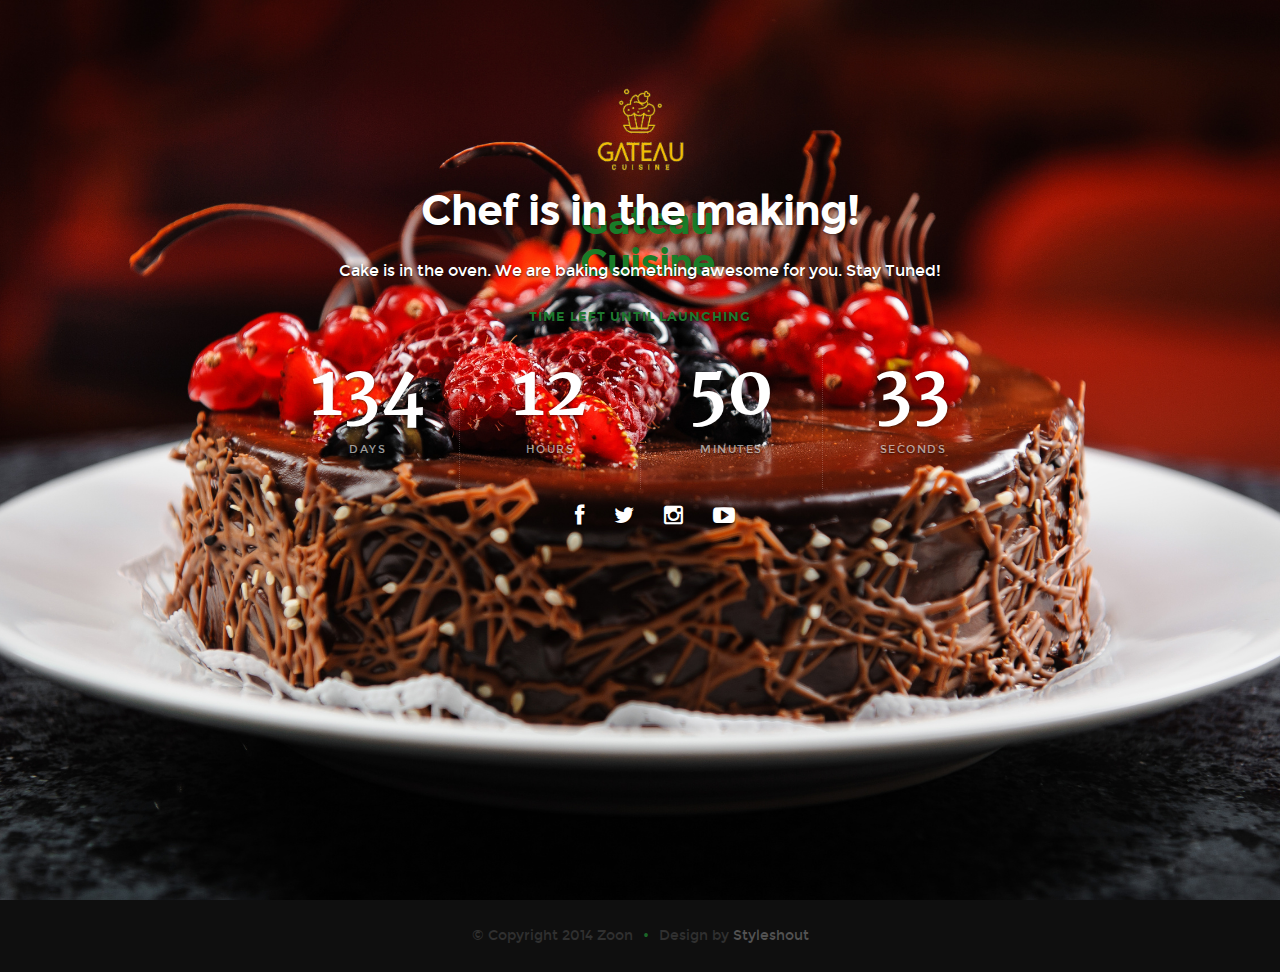
<file: index.html>
<!DOCTYPE html>
<!--[if lt IE 8 ]><html class="no-js ie ie7" lang="en"> <![endif]-->
<!--[if IE 8 ]><html class="no-js ie ie8" lang="en"> <![endif]-->
<!--[if (gte IE 8)|!(IE)]><!--><html class="no-js" lang="en"> <!--<![endif]-->
<head>

   <!--- Basic Page Needs
   ================================================== -->
   <meta charset="utf-8">
	<title>gateau cuisine</title>
	<meta name="description" content="">
	<meta name="author" content="">

   <!-- Mobile Specific Metas
   ================================================== -->
	<meta name="viewport" content="width=device-width, initial-scale=1, maximum-scale=1">

	<!-- CSS
    ================================================== -->
   <link rel="stylesheet" href="css/default.css">
	<link rel="stylesheet" href="css/layout.css">
   <link rel="stylesheet" href="css/media-queries.css">    

   <!-- Script
   ================================================== -->
	<script src="js/modernizr.js"></script>

   <!-- Favicons
	================================================== -->
	<link rel="shortcut icon" href="favicon.png" >

</head>

<body>

	<div id="preloader">      
      <div id="status">
         <img src="images/preloader.gif" height="64" width="64" alt="">
      </div>
   </div>

   <!-- Intro Section
   ================================================== -->
   <section id="intro">

   	<header class="row">	 

			<div id="logo" >
				
			  <h1>
				  	<img src="logo/logo.png">
					<a>Gateau Cuisine</a>
				</h1>
			</div>

		   <!-- <nav id="nav-wrap">

		      <a class="menu-btn" href="#nav-wrap" title="Show navigation">Show navigation</a>
			   <a class="menu-btn" href="#" title="Hide navigation">Hide navigation</a>

		      <ul id="nav" class="nav">
		         <li class="current"><a class="smoothscroll" href="#home">Home</a></li>
		         <li><a class="smoothscroll" href="#about">About</a></li>			         
			      <li><a class="smoothscroll" href="#location">Location</a></li>
		      </ul> <!-- end #nav -->

		   </nav> <!-- end #nav-wrap --> 	         

   	</header> 
	<!-- Header End -->   	

   	<div  id="main" class="row">

	   	<div class="twelve columns">
	   			
	   		<h1>Chef is in the making!</h1>

	   		<p>Cake is in the oven. We are baking something awesome for you. Stay Tuned!</p>

	   		<h5>Time Left Until Launching</h5>

	   		<div id="counter" class="cf">
	   			<span>134 <em>days</em></span> 
 					<span>12 <em>hours</em></span>
					<span>50 <em>minutes</em></span>
 					<span>33 <em>seconds</em></span> 
   			</div>					

   			<!-- Begin MailChimp Signup Form -->
	         <!-- <div id="mc_embed_signup">
	            <form action="http://facebook.us8.list-manage.com/subscribe/post?u=cdb7b577e41181934ed6a6a44&amp;id=e65110b38d" method="post" id="mc-embedded-subscribe-form" name="mc-embedded-subscribe-form" class="validate" target="_blank" novalidate>
	                  
	               <input type="email" value="" name="EMAIL" class="email" id="mce-EMAIL" placeholder="email address" required>
	               
	               <div style="position: absolute; left: -5000px;"><input type="text" name="b_cdb7b577e41181934ed6a6a44_e65110b38d" value=""></div>
	               
	               <input type="submit" value="Subscribe" name="subscribe" id="mc-embedded-subscribe" class="button">
	               
	          	</form>
	         </div> -->

	         <ul class="social">
	            <li><a href="https://wa.me/918390060089?text=Hi%20Gateua%20Cuisine%2C%0AI%20would%20like%20to%20book%20a%20cake%20for%20a%20special%20event.%20%20"><i class='fa fa-whatsapp'></i></a></li>
				<li><a href="#"><i class="fa fa-facebook"></i></a></li>
				<li><a href="#"><i class="fa fa-twitter"></i></a></li>
				<li><a href="https://www.instagram.com/gateaucuisine_bangalore/"><i class="fa fa-instagram"></i></a></li>
				<li><a href="#"><i class="fa fa-youtube-play"></i></a></li>
            </ul>

         </div> 

      </div> <!-- main end -->    	

   </section> <!-- end intro section -->


   
   <!-- footer
   ================================================== -->
   <footer>

      <div class="row">

         <div class="twelve columns">            

            <ul class="copyright">
               <li>&copy; Copyright 2014 Zoon</li>
               <li>Design by <a title="Styleshout" href="http://www.styleshout.com/">Styleshout</a></li>          
            </ul>

         </div>          

      </div>

      <div id="go-top"><a class="smoothscroll" title="Back to Top" href="#intro"><i class="icon-up-open"></i></a></div>

   </footer> <!-- Footer End-->   

   <!-- Java Script
   ================================================== -->
   <script src="http://ajax.googleapis.com/ajax/libs/jquery/1.10.2/jquery.min.js"></script>
   <script>window.jQuery || document.write('<script src="js/jquery-1.10.2.min.js"><\/script>')</script>
   <script type="text/javascript" src="js/jquery-migrate-1.2.1.min.js"></script>

	<script src="http://maps.google.com/maps/api/js?sensor=true" type="text/javascript"></script>
   <script src="js/gmaps.js"></script>
   <script src="js/waypoints.js"></script>
   <script src="js/jquery.countdown.js"></script>
   <script src="js/jquery.placeholder.js"></script>
   <script src="js/backstretch.js"></script>  
   <script src="js/init.js"></script>

</body>

</html>
</file>
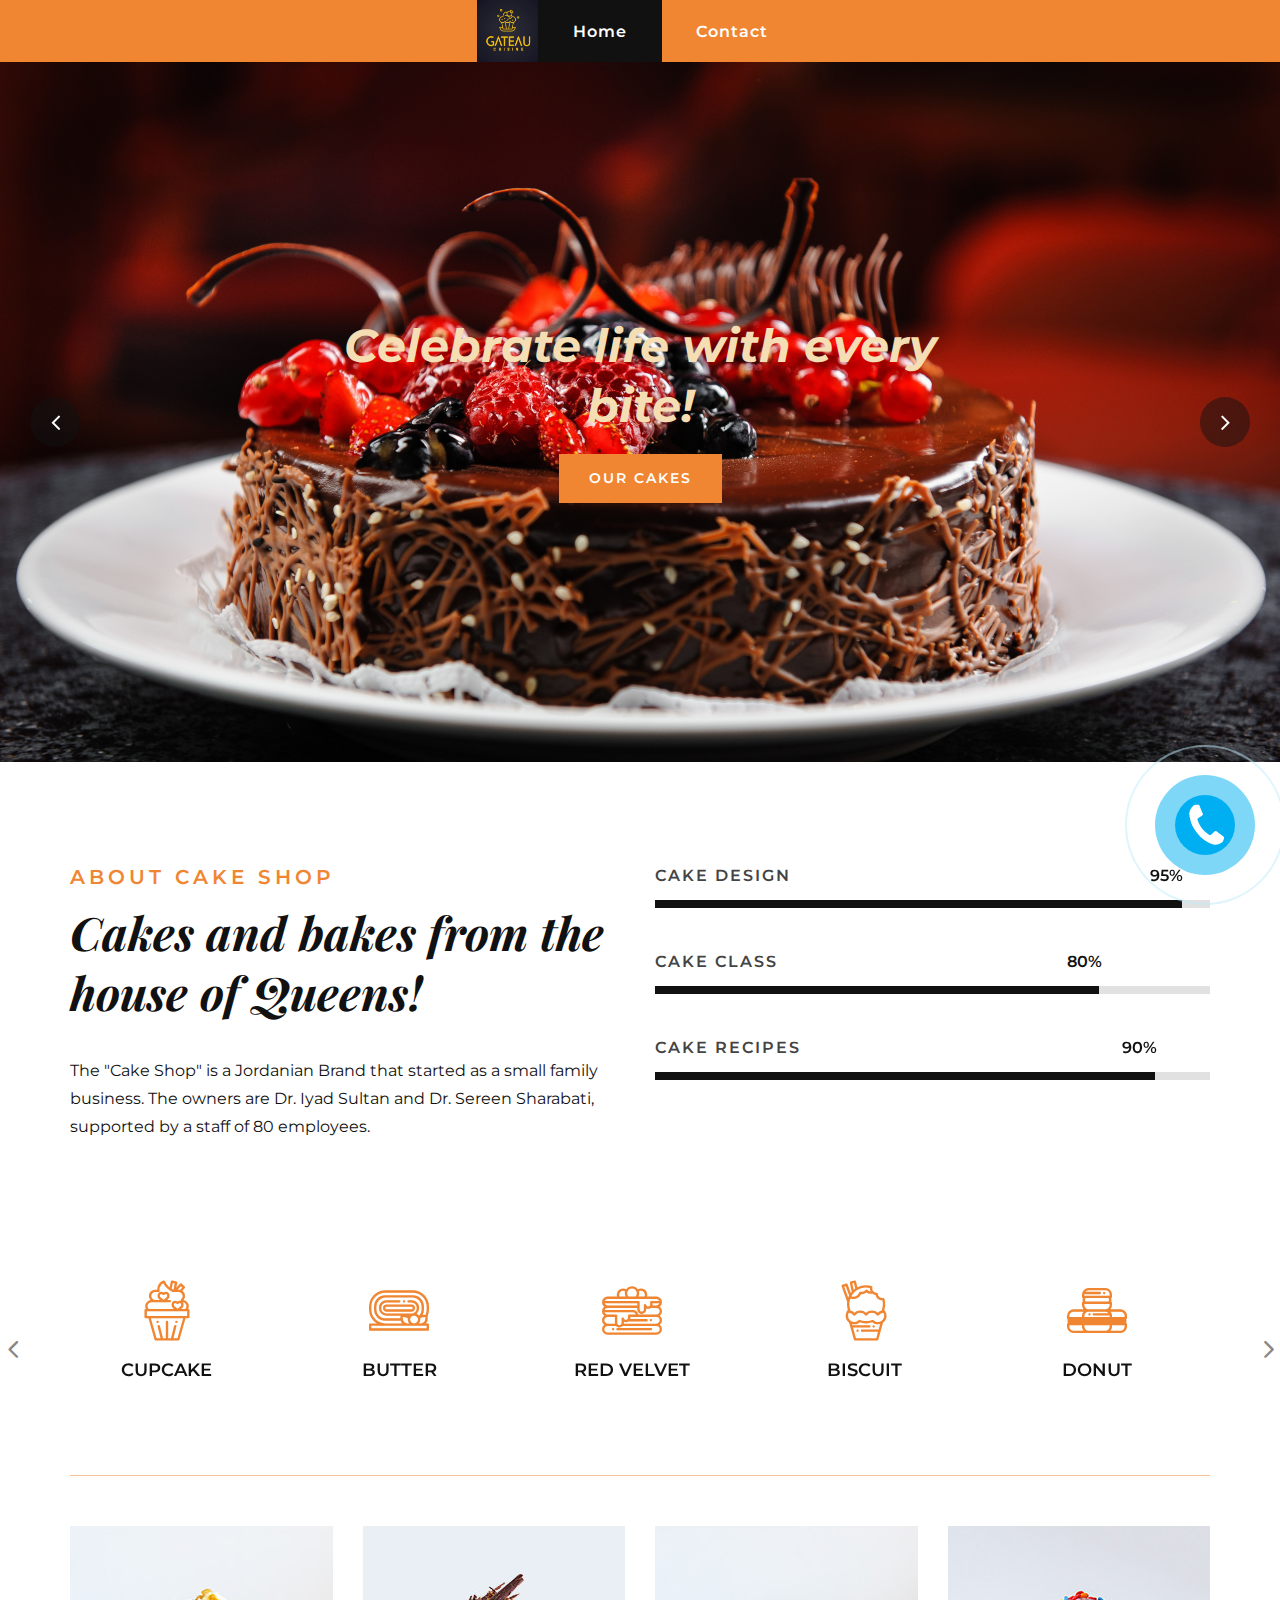
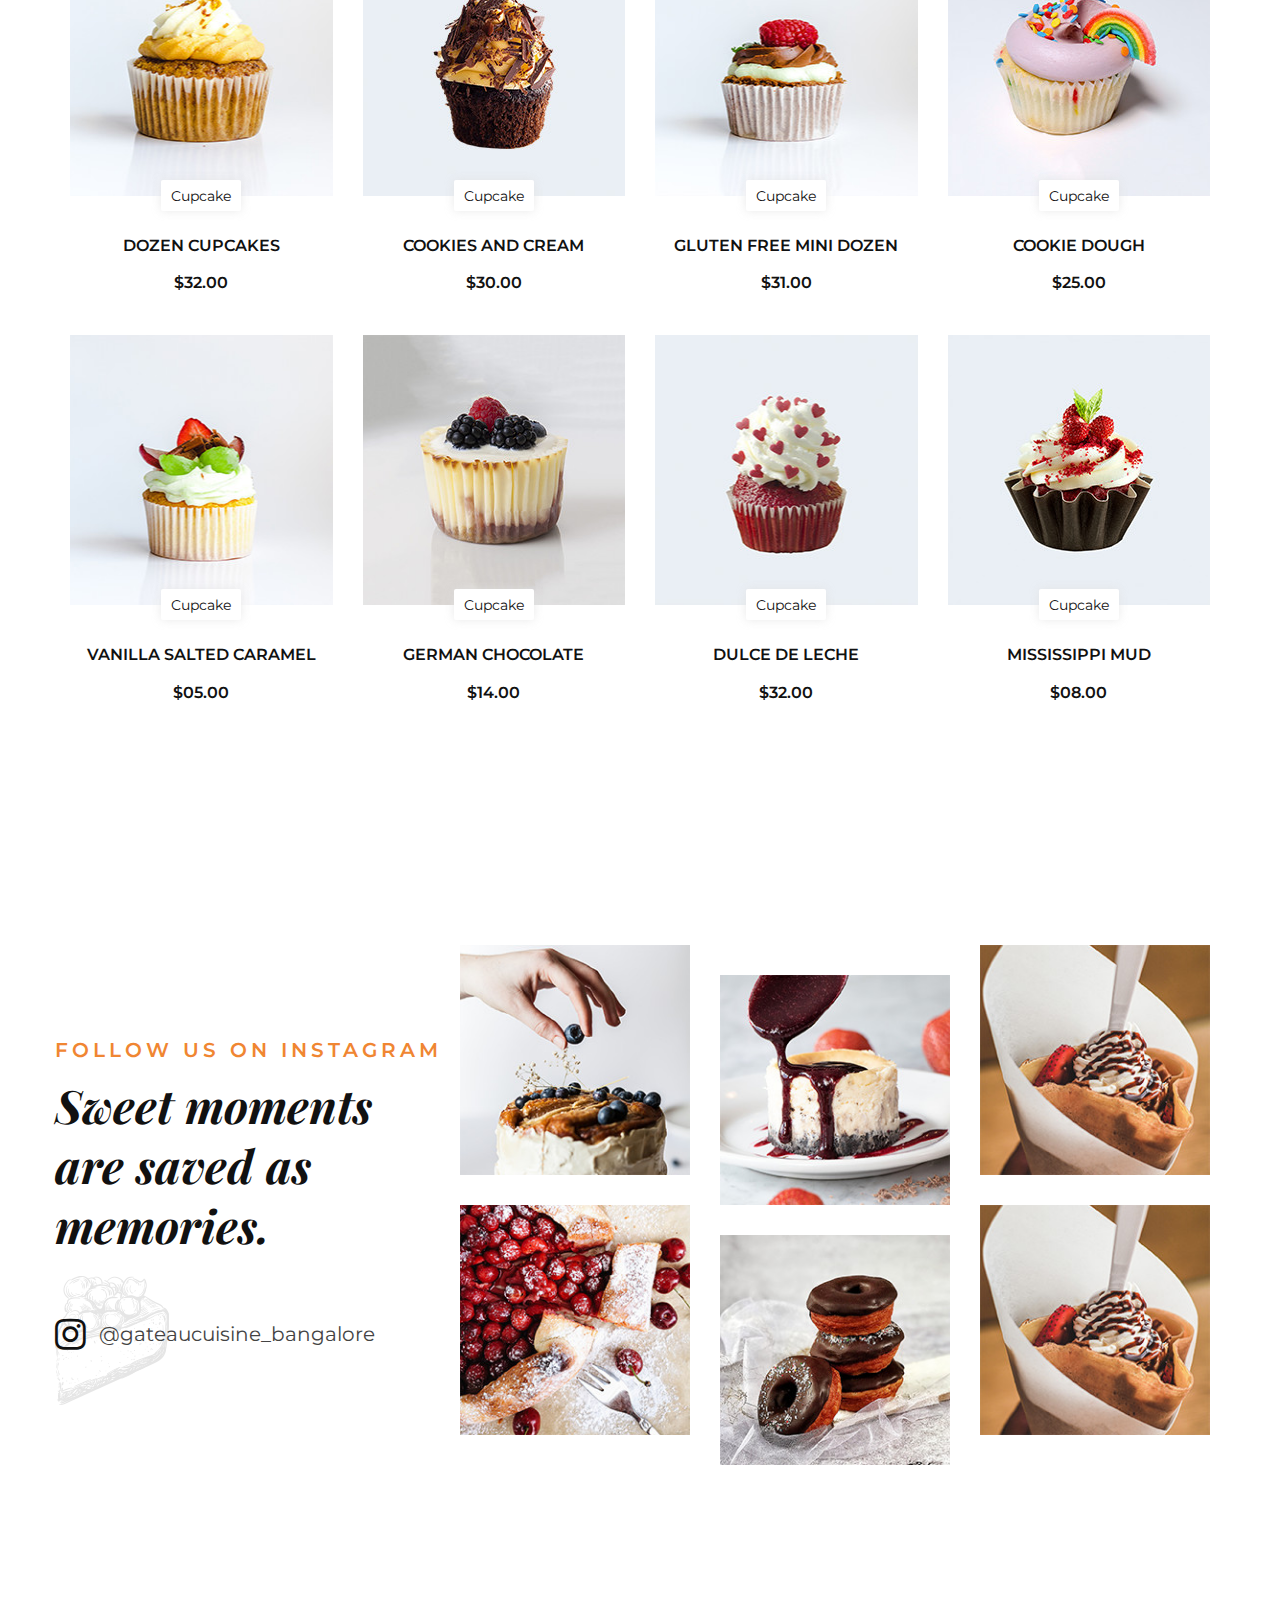
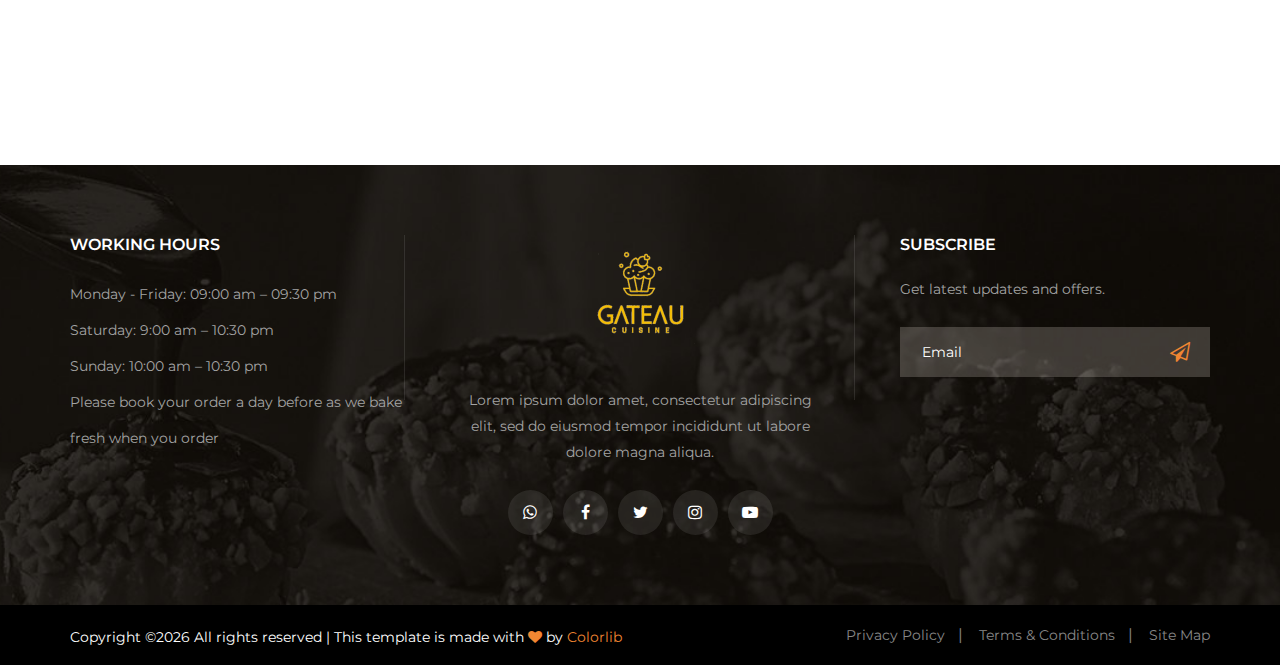
<file: website/index.html>
<!DOCTYPE html>
<html lang="zxx">

<head>
    <meta charset="UTF-8">
    <meta name="description" content="Cake Template">
    <meta name="keywords" content="Cake, unica, creative, html">
    <meta name="viewport" content="width=device-width, initial-scale=1.0">
    <meta http-equiv="X-UA-Compatible" content="ie=edge">
    <title>Cake | Template</title>

    <!-- Google Font -->
    <link href="https://fonts.googleapis.com/css2?family=Playfair+Display:wght@400;500;600;700;800;900&display=swap"
    rel="stylesheet">
    <link href="https://fonts.googleapis.com/css2?family=Montserrat:wght@300;400;500;600;700;800;900&display=swap"
    rel="stylesheet">

    <!-- Css Styles -->
    <link rel="stylesheet" href="css/bootstrap.min.css" type="text/css">
    <link rel="stylesheet" href="css/flaticon.css" type="text/css">
    <link rel="stylesheet" href="css/barfiller.css" type="text/css">
    <link rel="stylesheet" href="css/magnific-popup.css" type="text/css">
    <link rel="stylesheet" href="css/font-awesome.min.css" type="text/css">
    <link rel="stylesheet" href="css/elegant-icons.css" type="text/css">
    <link rel="stylesheet" href="css/nice-select.css" type="text/css">
    <link rel="stylesheet" href="css/owl.carousel.min.css" type="text/css">
    <link rel="stylesheet" href="css/slicknav.min.css" type="text/css">
    <link rel="stylesheet" href="css/style.css" type="text/css">
</head>

<body>
    <!-- Page Preloder -->
    <div id="preloder">
        <div class="loader"></div>
    </div>

    <!-- Offcanvas Menu Begin -->
    <!-- <div class="offcanvas-menu-overlay"></div>
    <div class="offcanvas-menu-wrapper">
        <div class="offcanvas__cart">
            <div class="offcanvas__cart__links">
                <a href="#" class="search-switch"><img src="img/icon/search.png" alt=""></a>
                <a href="#"><img src="img/icon/heart.png" alt=""></a>
            </div>
            <div class="offcanvas__cart__item">
                <a href="#"><img src="img/icon/cart.png" alt=""> <span>0</span></a>
                <div class="cart__price">Cart: <span>$0.00</span></div>
            </div>
        </div>
        <div class="offcanvas__logo">
            <a href="./index.html"><img src="img/logo.png" alt=""></a>
        </div>
        <div id="mobile-menu-wrap"></div>
        <div class="offcanvas__option">
            <ul>
                <li>USD <span class="arrow_carrot-down"></span>
                    <ul>
                        <li>EUR</li>
                        <li>USD</li>
                    </ul>
                </li>
                <li>ENG <span class="arrow_carrot-down"></span>
                    <ul>
                        <li>Spanish</li>
                        <li>ENG</li>
                    </ul>
                </li>
                <li><a href="#">Sign in</a> <span class="arrow_carrot-down"></span></li>
            </ul>
        </div>
    </div> -->
    <!-- Offcanvas Menu End -->

    <!-- Header Section Begin -->
    <header class="header">
        <div class="container">
            <div class="row">
                <div class="col-lg-12">
                    <nav class="header__menu mobile-menu">
                        <ul>
                            <li class="header-logo">
                                    <img src="img/logo2.jpg" style="height: 62px;margin-top: -3px;" alt="" />
                            </li>
                            <li class="active"><a href="./index.html">Home</a></li>
                            <!-- <li><a href="./about.html">About</a></li> -->
                            <!-- <li><a href="./shop.html">Shop</a></li>
                            <li><a href="#">Pages</a>
                                <ul class="dropdown">
                                    <li><a href="./shop-details.html">Shop Details</a></li>
                                    <li><a href="./shoping-cart.html">Shoping Cart</a></li>
                                    <li><a href="./checkout.html">Check Out</a></li>
                                    <li><a href="./wisslist.html">Wisslist</a></li>
                                    <li><a href="./Class.html">Class</a></li>
                                    <li><a href="./blog-details.html">Blog Details</a></li>
                                </ul>
                            </li>
                            <li><a href="./blog.html">Blog</a></li> -->
                            <li><a href="tel:+918390060089">Contact</a></li>
                        </ul>
                    </nav>
                </div>
            </div>
            
        </div>  
    </header>
    <!-- Header Section End -->
    <!-- <section>
        <div class="col-12 logo">
            <a href="./index.html"><img src="img/logo.png" alt="" />
        </div>
    </section> -->
    <!-- Hero Section Begin -->
    <section class="hero">
        <div class="hero__slider owl-carousel">
            <div class="hero__item set-bg" data-setbg="img/hero/hero-1.jpg">
                <div class="container">
                    <div class="row d-flex justify-content-center">
                        <div class="col-lg-8">
                            <div class="hero__text">
                                <h2>Celebrate life with every bite!</h2>
                                <a href="#" class="primary-btn">Our cakes</a>
                            </div>
                        </div>
                    </div>
                </div>
            </div>
            <div class="hero__item set-bg" data-setbg="img/hero/hero-1.jpg">
                <div class="container">
                    <div class="row d-flex justify-content-center">
                        <div class="col-lg-8">
                            <div class="hero__text">
                                <h2>Daily Fresh Bake.</h2>
                                <a href="#" class="primary-btn">Our cakes</a>
                            </div>
                        </div>
                    </div>
                </div>
            </div>
        </div>
    </section>
    <!-- Hero Section End -->

    <!-- About Section Begin -->
    <section class="about spad">
        <div class="container">
            <div class="row">
                <div class="col-lg-6 col-md-6">
                    <div class="about__text">
                        <div class="section-title">
                            <span>About Cake shop</span>
                            <h2>Cakes and bakes from the house of Queens!</h2>
                        </div>
                        <p>The "Cake Shop" is a Jordanian Brand that started as a small family business. The owners are
                        Dr. Iyad Sultan and Dr. Sereen Sharabati, supported by a staff of 80 employees.</p>
                    </div>
                </div>
                <div class="col-lg-6 col-md-6">
                    <div class="about__bar">
                        <div class="about__bar__item">
                            <p>Cake design</p>
                            <div id="bar1" class="barfiller">
                                <div class="tipWrap"><span class="tip"></span></div>
                                <span class="fill" data-percentage="95"></span>
                            </div>
                        </div>
                        <div class="about__bar__item">
                            <p>Cake Class</p>
                            <div id="bar2" class="barfiller">
                                <div class="tipWrap"><span class="tip"></span></div>
                                <span class="fill" data-percentage="80"></span>
                            </div>
                        </div>
                        <div class="about__bar__item">
                            <p>Cake Recipes</p>
                            <div id="bar3" class="barfiller">
                                <div class="tipWrap"><span class="tip"></span></div>
                                <span class="fill" data-percentage="90"></span>
                            </div>
                        </div>
                    </div>
                </div>
            </div>
        </div>
    </section>
    <!-- About Section End -->

    <!-- Categories Section Begin -->
    <div class="categories">
        <div class="container">
            <div class="row">
                <div class="categories__slider owl-carousel">
                    <div class="categories__item">
                        <div class="categories__item__icon">
                            <span class="flaticon-029-cupcake-3"></span>
                            <h5>Cupcake</h5>
                        </div>
                    </div>
                    <div class="categories__item">
                        <div class="categories__item__icon">
                            <span class="flaticon-034-chocolate-roll"></span>
                            <h5>Butter</h5>
                        </div>
                    </div>
                    <div class="categories__item">
                        <div class="categories__item__icon">
                            <span class="flaticon-005-pancake"></span>
                            <h5>Red Velvet</h5>
                        </div>
                    </div>
                    <div class="categories__item">
                        <div class="categories__item__icon">
                            <span class="flaticon-030-cupcake-2"></span>
                            <h5>Biscuit</h5>
                        </div>
                    </div>
                    <div class="categories__item">
                        <div class="categories__item__icon">
                            <span class="flaticon-006-macarons"></span>
                            <h5>Donut</h5>
                        </div>
                    </div>
                    <div class="categories__item">
                        <div class="categories__item__icon">
                            <span class="flaticon-006-macarons"></span>
                            <h5>Cupcake</h5>
                        </div>
                    </div>
                </div>
            </div>
        </div>
    </div>
    <!-- Categories Section End -->

    <!-- Product Section Begin -->
    <section class="product spad">
        <div class="container">
            <div class="row">
                <div class="col-lg-3 col-md-6 col-sm-6">
                    <div class="product__item">
                        <div class="product__item__pic set-bg" data-setbg="img/shop/product-1.jpg">
                            <div class="product__label">
                                <span>Cupcake</span>
                            </div>
                        </div>
                        <div class="product__item__text">
                            <h6><a href="#">Dozen Cupcakes</a></h6>
                            <div class="product__item__price">$32.00</div>
                            <div class="cart_add">
                                <a href="#">Add to cart</a>
                            </div>
                        </div>
                    </div>
                </div>
                <div class="col-lg-3 col-md-6 col-sm-6">
                    <div class="product__item">
                        <div class="product__item__pic set-bg" data-setbg="img/shop/product-2.jpg">
                            <div class="product__label">
                                <span>Cupcake</span>
                            </div>
                        </div>
                        <div class="product__item__text">
                            <h6><a href="#">Cookies and Cream</a></h6>
                            <div class="product__item__price">$30.00</div>
                            <div class="cart_add">
                                <a href="#">Add to cart</a>
                            </div>
                        </div>
                    </div>
                </div>
                <div class="col-lg-3 col-md-6 col-sm-6">
                    <div class="product__item">
                        <div class="product__item__pic set-bg" data-setbg="img/shop/product-3.jpg">
                            <div class="product__label">
                                <span>Cupcake</span>
                            </div>
                        </div>
                        <div class="product__item__text">
                            <h6><a href="#">Gluten Free Mini Dozen</a></h6>
                            <div class="product__item__price">$31.00</div>
                            <div class="cart_add">
                                <a href="#">Add to cart</a>
                            </div>
                        </div>
                    </div>
                </div>
                <div class="col-lg-3 col-md-6 col-sm-6">
                    <div class="product__item">
                        <div class="product__item__pic set-bg" data-setbg="img/shop/product-4.jpg">
                            <div class="product__label">
                                <span>Cupcake</span>
                            </div>
                        </div>
                        <div class="product__item__text">
                            <h6><a href="#">Cookie Dough</a></h6>
                            <div class="product__item__price">$25.00</div>
                            <div class="cart_add">
                                <a href="#">Add to cart</a>
                            </div>
                        </div>
                    </div>
                </div>
                <div class="col-lg-3 col-md-6 col-sm-6">
                    <div class="product__item">
                        <div class="product__item__pic set-bg" data-setbg="img/shop/product-5.jpg">
                            <div class="product__label">
                                <span>Cupcake</span>
                            </div>
                        </div>
                        <div class="product__item__text">
                            <h6><a href="#">Vanilla Salted Caramel</a></h6>
                            <div class="product__item__price">$05.00</div>
                            <div class="cart_add">
                                <a href="#">Add to cart</a>
                            </div>
                        </div>
                    </div>
                </div>
                <div class="col-lg-3 col-md-6 col-sm-6">
                    <div class="product__item">
                        <div class="product__item__pic set-bg" data-setbg="img/shop/product-6.jpg">
                            <div class="product__label">
                                <span>Cupcake</span>
                            </div>
                        </div>
                        <div class="product__item__text">
                            <h6><a href="#">German Chocolate</a></h6>
                            <div class="product__item__price">$14.00</div>
                            <div class="cart_add">
                                <a href="#">Add to cart</a>
                            </div>
                        </div>
                    </div>
                </div>
                <div class="col-lg-3 col-md-6 col-sm-6">
                    <div class="product__item">
                        <div class="product__item__pic set-bg" data-setbg="img/shop/product-7.jpg">
                            <div class="product__label">
                                <span>Cupcake</span>
                            </div>
                        </div>
                        <div class="product__item__text">
                            <h6><a href="#">Dulce De Leche</a></h6>
                            <div class="product__item__price">$32.00</div>
                            <div class="cart_add">
                                <a href="#">Add to cart</a>
                            </div>
                        </div>
                    </div>
                </div>
                <div class="col-lg-3 col-md-6 col-sm-6">
                    <div class="product__item">
                        <div class="product__item__pic set-bg" data-setbg="img/shop/product-8.jpg">
                            <div class="product__label">
                                <span>Cupcake</span>
                            </div>
                        </div>
                        <div class="product__item__text">
                            <h6><a href="#">Mississippi Mud</a></h6>
                            <div class="product__item__price">$08.00</div>
                            <div class="cart_add">
                                <a href="#">Add to cart</a>
                            </div>
                        </div>
                    </div>
                </div>
            </div>
        </div>
    </section>
    <!-- Product Section End -->

    <!-- Class Section Begin -->
    <!-- <section class="class spad">
        <div class="container">
            <div class="row">
                <div class="col-lg-6">
                    <div class="class__form">
                        <div class="section-title">
                            <span>Class cakes</span>
                            <h2>Made from your <br />own hands</h2>
                        </div>
                        <form action="#">
                            <input type="text" placeholder="Name">
                            <input type="text" placeholder="Phone">
                            <select>
                                <option value="">Studying Class</option>
                                <option value="">Writting Class</option>
                                <option value="">Reading Class</option>
                            </select>
                            <input type="text" placeholder="Type your requirements">
                            <button type="submit" class="site-btn">registration</button>
                        </form>
                    </div>
                </div>
            </div>
            <div class="class__video set-bg" data-setbg="img/class-video.jpg">
                <a href="https://www.youtube.com/watch?v=8PJ3_p7VqHw&list=RD8PJ3_p7VqHw&start_radio=1"
                class="play-btn video-popup"><i class="fa fa-play"></i></a>
            </div>
        </div>
    </section> -->
    <!-- Class Section End -->

    <!-- Team Section Begin -->
    <!-- <section class="team spad">
        <div class="container">
            <div class="row">
                <div class="col-lg-7 col-md-7 col-sm-7">
                    <div class="section-title">
                        <span>Our team</span>
                        <h2>Sweet Baker </h2>
                    </div>
                </div>
                <div class="col-lg-5 col-md-5 col-sm-5">
                    <div class="team__btn">
                        <a href="#" class="primary-btn">Join Us</a>
                    </div>
                </div>
            </div>
            <div class="row">
                <div class="col-lg-3 col-md-6 col-sm-6">
                    <div class="team__item set-bg" data-setbg="img/team/team-1.jpg">
                        <div class="team__item__text">
                            <h6>Randy Butler</h6>
                            <span>Decorater</span>
                            <div class="team__item__social">
                                <a href="#"><i class="fa fa-facebook"></i></a>
                                <a href="#"><i class="fa fa-twitter"></i></a>
                                <a href="#"><i class="fa fa-instagram"></i></a>
                                <a href="#"><i class="fa fa-youtube-play"></i></a>
                            </div>
                        </div>
                    </div>
                </div>
                <div class="col-lg-3 col-md-6 col-sm-6">
                    <div class="team__item set-bg" data-setbg="img/team/team-2.jpg">
                        <div class="team__item__text">
                            <h6>Randy Butler</h6>
                            <span>Decorater</span>
                            <div class="team__item__social">
                                <a href="#"><i class="fa fa-facebook"></i></a>
                                <a href="#"><i class="fa fa-twitter"></i></a>
                                <a href="#"><i class="fa fa-instagram"></i></a>
                                <a href="#"><i class="fa fa-youtube-play"></i></a>
                            </div>
                        </div>
                    </div>
                </div>
                <div class="col-lg-3 col-md-6 col-sm-6">
                    <div class="team__item set-bg" data-setbg="img/team/team-3.jpg">
                        <div class="team__item__text">
                            <h6>Randy Butler</h6>
                            <span>Decorater</span>
                            <div class="team__item__social">
                                <a href="#"><i class="fa fa-facebook"></i></a>
                                <a href="#"><i class="fa fa-twitter"></i></a>
                                <a href="#"><i class="fa fa-instagram"></i></a>
                                <a href="#"><i class="fa fa-youtube-play"></i></a>
                            </div>
                        </div>
                    </div>
                </div>
                <div class="col-lg-3 col-md-6 col-sm-6">
                    <div class="team__item set-bg" data-setbg="img/team/team-4.jpg">
                        <div class="team__item__text">
                            <h6>Randy Butler</h6>
                            <span>Decorater</span>
                            <div class="team__item__social">
                                <a href="#"><i class="fa fa-facebook"></i></a>
                                <a href="#"><i class="fa fa-twitter"></i></a>
                                <a href="#"><i class="fa fa-instagram"></i></a>
                                <a href="#"><i class="fa fa-youtube-play"></i></a>
                            </div>
                        </div>
                    </div>
                </div>
            </div>
        </div>
    </section> -->
    <!-- Team Section End -->

    <!-- Testimonial Section Begin -->
    <!-- <section class="testimonial spad">
        <div class="container">
            <div class="row">
                <div class="col-lg-12 text-center">
                    <div class="section-title">
                        <span>Testimonial</span>
                        <h2>Our client say</h2>
                    </div>
                </div>
            </div>
            <div class="row">
                <div class="testimonial__slider owl-carousel">
                    <div class="col-lg-6">
                        <div class="testimonial__item">
                            <div class="testimonial__author">
                                <div class="testimonial__author__pic">
                                    <img src="img/testimonial/ta-1.jpg" alt="">
                                </div>
                                <div class="testimonial__author__text">
                                    <h5>Kerry D.Silva</h5>
                                    <span>New york</span>
                                </div>
                            </div>
                            <div class="rating">
                                <span class="icon_star"></span>
                                <span class="icon_star"></span>
                                <span class="icon_star"></span>
                                <span class="icon_star"></span>
                                <span class="icon_star-half_alt"></span>
                            </div>
                            <p>Lorem ipsum dolor sit amet, consectetur adipiscing elit, sed do eiusmod tempor incididunt
                            ut labore et dolore magna aliqua viverra lacus vel facilisis.</p>
                        </div>
                    </div>
                    <div class="col-lg-6">
                        <div class="testimonial__item">
                            <div class="testimonial__author">
                                <div class="testimonial__author__pic">
                                    <img src="img/testimonial/ta-2.jpg" alt="">
                                </div>
                                <div class="testimonial__author__text">
                                    <h5>Kerry D.Silva</h5>
                                    <span>New york</span>
                                </div>
                            </div>
                            <div class="rating">
                                <span class="icon_star"></span>
                                <span class="icon_star"></span>
                                <span class="icon_star"></span>
                                <span class="icon_star"></span>
                                <span class="icon_star-half_alt"></span>
                            </div>
                            <p>Lorem ipsum dolor sit amet, consectetur adipiscing elit, sed do eiusmod tempor incididunt
                            ut labore et dolore magna aliqua viverra lacus vel facilisis.</p>
                        </div>
                    </div>
                    <div class="col-lg-6">
                        <div class="testimonial__item">
                            <div class="testimonial__author">
                                <div class="testimonial__author__pic">
                                    <img src="img/testimonial/ta-1.jpg" alt="">
                                </div>
                                <div class="testimonial__author__text">
                                    <h5>Ophelia Nunez</h5>
                                    <span>London</span>
                                </div>
                            </div>
                            <div class="rating">
                                <span class="icon_star"></span>
                                <span class="icon_star"></span>
                                <span class="icon_star"></span>
                                <span class="icon_star"></span>
                                <span class="icon_star-half_alt"></span>
                            </div>
                            <p>Lorem ipsum dolor sit amet, consectetur adipiscing elit, sed do eiusmod tempor incididunt
                            ut labore et dolore magna aliqua viverra lacus vel facilisis.</p>
                        </div>
                    </div>
                    <div class="col-lg-6">
                        <div class="testimonial__item">
                            <div class="testimonial__author">
                                <div class="testimonial__author__pic">
                                    <img src="img/testimonial/ta-2.jpg" alt="">
                                </div>
                                <div class="testimonial__author__text">
                                    <h5>Kerry D.Silva</h5>
                                    <span>New york</span>
                                </div>
                            </div>
                            <div class="rating">
                                <span class="icon_star"></span>
                                <span class="icon_star"></span>
                                <span class="icon_star"></span>
                                <span class="icon_star"></span>
                                <span class="icon_star-half_alt"></span>
                            </div>
                            <p>Lorem ipsum dolor sit amet, consectetur adipiscing elit, sed do eiusmod tempor incididunt
                            ut labore et dolore magna aliqua viverra lacus vel facilisis.</p>
                        </div>
                    </div>
                    <div class="col-lg-6">
                        <div class="testimonial__item">
                            <div class="testimonial__author">
                                <div class="testimonial__author__pic">
                                    <img src="img/testimonial/ta-1.jpg" alt="">
                                </div>
                                <div class="testimonial__author__text">
                                    <h5>Ophelia Nunez</h5>
                                    <span>London</span>
                                </div>
                            </div>
                            <div class="rating">
                                <span class="icon_star"></span>
                                <span class="icon_star"></span>
                                <span class="icon_star"></span>
                                <span class="icon_star"></span>
                                <span class="icon_star-half_alt"></span>
                            </div>
                            <p>Lorem ipsum dolor sit amet, consectetur adipiscing elit, sed do eiusmod tempor incididunt
                            ut labore et dolore magna aliqua viverra lacus vel facilisis.</p>
                        </div>
                    </div>
                    <div class="col-lg-6">
                        <div class="testimonial__item">
                            <div class="testimonial__author">
                                <div class="testimonial__author__pic">
                                    <img src="img/testimonial/ta-2.jpg" alt="">
                                </div>
                                <div class="testimonial__author__text">
                                    <h5>Kerry D.Silva</h5>
                                    <span>New york</span>
                                </div>
                            </div>
                            <div class="rating">
                                <span class="icon_star"></span>
                                <span class="icon_star"></span>
                                <span class="icon_star"></span>
                                <span class="icon_star"></span>
                                <span class="icon_star-half_alt"></span>
                            </div>
                            <p>Lorem ipsum dolor sit amet, consectetur adipiscing elit, sed do eiusmod tempor incididunt
                            ut labore et dolore magna aliqua viverra lacus vel facilisis.</p>
                        </div>
                    </div>
                </div>
            </div>
        </div>
    </section> -->
    <!-- Testimonial Section End -->

    <!-- Instagram Section Begin -->
    <section class="instagram spad">
        <div class="container">
            <div class="row">
                <div class="col-lg-4 p-0">
                    <div class="instagram__text">
                        <div class="section-title">
                            <span>Follow us on instagram</span>
                            <h2>Sweet moments are saved as memories.</h2>
                        </div>
                        <h5><i class="fa fa-instagram"></i> @gateaucuisine_bangalore</h5>
                    </div>
                </div>
                <div class="col-lg-8">
                    <div class="row">
                        <div class="col-lg-4 col-md-4 col-sm-4 col-6">
                            <div class="instagram__pic">
                                <img src="img/instagram/instagram-1.jpg" alt="">
                            </div>
                        </div>
                        <div class="col-lg-4 col-md-4 col-sm-4 col-6">
                            <div class="instagram__pic middle__pic">
                                <img src="img/instagram/instagram-2.jpg" alt="">
                            </div>
                        </div>
                        <div class="col-lg-4 col-md-4 col-sm-4 col-6">
                            <div class="instagram__pic">
                                <img src="img/instagram/instagram-3.jpg" alt="">
                            </div>
                        </div>
                        <div class="col-lg-4 col-md-4 col-sm-4 col-6">
                            <div class="instagram__pic">
                                <img src="img/instagram/instagram-4.jpg" alt="">
                            </div>
                        </div>
                        <div class="col-lg-4 col-md-4 col-sm-4 col-6">
                            <div class="instagram__pic middle__pic">
                                <img src="img/instagram/instagram-5.jpg" alt="">
                            </div>
                        </div>
                        <div class="col-lg-4 col-md-4 col-sm-4 col-6">
                            <div class="instagram__pic">
                                <img src="img/instagram/instagram-3.jpg" alt="">
                            </div>
                        </div>
                    </div>
                </div>
            </div>
        </div>
        
        
    </section>
    <!-- Instagram Section End -->
    
    <!-- Custom Instagram Section Begin -->
    <section class="instagram spad">
        <div class="container">
            <div class="row">
                <div class="col-lg-12">
                    <script src="https://static.elfsight.com/platform/platform.js" async></script>
                    <div class="elfsight-app-688df7dd-df9f-4a13-87cc-e88b0338d772" data-elfsight-app-lazy></div>
                </div>
            </div>
        </div>
    </section>
    <!-- Custom Instagram Section End -->

    <!-- Map Begin -->
    <!-- <div class="map">
        <div class="container">
            <div class="row">
                <div class="col-lg-4 col-md-7">
                    <div class="map__inner">
                        <h6>COlorado</h6>
                        <ul>
                            <li>1000 Lakepoint Dr, Frisco, CO 80443, USA</li>
                            <li>Sweetcake@support.com</li>
                            <li>+1 800-786-1000</li>
                        </ul>
                    </div>
                </div>
            </div>
        </div>
        <div class="map__iframe">
            <iframe src="https://www.google.com/maps/embed?pb=!1m14!1m12!1m3!1d10784.188505644011!2d19.053119335158936!3d47.48899529453826!2m3!1f0!2f0!3f0!3m2!1i1024!2i768!4f13.1!5e0!3m2!1sen!2sbd!4v1543907528304" height="300" style="border:0;" allowfullscreen="" aria-hidden="false" tabindex="0"></iframe>
        </div>
    </div> -->
    <!-- Map End -->

    <!-- Footer Section Begin -->
    <footer class="footer set-bg" data-setbg="img/footer-bg.jpg">
        <div class="container">
            <div class="row">
                <div class="col-lg-4 col-md-6 col-sm-6">
                    <div class="footer__widget">
                        <h6>WORKING HOURS</h6>
                        <ul>
                            <li>Monday - Friday: 09:00 am – 09:30 pm</li>
                            <li>Saturday: 9:00 am – 10:30 pm</li>
                            <li>Sunday: 10:00 am – 10:30 pm</li>
                        </ul>
                        <p>Please book your order a day before as we bake fresh when you order</p>
                    </div>
                </div>
                <div class="col-lg-4 col-md-6 col-sm-6">
                    <div class="footer__about">
                        <div class="footer__logo">
                            <a href="#"><img src="img/footer-logo.png" alt=""></a>
                        </div>
                        <p>Lorem ipsum dolor amet, consectetur adipiscing elit, sed do eiusmod tempor incididunt ut
                        labore dolore magna aliqua.</p>
                        <div class="footer__social">
                            <a href="https://wa.me/918390060089?text=Hi%20Gateua%20Cuisine%2C%0AI%20would%20like%20to%20book%20a%20cake%20for%20a%20special%20event.%20%20"><i class='fa fa-whatsapp'></i></a>
                            <a href="#"><i class="fa fa-facebook"></i></a>
                            <a href="#"><i class="fa fa-twitter"></i></a>
                            <a href="https://www.instagram.com/gateaucuisine_bangalore/"><i class="fa fa-instagram"></i></a>
                            <a href="#"><i class="fa fa-youtube-play"></i></a>
                        </div>
                    </div>
                </div>
                <div class="col-lg-4 col-md-6 col-sm-6">
                    <div class="footer__newslatter">
                        <h6>Subscribe</h6>
                        <p>Get latest updates and offers.</p>
                        <form action="#">
                            <input type="text" placeholder="Email">
                            <button type="submit"><i class="fa fa-send-o"></i></button>
                        </form>
                    </div>
                </div>
            </div>
        </div>
        <div class="copyright">
            <div class="container">
                <div class="row">
                    <div class="col-lg-7">
                        <p class="copyright__text text-white"><!-- Link back to Colorlib can't be removed. Template is licensed under CC BY 3.0. -->
                          Copyright &copy;<script>document.write(new Date().getFullYear());</script> All rights reserved | This template is made with <i class="fa fa-heart" aria-hidden="true"></i> by <a href="https://colorlib.com" target="_blank">Colorlib</a>
                          <!-- Link back to Colorlib can't be removed. Template is licensed under CC BY 3.0. -->
                      </p>
                  </div>
                  <div class="col-lg-5">
                    <div class="copyright__widget">
                        <ul>
                            <li><a href="#">Privacy Policy</a></li>
                            <li><a href="#">Terms & Conditions</a></li>
                            <li><a href="#">Site Map</a></li>
                        </ul>
                    </div>
                </div>
            </div>
        </div>
    </div>
</footer>
<!-- Footer Section End -->

<!-- Call button Begin-->
<div class="phonering-alo-phone phonering-alo-green phonering-alo-show" id="phonering-alo-phoneIcon">
    <div class="phonering-alo-ph-circle"></div>
     <div class="phonering-alo-ph-circle-fill"></div>
    <a href="tel:+918390060089" class="pps-btn-img" title="Call Now!!">
     <div class="phonering-alo-ph-img-circle"></div>
     </a>
    </div>
    
    
<!-- Call button end -->


<!-- Search Begin -->
<!-- <div class="search-model">
    <div class="h-100 d-flex align-items-center justify-content-center">
        <div class="search-close-switch">+</div>
        <form class="search-model-form">
            <input type="text" id="search-input" placeholder="Search here.....">
        </form>
    </div>
</div> -->
<!-- Search End -->

<!-- Js Plugins -->
<script src="js/jquery-3.3.1.min.js"></script>
<script src="js/bootstrap.min.js"></script>
<script src="js/jquery.nice-select.min.js"></script>
<script src="js/jquery.barfiller.js"></script>
<script src="js/jquery.magnific-popup.min.js"></script>
<script src="js/jquery.slicknav.js"></script>
<script src="js/owl.carousel.min.js"></script>
<script src="js/jquery.nicescroll.min.js"></script>
<script src="js/main.js"></script>
</body>

</html>
</file>
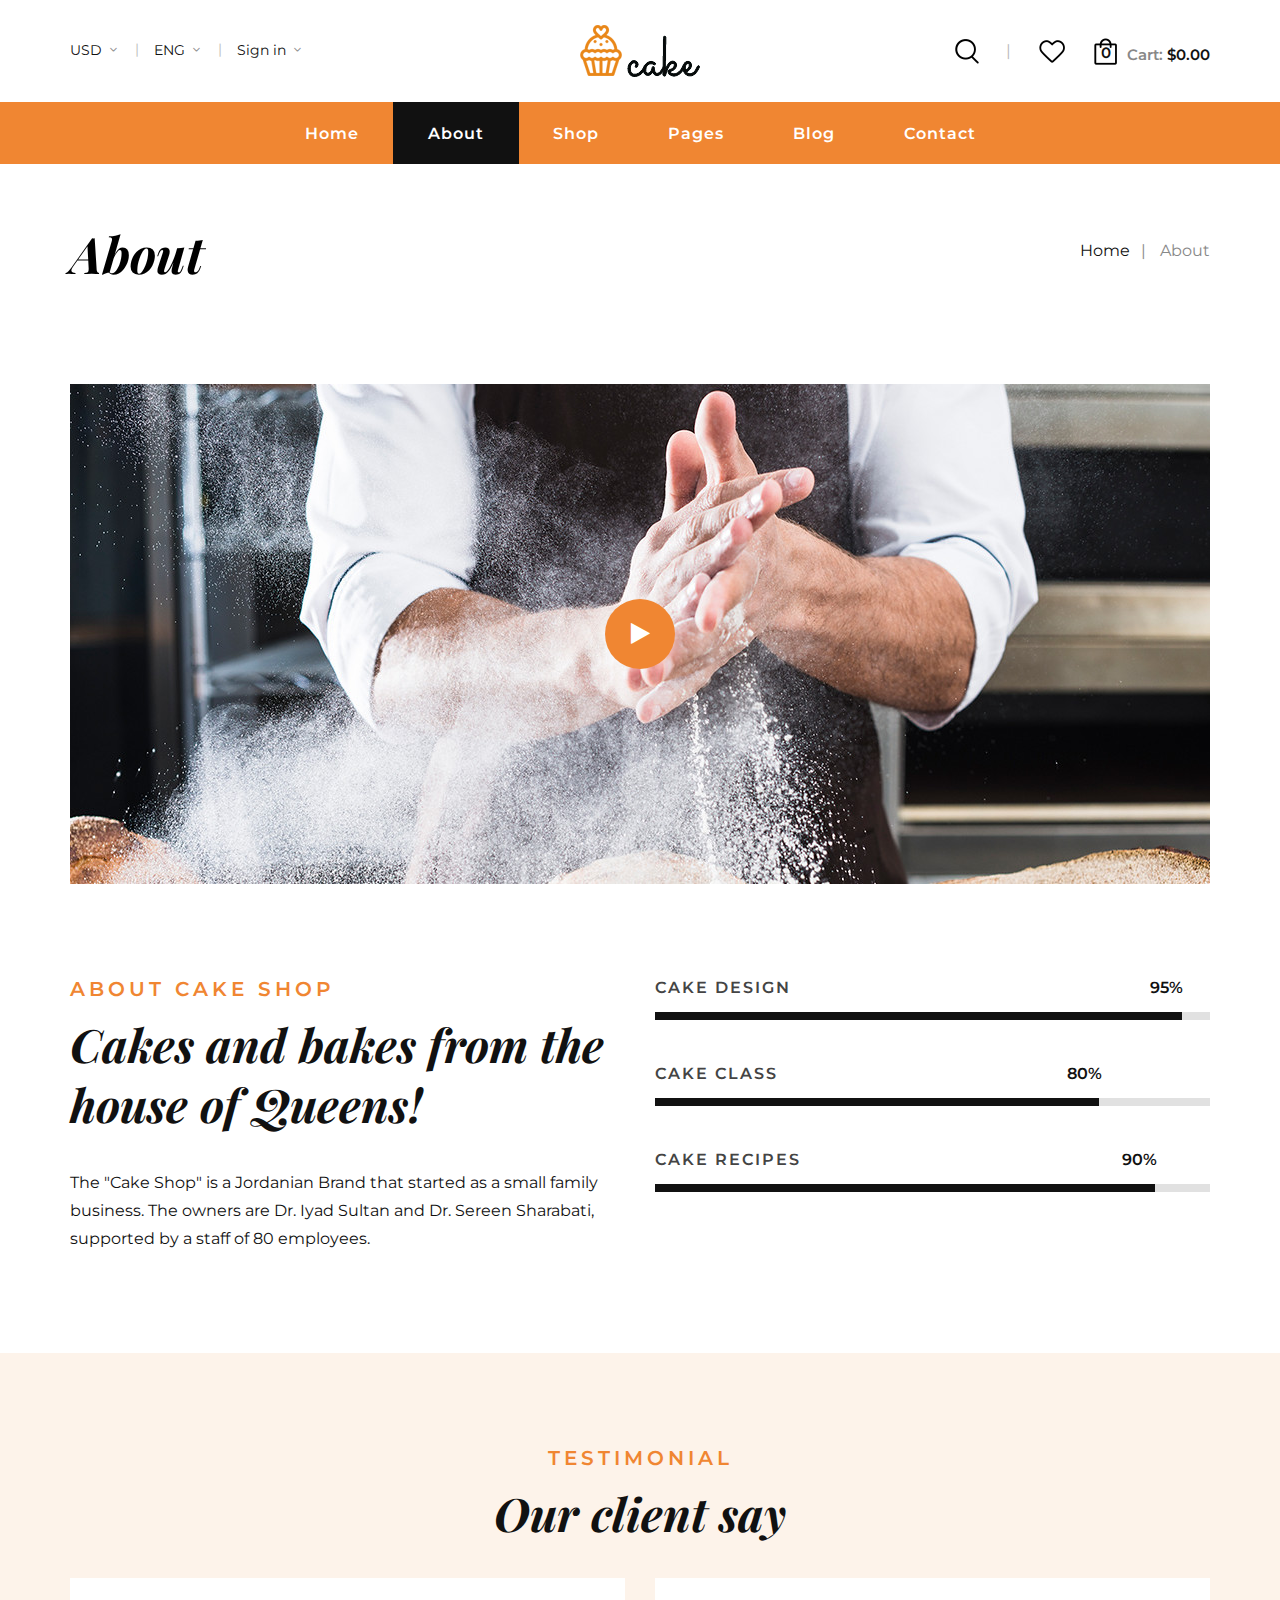
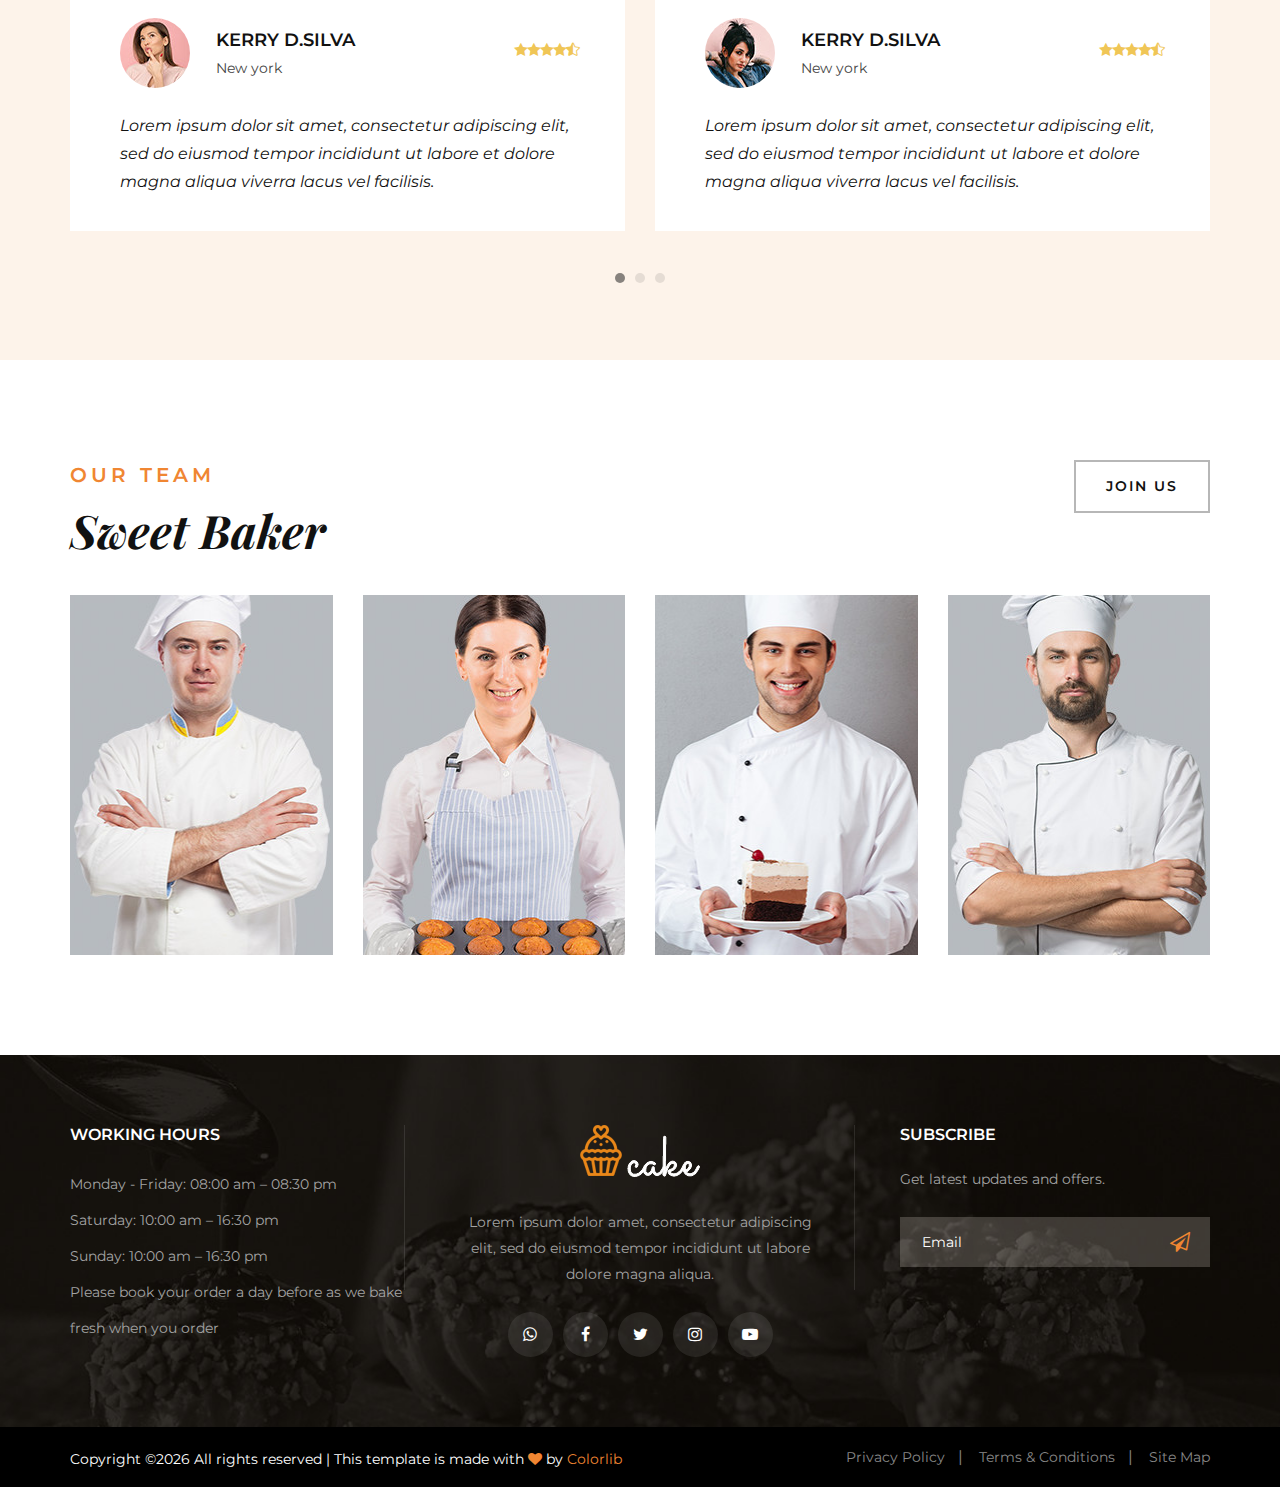
<file: about.html>
<!DOCTYPE html>
<html lang="zxx">

<head>
    <meta charset="UTF-8">
    <meta name="description" content="Cake Template">
    <meta name="keywords" content="Cake, unica, creative, html">
    <meta name="viewport" content="width=device-width, initial-scale=1.0">
    <meta http-equiv="X-UA-Compatible" content="ie=edge">
    <title>Cake | Template</title>

    <!-- Google Font -->
    <link href="https://fonts.googleapis.com/css2?family=Playfair+Display:wght@400;500;600;700;800;900&display=swap"
    rel="stylesheet">
    <link href="https://fonts.googleapis.com/css2?family=Montserrat:wght@300;400;500;600;700;800;900&display=swap"
    rel="stylesheet">

    <!-- Css Styles -->
    <link rel="stylesheet" href="css/bootstrap.min.css" type="text/css">
    <link rel="stylesheet" href="css/flaticon.css" type="text/css">
    <link rel="stylesheet" href="css/barfiller.css" type="text/css">
    <link rel="stylesheet" href="css/magnific-popup.css" type="text/css">
    <link rel="stylesheet" href="css/font-awesome.min.css" type="text/css">
    <link rel="stylesheet" href="css/elegant-icons.css" type="text/css">
    <link rel="stylesheet" href="css/nice-select.css" type="text/css">
    <link rel="stylesheet" href="css/owl.carousel.min.css" type="text/css">
    <link rel="stylesheet" href="css/slicknav.min.css" type="text/css">
    <link rel="stylesheet" href="css/style.css" type="text/css">
</head>

<body>
    <!-- Page Preloder -->
    <div id="preloder">
        <div class="loader"></div>
    </div>

    <!-- Offcanvas Menu Begin -->
    <div class="offcanvas-menu-overlay"></div>
    <div class="offcanvas-menu-wrapper">
        <div class="offcanvas__cart">
            <div class="offcanvas__cart__links">
                <a href="#" class="search-switch"><img src="img/icon/search.png" alt=""></a>
                <a href="#"><img src="img/icon/heart.png" alt=""></a>
            </div>
            <div class="offcanvas__cart__item">
                <a href="#"><img src="img/icon/cart.png" alt=""> <span>0</span></a>
                <div class="cart__price">Cart: <span>$0.00</span></div>
            </div>
        </div>
        <div class="offcanvas__logo">
            <a href="./index.html"><img src="img/logo.png" alt=""></a>
        </div>
        <div id="mobile-menu-wrap"></div>
        <div class="offcanvas__option">
            <ul>
                <li>USD <span class="arrow_carrot-down"></span>
                    <ul>
                        <li>EUR</li>
                        <li>USD</li>
                    </ul>
                </li>
                <li>ENG <span class="arrow_carrot-down"></span>
                    <ul>
                        <li>Spanish</li>
                        <li>ENG</li>
                    </ul>
                </li>
                <li><a href="#">Sign in</a> <span class="arrow_carrot-down"></span></li>
            </ul>
        </div>
    </div>
    <!-- Offcanvas Menu End -->

    <!-- Header Section Begin -->
    <header class="header">
        <div class="header__top">
            <div class="container">
                <div class="row">
                    <div class="col-lg-12">
                        <div class="header__top__inner">
                            <div class="header__top__left">
                                <ul>
                                    <li>USD <span class="arrow_carrot-down"></span>
                                        <ul>
                                            <li>EUR</li>
                                            <li>USD</li>
                                        </ul>
                                    </li>
                                    <li>ENG <span class="arrow_carrot-down"></span>
                                        <ul>
                                            <li>Spanish</li>
                                            <li>ENG</li>
                                        </ul>
                                    </li>
                                    <li><a href="#">Sign in</a> <span class="arrow_carrot-down"></span></li>
                                </ul>
                            </div>
                            <div class="header__logo">
                                <a href="./index.html"><img src="img/logo.png" alt=""></a>
                            </div>
                            <div class="header__top__right">
                                <div class="header__top__right__links">
                                    <a href="#" class="search-switch"><img src="img/icon/search.png" alt=""></a>
                                    <a href="#"><img src="img/icon/heart.png" alt=""></a>
                                </div>
                                <div class="header__top__right__cart">
                                    <a href="#"><img src="img/icon/cart.png" alt=""> <span>0</span></a>
                                    <div class="cart__price">Cart: <span>$0.00</span></div>
                                </div>
                            </div>
                        </div>
                    </div>
                </div>
                <div class="canvas__open"><i class="fa fa-bars"></i></div>
            </div>
        </div>
        <div class="container">
            <div class="row">
                <div class="col-lg-12">
                    <nav class="header__menu mobile-menu">
                        <ul>
                            <li><a href="./index.html">Home</a></li>
                            <li class="active"><a href="./about.html">About</a></li>
                            <li><a href="./shop.html">Shop</a></li>
                            <li><a href="#">Pages</a>
                                <ul class="dropdown">
                                    <li><a href="./shop-details.html">Shop Details</a></li>
                                    <li><a href="./shoping-cart.html">Shoping Cart</a></li>
                                    <li><a href="./checkout.html">Check Out</a></li>
                                    <li><a href="./wisslist.html">Wisslist</a></li>
                                    <li><a href="./Class.html">Class</a></li>
                                    <li><a href="./blog-details.html">Blog Details</a></li>
                                </ul>
                            </li>
                            <li><a href="./blog.html">Blog</a></li>
                            <li><a href="./contact.html">Contact</a></li>
                        </ul>
                    </nav>
                </div>
            </div>
        </div>
    </header>
    <!-- Header Section End -->

    <!-- Breadcrumb Begin -->
    <div class="breadcrumb-option">
        <div class="container">
            <div class="row">
                <div class="col-lg-6 col-md-6 col-sm-6">
                    <div class="breadcrumb__text">
                        <h2>About</h2>
                    </div>
                </div>
                <div class="col-lg-6 col-md-6 col-sm-6">
                    <div class="breadcrumb__links">
                        <a href="./index.html">Home</a>
                        <span>About</span>
                    </div>
                </div>
            </div>
        </div>
    </div>
    <!-- Breadcrumb End -->

    <!-- About Section Begin -->
    <section class="about spad">
        <div class="container">
            <div class="row">
                <div class="col-lg-12">
                    <div class="about__video set-bg" data-setbg="img/about-video.jpg">
                        <a href="https://www.youtube.com/watch?v=8PJ3_p7VqHw&list=RD8PJ3_p7VqHw&start_radio=1"
                        class="play-btn video-popup"><i class="fa fa-play"></i></a>
                    </div>
                </div>
            </div>
            <div class="row">
                <div class="col-lg-6 col-md-6">
                    <div class="about__text">
                        <div class="section-title">
                            <span>About Cake shop</span>
                            <h2>Cakes and bakes from the house of Queens!</h2>
                        </div>
                        <p>The "Cake Shop" is a Jordanian Brand that started as a small family business. The owners are
                        Dr. Iyad Sultan and Dr. Sereen Sharabati, supported by a staff of 80 employees.</p>
                    </div>
                </div>
                <div class="col-lg-6 col-md-6">
                    <div class="about__bar">
                        <div class="about__bar__item">
                            <p>Cake design</p>
                            <div id="bar1" class="barfiller">
                                <div class="tipWrap"><span class="tip"></span></div>
                                <span class="fill" data-percentage="95"></span>
                            </div>
                        </div>
                        <div class="about__bar__item">
                            <p>Cake Class</p>
                            <div id="bar2" class="barfiller">
                                <div class="tipWrap"><span class="tip"></span></div>
                                <span class="fill" data-percentage="80"></span>
                            </div>
                        </div>
                        <div class="about__bar__item">
                            <p>Cake Recipes</p>
                            <div id="bar3" class="barfiller">
                                <div class="tipWrap"><span class="tip"></span></div>
                                <span class="fill" data-percentage="90"></span>
                            </div>
                        </div>
                    </div>
                </div>
            </div>
        </div>
    </section>
    <!-- About Section End -->

    <!-- Testimonial Section Begin -->
    <section class="testimonial spad">
        <div class="container">
            <div class="row">
                <div class="col-lg-12 text-center">
                    <div class="section-title">
                        <span>Testimonial</span>
                        <h2>Our client say</h2>
                    </div>
                </div>
            </div>
            <div class="row">
                <div class="testimonial__slider owl-carousel">
                    <div class="col-lg-6">
                        <div class="testimonial__item">
                            <div class="testimonial__author">
                                <div class="testimonial__author__pic">
                                    <img src="img/testimonial/ta-1.jpg" alt="">
                                </div>
                                <div class="testimonial__author__text">
                                    <h5>Kerry D.Silva</h5>
                                    <span>New york</span>
                                </div>
                            </div>
                            <div class="rating">
                                <span class="icon_star"></span>
                                <span class="icon_star"></span>
                                <span class="icon_star"></span>
                                <span class="icon_star"></span>
                                <span class="icon_star-half_alt"></span>
                            </div>
                            <p>Lorem ipsum dolor sit amet, consectetur adipiscing elit, sed do eiusmod tempor incididunt
                            ut labore et dolore magna aliqua viverra lacus vel facilisis.</p>
                        </div>
                    </div>
                    <div class="col-lg-6">
                        <div class="testimonial__item">
                            <div class="testimonial__author">
                                <div class="testimonial__author__pic">
                                    <img src="img/testimonial/ta-2.jpg" alt="">
                                </div>
                                <div class="testimonial__author__text">
                                    <h5>Kerry D.Silva</h5>
                                    <span>New york</span>
                                </div>
                            </div>
                            <div class="rating">
                                <span class="icon_star"></span>
                                <span class="icon_star"></span>
                                <span class="icon_star"></span>
                                <span class="icon_star"></span>
                                <span class="icon_star-half_alt"></span>
                            </div>
                            <p>Lorem ipsum dolor sit amet, consectetur adipiscing elit, sed do eiusmod tempor incididunt
                            ut labore et dolore magna aliqua viverra lacus vel facilisis.</p>
                        </div>
                    </div>
                    <div class="col-lg-6">
                        <div class="testimonial__item">
                            <div class="testimonial__author">
                                <div class="testimonial__author__pic">
                                    <img src="img/testimonial/ta-1.jpg" alt="">
                                </div>
                                <div class="testimonial__author__text">
                                    <h5>Ophelia Nunez</h5>
                                    <span>London</span>
                                </div>
                            </div>
                            <div class="rating">
                                <span class="icon_star"></span>
                                <span class="icon_star"></span>
                                <span class="icon_star"></span>
                                <span class="icon_star"></span>
                                <span class="icon_star-half_alt"></span>
                            </div>
                            <p>Lorem ipsum dolor sit amet, consectetur adipiscing elit, sed do eiusmod tempor incididunt
                            ut labore et dolore magna aliqua viverra lacus vel facilisis.</p>
                        </div>
                    </div>
                    <div class="col-lg-6">
                        <div class="testimonial__item">
                            <div class="testimonial__author">
                                <div class="testimonial__author__pic">
                                    <img src="img/testimonial/ta-2.jpg" alt="">
                                </div>
                                <div class="testimonial__author__text">
                                    <h5>Kerry D.Silva</h5>
                                    <span>New york</span>
                                </div>
                            </div>
                            <div class="rating">
                                <span class="icon_star"></span>
                                <span class="icon_star"></span>
                                <span class="icon_star"></span>
                                <span class="icon_star"></span>
                                <span class="icon_star-half_alt"></span>
                            </div>
                            <p>Lorem ipsum dolor sit amet, consectetur adipiscing elit, sed do eiusmod tempor incididunt
                            ut labore et dolore magna aliqua viverra lacus vel facilisis.</p>
                        </div>
                    </div>
                    <div class="col-lg-6">
                        <div class="testimonial__item">
                            <div class="testimonial__author">
                                <div class="testimonial__author__pic">
                                    <img src="img/testimonial/ta-1.jpg" alt="">
                                </div>
                                <div class="testimonial__author__text">
                                    <h5>Ophelia Nunez</h5>
                                    <span>London</span>
                                </div>
                            </div>
                            <div class="rating">
                                <span class="icon_star"></span>
                                <span class="icon_star"></span>
                                <span class="icon_star"></span>
                                <span class="icon_star"></span>
                                <span class="icon_star-half_alt"></span>
                            </div>
                            <p>Lorem ipsum dolor sit amet, consectetur adipiscing elit, sed do eiusmod tempor incididunt
                            ut labore et dolore magna aliqua viverra lacus vel facilisis.</p>
                        </div>
                    </div>
                    <div class="col-lg-6">
                        <div class="testimonial__item">
                            <div class="testimonial__author">
                                <div class="testimonial__author__pic">
                                    <img src="img/testimonial/ta-2.jpg" alt="">
                                </div>
                                <div class="testimonial__author__text">
                                    <h5>Kerry D.Silva</h5>
                                    <span>New york</span>
                                </div>
                            </div>
                            <div class="rating">
                                <span class="icon_star"></span>
                                <span class="icon_star"></span>
                                <span class="icon_star"></span>
                                <span class="icon_star"></span>
                                <span class="icon_star-half_alt"></span>
                            </div>
                            <p>Lorem ipsum dolor sit amet, consectetur adipiscing elit, sed do eiusmod tempor incididunt
                            ut labore et dolore magna aliqua viverra lacus vel facilisis.</p>
                        </div>
                    </div>
                </div>
            </div>
        </div>
    </section>
    <!-- Testimonial Section End -->

    <!-- Team Section Begin -->
    <section class="team spad">
        <div class="container">
            <div class="row">
                <div class="col-lg-7 col-md-7 col-sm-7">
                    <div class="section-title">
                        <span>Our team</span>
                        <h2>Sweet Baker </h2>
                    </div>
                </div>
                <div class="col-lg-5 col-md-5 col-sm-5">
                    <div class="team__btn">
                        <a href="#" class="primary-btn">Join Us</a>
                    </div>
                </div>
            </div>
            <div class="row">
                <div class="col-lg-3  col-md-6 col-sm-6">
                    <div class="team__item set-bg" data-setbg="img/team/team-1.jpg">
                        <div class="team__item__text">
                            <h6>Randy Butler</h6>
                            <span>Decorater</span>
                            <div class="team__item__social">
                                <a href="#"><i class="fa fa-facebook"></i></a>
                                <a href="#"><i class="fa fa-twitter"></i></a>
                                <a href="#"><i class="fa fa-instagram"></i></a>
                                <a href="#"><i class="fa fa-youtube-play"></i></a>
                            </div>
                        </div>
                    </div>
                </div>
                <div class="col-lg-3  col-md-6 col-sm-6">
                    <div class="team__item set-bg" data-setbg="img/team/team-2.jpg">
                        <div class="team__item__text">
                            <h6>Randy Butler</h6>
                            <span>Decorater</span>
                            <div class="team__item__social">
                                <a href="#"><i class="fa fa-facebook"></i></a>
                                <a href="#"><i class="fa fa-twitter"></i></a>
                                <a href="#"><i class="fa fa-instagram"></i></a>
                                <a href="#"><i class="fa fa-youtube-play"></i></a>
                            </div>
                        </div>
                    </div>
                </div>
                <div class="col-lg-3  col-md-6 col-sm-6">
                    <div class="team__item set-bg" data-setbg="img/team/team-3.jpg">
                        <div class="team__item__text">
                            <h6>Randy Butler</h6>
                            <span>Decorater</span>
                            <div class="team__item__social">
                                <a href="#"><i class="fa fa-facebook"></i></a>
                                <a href="#"><i class="fa fa-twitter"></i></a>
                                <a href="#"><i class="fa fa-instagram"></i></a>
                                <a href="#"><i class="fa fa-youtube-play"></i></a>
                            </div>
                        </div>
                    </div>
                </div>
                <div class="col-lg-3  col-md-6 col-sm-6">
                    <div class="team__item set-bg" data-setbg="img/team/team-4.jpg">
                        <div class="team__item__text">
                            <h6>Randy Butler</h6>
                            <span>Decorater</span>
                            <div class="team__item__social">
                                <a href="#"><i class="fa fa-facebook"></i></a>
                                <a href="#"><i class="fa fa-twitter"></i></a>
                                <a href="#"><i class="fa fa-instagram"></i></a>
                                <a href="#"><i class="fa fa-youtube-play"></i></a>
                            </div>
                        </div>
                    </div>
                </div>
            </div>
        </div>
    </section>
    <!-- Team Section End -->

    <!-- Footer Section Begin -->
    <footer class="footer set-bg" data-setbg="img/footer-bg.jpg">
        <div class="container">
            <div class="row">
                <div class="col-lg-4 col-md-6 col-sm-6">
                    <div class="footer__widget">
                        <h6>WORKING HOURS</h6>
                        <ul>
                            <li>Monday - Friday: 08:00 am – 08:30 pm</li>
                            <li>Saturday: 10:00 am – 16:30 pm</li>
                            <li>Sunday: 10:00 am – 16:30 pm</li>
                        </ul>
                        <p>Please book your order a day before as we bake fresh when you order</p>
                    </div>
                </div>
                <div class="col-lg-4 col-md-6 col-sm-6">
                    <div class="footer__about">
                        <div class="footer__logo">
                            <a href="#"><img src="img/footer-logo.png" alt=""></a>
                        </div>
                        <p>Lorem ipsum dolor amet, consectetur adipiscing elit, sed do eiusmod tempor incididunt ut
                        labore dolore magna aliqua.</p>
                        <div class="footer__social">
                            <a href="https://wa.me/918390060089?text=Hi%20Gateua%20Cuisine%2C%0AI%20would%20like%20to%20book%20a%20cake%20for%20a%20special%20event.%20%20"><i class='fa fa-whatsapp'></i></a>
                            <a href="#"><i class="fa fa-facebook"></i></a>
                            <a href="#"><i class="fa fa-twitter"></i></a>
                            <a href="https://www.instagram.com/gateaucuisine_bangalore/"><i class="fa fa-instagram"></i></a>
                            <a href="#"><i class="fa fa-youtube-play"></i></a>
                        </div>
                    </div>
                </div>
                <div class="col-lg-4 col-md-6 col-sm-6">
                    <div class="footer__newslatter">
                        <h6>Subscribe</h6>
                        <p>Get latest updates and offers.</p>
                        <form action="#">
                            <input type="text" placeholder="Email">
                            <button type="submit"><i class="fa fa-send-o"></i></button>
                        </form>
                    </div>
                </div>
            </div>
        </div>
        <div class="copyright">
            <div class="container">
                <div class="row">
                    <div class="col-lg-7">
                        <p class="copyright__text text-white"><!-- Link back to Colorlib can't be removed. Template is licensed under CC BY 3.0. -->
                          Copyright &copy;<script>document.write(new Date().getFullYear());</script> All rights reserved | This template is made with <i class="fa fa-heart" aria-hidden="true"></i> by <a href="https://colorlib.com" target="_blank">Colorlib</a>
                          <!-- Link back to Colorlib can't be removed. Template is licensed under CC BY 3.0. -->
                      </p>
                  </div>
                  <div class="col-lg-5">
                    <div class="copyright__widget">
                        <ul>
                            <li><a href="#">Privacy Policy</a></li>
                            <li><a href="#">Terms & Conditions</a></li>
                            <li><a href="#">Site Map</a></li>
                        </ul>
                    </div>
                </div>
            </div>
        </div>
    </div>
</footer>
<!-- Footer Section End -->

<!-- Search Begin -->
<div class="search-model">
    <div class="h-100 d-flex align-items-center justify-content-center">
        <div class="search-close-switch">+</div>
        <form class="search-model-form">
            <input type="text" id="search-input" placeholder="Search here.....">
        </form>
    </div>
</div>
<!-- Search End -->

<!-- Js Plugins -->
<script src="js/jquery-3.3.1.min.js"></script>
<script src="js/bootstrap.min.js"></script>
<script src="js/jquery.nice-select.min.js"></script>
<script src="js/jquery.barfiller.js"></script>
<script src="js/jquery.magnific-popup.min.js"></script>
<script src="js/jquery.slicknav.js"></script>
<script src="js/owl.carousel.min.js"></script>
<script src="js/jquery.nicescroll.min.js"></script>
<script src="js/main.js"></script>
</body>

</html>
</file>
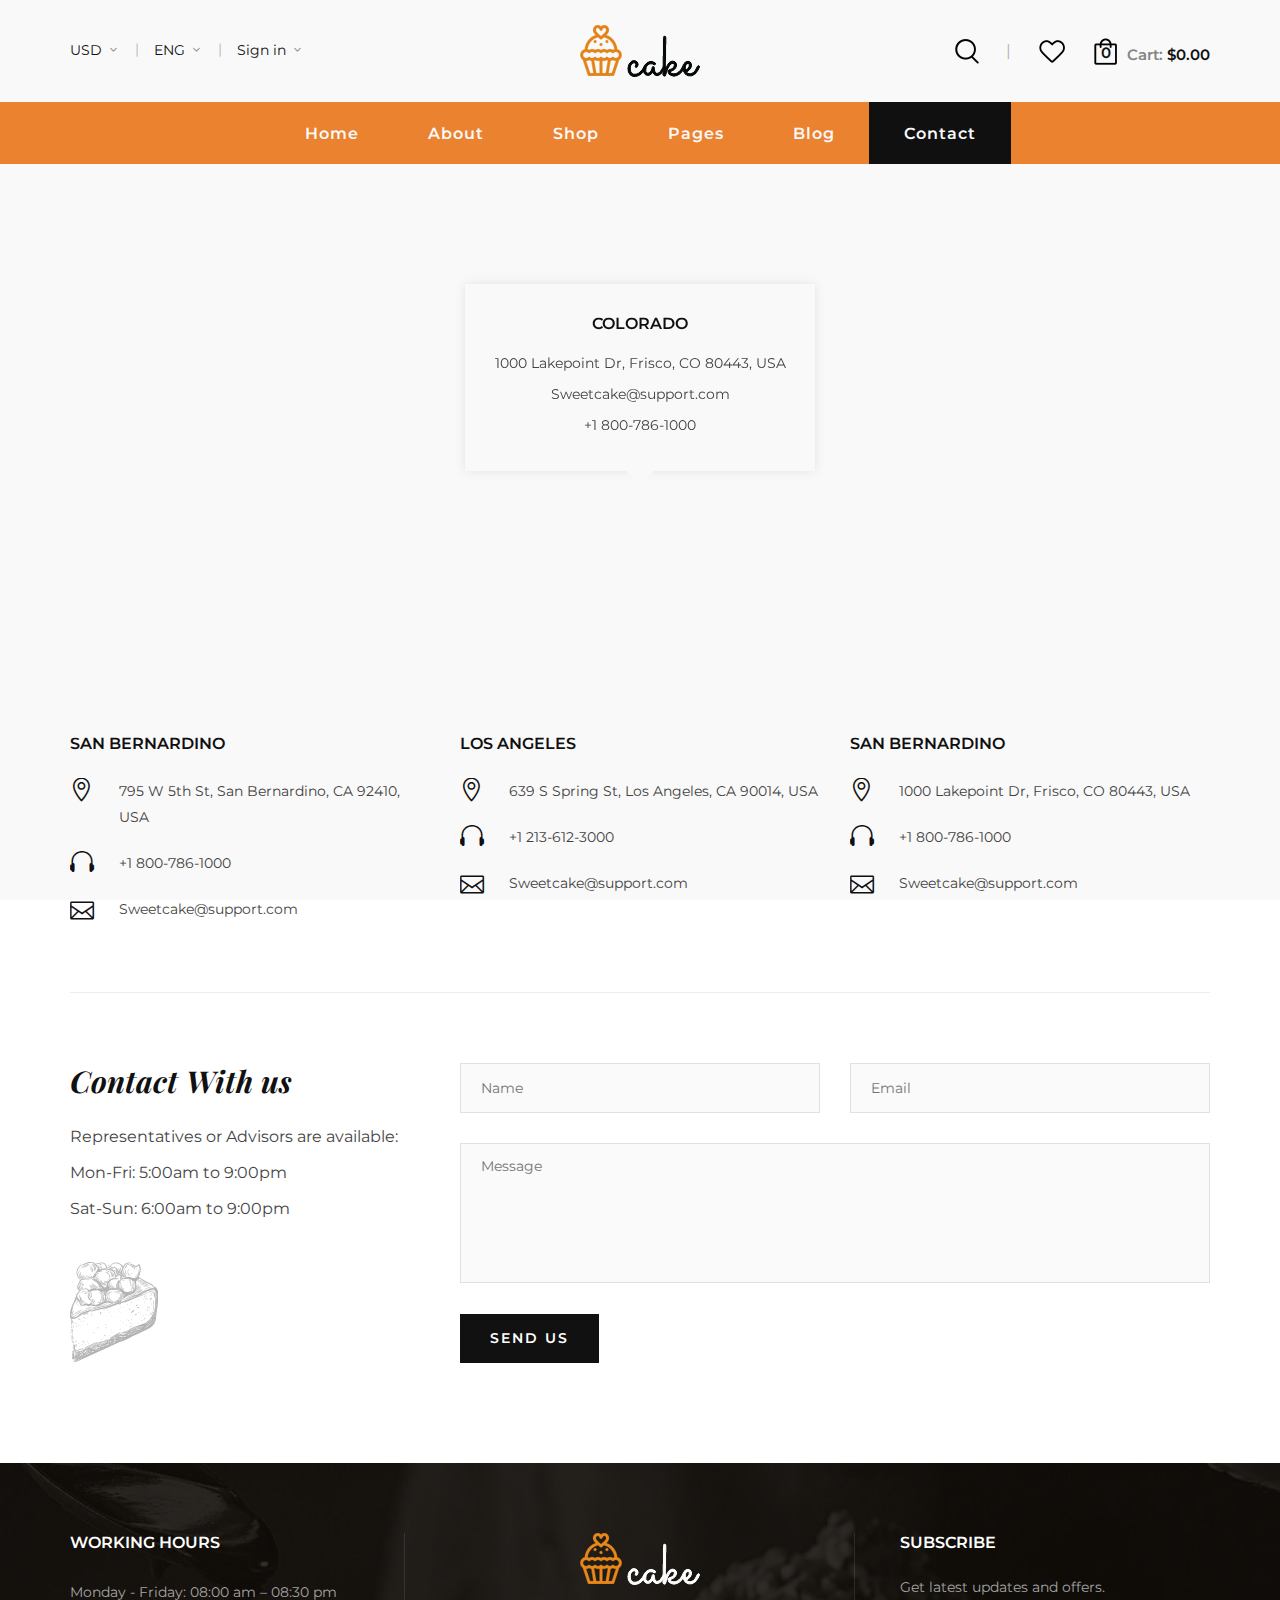
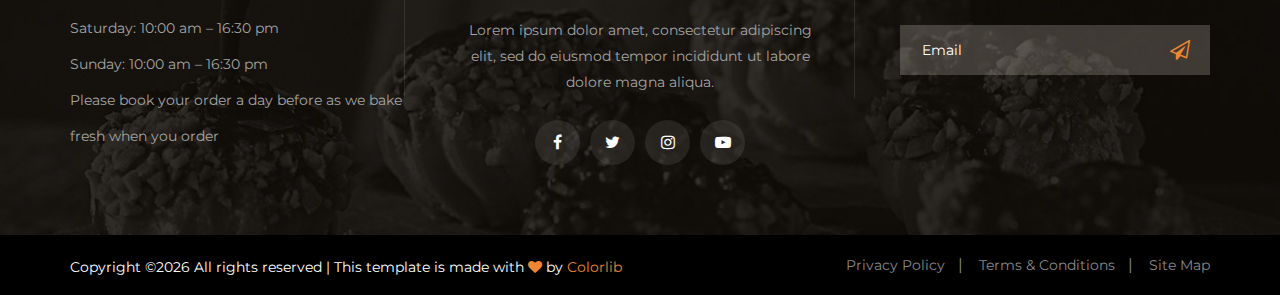
<file: contact.html>
<!DOCTYPE html>
<html lang="zxx">

<head>
    <meta charset="UTF-8">
    <meta name="description" content="Cake Template">
    <meta name="keywords" content="Cake, unica, creative, html">
    <meta name="viewport" content="width=device-width, initial-scale=1.0">
    <meta http-equiv="X-UA-Compatible" content="ie=edge">
    <title>Cake | Template</title>

    <!-- Google Font -->
    <link href="https://fonts.googleapis.com/css2?family=Playfair+Display:wght@400;500;600;700;800;900&display=swap"
    rel="stylesheet">
    <link href="https://fonts.googleapis.com/css2?family=Montserrat:wght@300;400;500;600;700;800;900&display=swap"
    rel="stylesheet">

    <!-- Css Styles -->
    <link rel="stylesheet" href="css/bootstrap.min.css" type="text/css">
    <link rel="stylesheet" href="css/flaticon.css" type="text/css">
    <link rel="stylesheet" href="css/barfiller.css" type="text/css">
    <link rel="stylesheet" href="css/magnific-popup.css" type="text/css">
    <link rel="stylesheet" href="css/font-awesome.min.css" type="text/css">
    <link rel="stylesheet" href="css/elegant-icons.css" type="text/css">
    <link rel="stylesheet" href="css/nice-select.css" type="text/css">
    <link rel="stylesheet" href="css/owl.carousel.min.css" type="text/css">
    <link rel="stylesheet" href="css/slicknav.min.css" type="text/css">
    <link rel="stylesheet" href="css/style.css" type="text/css">
</head>

<body>
    <!-- Page Preloder -->
    <div id="preloder">
        <div class="loader"></div>
    </div>

    <!-- Offcanvas Menu Begin -->
    <div class="offcanvas-menu-overlay"></div>
    <div class="offcanvas-menu-wrapper">
        <div class="offcanvas__cart">
            <div class="offcanvas__cart__links">
                <a href="#" class="search-switch"><img src="img/icon/search.png" alt=""></a>
                <a href="#"><img src="img/icon/heart.png" alt=""></a>
            </div>
            <div class="offcanvas__cart__item">
                <a href="#"><img src="img/icon/cart.png" alt=""> <span>0</span></a>
                <div class="cart__price">Cart: <span>$0.00</span></div>
            </div>
        </div>
        <div class="offcanvas__logo">
            <a href="./index.html"><img src="img/logo.png" alt=""></a>
        </div>
        <div id="mobile-menu-wrap"></div>
        <div class="offcanvas__option">
            <ul>
                <li>USD <span class="arrow_carrot-down"></span>
                    <ul>
                        <li>EUR</li>
                        <li>USD</li>
                    </ul>
                </li>
                <li>ENG <span class="arrow_carrot-down"></span>
                    <ul>
                        <li>Spanish</li>
                        <li>ENG</li>
                    </ul>
                </li>
                <li><a href="#">Sign in</a> <span class="arrow_carrot-down"></span></li>
            </ul>
        </div>
    </div>
    <!-- Offcanvas Menu End -->

    <!-- Header Section Begin -->
    <header class="header">
        <div class="header__top">
            <div class="container">
                <div class="row">
                    <div class="col-lg-12">
                        <div class="header__top__inner">
                            <div class="header__top__left">
                                <ul>
                                    <li>USD <span class="arrow_carrot-down"></span>
                                        <ul>
                                            <li>EUR</li>
                                            <li>USD</li>
                                        </ul>
                                    </li>
                                    <li>ENG <span class="arrow_carrot-down"></span>
                                        <ul>
                                            <li>Spanish</li>
                                            <li>ENG</li>
                                        </ul>
                                    </li>
                                    <li><a href="#">Sign in</a> <span class="arrow_carrot-down"></span></li>
                                </ul>
                            </div>
                            <div class="header__logo">
                                <a href="./index.html"><img src="img/logo.png" alt=""></a>
                            </div>
                            <div class="header__top__right">
                                <div class="header__top__right__links">
                                    <a href="#" class="search-switch"><img src="img/icon/search.png" alt=""></a>
                                    <a href="#"><img src="img/icon/heart.png" alt=""></a>
                                </div>
                                <div class="header__top__right__cart">
                                    <a href="#"><img src="img/icon/cart.png" alt=""> <span>0</span></a>
                                    <div class="cart__price">Cart: <span>$0.00</span></div>
                                </div>
                            </div>
                        </div>
                    </div>
                </div>
                <div class="canvas__open"><i class="fa fa-bars"></i></div>
            </div>
        </div>
        <div class="container">
            <div class="row">
                <div class="col-lg-12">
                    <nav class="header__menu mobile-menu">
                        <ul>
                            <li><a href="./index.html">Home</a></li>
                            <li><a href="./about.html">About</a></li>
                            <li><a href="./shop.html">Shop</a></li>
                            <li><a href="#">Pages</a>
                                <ul class="dropdown">
                                    <li><a href="./shop-details.html">Shop Details</a></li>
                                    <li><a href="./shoping-cart.html">Shoping Cart</a></li>
                                    <li><a href="./checkout.html">Check Out</a></li>
                                    <li><a href="./wisslist.html">Wisslist</a></li>
                                    <li><a href="./Class.html">Class</a></li>
                                    <li><a href="./blog-details.html">Blog Details</a></li>
                                </ul>
                            </li>
                            <li><a href="./blog.html">Blog</a></li>
                            <li class="active"><a href="./contact.html">Contact</a></li>
                        </ul>
                    </nav>
                </div>
            </div>
        </div>
    </header>
    <!-- Header Section End -->

    <!-- Contact Section Begin -->
    <section class="contact spad">
        <div class="container">
            <div class="map">
                <div class="container">
                    <div class="row d-flex justify-content-center">
                        <div class="col-lg-4 col-md-7">
                            <div class="map__inner">
                                <h6>COlorado</h6>
                                <ul>
                                    <li>1000 Lakepoint Dr, Frisco, CO 80443, USA</li>
                                    <li>Sweetcake@support.com</li>
                                    <li>+1 800-786-1000</li>
                                </ul>
                            </div>
                        </div>
                    </div>
                </div>
                <div class="map__iframe">
                    <iframe src="https://www.google.com/maps/embed?pb=!1m14!1m12!1m3!1d10784.188505644011!2d19.053119335158936!3d47.48899529453826!2m3!1f0!2f0!3f0!3m2!1i1024!2i768!4f13.1!5e0!3m2!1sen!2sbd!4v1543907528304" height="300" style="border:0;" allowfullscreen="" aria-hidden="false" tabindex="0"></iframe>
                </div>
            </div>
            <div class="contact__address">
                <div class="row">
                    <div class="col-lg-4 col-md-6 col-sm-6">
                        <div class="contact__address__item">
                            <h6>san bernardino</h6>
                            <ul>
                                <li>
                                    <span class="icon_pin_alt"></span>
                                    <p>795 W 5th St, San Bernardino, CA 92410, USA</p>
                                </li>
                                <li><span class="icon_headphones"></span>
                                    <p>+1 800-786-1000</p>
                                </li>
                                <li><span class="icon_mail_alt"></span>
                                    <p>Sweetcake@support.com</p>
                                </li>
                            </ul>
                        </div>
                    </div>
                    <div class="col-lg-4 col-md-6 col-sm-6">
                        <div class="contact__address__item">
                            <h6>Los angeles</h6>
                            <ul>
                                <li>
                                    <span class="icon_pin_alt"></span>
                                    <p>639 S Spring St, Los Angeles, CA 90014, USA</p>
                                </li>
                                <li><span class="icon_headphones"></span>
                                    <p>+1 213-612-3000</p>
                                </li>
                                <li><span class="icon_mail_alt"></span>
                                    <p>Sweetcake@support.com</p>
                                </li>
                            </ul>
                        </div>
                    </div>
                    <div class="col-lg-4 col-md-6 col-sm-6">
                        <div class="contact__address__item">
                            <h6>san bernardino</h6>
                            <ul>
                                <li>
                                    <span class="icon_pin_alt"></span>
                                    <p>1000 Lakepoint Dr, Frisco, CO 80443, USA</p>
                                </li>
                                <li><span class="icon_headphones"></span>
                                    <p>+1 800-786-1000</p>
                                </li>
                                <li><span class="icon_mail_alt"></span>
                                    <p>Sweetcake@support.com</p>
                                </li>
                            </ul>
                        </div>
                    </div>
                </div>
            </div>
            <div class="row">
                <div class="col-lg-4">
                    <div class="contact__text">
                        <h3>Contact With us</h3>
                        <ul>
                            <li>Representatives or Advisors are available:</li>
                            <li>Mon-Fri: 5:00am to 9:00pm</li>
                            <li>Sat-Sun: 6:00am to 9:00pm</li>
                        </ul>
                        <img src="img/cake-piece.png" alt="">
                    </div>
                </div>
                <div class="col-lg-8">
                    <div class="contact__form">
                        <form action="#">
                            <div class="row">
                                <div class="col-lg-6">
                                    <input type="text" placeholder="Name">
                                </div>
                                <div class="col-lg-6">
                                    <input type="text" placeholder="Email">
                                </div>
                                <div class="col-lg-12">
                                    <textarea placeholder="Message"></textarea>
                                    <button type="submit" class="site-btn">Send Us</button>
                                </div>
                            </div>
                        </form>
                    </div>
                </div>
            </div>
        </div>
    </section>
    <!-- Contact Section End -->

    <!-- Footer Section Begin -->
    <footer class="footer set-bg" data-setbg="img/footer-bg.jpg">
        <div class="container">
            <div class="row">
                <div class="col-lg-4">
                    <div class="footer__widget">
                        <h6>WORKING HOURS</h6>
                        <ul>
                            <li>Monday - Friday: 08:00 am – 08:30 pm</li>
                            <li>Saturday: 10:00 am – 16:30 pm</li>
                            <li>Sunday: 10:00 am – 16:30 pm</li>
                        </ul>
                        <p>Please book your order a day before as we bake fresh when you order</p>
                    </div>
                </div>
                <div class="col-lg-4">
                    <div class="footer__about">
                        <div class="footer__logo">
                            <a href="#"><img src="img/footer-logo.png" alt=""></a>
                        </div>
                        <p>Lorem ipsum dolor amet, consectetur adipiscing elit, sed do eiusmod tempor incididunt ut
                        labore dolore magna aliqua.</p>
                        <div class="footer__social">
                            <a href="#"><i class="fa fa-facebook"></i></a>
                            <a href="#"><i class="fa fa-twitter"></i></a>
                            <a href="#"><i class="fa fa-instagram"></i></a>
                            <a href="#"><i class="fa fa-youtube-play"></i></a>
                        </div>
                    </div>
                </div>
                <div class="col-lg-4">
                    <div class="footer__newslatter">
                        <h6>Subscribe</h6>
                        <p>Get latest updates and offers.</p>
                        <form action="#">
                            <input type="text" placeholder="Email">
                            <button type="submit"><i class="fa fa-send-o"></i></button>
                        </form>
                    </div>
                </div>
            </div>
        </div>
        <div class="copyright">
            <div class="container">
                <div class="row">
                    <div class="col-lg-7">
                        <p class="copyright__text text-white"><!-- Link back to Colorlib can't be removed. Template is licensed under CC BY 3.0. -->
                          Copyright &copy;<script>document.write(new Date().getFullYear());</script> All rights reserved | This template is made with <i class="fa fa-heart" aria-hidden="true"></i> by <a href="https://colorlib.com" target="_blank">Colorlib</a>
                          <!-- Link back to Colorlib can't be removed. Template is licensed under CC BY 3.0. -->
                      </p>
                  </div>
                  <div class="col-lg-5">
                    <div class="copyright__widget">
                        <ul>
                            <li><a href="#">Privacy Policy</a></li>
                            <li><a href="#">Terms & Conditions</a></li>
                            <li><a href="#">Site Map</a></li>
                        </ul>
                    </div>
                </div>
            </div>
        </div>
    </div>
</footer>
<!-- Footer Section End -->

<!-- Search Begin -->
<div class="search-model">
    <div class="h-100 d-flex align-items-center justify-content-center">
        <div class="search-close-switch">+</div>
        <form class="search-model-form">
            <input type="text" id="search-input" placeholder="Search here.....">
        </form>
    </div>
</div>
<!-- Search End -->

<!-- Js Plugins -->
<script src="js/jquery-3.3.1.min.js"></script>
<script src="js/bootstrap.min.js"></script>
<script src="js/jquery.nice-select.min.js"></script>
<script src="js/jquery.barfiller.js"></script>
<script src="js/jquery.magnific-popup.min.js"></script>
<script src="js/jquery.slicknav.js"></script>
<script src="js/owl.carousel.min.js"></script>
<script src="js/jquery.nicescroll.min.js"></script>
<script src="js/main.js"></script>
</body>

</html>
</file>
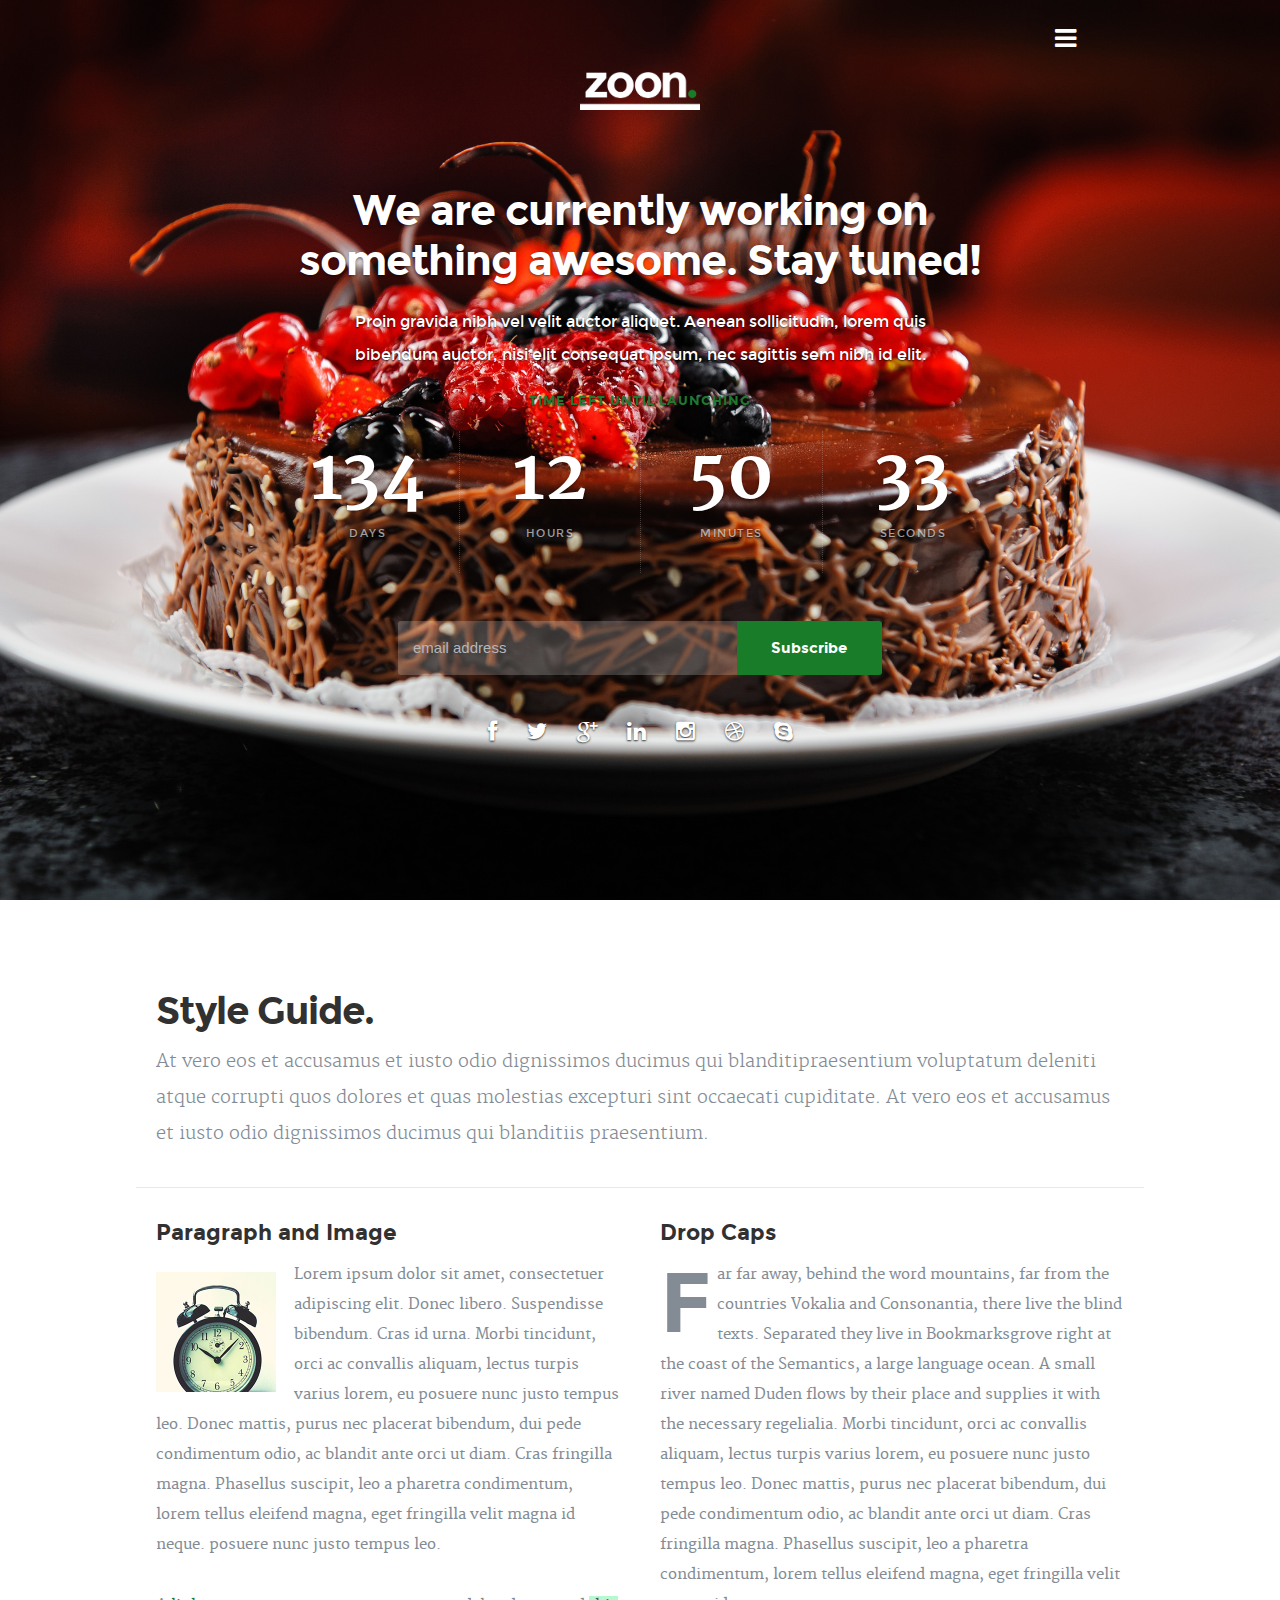
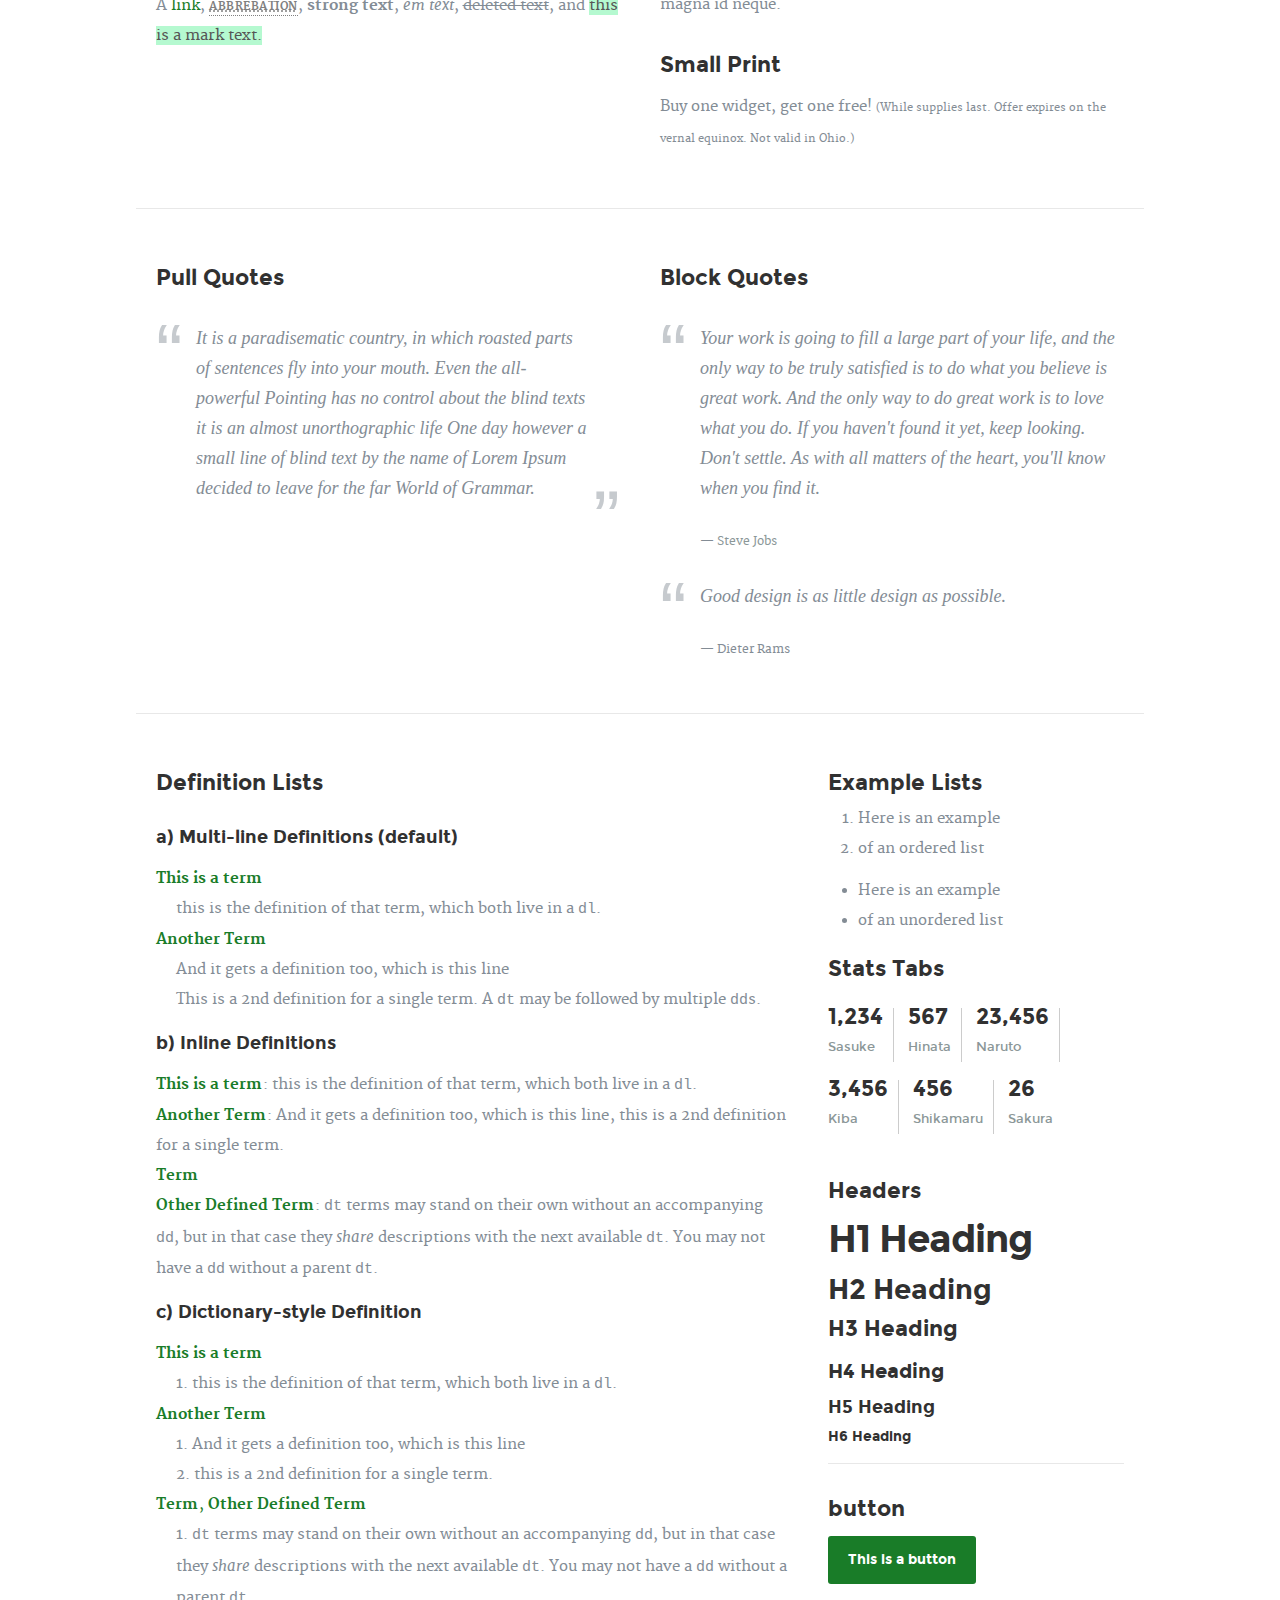
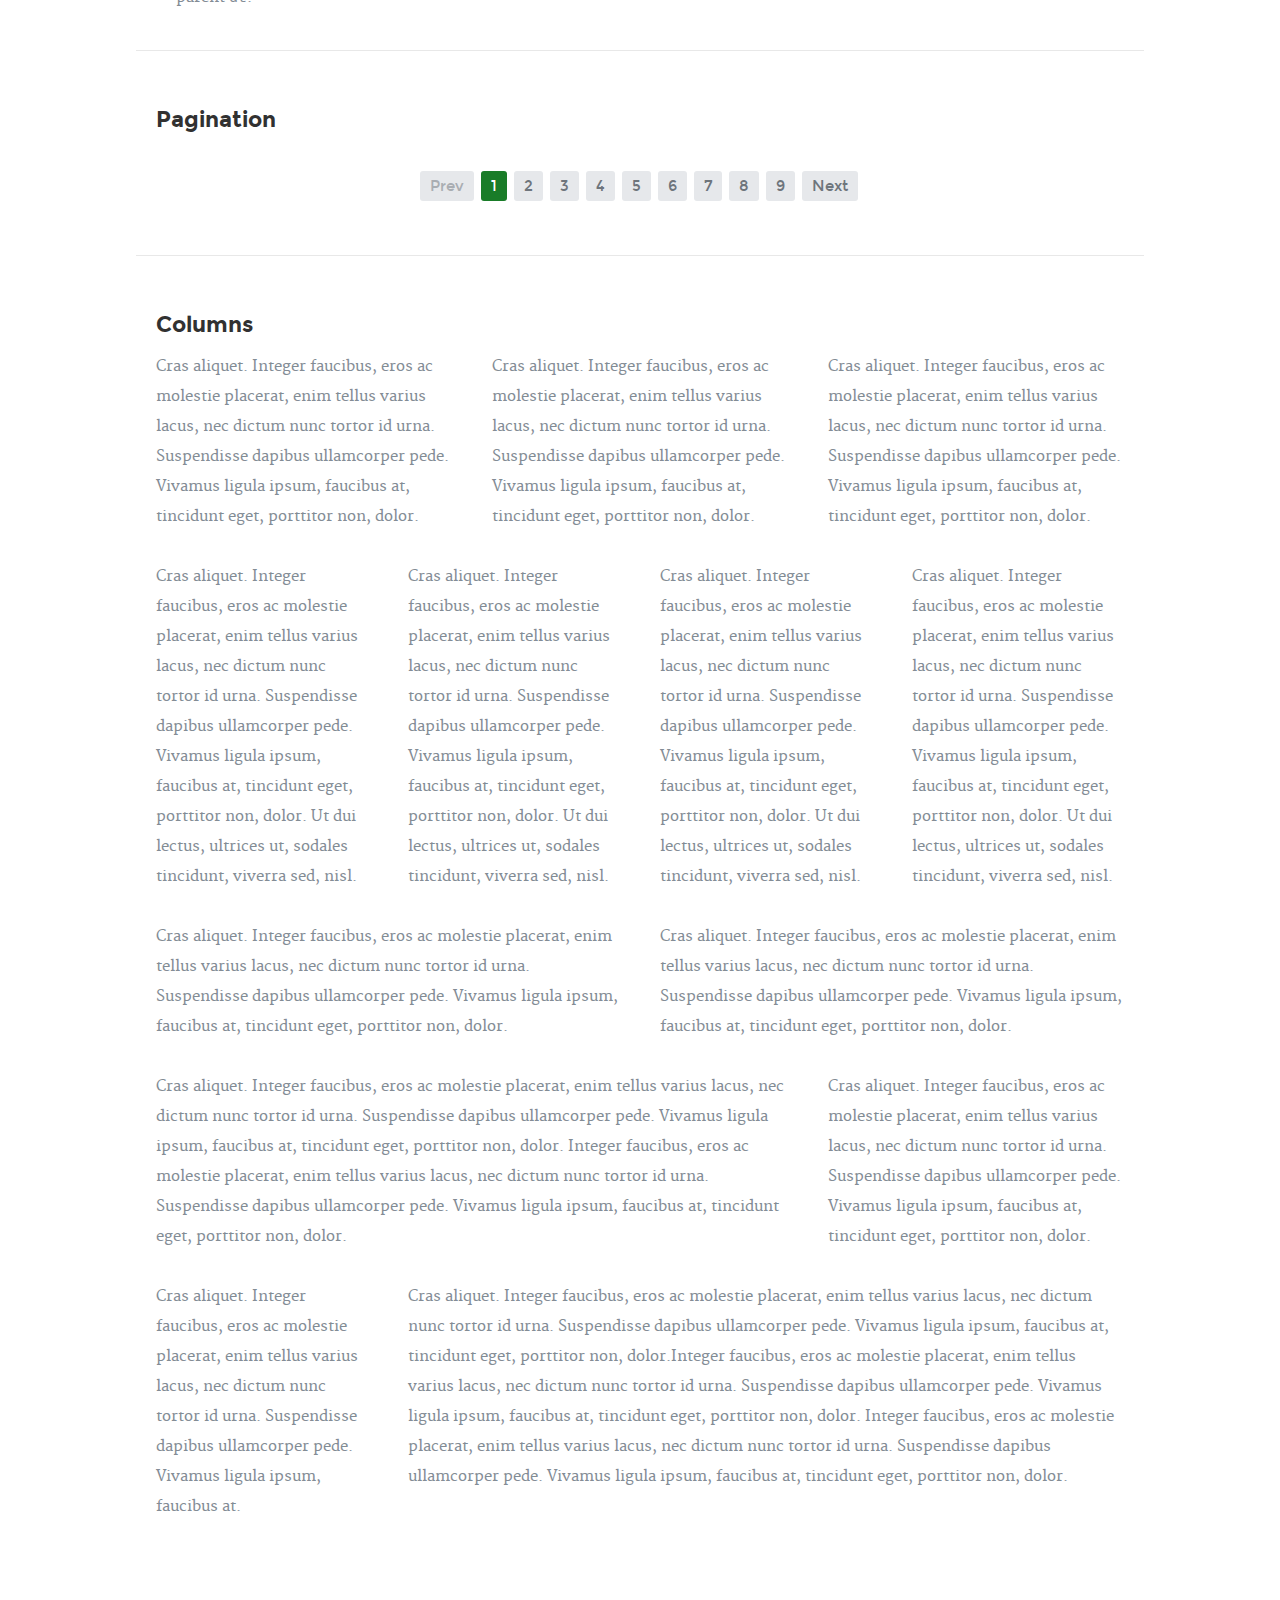
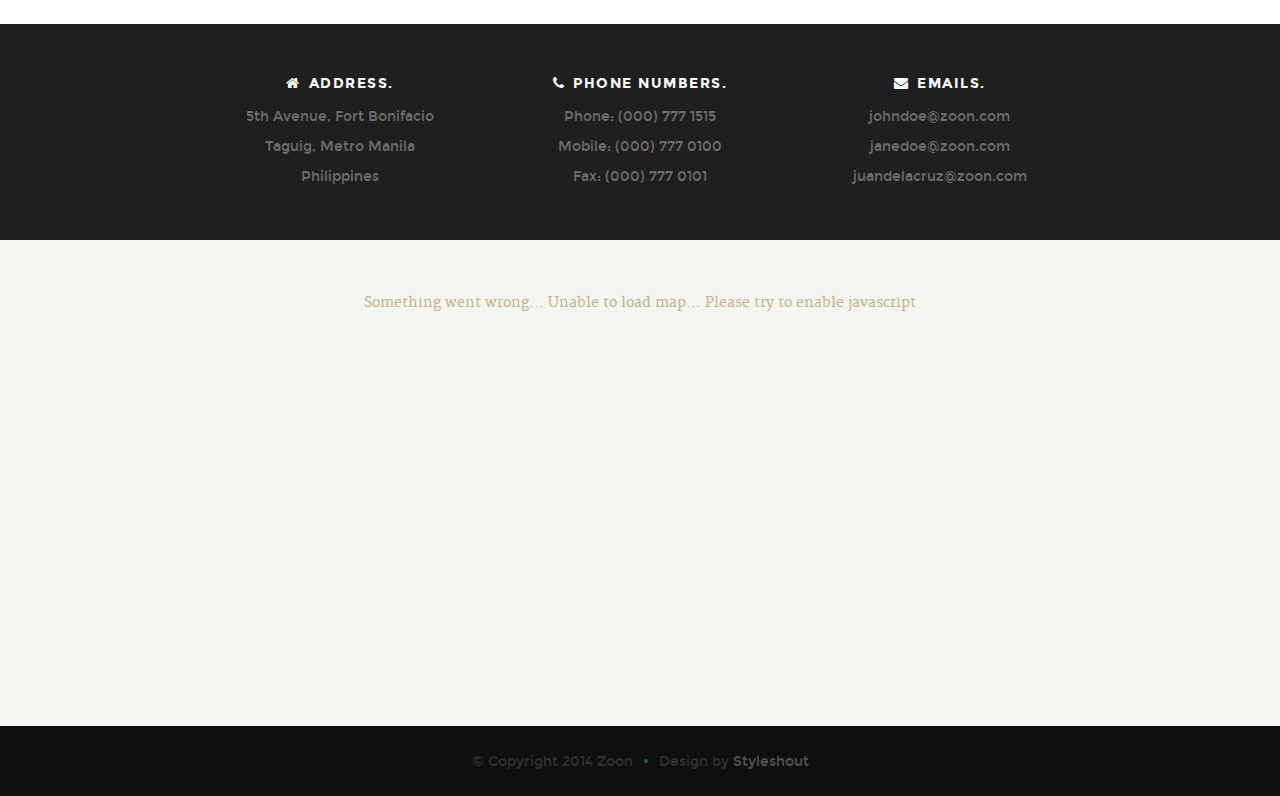
<file: demo.html>
<!DOCTYPE html>
<!--[if lt IE 8 ]><html class="no-js ie ie7" lang="en"> <![endif]-->
<!--[if IE 8 ]><html class="no-js ie ie8" lang="en"> <![endif]-->
<!--[if (gte IE 8)|!(IE)]><!--><html class="no-js" lang="en"> <!--<![endif]-->
<head>

   <!--- Basic Page Needs
   ================================================== -->
   <meta charset="utf-8">
	<title>Zoon - Free Responsive HTML5/CSS3 Template</title>
	<meta name="description" content="">
	<meta name="author" content="">

   <!-- Mobile Specific Metas
   ================================================== -->
	<meta name="viewport" content="width=device-width, initial-scale=1, maximum-scale=1">

	<!-- CSS
    ================================================== -->
   <link rel="stylesheet" href="css/default.css">
	<link rel="stylesheet" href="css/layout.css">
   <link rel="stylesheet" href="css/media-queries.css">    

   <!-- Script
   ================================================== -->
	<script src="js/modernizr.js"></script>

   <!-- Favicons
	================================================== -->
	<link rel="shortcut icon" href="favicon.png" >

</head>

<body>

	<div id="preloader">      
      <div id="status">
         <img src="images/preloader.gif" height="64" width="64" alt="">
      </div>
   </div>

   <!-- Intro Section
   ================================================== -->
   <section id="intro">

   	<header class="row">	 

			<div id="logo" >
				<a href="#" >
                 <img src="images/logo.png" alt="Zoon">                  
              </a>					
			</div>

		   <nav id="nav-wrap">

		      <a class="menu-btn" href="#nav-wrap" title="Show navigation">Show navigation</a>
			   <a class="menu-btn" href="#" title="Hide navigation">Hide navigation</a>

		      <ul id="nav" class="nav">
		         <li><a class="smoothscroll" href="#home">Home</a></li>
		         <li><a class="smoothscroll" href="#styles">Style Guide</a></li>			      
		      </ul> <!-- end #nav -->

		   </nav> <!-- end #nav-wrap --> 	        

   	</header> <!-- Header End -->   	

   	<div  id="main" class="row">

	   	<div class="twelve columns">
	   			
	   		<h1>We are currently working on something awesome. Stay tuned!</h1>

	   		<p>Proin gravida nibh vel velit auctor aliquet. Aenean sollicitudin, lorem quis bibendum auctor, nisi elit consequat ipsum, nec sagittis sem nibh id elit.</p>

	   		<h5>Time Left Until Launching</h5>

	   		<div id="counter" class="cf">
	   			<span>134 <em>days</em></span> 
 					<span>12 <em>hours</em></span>
					<span>50 <em>minutes</em></span>
 					<span>33 <em>seconds</em></span> 
   			</div>					

   			<!-- Begin MailChimp Signup Form -->
	         <div id="mc_embed_signup">
	            <form action="http://facebook.us8.list-manage.com/subscribe/post?u=cdb7b577e41181934ed6a6a44&amp;id=e65110b38d" method="post" id="mc-embedded-subscribe-form" name="mc-embedded-subscribe-form" class="validate" target="_blank" novalidate>
	                  
	               <input type="email" value="" name="EMAIL" class="email" id="mce-EMAIL" placeholder="email address" required>
	               
	               <!-- real people should not fill this in and expect good things - do not remove this or risk form bot signups-->
	               <div style="position: absolute; left: -5000px;"><input type="text" name="b_cdb7b577e41181934ed6a6a44_e65110b38d" value=""></div>
	               
	               <!-- <div class="clear"> --><input type="submit" value="Subscribe" name="subscribe" id="mc-embedded-subscribe" class="button"><!-- </div> -->
	               
	          	</form>
	         </div>

	         <ul class="social">
	            <li><a href="#"><i class="fa fa-facebook"></i></a></li>
	            <li><a href="#"><i class="fa fa-twitter"></i></a></li>
	            <li><a href="#"><i class="fa fa-google-plus"></i></a></li>
	            <li><a href="#"><i class="fa fa-linkedin"></i></a></li>
	            <li><a href="#"><i class="fa fa-instagram"></i></a></li>
	            <li><a href="#"><i class="fa fa-dribbble"></i></a></li>
	            <li><a href="#"><i class="fa fa-skype"></i></a></li>
            </ul>

         </div> 

      </div> <!-- main end -->    	

   </section> <!-- end intro section -->

   <!-- Style Guide Section
   ================================================== -->
   <section id="styles" style="padding: 90px 0 72px; background: #fff;">

      <div class="row section-head">

      	<div class="twelve columns">

	         <h1>Style Guide.</h1>

	         <p class="lead add-bottom">At vero eos et accusamus et iusto odio dignissimos ducimus qui blanditipraesentium voluptatum
	         deleniti atque corrupti quos dolores et quas molestias excepturi sint occaecati cupiditate.
	         At vero eos et accusamus et iusto odio dignissimos ducimus qui blanditiis praesentium.
	         </p>

         </div>                 

      </div> <!-- Row End-->

      <div class="row add-bottom">

      	<hr> 

         <div class="six columns add-bottom">

            <h3>Paragraph and Image</h3>

            <p><a href="#"><img width="120" height="120" class="pull-left" alt="sample-image" src="images/sample-image.jpg"></a>
  			   Lorem ipsum dolor sit amet, consectetuer adipiscing elit. Donec libero. Suspendisse bibendum.
  			   Cras id urna. Morbi tincidunt, orci ac convallis aliquam, lectus turpis varius lorem, eu
  			   posuere nunc justo tempus leo. Donec mattis, purus nec placerat bibendum, dui pede condimentum
  			   odio, ac blandit ante orci ut diam. Cras fringilla magna. Phasellus suscipit, leo a pharetra
  			   condimentum, lorem tellus eleifend magna, eget fringilla velit magna id neque.
  			   posuere nunc justo tempus leo. </p>

            <p>A <a href="#">link</a>,
  			   <abbr title="this really isn't a very good description">abbrebation</abbr>,
  			   <strong>strong text</strong>,
            <em>em text</em>,
  			   <del>deleted text</del>, and
            <mark>this is a mark text.</mark>
          	</p>

         </div>

         <div class="six columns add-bottom">

            <h3>Drop Caps</h3>

            <p class="drop-cap">Far far away, behind the word mountains, far from the countries Vokalia and Consonantia,
            there live the blind texts. Separated they live in Bookmarksgrove right at the coast of the
            Semantics, a large language ocean. A small river named Duden flows by their place and supplies
            it with the necessary regelialia. Morbi tincidunt, orci ac convallis aliquam, lectus turpis varius lorem, eu
  			   posuere nunc justo tempus leo. Donec mattis, purus nec placerat bibendum, dui pede condimentum
  			   odio, ac blandit ante orci ut diam. Cras fringilla magna. Phasellus suscipit, leo a pharetra
  			   condimentum, lorem tellus eleifend magna, eget fringilla velit magna id neque.
  			   </p>

            <h3>Small Print</h3>

            <p>Buy one widget, get one free!
  				<small>(While supplies last. Offer expires on the vernal equinox. Not valid in Ohio.)</small>
  			   </p>

         </div>

         <hr />

      </div> <!-- Row End-->

      <div class="row add-bottom">

         <div class="six columns add-bottom">

            <h3>Pull Quotes</h3>

            <aside class="pull-quote">
    			   <blockquote>
    				   <p>It is a paradisematic country, in which roasted parts of
                  sentences fly into your mouth. Even the all-powerful Pointing has no control about the blind
                  texts it is an almost unorthographic life One day however a small line of blind text by the name
                  of Lorem Ipsum decided to leave for the far World of Grammar.</p>
    				</blockquote>
    			</aside>

         </div>

         <div class="six columns add-bottom">

            <h3>Block Quotes</h3>

            <blockquote cite="http://where-i-got-my-info-from.com">
   			   <p>Your work is going to fill a large part of your life, and the only way to be truly satisfied is
               to do what you believe is great work. And the only way to do great work is to love what you do.
               If you haven't found it yet, keep looking. Don't settle. As with all matters of the heart, you'll know when you find it.
               </p>
   				<cite>
   				   <a href="#">Steve Jobs</a>
   				</cite>
			   </blockquote>

            <blockquote>
               <p>Good design is as little design as possible.</p>
               <cite>Dieter Rams</cite>
            </blockquote>

         </div>

         <hr />

      </div> <!-- Row End-->

      <div class="row add-bottom">

         <div class="eight columns add-bottom">

            <h3 class="add-bottom">Definition Lists</h3>

            <h5>a) Multi-line Definitions (default)</h5>

            <dl>
			      <dt><b>This is a term</b></dt>
				      <dd>this is the definition of that term, which both live in a <code>dl</code>.</dd>
			      <dt><b>Another Term</b></dt>
				      <dd>And it gets a definition too, which is this line</dd>
				      <dd>This is a 2<sup>nd</sup> definition for a single term. A <code>dt</code> may be followed by multiple <code>dd</code>s.</dd>
		      </dl>

            <h5>b) Inline Definitions</h5>

            <dl class="lining">
			      <dt><b>This is a term</b></dt>
				      <dd>this is the definition of that term, which both live in a <code>dl</code>.</dd>
			      <dt><b>Another Term</b></dt>
				      <dd class="micro">And it gets a definition too, which is this line</dd>
				      <dd class="micro"> this is a 2<sup>nd</sup> definition for a single term.</dd>
			      <dt><b>Term</b></dt>
			      <dt><b>Other Defined Term</b></dt>
				      <dd><code>dt</code> terms may stand on their own without an accompanying <code>dd</code>, but in that case they <em>share</em> descriptions with the next available <code>dt</code>. You may not have a <code>dd</code> without a parent <code>dt</code>.</dd>
		      </dl>

            <h5>c) Dictionary-style Definition</h5>

            <dl class="dictionary-style">
				   <dt><b>This is a term</b></dt>
					   <dd>this is the definition of that term, which both live in a <code>dl</code>.</dd>
					<dt><b>Another Term</b></dt>
					   <dd>And it gets a definition too, which is this line</dd>
					   <dd> this is a 2<sup>nd</sup> definition for a single term.</dd>
					<dt><b>Term</b></dt>
					<dt><b>Other Defined Term</b></dt>
					   <dd><code>dt</code> terms may stand on their own without an accompanying <code>dd</code>, but in that case they <em>share</em> descriptions with the next available <code>dt</code>. You may not have a <code>dd</code> without a parent <code>dt</code>.</dd>
				</dl>

         </div>

         <div class="four columns add-bottom">

            <h3>Example Lists</h3>

            <ol>
				   <li>Here is an example</li>
				   <li>of an ordered list</li>
			   </ol>

            <ul class="disc">
				   <li>Here is an example</li>
				   <li>of an unordered list</li>
			   </ul>

            <h3>Stats Tabs</h3>

            <ul class="stats-tabs">
			      <li><a href="#">1,234 <b>Sasuke</b></a></li>
			      <li><a href="#">567 <b>Hinata</b></a></li>
			      <li><a href="#">23,456 <b>Naruto</b></a></li>
			      <li><a href="#">3,456 <b>Kiba</b></a></li>
			      <li><a href="#">456 <b>Shikamaru</b></a></li>
			      <li><a href="#">26 <b>Sakura</b></a></li>
		      </ul>

            <h3>Headers</h3>

            <h1>H1 Heading</h1>
            <h2>H2 Heading</h2>
            <h3>H3 Heading</h3>
            <h4>H4 Heading</h4>
            <h5>H5 Heading</h5>
            <h6>H6 Heading</h6>

            <hr>

            <h3>button</h3>

            <a class="button" href="#">This is a button</a>

         </div>

         <hr />

      </div> <!-- Row End-->

      <div class="row add-bottom">

         <div class="twelve columns add-bottom">

            <h3 class="add-bottom">Pagination</h3>

            <nav class="pagination add-bottom">

               <span class="page-numbers prev inactive">Prev</span>
   	         <span class="page-numbers current">1</span>
   	         <a href="#" class="page-numbers">2</a>
               <a href="#" class="page-numbers">3</a>
               <a href="#" class="page-numbers">4</a>
               <a href="#" class="page-numbers">5</a>
               <a href="#" class="page-numbers">6</a>
               <a href="#" class="page-numbers">7</a>
               <a href="#" class="page-numbers">8</a>
               <a href="#" class="page-numbers">9</a>
   	         <a href="#" class="page-numbers next">Next</a>

		      </nav>

         </div>

         <hr />

      </div> <!-- Row End-->

      <!-- <div class="row add-bottom">

         <div class="twelve columns add-bottom">

            <h3>Form Styles</h3>

            <form>
               <fieldset>

					   <label for="regularInput">Regular Input</label>
						<input type="text" id="regularInput">

                  <label for="regularTextarea">Regular Textarea</label>
						<textarea id="regularTextarea"></textarea>

                  <label for="selectList">Select List</label>
						<select id="selectList">
						   <option value="Option 1">Option 1</option>
							<option value="Option 2">Option 2</option>
							<option value="Option 3">Option 3</option>
							<option value="Option 4">Option 4</option>
						</select>

                  <fieldset>
						   <legend>Checkboxes</legend>

                     <label for="regularCheckbox">
							   <input type="checkbox" value="checkbox 1" id="regularCheckbox">
								<span>Regular Checkbox</span>
							</label>

                     <label for="secondRegularCheckbox">
							   <input type="checkbox" value="checkbox 2" id="secondRegularCheckbox">
								<span>Regular Checkbox</span>
							</label>
						</fieldset>

						<fieldset>
						   <legend>Radio Buttons</legend>

                     <label for="regularRadio">
							   <input type="radio" value="radio 1" id="regularRadio" name="radios">
							   <span>Regular Radio</span>
							</label>

                     <label for="secondRegularRadio">
							   <input type="radio" value="radio 2" id="secondRegularRadio" name="radios">
								<span>Regular Radio</span>
							</label>
						</fieldset>

						<button type="submit">Submit Form</button>

               </fieldset>
				</form>

         </div>

         <hr />

      </div> -->    <!-- Row End-->

      <div class="row">

         <div class="twelve columns">
            <h3 class="half-bottom">Columns</h3>
         </div>

      </div> <!-- Row End-->

      <!--<h4>1/3 Columns</h4>  -->

      <div class="row">

         <div class="four columns">
		      <p>Cras aliquet. Integer faucibus, eros ac molestie placerat, enim tellus varius lacus,
            nec dictum nunc tortor id urna. Suspendisse dapibus ullamcorper pede. Vivamus ligula ipsum,
            faucibus at, tincidunt eget, porttitor non, dolor. </p>
	      </div>

         <div class="four columns">
		      <p>Cras aliquet. Integer faucibus, eros ac molestie placerat, enim tellus varius lacus,
            nec dictum nunc tortor id urna. Suspendisse dapibus ullamcorper pede. Vivamus ligula ipsum,
            faucibus at, tincidunt eget, porttitor non, dolor. </p>
	      </div>

         <div class="four columns">
		      <p>Cras aliquet. Integer faucibus, eros ac molestie placerat, enim tellus varius lacus,
            nec dictum nunc tortor id urna. Suspendisse dapibus ullamcorper pede. Vivamus ligula ipsum,
            faucibus at, tincidunt eget, porttitor non, dolor. </p>
	      </div>

      </div>

      <!--<h4>1/4 Columns</h4>  -->

      <div class="row">

         <div class="three columns">
		      <p>Cras aliquet. Integer faucibus, eros ac molestie placerat, enim tellus varius lacus,
            nec dictum nunc tortor id urna. Suspendisse dapibus ullamcorper pede. Vivamus ligula ipsum,
            faucibus at, tincidunt eget, porttitor non, dolor. Ut dui lectus, ultrices ut, sodales tincidunt,
            viverra sed, nisl. </p>
	      </div>

         <div class="three columns">
		      <p>Cras aliquet. Integer faucibus, eros ac molestie placerat, enim tellus varius lacus,
            nec dictum nunc tortor id urna. Suspendisse dapibus ullamcorper pede. Vivamus ligula ipsum,
            faucibus at, tincidunt eget, porttitor non, dolor. Ut dui lectus, ultrices ut, sodales tincidunt,
            viverra sed, nisl. </p>
	      </div>

         <div class="three columns">
		      <p>Cras aliquet. Integer faucibus, eros ac molestie placerat, enim tellus varius lacus,
            nec dictum nunc tortor id urna. Suspendisse dapibus ullamcorper pede. Vivamus ligula ipsum,
            faucibus at, tincidunt eget, porttitor non, dolor. Ut dui lectus, ultrices ut, sodales tincidunt,
            viverra sed, nisl. </p>
	      </div>

         <div class="three columns">
		      <p>Cras aliquet. Integer faucibus, eros ac molestie placerat, enim tellus varius lacus,
            nec dictum nunc tortor id urna. Suspendisse dapibus ullamcorper pede. Vivamus ligula ipsum,
            faucibus at, tincidunt eget, porttitor non, dolor. Ut dui lectus, ultrices ut, sodales tincidunt,
            viverra sed, nisl. </p>
	      </div>

      </div>

      <!--<h4>1/2 Columns</h4>  -->

      <div class="row">

         <div class="six columns">
            <p>Cras aliquet. Integer faucibus, eros ac molestie placerat, enim tellus varius lacus,
            nec dictum nunc tortor id urna. Suspendisse dapibus ullamcorper pede. Vivamus ligula ipsum,
            faucibus at, tincidunt eget, porttitor non, dolor. </p>
         </div>

         <div class="six columns">
            <p>Cras aliquet. Integer faucibus, eros ac molestie placerat, enim tellus varius lacus,
            nec dictum nunc tortor id urna. Suspendisse dapibus ullamcorper pede. Vivamus ligula ipsum,
            faucibus at, tincidunt eget, porttitor non, dolor. </p>
         </div>

      </div>

      <!--<h4>2/3 Columns</h4>  -->

      <div class="row">

         <div class="eight columns">
            <p>Cras aliquet. Integer faucibus, eros ac molestie placerat, enim tellus varius lacus,
            nec dictum nunc tortor id urna. Suspendisse dapibus ullamcorper pede. Vivamus ligula ipsum,
            faucibus at, tincidunt eget, porttitor non, dolor. Integer faucibus, eros ac molestie placerat, enim tellus varius lacus,
            nec dictum nunc tortor id urna. Suspendisse dapibus ullamcorper pede. Vivamus ligula ipsum,
            faucibus at, tincidunt eget, porttitor non, dolor.</p>
         </div>

         <div class="four columns">
            <p>Cras aliquet. Integer faucibus, eros ac molestie placerat, enim tellus varius lacus,
            nec dictum nunc tortor id urna. Suspendisse dapibus ullamcorper pede. Vivamus ligula ipsum,
            faucibus at, tincidunt eget, porttitor non, dolor. </p>
         </div>

      </div>

      <!--<h4>3/4 Columns</h4>  -->

      <div class="row">

         <div class="three columns">
		      <p>Cras aliquet. Integer faucibus, eros ac molestie placerat, enim tellus varius lacus,
            nec dictum nunc tortor id urna. Suspendisse dapibus ullamcorper pede. Vivamus ligula ipsum,
            faucibus at. </p>
	      </div>

         <div class="nine columns">
		      <p>Cras aliquet. Integer faucibus, eros ac molestie placerat, enim tellus varius lacus,
            nec dictum nunc tortor id urna. Suspendisse dapibus ullamcorper pede. Vivamus ligula ipsum,
            faucibus at, tincidunt eget, porttitor non, dolor.Integer faucibus, eros ac molestie placerat, enim tellus varius lacus,
            nec dictum nunc tortor id urna. Suspendisse dapibus ullamcorper pede. Vivamus ligula ipsum,
            faucibus at, tincidunt eget, porttitor non, dolor. Integer faucibus, eros ac molestie placerat, enim tellus varius lacus,
            nec dictum nunc tortor id urna. Suspendisse dapibus ullamcorper pede. Vivamus ligula ipsum,
            faucibus at, tincidunt eget, porttitor non, dolor.</p>
	      </div>

      </div>

   </section> <!-- Style Guide Section End-->

   <!-- Location Section
   ================================================== -->
	<section id="location">

		<div class="contacts">		
			
			<div class="row contact-details">		           		         

			   <div class="columns">

				   <h3><i class="fa fa-home"></i>Address.</h3>
				   <p>5th Avenue, Fort Bonifacio<br>
						Taguig, Metro Manila <br>
						Philippines
					</p>

			   </div> 

			   <div class="columns">

				   <h3><i class="fa fa-phone"></i>Phone Numbers.</h3>
				   <p>Phone: (000) 777 1515<br>
				   	Mobile: (000) 777 0100<br>
				   	Fax: (000) 777 0101
				   </p>

			   </div>	 

			   <div class="columns end">

				   <h3><i class="fa fa-envelope"></i>Emails.</h3>
				   <p>johndoe@zoon.com<br>
				   	janedoe@zoon.com <br>
				   	juandelacruz@zoon.com
				   </p>

			   </div>          	

		 	</div> <!-- end contact-details -->		  

		</div> <!-- end contacts -->

	   <div id="map">

	   	 <p class="map-error">Something went wrong... Unable to load map... Please try to enable javascript</p>   

	   </div> <!-- end map -->

	</section> <!-- end location section -->

   <!-- footer
   ================================================== -->
   <footer>

      <div class="row">

         <div class="twelve columns">            

            <ul class="copyright">
               <li>&copy; Copyright 2014 Zoon</li>
               <li>Design by <a title="Styleshout" href="http://www.styleshout.com/">Styleshout</a></li>          
            </ul>

         </div>          

      </div>

      <div id="go-top"><a class="smoothscroll" title="Back to Top" href="#intro"><i class="icon-up-open"></i></a></div>

   </footer> <!-- Footer End-->   

   <!-- Java Script
   ================================================== -->
   <script src="http://ajax.googleapis.com/ajax/libs/jquery/1.10.2/jquery.min.js"></script>
   <script>window.jQuery || document.write('<script src="js/jquery-1.10.2.min.js"><\/script>')</script>
   <script type="text/javascript" src="js/jquery-migrate-1.2.1.min.js"></script>

	<script src="http://maps.google.com/maps/api/js?sensor=true" type="text/javascript"></script>
   <script src="js/gmaps.js"></script>
   <script src="js/waypoints.js"></script>   
   <script src="js/jquery.countdown.js"></script>
   <script src="js/jquery.placeholder.js"></script>
   <script src="js/backstretch.js"></script>  
   <script src="js/init.js"></script>

</body>

</html>
</file>
<file: css/default.css>
/*
=====================================================================
*   Zoon v1.0 Default Stylesheet
*   url: styleshout.com
*   06-07-2014
=====================================================================

TOC:
a. Webfonts and Icon fonts
b. Preloader
c. Reset
d. Default Styles
   1. Basic
   2. Typography
   3. Links
   4. Media
   5. Buttons
   6. Forms
d. Grid
e. Others
   1. Clearing
   2. Misc

=====================================================================  */


/* ------------------------------------------------------------------ */
/* a. Webfonts and Icon fonts
 ------------------------------------------------------------------ */

@import url("fonts.css");
@import url("fontello/css/fontello.css");
@import url("font-awesome/css/font-awesome.min.css");


/* ------------------------------------------------------------------ */
/* b. Preloader
 ------------------------------------------------------------------ */

#preloader  {
   position: fixed;
   top: 0;
   left: 0;
   right: 0;
   bottom: 0;
   background: #fff;
   z-index: 99999;
   height: 100%;
}
#status  {    
   position: absolute;
   left: 50%;
   top: 50%;
   width: 64px;
   height: 64px;
   margin: -32px 0 0 -32px;  
   padding: 0;    
}

/* ------------------------------------------------------------------
/* c. Reset
      Adapted from:
      Normalize.css - https://github.com/necolas/normalize.css/
      HTML5 Doctor Reset - html5doctor.com/html-5-reset-stylesheet/
/* ------------------------------------------------------------------ */

html, body, div, span, object, iframe,
h1, h2, h3, h4, h5, h6, p, blockquote, pre,
abbr, address, cite, code,
del, dfn, em, img, ins, kbd, q, samp,
small, strong, sub, sup, var,
b, i,
dl, dt, dd, ol, ul, li,
fieldset, form, label, legend,
table, caption, tbody, tfoot, thead, tr, th, td,
article, aside, canvas, details, figcaption, figure,
footer, header, hgroup, menu, nav, section, summary,
time, mark, audio, video {
   margin: 0;
   padding: 0;
   border: 0;
   outline: 0;
   font-size: 100%;
   vertical-align: baseline;
   background: transparent;
}

article,aside,details,figcaption,figure,
footer,header,hgroup,menu,nav,section {
   display: block;
}

audio,
canvas,
video {
   display: inline-block;
}

audio:not([controls]) {
   display: none;
   height: 0;
}

[hidden] { display: none; }

code, kbd, pre, samp {
   font-family: monospace, serif;
   font-size: 1em;
}

pre {
   white-space: pre;
   white-space: pre-wrap;
   word-wrap: break-word;
}

blockquote, q { quotes: &#8220 &#8220; }

blockquote:before, blockquote:after,
q:before, q:after {
   content: '';
   content: none;
}

ins {
   background-color: #ff9;
   color: #000;
   text-decoration: none;
}

mark {
   background-color: #B5F9D0;
   color: #555;
}

del { text-decoration: line-through; }

abbr[title], dfn[title] {
   border-bottom: 1px dotted;
   cursor: help;
}

table {
   border-collapse: collapse;
   border-spacing: 0;
}


/* ------------------------------------------------------------------ */
/* d. Default and Basic Styles
      Adapted from:
      Skeleton CSS Framework - http://www.getskeleton.com/
      Typeplate Typographic Starter Kit - http://typeplate.com/
/* ------------------------------------------------------------------ */

/* 1. Basic  ------------------------------------------------------- */

*,
*:before,
*:after {
   -moz-box-sizing: border-box;
   -webkit-box-sizing: border-box;
   box-sizing: border-box;
}

html { font-size: 62.5%; }

body {
   background: #fff;
   font-family: 'merriweather-regular', sans-serif;
   font-weight: normal;
   font-size: 15px;
   line-height: 30px;
	color: #838C95;

   -webkit-font-smoothing: antialiased; /* Fix for webkit rendering */
	-webkit-text-size-adjust: 100%;
}

/* 2. Typography
      Vertical rhythm with leading derived from 6
--------------------------------------------------------------------- */

h1, h2, h3, h4, h5, h6 {
   color: #313131;
	font-family: 'montserrat-bold', sans-serif;
   font-weight: normal;
}
h1 a, h2 a, h3 a, h4 a, h5 a, h6 a { font-weight: inherit; }
h1 { font-size: 38px; line-height: 42px; margin-bottom: 12px; letter-spacing: -1px; }
h2 { font-size: 28px; line-height: 36px; margin-bottom: 6px; }
h3 { font-size: 22px; line-height: 30px; margin-bottom: 12px; }
h4 { font-size: 20px; line-height: 30px; margin-bottom: 6px; }
h5 { font-size: 18px; line-height: 30px; }
h6 { font-size: 14px; line-height: 30px; }
.subheader { }

p { margin: 0 0 30px 0; }
p img { margin: 0; }
p.lead {
   font: 18px/36px 'merriweather-light', sans-serif;
   margin-bottom: 24px;
}

/* for 'em' and 'strong' tags, font-size and line-height should be same with
the body tag due to rendering problems in some browsers */
em { font: 15px/30px 'merriweather-italic', sans-serif; }
strong, b { font: 15px/30px 'merriweather-bold', sans-serif; }
small { font-size: 11px; line-height: inherit; }

/*	Blockquotes */
blockquote {
   margin: 30px 0px;
   padding-left: 40px;
   position: relative;
}
blockquote:before {
   content: "\201C";
   opacity: 0.45;
   font-size: 80px;
   line-height: 0px;
   margin: 0;
   font-family: arial, sans-serif;

   position: absolute;
   top:  30px;
	left: 0;
}
blockquote p {
   font-family: georgia, serif;
   font-style: italic;
   padding: 0;
   font-size: 18px;
   line-height: 30px;
}
blockquote cite {
   display: block;
   font-size: 12px;
   font-style: normal;
   line-height: 18px;
}
blockquote cite:before { content: "\2014 \0020"; }
blockquote cite a,
blockquote cite a:visited { color: #8B9798; border: none }

/* ---------------------------------------------------------------------
/*  Pull Quotes Markup
/*
    <aside class="pull-quote">
		<blockquote>
			<p></p>
		</blockquote>
	 </aside>
/*
/* --------------------------------------------------------------------- */
.pull-quote {
   position: relative;
	padding: 18px 30px 18px 0px;
}
.pull-quote:before,
.pull-quote:after {
	height: 1em;
	opacity: 0.45;
	position: absolute;
	font-size: 80px;
   font-family: Arial, Sans-Serif;
}
.pull-quote:before {
	content: "\201C";
	top:  33px;
	left: 0;
}
.pull-quote:after {
	content: '\201D';
	bottom: -33px;
	right: 0;
}
.pull-quote blockquote {
   margin: 0;
}
.pull-quote blockquote:before {
   content: none;
}

/* Abbreviations */
abbr {
   font-family: 'merriweather-bold', sans-serif;
	font-variant: small-caps;
	text-transform: lowercase;
   letter-spacing: .5px;
	color: gray;
}
abbr:hover { cursor: help; }

/* drop cap */
.drop-cap:first-letter {
	float: left;
	margin: 0;
	padding: 14px 6px 0 0;
	font-size: 84px;
	font-family: /* Copperplate */ 'montserrat-bold', sans-serif;
   line-height: 60px;
	text-indent: 0;
	background: transparent;
	color: inherit;
}

hr { border: solid #E8E8E8; border-width: 1px 0 0; clear: both; margin: 11px 0 30px; height: 0; }


/*  3. Links  ------------------------------------------------------- */

a, a:visited {
   text-decoration: none;
   outline: 0;
   color: #197C28;

   -webkit-transition: color .3s ease-in-out;
   -moz-transition: color .3s ease-in-out;
   -o-transition: color .3s ease-in-out;
   transition: color .3s ease-in-out;
}
a:hover, a:focus { color: #333; }
p a, p a:visited { line-height: inherit; }


/*  4. List  --------------------------------------------------------- */

ul, ol { margin-bottom: 24px; margin-top: 12px; }
ul { list-style: none outside; }
ol { list-style: decimal; }
ol, ul.square, ul.circle, ul.disc { margin-left: 30px; }
ul.square { list-style: square outside; }
ul.circle { list-style: circle outside; }
ul.disc { list-style: disc outside; }
ul ul, ul ol,
ol ol, ol ul { margin: 6px 0 6px 30px; }
ul ul li, ul ol li,
ol ol li, ol ul li { margin-bottom: 6px; }
li { line-height: 18px; margin-bottom: 12px; }
ul.large li { }
li p { }

/* ---------------------------------------------------------------------
/*  Stats Tab Markup

    <ul class="stats-tabs">
		<li><a href="#">[value]<b>[name]</b></a></li>
	 </ul>

    Extend this object into your markup.
/*
/* --------------------------------------------------------------------- */
.stats-tabs {
   padding: 0;
   margin: 24px 0;
}
.stats-tabs li {
	display: inline-block;
	margin: 0 10px 18px 0;
	padding: 0 10px 0 0;
	border-right: 1px solid #ccc;
}
.stats-tabs li:last-child {
	margin: 0;
	padding: 0;
	border: none;
}
.stats-tabs li a {
	display: inline-block;
	font-size: 22px;
	font-family: 'montserrat-bold', sans-serif;
   border: none;
   color: #313131;
}
.stats-tabs li a:hover {
   color: #197C28;
}
.stats-tabs li a b {
	display: block;
	margin: 6px 0 0 0;
	font-size: 13px;
	font-family: 'montserrat-regular', sans-serif;
   color: #8B9798;
}

/* definition list */
dl { margin: 12px 0; }
dt { margin: 0; color: #197C28; }
dd { margin: 0 0 0 20px; }

/* Lining Definition Style Markup */
.lining dt,
.lining dd {
	display: inline;
	margin: 0;
}
.lining dt + dt:before,
.lining dd + dt:before {
	content: "\A";
	white-space: pre;
}
.lining dd + dd:before {
	content: ", ";
}
.lining dd:before {
	content: ": ";
	margin-left: -0.2em;
}

/* Dictionary Definition Style Markup */
.dictionary-style dt {
	display: inline;
	counter-reset: definitions;
}
.dictionary-style dt + dt:before {
	content: ", ";
	margin-left: -0.2em;
}
.dictionary-style dd {
	display: block;
	counter-increment: definitions;
}
.dictionary-style dd:before {
	content: counter(definitions, decimal) ". ";
}

/* Pagination */
.pagination {
   margin: 36px auto;
   text-align: center;
}
.pagination ul li {
   display: inline-block;
   margin: 0;
   padding: 0;
}
.pagination .page-numbers {
   font: 15px/18px 'montserrat-regular', sans-serif;
   display: inline-block;
   padding: 6px 10px;
   margin-right: 3px;
   margin-bottom: 6px;
	color: #6E757C;
	background-color: #E6E8EB;

	-webkit-transition: all 200ms ease-in-out;
	-moz-transition: all 200ms ease-in-out;
	-o-transition: all 200ms ease-in-out;
	-ms-transition: all 200ms ease-in-out;
	transition: all 200ms ease-in-out;

   border-radius: 3px;
}
.pagination .page-numbers:hover {
   background: #838A91;
   color: #fff;
}
.pagination .current,
.pagination .current:hover {
   background-color: #197C28;
   color: #fff;
}
.pagination .inactive,
.pagination .inactive:hover {
   background-color: #E6E8EB;
	color: #A9ADB2;
}
.pagination .prev, .pagination .next {}

/* 5. Media   --------------------------------------------------------- */

img,
video,
iframe,
embed,
object {
   max-width: 100%;
   height: auto;
}
img.pull-right { margin: 12px 0px 0px 18px; }
img.pull-left { margin: 12px 18px 0px 0px; }

/* 6. Buttons  --------------------------------------------------------- */

.button,
.button:visited,
button,
input[type="submit"],
input[type="reset"],
input[type="button"] {
   font: 14px/24px 'montserrat-bold', sans-serif;
   background: #197C28;
   color: #fff;
   display: inline-block;   
	text-decoration: none;
   letter-spacing: 0;   
	padding: 12px 20px;
	margin-bottom: 18px;
   border: none;
   cursor: pointer;
   height: auto;  

   -webkit-transition: all .2s ease-in-out;
	-moz-transition: all .2s ease-in-out;
	-o-transition: all .2s ease-in-out;
	-ms-transition: all .2s ease-in-out;
	transition: all .2s ease-in-out;

   border-radius: 3px;
}

.button:hover,
button:hover,
input[type="submit"]:hover,
input[type="reset"]:hover,
input[type="button"]:hover {
   background: #146320;
   color: #fff;
}

.button:active,
button:active,
input[type="submit"]:active,
input[type="reset"]:active,
input[type="button"]:active {
   background: #197C28;
   color: #fff;
}

.button.full-width,
button.full-width,
input[type="submit"].full-width,
input[type="reset"].full-width,
input[type="button"].full-width {
	width: 100%;
	padding-left: 0 !important;
	padding-right: 0 !important;
	text-align: center;
}

/* Fix for odd Mozilla border & padding issues */
button::-moz-focus-inner,
input::-moz-focus-inner {
    border: 0;
    padding: 0;
}


/* 7. Forms  --------------------------------------------------------- */

form { margin-bottom: 24px; }
fieldset { margin-bottom: 24px; }

input[type="text"],
input[type="password"],
input[type="email"],
textarea,
select {
   display: block;
   padding: 18px 15px;
   margin: 0 0 24px 0;
   border: 0;
   outline: none;
   vertical-align: middle;
   min-width: 225px;
	max-width: 100%;
   font-size: 15px;
   line-height: 24px;
	color: #647373;
	background: #D3D9D9;
   border-radius: 3px;

}

/* select { padding: 0;
   width: 220px;
   } */

input[type="text"]:focus,
input[type="password"]:focus,
input[type="email"]:focus,
textarea:focus {
   color: #B3B7BC;
	background-color: #383D41;
}

textarea { min-height: 220px; }

label,
legend {
   font: 16px/24px 'montserrat-bold', sans-serif;
	margin: 12px 0;
   color: #3d4145;
   display: block;
}
label span,
legend span {
	color: #8B9798;
   font: 14px/24px 'merriweather-regular', sans-serif;
}

input[type="checkbox"],
input[type="radio"] {
   font-size: 15px;
   color: #3d4145;
}

input[type="checkbox"] { display: inline; }

/* Style Placeholder Text */

::-webkit-input-placeholder {
   color: #B3B7BC;
}
:-moz-placeholder { /* Firefox 18- */
   color: #B3B7BC;  
}
::-moz-placeholder {  /* Firefox 19+ */
   color: #B3B7BC;  
}
:-ms-input-placeholder { 
   color: #B3B7BC;  
}
.placeholder {
	color: #B3B7BC !important;
}

/* ------------------------------------------------------------------ */
/* e. Grid
--------------------------------------------------------------------- */

/* default
--------------------------------------------------------------- */
.row {
   width: 96%;
   max-width: 1008px;
   margin: 0 auto;
}
/* fixed width for IE8 */
.ie .row { width: 1000px ; }

.narrow .row { max-width: 980px; }

.row .row { width: auto; max-width: none; margin: 0 -20px; }

/* row clearing */
.row:before,
.row:after {
    content: " ";
    display: table;
}
.row:after {
    clear: both;
}

.column, .columns {
   position: relative;
   padding: 0 20px;
   min-height: 1px;
   float: left;
}
.column.centered, .columns.centered  {
    float: none;
    margin: 0 auto;
}

/* removed gutters */
.row.collapsed > .column,
.row.collapsed > .columns,
.column.collapsed, .columns.collapsed  { padding: 0; }

[class*="column"] + [class*="column"]:last-child { float: right; }
[class*="column"] + [class*="column"].end { float: right; }

/* column widths */
.row .one         { width: 8.33333%; }
.row .two         { width: 16.66667%; }
.row .three       { width: 25%; }
.row .four        { width: 33.33333%; }
.row .five        { width: 41.66667%; }
.row .six         { width: 50%; }
.row .seven       { width: 58.33333%; }
.row .eight       { width: 66.66667%; }
.row .nine        { width: 75%; }
.row .ten         { width: 83.33333%; }
.row .eleven      { width: 91.66667%; }
.row .twelve      { width: 100%; }

/* Offsets */
.row .offset-1    { margin-left: 8.33333%; }
.row .offset-2    { margin-left: 16.66667%; }
.row .offset-3    { margin-left: 25%; }
.row .offset-4    { margin-left: 33.33333%; }
.row .offset-5    { margin-left: 41.66667%; }
.row .offset-6    { margin-left: 50%; }
.row .offset-7    { margin-left: 58.33333%; }
.row .offset-8    { margin-left: 66.66667%; }
.row .offset-9    { margin-left: 75%; }
.row .offset-10   { margin-left: 83.33333%; }
.row .offset-11   { margin-left: 91.66667%; }

/* Push/Pull */
.row .push-1      { left: 8.33333%; }
.row .pull-1      { right: 8.33333%; }
.row .push-2      { left: 16.66667%; 	}
.row .pull-2      { right: 16.66667%; }
.row .push-3      { left: 25%; }
.row .pull-3      { right: 25%;	}
.row .push-4      { left: 33.33333%; }
.row .pull-4      { right: 33.33333%; }
.row .push-5      { left: 41.66667%; }
.row .pull-5      { right: 41.66667%; }
.row .push-6      { left: 50%; }
.row .pull-6      { right: 50%; }
.row .push-7      { left: 58.33333%; }
.row .pull-7      { right: 58.33333%; }
.row .push-8      { left: 66.66667%; 	}
.row .pull-8      { right: 66.66667%; }
.row .push-9      { left: 75%; }
.row .pull-9      { right: 75%; }
.row .push-10     { left: 83.33333%; }
.row .pull-10     { right: 83.33333%; }
.row .push-11     { left: 91.66667%; }
.row .pull-11     { right: 91.66667%; }

/* block grids
--------------------------------------------------------------------- */
.bgrid-sixths [class*="column"]   { width: 16.66667%; }
.bgrid-quarters [class*="column"] { width: 25%; }
.bgrid-thirds [class*="column"]   { width: 33.33333%; }
.bgrid-halves [class*="column"]   { width: 50%; }

[class*="bgrid"] [class*="column"] + [class*="column"]:last-child { float: left; }

/* Left clearing for block grid columns - columns that changes width in
different screen sizes. Allows columns with different heights to align
properly.
--------------------------------------------------------------------- */
.first { clear: left; }   /* first column in default screen */
.s-first { clear: none; } /* first column in smaller screens */

/* smaller screens
--------------------------------------------------------------- */
@media only screen and (max-width: 900px) {

   /* block grids on small screens */
   .s-bgrid-sixths [class*="column"]   { width: 16.66667%; }
   .s-bgrid-quarters [class*="column"] { width: 25%; }
   .s-bgrid-thirds [class*="column"]   { width: 33.33333%; }
   .s-bgrid-halves [class*="column"]   { width: 50%; }

   /* block grids left clearing */
   .first { clear: none; }
   .s-first { clear: left; }

}

/* screenwidth less than 768px - mobile/smaller tablets
--------------------------------------------------------------- */
@media only screen and (max-width: 767px) {

   .row {
	   width: 480px;
	   margin: 0 auto;
      padding: 0;
	}
   .column, .columns {
	   width: auto !important;      
	   float: none;
	   margin-left: 0;
	   margin-right: 0;
      padding: 0 30px;
   }
   .row .row { width: auto; max-width: none; margin: 0 -30px; }

   [class*="column"] + [class*="column"]:last-child { float: none; }
   [class*="bgrid"] [class*="column"] + [class*="column"]:last-child { float: none; }

   /* Offsets */
   .row .offset-1    { margin-left: 0%; }
   .row .offset-2    { margin-left: 0%; }
   .row .offset-3    { margin-left: 0%; }
   .row .offset-4    { margin-left: 0%; }
   .row .offset-5    { margin-left: 0%; }
   .row .offset-6    { margin-left: 0%; }
   .row .offset-7    { margin-left: 0%; }
   .row .offset-8    { margin-left: 0%; }
   .row .offset-9    { margin-left: 0%; }
   .row .offset-10   { margin-left: 0%; }
   .row .offset-11   { margin-left: 0%; }
}

/* screenwidth less than or equal 480px - mobile wide
--------------------------------------------------------------- */
@media only screen and (max-width: 480px) {

   .row { width: auto; }

}

/* larger screens
--------------------------------------------------------------- */
@media screen and (min-width: 1200px) {

   .wide .row { max-width: 1180px; }

}

/* ------------------------------------------------------------------ */
/* f. Others
/* ------------------------------------------------------------------ */

/*  1. Clearing
    (http://nicolasgallagher.com/micro-clearfix-hack/
--------------------------------------------------------------------- */

.cf:before,
.cf:after {
    content: " ";
    display: table;
}
.cf:after {
    clear: both;
}

/*  2. Misc -------------------------------------------------------- */

.remove-bottom { margin-bottom: 0 !important; }
.half-bottom { margin-bottom: 12px !important; }
.add-bottom { margin-bottom: 24px !important; }
.no-border { border: none; }

.text-center  { text-align: center !important; }
.text-left    { text-align: left !important; }
.text-right   { text-align: right !important; }
.pull-left    { float: left !important; }
.pull-right   { float: right !important; }
.align-center {
	margin-left: auto !important;
	margin-right: auto !important;
	text-align: center !important;
}
</file>
<file: css/layout.css>
/*
=====================================================================
*   Zoon v1.0 Layout Stylesheet
*   url: styleshout.com
*   06-07-2014
=====================================================================

   TOC:
   a. General Styles
   b. Intro Section
   c. About Section
   d. Location Section
   e. Footer

===================================================================== */

/* ------------------------------------------------------------------ */
/* a. General Styles
/* ------------------------------------------------------------------ */

body { background: #0f0f0f; }


/* ------------------------------------------------------------------ */
/* b. Intro Styles
/* ------------------------------------------------------------------ */

#intro {
   position: relative;
   padding-bottom: 102px;   
   min-height: 900px;
   width: 100%;
   background: #161415 url(../images/header-background.jpg) no-repeat center center;
   background-size: cover !important;
	-webkit-background-size: cover !important;   
}

/* Header 
/* ------------------------------------------------------------------ */
header {   
   height: 60px;
   width: 100%; 
   position: relative;       
}
header #logo {	
	width: 120px;	
	margin-left: -60px;
	text-align: center;
	
	position: absolute;
	top: 72px;
	left: 50%;
}

/* primary navigation
--------------------------------------------------------------------- */
#nav-wrap, #nav-wrap ul, #nav-wrap li, #nav-wrap a {
	margin: 0;
	padding: 0;
	border: none;
	outline: none;
}

/* nav-wrap */
#nav-wrap {
   font: 11px 'montserrat-bold', sans-serif;
   text-transform: uppercase;
   letter-spacing: 2px;
   float: left;
   z-index: 9999;

   position: absolute;
   top: 12px;
   right: 30px;    
}

/* hide toggle button */
#nav-wrap > a { display: none; }
#nav-wrap > a {	   
   text-align: left;
   border: none;            
   height: 54px;
   line-height: 54px; 
   float: right;     
                        
   font: 0/0 a;
   text-shadow: none;
   color: transparent;

   position: absolute;
   top: 0px;
   right: 36px;
}
#nav-wrap > a:before {   
	font-family: 'FontAwesome';
   content: "\f0c9";
   color: #fff;
   margin: 0;
   font-size: 25px;
   line-height: 54px;
   text-align: left;      
   display: block; 
   float: right;     
}

/* hide menu panel */
#nav-wrap ul#nav {
   padding: 24px 36px 36px 36px;     
   height: auto; 
   width: auto;     
   clear: both;    
   display: none;
   background: #111;
   background: rgba(0, 0, 0, .8);
   border-radius: 3px;
            
   position: relative;
   top: 54px;
   right: 30px;           
}
   
/* display toggle buttons */
.no-js #nav-wrap:not( :target ) > a:first-of-type,
.no-js #nav-wrap:target > a:last-of-type  {
   display: block;
} 
.js #nav-wrap a { display: block; }  

/* display menu panels - no JS*/
.no-js #nav-wrap:target > ul#nav  {
   display: block;           
}

ul#nav li {
   display: block;
   height: auto;      
   text-align: left;
   border-bottom: 1px solid #202226;
   border-bottom-style: dotted; 
}

ul#nav li a {  
   display: block;   
   width: auto;  
   margin: 0;
   padding: 0;      
   margin: 12px 0; 
   line-height: 16px; /* reset line-height from 54px */
   border: none;
   color: #fff;

   -webkit-transition: color .2s ease-in-out;
   -moz-transition: color .2s ease-in-out;
   -o-transition: color .2s ease-in-out;
   -ms-transition: color .2s ease-in-out;
   transition: color .2s ease-in-out;
}  

ul#nav li a:hover { color: #1E732D; }
ul#nav li a:active { background-color: transparent !important; }
ul#nav li.current a { color: #1E732D; }


/* Main 
------------------------------------------------------------------ */
#main {
	margin: 126px auto 0;
	text-align: center;	
}
#main h1 {
	font: 42px/1.2em 'montserrat-bold', sans-serif;	
	color: #fff;
	margin-bottom: 18px;	
	padding: 0 10%;
	text-shadow: 0px 1px 3px rgba(0, 0, 0, .5);	
}
#main p {	
	font: 16px/33px 'montserrat-regular', sans-serif;
	color: #fff;
	margin-bottom: 18px;
	padding: 0 18%;
	text-shadow: 0px 1px 2px rgba(0, 0, 0, .7);
}
#main h5 {
	font: 13px/24px 'montserrat-bold', sans-serif;
	color: #1F782F;
	text-transform: uppercase;
	letter-spacing: 1px;
	text-shadow: 0px 1px 2px rgba(0, 0, 0, .7);	
}

/* counter */
#main #counter {
	width: 75%;
	color: #fff;
	text-align: center;
	margin: 18px auto 0;
}
#main #counter span {
	font: 70px/1em 'merriweather-bold', serif;
	display: block;
	padding: 12px 0 30px;
	min-width: 25%;
	float: left;	
	text-shadow: 0px 1px 3px rgba(0, 0, 0, .5);	
	border-left: 1px dotted rgba(255, 255, 255, .2);	
}
#main #counter span:first-child { border-left: none; }
#main #counter span em {
	font: 11px/18px 'montserrat-regular', sans-serif;
	text-transform: uppercase;
	letter-spacing: 1.5px;
	margin-top: 12px;	
	display: block;
	color: #BCBCBC;
	color: rgba(255, 255, 255,.6);
	text-shadow: 0px 1px 2px rgba(0, 0, 0, .7);	
}

/* mailchimp form */
#main #mc_embed_signup {
	clear: both;
	margin: 48px auto 18px;
	width: 50%;	
}
#main #mc_embed_signup:before,
#main #mc_embed_signup:after {
    content: " ";
    display: table;
}
#main #mc_embed_signup:after {
    clear: both;
}

#main #mc_embed_signup input {
	display: inline-block;
	float: left;
}
#main #mc_embed_signup input[type="email"] {	
	font-size: 15px;
	height: 54px;
	line-height: 30px;
	padding: 12px 15px;
	border-radius: 3px 0 0 3px;	
	background: #727272;
	background: rgba(255, 255, 255, .2);	
	width: 70%;
}
#main #mc_embed_signup input[type="submit"] {
	font-size: 15px;
	line-height: 30px;
	height: 54px;
	padding: 12px 30px;
	margin: 0 0 18px 0;
	border-radius: 0 3px 3px 0;	
	background: #197C28;
	background: rgba(25, 124, 40, 1);	
	width: 30%;	
}
#main #mc_embed_signup input[type="submit"]:hover {
	background: #146320;
}

/* social links */
#main .social {
	clear: both;
	font-size: 22px;
   margin: 12px 0 24px;
   padding: 0;   
   text-shadow: 0px 1px 2px rgba(0, 0, 0, .8);
}
#main .social li {
   display: inline-block;
   margin: 0 12px;
   padding: 0;
}
#main .social li a { color: #fff; }
#main .social li a:hover { color: #197C28; }


/* ------------------------------------------------------------------ */
/* c. About Section
/* ------------------------------------------------------------------ */

#about {
	background: #1E732D;
	color: #fff; 
   padding-top: 96px;
   padding-bottom: 72px;     
   overflow: hidden; 
}
#about a, #about a:visited  { color: #0C3012; }
#about a:hover, #about a:focus { color: #fff; }

.section-header,
.section-content {
	max-width: 880px;
}
#about .section-header {
	text-align: center;	
	margin-bottom: 12px;
}
#about .section-header .icon-wrap { 	
	font-size: 60px;
	margin-bottom: 18px;
	color: #0F3C17; 
}
#about .section-header h1 {
   font: 30px/36px 'montserrat-bold', sans-serif;
   color: #fff;
   margin-bottom: 12px;
   padding: 0 15%;
}
#about .section-header p { 
	color: #fff; 
	padding: 0 3%;
}
#about h3 {
   font: 15px/24px 'montserrat-bold', sans-serif;
   color: #0C3012;
   text-transform: uppercase;
   letter-spacing: 3px;   
   margin-bottom: 12px;
}

/* Call To Action 
------------------------------------------------------------------ */
#call-to-action {
	padding-top: 30px;  
   text-align: center; 
}
#call-to-action .section-ads {
	max-width: 880px;
	padding-top: 36px;
	border-top: 1px dotted #4b8f57;
	border-top: 1px dotted rgba(255, 255, 255, .2);	
}
#call-to-action h2 {
   font: 30px/36px 'montserrat-bold', sans-serif;
   color: #EBEEEE;
   letter-spacing: -0.5px;   
   margin-bottom: 18px;
   padding: 0 15%;
}
#call-to-action h2 a { color: #fff !important; }
#call-to-action p { 
	color: #fff; 
	padding: 0 8%;
}
#call-to-action span { 
	font-family: 'merriweather-regular', serif;
	color: #0C3012; 
}
#call-to-action .action a.button { 
	width: 350px;	
	margin: 0 auto;
}
#call-to-action .button {
	background: #165622;
	color: #fff !important;
}
#call-to-action .button:hover,
#call-to-action .button:active {
   background: #FFFFFF;
   color: #0D0D0D !important;
}


/* ------------------------------------------------------------------ */
/* d. Location Section
/* ------------------------------------------------------------------ */

#location .contacts {
	background: #1F1F1F;   
	padding-top: 48px;
   padding-bottom: 18px;   
}
#location .contact-details {
	max-width: 900px;	
	text-align: center;
}
#location .contacts .row .columns {	width: 33.33333%; }
#location .contacts .row .end { float: left; }
#location .contacts h3 {
   font: 14px/24px 'montserrat-bold', sans-serif;
   color: #fff;
   text-transform: uppercase;
   letter-spacing: 1.5px;   
   margin-bottom: 6px;
}
#location .contacts p {	
   line-height: 30px;
   font-family: 'montserrat-regular', sans-serif;
   font-size: 14px;
   color: #6C6C6C;
}
#location .contacts h3 i {	margin-right: 8px; }

/* map */
#map {
   display: block;
	height: 486px;
   width: 100%;
   background-color: #F6F4EF;
}
#map img { max-width:inherit !important; }
#map .map-error {
  text-align: center;
  padding-top: 48px;
  color: #C0B491;
  font-size: 14px;
}
#map .fa {
	font-size: 60px;
	color: #1F1F1F;
}


/* ------------------------------------------------------------------ */
/* e. Footer
/* ------------------------------------------------------------------ */

footer {
	font: 14px/24px 'montserrat-regular', sans-serif;
	background: #0f0f0f;
   padding-top: 24px;
   padding-bottom: 24px;
   color: #303030;      
}
footer a, footer a:visited { color: #525252; }
footer a:hover, footer a:focus { color: #fff; }

/* copyright */
footer .copyright {
    margin: 0;
    padding: 0;
    text-align: center;
 }
footer .copyright li {
    display: inline-block;
    margin: 0;
    padding: 0;
    line-height: 24px;
}
.ie footer .copyright li {
   display: inline;
}
footer .copyright li:before {
    content: "\2022";
    padding-left: 6px;
    padding-right: 10px;
    color: #1B6728;
}
footer .copyright  li:first-child:before {
    display: none;
}

/* Go To Top Button */
#go-top {
	position: fixed;
	bottom: 30px;
   right: 30px;  
   text-align: center; 
   display: none;
}
#go-top a {
	text-decoration: none;
	border: 0 none;
	display: block;
	width: 48px;
	height: 48px;
	background-color: #303030;

	-webkit-transition: all 0.2s ease-in-out;
   -moz-transition: all 0.2s ease-in-out;
   -o-transition: all 0.2s ease-in-out;
   -ms-transition: all 0.2s ease-in-out;
   transition: all 0.2s ease-in-out;

   color: #fff;
   font-size: 16px;
   line-height: 48px;
 	border-radius: 3px;
}
#go-top a:hover { background: #165622; }
</file>
<file: css/media-queries.css>
/* ==================================================================

*   Zoon Media Queries
*   url: styleshout.com
*   06-07-2014

/* ================================================================== */


/* screenwidth less than 1140px
--------------------------------------------------------------------- */
@media only screen and (max-width: 1140px) {

	/* Intro Styles
	------------------------------------------------------------------ */
	#intro {	min-height: 828px; }

	/* Header 
	------------------------------------------------------------------ */
	header #logo {	
		top: 66px;	
		width: 100px;
		margin-left: -50px;
	}

   /* main
   ------------------------------------------------------------------ */
   #main { margin-top: 90px; }
  	#main h1 { 
  		font: 38px/1.2em 'montserrat-bold', sans-serif; 
  		padding: 0 15%;
  	}
	#main p { font: 16px/30px 'montserrat-regular', sans-serif; }

	/* counter */
	#main #counter { 
		width: 70%;
		margin: 12px auto 0; 
	}
	#main #counter span { font: 60px/1em 'merriweather-bold', serif;	}

	/* mailchimp form */
	#main #mc_embed_signup { margin-bottom: 6px; }

}

/* screenwidth less than 900px
--------------------------------------------------------------------- */
@media only screen and (max-width: 900px) {

	/* intro styles
	------------------------------------------------------------------ */
	#intro {	min-height: 792px; }

   /* main
   ------------------------------------------------------------------ */
   #main h1 { 
  		font: 35px/1.2em 'montserrat-bold', sans-serif; 
  		padding: 0 8%;
  	}
  	#main p { 
  		font: 16px/30px 'montserrat-regular', sans-serif;
  		padding: 0 10%; 
  	}

  	/* counter */
	#main #counter { width: 80%; }
	#main #counter span { font: 58px/1em 'merriweather-bold', serif;	}

	/* mailchimp form */
	#main #mc_embed_signup { 
		width: 65%; 
		margin-top: 36px;
	}

	/* about section
   ------------------------------------------------------------------ */
   #about { padding-top: 84px}
   #about .section-header .icon-wrap { font-size: 55px; }
	#about .section-header h1,
	#call-to-action h2 {	font: 28px/36px 'montserrat-bold', sans-serif; }

	#call-to-action .section-ads { padding-top: 42px; }
	#call-to-action p { padding: 0 10%; }

	/* location section
	------------------------------------------------------------------ */   
	#location .contacts .row .columns { width: 50%; }
	#location .contacts .row .end { clear: both; }	

}

/* mobile 
---------------------------------------------------------------------- */
@media only screen and (max-width: 767px) {

	/* intro styles
	------------------------------------------------------------------ */
	header #logo {	
		top: 30px;	
		width: 90px;
		margin-left: -45px;			
	}

	/* primary navigation
	--------------------------------------------------------------------- */
	#nav-wrap > a { right: 0; }
	#nav-wrap ul#nav { 
		background: #111;
		right: 0; 
	}

   /* main
   ------------------------------------------------------------------ */
   #main { margin-top: 48px; }
  	#main h1 { 
  		font: 30px/1.2em 'montserrat-bold', sans-serif; 
  		text-align: center;  		
  	}
  	#main p {	
		font: 14px/24px 'montserrat-regular', sans-serif;		
		margin-bottom: 15px;
		text-align: center;
	}
  	#main h5 {
		font: 12px/24px 'montserrat-bold', sans-serif;
		text-align: center;
	}

  	/* counter */
	#main #counter {
		width: 100%;		
		margin: 12px 0 30px;
	}
	#main #counter span { 
		font: 46px/1em 'merriweather-bold', serif;	
		padding: 9px 0 15px;
	}
	#main #counter span em {
		font: 9px/18px 'montserrat-regular', sans-serif;
		text-transform: uppercase;
		letter-spacing: 1px;		
		margin-top: 6px;
	}

	/* mailchimp form */
	#main #mc_embed_signup {
		clear: both;
		margin: 12px auto 0;
		width: 75%;
	}
	#main #mc-embedded-subscribe-form {
		margin-bottom: 0;
	}
	#main #mc_embed_signup input[type="email"] {
		width: 100%;
		border-radius: 3px;
		float: none;
		text-align: center;
	}
	#main #mc_embed_signup input[type="submit"] {
		width: 100%;
		border-radius: 3px;
		float: none;
	}

	/* social links */
	#main .social {
		margin: 12px 0 24px;
	   font-size: 18px;
	   text-align: center
	}
	#main .social li { margin: 0 8px; }


	/* about section
   -------------------------------------------------------------------- */
   #about {	padding-top: 72px; }
   #about .icon-wrap {
   	text-align: center; 
   	margin-bottom: 30px;
   }
   #about .header { text-align: center; }
   #about h1 {	font: 26px/36px 'montserrat-bold', sans-serif; }   

   /* Call To Action Section
   ----------------------------------------------------------------- */
   #call-to-action h2 {	font: 26px/36px 'montserrat-bold', sans-serif; }
   #call-to-action .action,
   #call-to-action .action a  { 
		width: 100%;
		position: static;	
		text-align: center;	
	}

	/* location section
	------------------------------------------------------------------ */ 
	#location .contacts { padding-top: 54px; }
	#location .contacts .row .columns { 
		text-align: center;
		width: 100%; 
		float: none;
	}	

   /* footer
   ------------------------------------------------------------------------ */
  	footer {	padding-bottom: 30px; }

   /* copyright */
	footer .copyright { text-align: center; }
   footer .copyright li:before { content: none; }
   footer .copyright li { 
   	margin: 0; 
   	display: block;
   	line-height: 27px;
   }

}

/* screenwidth less than 460px
  -------------------------------------------------------------------------- */
@media only screen and (max-width: 460px) {

	/* intro styles
	------------------------------------------------------------------ */
	#intro {	min-height: 780px; }
   
   /* main
   ------------------------------------------------------------------ */
   #main h1 { 
  		font: 28px/1.2em 'montserrat-bold', sans-serif; 
		padding: 0 5px;
  	}
    
  	/* counter */
	#main #counter {
		width: 100%;		
		margin: 0 0 24px;
	}
	#main #counter span { 
		font: 40px/1em 'merriweather-bold', serif;	
		padding: 9px 0 15px;
		border: none;
	}
	#main #counter span em {
		font: 9px/18px 'montserrat-regular', sans-serif;
		margin-top: 6px;
	} 

	/* mailchimp form */
	#main #mc_embed_signup { width: 80%; }


	/* about section
   ------------------------------------------------------------------ */
   #about .section-header .icon-wrap { font-size: 50px; }
	#about .section-header h1,
	#call-to-action h2 {
		font: 24px/30px 'montserrat-bold', sans-serif;
		padding: 0;
	}
	#about p.lead {
		font: 16px/33px 'merriweather-light', sans-serif;
		padding: 0;
	}
	#call-to-action .action a.button { width: 100%; }  

   /* footer
   ------------------------------------------------------------------------ */

   /* social links */
   footer .social-links { font-size: 20px; }
   footer .social-links li { margin-left: 14px; }  

   /* Go To Top Button */
	#go-top { right: 15px; } 

}

/* screenwidth less than 400px
  -------------------------------------------------------------------------- */
@media only screen and (max-width: 400px) {

	/* intro styles
	------------------------------------------------------------------ */
	#intro {	min-height: 744px; }

	/* main
   ------------------------------------------------------------- */
   #main { margin-top: 42px; }
   #main h1 { font: 25px/1.2em 'montserrat-bold', sans-serif; 	}
  	#main p { font: 12px/21px 'montserrat-regular', sans-serif;	}

  	/* counter
   ------------------------------------------------------------- */
	#main #counter span { 
		font: 35px/1em 'merriweather-bold', serif;	
		padding: 9px 0 15px;		
	}
	#main #counter span em {
		font: 9px/18px 'montserrat-regular', sans-serif;
		margin-top: 6px;
	}

	/* mailchimp form */
	#main #mc_embed_signup { width: 90%; }

	/* header social links */
   #main .social { font-size: 17px;}
   #main .social li { margin: 0 6px; }

}
</file>
<file: website/css/flaticon.css>
/*
  	Flaticon icon font: Flaticon
  	Creation date: 08/11/2017 08:35
  	*/

@font-face {
  font-family: "Flaticon";
  src: url("../fonts/Flaticon.eot");
  src: url("../fonts/Flaticon.eot?#iefix") format("embedded-opentype"),
       url("../fonts/Flaticon.woff") format("woff"),
       url("../fonts/Flaticon.ttf") format("truetype"),
       url("../fonts/Flaticon.svg#Flaticon") format("svg");
  font-weight: normal;
  font-style: normal;
}

@media screen and (-webkit-min-device-pixel-ratio:0) {
  @font-face {
    font-family: "Flaticon";
    src: url("../fonts/Flaticon.svg#Flaticon") format("svg");
  }
}

[class^="flaticon-"]:before, [class*=" flaticon-"]:before,
[class^="flaticon-"]:after, [class*=" flaticon-"]:after {   
  font-family: Flaticon;
  font-size: 60px;
  font-style: normal;
}

.flaticon-001-strawberry:before { content: "\f100"; }
.flaticon-002-cake-14:before { content: "\f101"; }
.flaticon-003-cake-13:before { content: "\f102"; }
.flaticon-004-piece-of-cake:before { content: "\f103"; }
.flaticon-005-pancake:before { content: "\f104"; }
.flaticon-006-macarons:before { content: "\f105"; }
.flaticon-007-cake-12:before { content: "\f106"; }
.flaticon-008-lollipop-1:before { content: "\f107"; }
.flaticon-009-lollipop:before { content: "\f108"; }
.flaticon-010-cake-11:before { content: "\f109"; }
.flaticon-011-ice-cream-11:before { content: "\f10a"; }
.flaticon-012-ice-cream-10:before { content: "\f10b"; }
.flaticon-013-ice-cream-9:before { content: "\f10c"; }
.flaticon-014-ice-cream-8:before { content: "\f10d"; }
.flaticon-015-ice-cream-7:before { content: "\f10e"; }
.flaticon-016-ice-cream-6:before { content: "\f10f"; }
.flaticon-017-ice-cream-5:before { content: "\f110"; }
.flaticon-018-ice-cream-4:before { content: "\f111"; }
.flaticon-019-ice-cream-3:before { content: "\f112"; }
.flaticon-020-ice-cream-2:before { content: "\f113"; }
.flaticon-021-ice-cream-1:before { content: "\f114"; }
.flaticon-022-ice-cream:before { content: "\f115"; }
.flaticon-023-doughnut:before { content: "\f116"; }
.flaticon-024-cupcake-8:before { content: "\f117"; }
.flaticon-025-cupcake-7:before { content: "\f118"; }
.flaticon-026-cupcake-6:before { content: "\f119"; }
.flaticon-027-cupcake-5:before { content: "\f11a"; }
.flaticon-028-cupcake-4:before { content: "\f11b"; }
.flaticon-029-cupcake-3:before { content: "\f11c"; }
.flaticon-030-cupcake-2:before { content: "\f11d"; }
.flaticon-031-cupcake-1:before { content: "\f11e"; }
.flaticon-032-cupcake:before { content: "\f11f"; }
.flaticon-033-cake-10:before { content: "\f120"; }
.flaticon-034-chocolate-roll:before { content: "\f121"; }
.flaticon-035-cake-9:before { content: "\f122"; }
.flaticon-036-chocolate-1:before { content: "\f123"; }
.flaticon-037-chocolate:before { content: "\f124"; }
.flaticon-038-cake-8:before { content: "\f125"; }
.flaticon-039-candy-2:before { content: "\f126"; }
.flaticon-040-candy-1:before { content: "\f127"; }
.flaticon-041-candy:before { content: "\f128"; }
.flaticon-042-candies:before { content: "\f129"; }
.flaticon-043-cake-7:before { content: "\f12a"; }
.flaticon-044-cake-6:before { content: "\f12b"; }
.flaticon-045-cake-5:before { content: "\f12c"; }
.flaticon-046-cake-4:before { content: "\f12d"; }
.flaticon-047-cake-3:before { content: "\f12e"; }
.flaticon-048-cake-2:before { content: "\f12f"; }
.flaticon-049-cake-1:before { content: "\f130"; }
.flaticon-050-cake:before { content: "\f131"; }
</file>
<file: website/css/barfiller.css>
.barfiller {
    width:100%;
    height:12px;
    background:#fcfcfc;
    border:1px solid #ccc;
    position:relative;
    margin-bottom:20px;
    box-shadow: inset 1px 4px 9px -6px rgba(0,0,0,.5); 
    -moz-box-shadow: inset 1px 4px 9px -6px rgba(0,0,0,.5); 
}

.barfiller .fill {
    display:block;
    position:relative;
    width:0px;
    height:100%;
    background:#333;
    z-index:1;
}

.barfiller .tipWrap {
    display:none;
}

.barfiller .tip {
    margin-top:-30px;
    padding:2px 4px;
    font-size:11px;
    color:#fff;
    left:0px;
    position:absolute;
    z-index:2;
    background: #333;
} 

.barfiller .tip:after {
    border:solid;
    border-color:rgba(0,0,0,.8) transparent;
    border-width:6px 6px 0 6px;
    content:"";
    display:block;
    position:absolute;
    left:9px;
    top:100%;
    z-index:9
}
</file>
<file: website/css/elegant-icons.css>
@font-face {
	font-family: 'ElegantIcons';
	src:url('../fonts/ElegantIcons.eot');
	src:url('../fonts/ElegantIcons.eot?#iefix') format('embedded-opentype'),
		url('../fonts/ElegantIcons.woff') format('woff'),
		url('../fonts/ElegantIcons.ttf') format('truetype'),
		url('../fonts/ElegantIcons.svg#ElegantIcons') format('svg');
	font-weight: normal;
	font-style: normal;
}

/* Use the following CSS code if you want to use data attributes for inserting your icons */
[data-icon]:before {
	font-family: 'ElegantIcons';
	content: attr(data-icon);
	speak: none;
	font-weight: normal;
	font-variant: normal;
	text-transform: none;
	line-height: 1;
	-webkit-font-smoothing: antialiased;
	-moz-osx-font-smoothing: grayscale;
}

/* Use the following CSS code if you want to have a class per icon */
/*
Instead of a list of all class selectors,
you can use the generic selector below, but it's slower:
[class*="your-class-prefix"] {
*/
.arrow_up, .arrow_down, .arrow_left, .arrow_right, .arrow_left-up, .arrow_right-up, .arrow_right-down, .arrow_left-down, .arrow-up-down, .arrow_up-down_alt, .arrow_left-right_alt, .arrow_left-right, .arrow_expand_alt2, .arrow_expand_alt, .arrow_condense, .arrow_expand, .arrow_move, .arrow_carrot-up, .arrow_carrot-down, .arrow_carrot-left, .arrow_carrot-right, .arrow_carrot-2up, .arrow_carrot-2down, .arrow_carrot-2left, .arrow_carrot-2right, .arrow_carrot-up_alt2, .arrow_carrot-down_alt2, .arrow_carrot-left_alt2, .arrow_carrot-right_alt2, .arrow_carrot-2up_alt2, .arrow_carrot-2down_alt2, .arrow_carrot-2left_alt2, .arrow_carrot-2right_alt2, .arrow_triangle-up, .arrow_triangle-down, .arrow_triangle-left, .arrow_triangle-right, .arrow_triangle-up_alt2, .arrow_triangle-down_alt2, .arrow_triangle-left_alt2, .arrow_triangle-right_alt2, .arrow_back, .icon_minus-06, .icon_plus, .icon_close, .icon_check, .icon_minus_alt2, .icon_plus_alt2, .icon_close_alt2, .icon_check_alt2, .icon_zoom-out_alt, .icon_zoom-in_alt, .icon_search, .icon_box-empty, .icon_box-selected, .icon_minus-box, .icon_plus-box, .icon_box-checked, .icon_circle-empty, .icon_circle-slelected, .icon_stop_alt2, .icon_stop, .icon_pause_alt2, .icon_pause, .icon_menu, .icon_menu-square_alt2, .icon_menu-circle_alt2, .icon_ul, .icon_ol, .icon_adjust-horiz, .icon_adjust-vert, .icon_document_alt, .icon_documents_alt, .icon_pencil, .icon_pencil-edit_alt, .icon_pencil-edit, .icon_folder-alt, .icon_folder-open_alt, .icon_folder-add_alt, .icon_info_alt, .icon_error-oct_alt, .icon_error-circle_alt, .icon_error-triangle_alt, .icon_question_alt2, .icon_question, .icon_comment_alt, .icon_chat_alt, .icon_vol-mute_alt, .icon_volume-low_alt, .icon_volume-high_alt, .icon_quotations, .icon_quotations_alt2, .icon_clock_alt, .icon_lock_alt, .icon_lock-open_alt, .icon_key_alt, .icon_cloud_alt, .icon_cloud-upload_alt, .icon_cloud-download_alt, .icon_image, .icon_images, .icon_lightbulb_alt, .icon_gift_alt, .icon_house_alt, .icon_genius, .icon_mobile, .icon_tablet, .icon_laptop, .icon_desktop, .icon_camera_alt, .icon_mail_alt, .icon_cone_alt, .icon_ribbon_alt, .icon_bag_alt, .icon_creditcard, .icon_cart_alt, .icon_paperclip, .icon_tag_alt, .icon_tags_alt, .icon_trash_alt, .icon_cursor_alt, .icon_mic_alt, .icon_compass_alt, .icon_pin_alt, .icon_pushpin_alt, .icon_map_alt, .icon_drawer_alt, .icon_toolbox_alt, .icon_book_alt, .icon_calendar, .icon_film, .icon_table, .icon_contacts_alt, .icon_headphones, .icon_lifesaver, .icon_piechart, .icon_refresh, .icon_link_alt, .icon_link, .icon_loading, .icon_blocked, .icon_archive_alt, .icon_heart_alt, .icon_star_alt, .icon_star-half_alt, .icon_star, .icon_star-half, .icon_tools, .icon_tool, .icon_cog, .icon_cogs, .arrow_up_alt, .arrow_down_alt, .arrow_left_alt, .arrow_right_alt, .arrow_left-up_alt, .arrow_right-up_alt, .arrow_right-down_alt, .arrow_left-down_alt, .arrow_condense_alt, .arrow_expand_alt3, .arrow_carrot_up_alt, .arrow_carrot-down_alt, .arrow_carrot-left_alt, .arrow_carrot-right_alt, .arrow_carrot-2up_alt, .arrow_carrot-2dwnn_alt, .arrow_carrot-2left_alt, .arrow_carrot-2right_alt, .arrow_triangle-up_alt, .arrow_triangle-down_alt, .arrow_triangle-left_alt, .arrow_triangle-right_alt, .icon_minus_alt, .icon_plus_alt, .icon_close_alt, .icon_check_alt, .icon_zoom-out, .icon_zoom-in, .icon_stop_alt, .icon_menu-square_alt, .icon_menu-circle_alt, .icon_document, .icon_documents, .icon_pencil_alt, .icon_folder, .icon_folder-open, .icon_folder-add, .icon_folder_upload, .icon_folder_download, .icon_info, .icon_error-circle, .icon_error-oct, .icon_error-triangle, .icon_question_alt, .icon_comment, .icon_chat, .icon_vol-mute, .icon_volume-low, .icon_volume-high, .icon_quotations_alt, .icon_clock, .icon_lock, .icon_lock-open, .icon_key, .icon_cloud, .icon_cloud-upload, .icon_cloud-download, .icon_lightbulb, .icon_gift, .icon_house, .icon_camera, .icon_mail, .icon_cone, .icon_ribbon, .icon_bag, .icon_cart, .icon_tag, .icon_tags, .icon_trash, .icon_cursor, .icon_mic, .icon_compass, .icon_pin, .icon_pushpin, .icon_map, .icon_drawer, .icon_toolbox, .icon_book, .icon_contacts, .icon_archive, .icon_heart, .icon_profile, .icon_group, .icon_grid-2x2, .icon_grid-3x3, .icon_music, .icon_pause_alt, .icon_phone, .icon_upload, .icon_download, .social_facebook, .social_twitter, .social_pinterest, .social_googleplus, .social_tumblr, .social_tumbleupon, .social_wordpress, .social_instagram, .social_dribbble, .social_vimeo, .social_linkedin, .social_rss, .social_deviantart, .social_share, .social_myspace, .social_skype, .social_youtube, .social_picassa, .social_googledrive, .social_flickr, .social_blogger, .social_spotify, .social_delicious, .social_facebook_circle, .social_twitter_circle, .social_pinterest_circle, .social_googleplus_circle, .social_tumblr_circle, .social_stumbleupon_circle, .social_wordpress_circle, .social_instagram_circle, .social_dribbble_circle, .social_vimeo_circle, .social_linkedin_circle, .social_rss_circle, .social_deviantart_circle, .social_share_circle, .social_myspace_circle, .social_skype_circle, .social_youtube_circle, .social_picassa_circle, .social_googledrive_alt2, .social_flickr_circle, .social_blogger_circle, .social_spotify_circle, .social_delicious_circle, .social_facebook_square, .social_twitter_square, .social_pinterest_square, .social_googleplus_square, .social_tumblr_square, .social_stumbleupon_square, .social_wordpress_square, .social_instagram_square, .social_dribbble_square, .social_vimeo_square, .social_linkedin_square, .social_rss_square, .social_deviantart_square, .social_share_square, .social_myspace_square, .social_skype_square, .social_youtube_square, .social_picassa_square, .social_googledrive_square, .social_flickr_square, .social_blogger_square, .social_spotify_square, .social_delicious_square, .icon_printer, .icon_calulator, .icon_building, .icon_floppy, .icon_drive, .icon_search-2, .icon_id, .icon_id-2, .icon_puzzle, .icon_like, .icon_dislike, .icon_mug, .icon_currency, .icon_wallet, .icon_pens, .icon_easel, .icon_flowchart, .icon_datareport, .icon_briefcase, .icon_shield, .icon_percent, .icon_globe, .icon_globe-2, .icon_target, .icon_hourglass, .icon_balance, .icon_rook, .icon_printer-alt, .icon_calculator_alt, .icon_building_alt, .icon_floppy_alt, .icon_drive_alt, .icon_search_alt, .icon_id_alt, .icon_id-2_alt, .icon_puzzle_alt, .icon_like_alt, .icon_dislike_alt, .icon_mug_alt, .icon_currency_alt, .icon_wallet_alt, .icon_pens_alt, .icon_easel_alt, .icon_flowchart_alt, .icon_datareport_alt, .icon_briefcase_alt, .icon_shield_alt, .icon_percent_alt, .icon_globe_alt, .icon_clipboard {
	font-family: 'ElegantIcons';
	speak: none;
	font-style: normal;
	font-weight: normal;
	font-variant: normal;
	text-transform: none;
	line-height: 1;
	-webkit-font-smoothing: antialiased;
}
.arrow_up:before {
	content: "\21";
}
.arrow_down:before {
	content: "\22";
}
.arrow_left:before {
	content: "\23";
}
.arrow_right:before {
	content: "\24";
}
.arrow_left-up:before {
	content: "\25";
}
.arrow_right-up:before {
	content: "\26";
}
.arrow_right-down:before {
	content: "\27";
}
.arrow_left-down:before {
	content: "\28";
}
.arrow-up-down:before {
	content: "\29";
}
.arrow_up-down_alt:before {
	content: "\2a";
}
.arrow_left-right_alt:before {
	content: "\2b";
}
.arrow_left-right:before {
	content: "\2c";
}
.arrow_expand_alt2:before {
	content: "\2d";
}
.arrow_expand_alt:before {
	content: "\2e";
}
.arrow_condense:before {
	content: "\2f";
}
.arrow_expand:before {
	content: "\30";
}
.arrow_move:before {
	content: "\31";
}
.arrow_carrot-up:before {
	content: "\32";
}
.arrow_carrot-down:before {
	content: "\33";
}
.arrow_carrot-left:before {
	content: "\34";
}
.arrow_carrot-right:before {
	content: "\35";
}
.arrow_carrot-2up:before {
	content: "\36";
}
.arrow_carrot-2down:before {
	content: "\37";
}
.arrow_carrot-2left:before {
	content: "\38";
}
.arrow_carrot-2right:before {
	content: "\39";
}
.arrow_carrot-up_alt2:before {
	content: "\3a";
}
.arrow_carrot-down_alt2:before {
	content: "\3b";
}
.arrow_carrot-left_alt2:before {
	content: "\3c";
}
.arrow_carrot-right_alt2:before {
	content: "\3d";
}
.arrow_carrot-2up_alt2:before {
	content: "\3e";
}
.arrow_carrot-2down_alt2:before {
	content: "\3f";
}
.arrow_carrot-2left_alt2:before {
	content: "\40";
}
.arrow_carrot-2right_alt2:before {
	content: "\41";
}
.arrow_triangle-up:before {
	content: "\42";
}
.arrow_triangle-down:before {
	content: "\43";
}
.arrow_triangle-left:before {
	content: "\44";
}
.arrow_triangle-right:before {
	content: "\45";
}
.arrow_triangle-up_alt2:before {
	content: "\46";
}
.arrow_triangle-down_alt2:before {
	content: "\47";
}
.arrow_triangle-left_alt2:before {
	content: "\48";
}
.arrow_triangle-right_alt2:before {
	content: "\49";
}
.arrow_back:before {
	content: "\4a";
}
.icon_minus-06:before {
	content: "\4b";
}
.icon_plus:before {
	content: "\4c";
}
.icon_close:before {
	content: "\4d";
}
.icon_check:before {
	content: "\4e";
}
.icon_minus_alt2:before {
	content: "\4f";
}
.icon_plus_alt2:before {
	content: "\50";
}
.icon_close_alt2:before {
	content: "\51";
}
.icon_check_alt2:before {
	content: "\52";
}
.icon_zoom-out_alt:before {
	content: "\53";
}
.icon_zoom-in_alt:before {
	content: "\54";
}
.icon_search:before {
	content: "\55";
}
.icon_box-empty:before {
	content: "\56";
}
.icon_box-selected:before {
	content: "\57";
}
.icon_minus-box:before {
	content: "\58";
}
.icon_plus-box:before {
	content: "\59";
}
.icon_box-checked:before {
	content: "\5a";
}
.icon_circle-empty:before {
	content: "\5b";
}
.icon_circle-slelected:before {
	content: "\5c";
}
.icon_stop_alt2:before {
	content: "\5d";
}
.icon_stop:before {
	content: "\5e";
}
.icon_pause_alt2:before {
	content: "\5f";
}
.icon_pause:before {
	content: "\60";
}
.icon_menu:before {
	content: "\61";
}
.icon_menu-square_alt2:before {
	content: "\62";
}
.icon_menu-circle_alt2:before {
	content: "\63";
}
.icon_ul:before {
	content: "\64";
}
.icon_ol:before {
	content: "\65";
}
.icon_adjust-horiz:before {
	content: "\66";
}
.icon_adjust-vert:before {
	content: "\67";
}
.icon_document_alt:before {
	content: "\68";
}
.icon_documents_alt:before {
	content: "\69";
}
.icon_pencil:before {
	content: "\6a";
}
.icon_pencil-edit_alt:before {
	content: "\6b";
}
.icon_pencil-edit:before {
	content: "\6c";
}
.icon_folder-alt:before {
	content: "\6d";
}
.icon_folder-open_alt:before {
	content: "\6e";
}
.icon_folder-add_alt:before {
	content: "\6f";
}
.icon_info_alt:before {
	content: "\70";
}
.icon_error-oct_alt:before {
	content: "\71";
}
.icon_error-circle_alt:before {
	content: "\72";
}
.icon_error-triangle_alt:before {
	content: "\73";
}
.icon_question_alt2:before {
	content: "\74";
}
.icon_question:before {
	content: "\75";
}
.icon_comment_alt:before {
	content: "\76";
}
.icon_chat_alt:before {
	content: "\77";
}
.icon_vol-mute_alt:before {
	content: "\78";
}
.icon_volume-low_alt:before {
	content: "\79";
}
.icon_volume-high_alt:before {
	content: "\7a";
}
.icon_quotations:before {
	content: "\7b";
}
.icon_quotations_alt2:before {
	content: "\7c";
}
.icon_clock_alt:before {
	content: "\7d";
}
.icon_lock_alt:before {
	content: "\7e";
}
.icon_lock-open_alt:before {
	content: "\e000";
}
.icon_key_alt:before {
	content: "\e001";
}
.icon_cloud_alt:before {
	content: "\e002";
}
.icon_cloud-upload_alt:before {
	content: "\e003";
}
.icon_cloud-download_alt:before {
	content: "\e004";
}
.icon_image:before {
	content: "\e005";
}
.icon_images:before {
	content: "\e006";
}
.icon_lightbulb_alt:before {
	content: "\e007";
}
.icon_gift_alt:before {
	content: "\e008";
}
.icon_house_alt:before {
	content: "\e009";
}
.icon_genius:before {
	content: "\e00a";
}
.icon_mobile:before {
	content: "\e00b";
}
.icon_tablet:before {
	content: "\e00c";
}
.icon_laptop:before {
	content: "\e00d";
}
.icon_desktop:before {
	content: "\e00e";
}
.icon_camera_alt:before {
	content: "\e00f";
}
.icon_mail_alt:before {
	content: "\e010";
}
.icon_cone_alt:before {
	content: "\e011";
}
.icon_ribbon_alt:before {
	content: "\e012";
}
.icon_bag_alt:before {
	content: "\e013";
}
.icon_creditcard:before {
	content: "\e014";
}
.icon_cart_alt:before {
	content: "\e015";
}
.icon_paperclip:before {
	content: "\e016";
}
.icon_tag_alt:before {
	content: "\e017";
}
.icon_tags_alt:before {
	content: "\e018";
}
.icon_trash_alt:before {
	content: "\e019";
}
.icon_cursor_alt:before {
	content: "\e01a";
}
.icon_mic_alt:before {
	content: "\e01b";
}
.icon_compass_alt:before {
	content: "\e01c";
}
.icon_pin_alt:before {
	content: "\e01d";
}
.icon_pushpin_alt:before {
	content: "\e01e";
}
.icon_map_alt:before {
	content: "\e01f";
}
.icon_drawer_alt:before {
	content: "\e020";
}
.icon_toolbox_alt:before {
	content: "\e021";
}
.icon_book_alt:before {
	content: "\e022";
}
.icon_calendar:before {
	content: "\e023";
}
.icon_film:before {
	content: "\e024";
}
.icon_table:before {
	content: "\e025";
}
.icon_contacts_alt:before {
	content: "\e026";
}
.icon_headphones:before {
	content: "\e027";
}
.icon_lifesaver:before {
	content: "\e028";
}
.icon_piechart:before {
	content: "\e029";
}
.icon_refresh:before {
	content: "\e02a";
}
.icon_link_alt:before {
	content: "\e02b";
}
.icon_link:before {
	content: "\e02c";
}
.icon_loading:before {
	content: "\e02d";
}
.icon_blocked:before {
	content: "\e02e";
}
.icon_archive_alt:before {
	content: "\e02f";
}
.icon_heart_alt:before {
	content: "\e030";
}
.icon_star_alt:before {
	content: "\e031";
}
.icon_star-half_alt:before {
	content: "\e032";
}
.icon_star:before {
	content: "\e033";
}
.icon_star-half:before {
	content: "\e034";
}
.icon_tools:before {
	content: "\e035";
}
.icon_tool:before {
	content: "\e036";
}
.icon_cog:before {
	content: "\e037";
}
.icon_cogs:before {
	content: "\e038";
}
.arrow_up_alt:before {
	content: "\e039";
}
.arrow_down_alt:before {
	content: "\e03a";
}
.arrow_left_alt:before {
	content: "\e03b";
}
.arrow_right_alt:before {
	content: "\e03c";
}
.arrow_left-up_alt:before {
	content: "\e03d";
}
.arrow_right-up_alt:before {
	content: "\e03e";
}
.arrow_right-down_alt:before {
	content: "\e03f";
}
.arrow_left-down_alt:before {
	content: "\e040";
}
.arrow_condense_alt:before {
	content: "\e041";
}
.arrow_expand_alt3:before {
	content: "\e042";
}
.arrow_carrot_up_alt:before {
	content: "\e043";
}
.arrow_carrot-down_alt:before {
	content: "\e044";
}
.arrow_carrot-left_alt:before {
	content: "\e045";
}
.arrow_carrot-right_alt:before {
	content: "\e046";
}
.arrow_carrot-2up_alt:before {
	content: "\e047";
}
.arrow_carrot-2dwnn_alt:before {
	content: "\e048";
}
.arrow_carrot-2left_alt:before {
	content: "\e049";
}
.arrow_carrot-2right_alt:before {
	content: "\e04a";
}
.arrow_triangle-up_alt:before {
	content: "\e04b";
}
.arrow_triangle-down_alt:before {
	content: "\e04c";
}
.arrow_triangle-left_alt:before {
	content: "\e04d";
}
.arrow_triangle-right_alt:before {
	content: "\e04e";
}
.icon_minus_alt:before {
	content: "\e04f";
}
.icon_plus_alt:before {
	content: "\e050";
}
.icon_close_alt:before {
	content: "\e051";
}
.icon_check_alt:before {
	content: "\e052";
}
.icon_zoom-out:before {
	content: "\e053";
}
.icon_zoom-in:before {
	content: "\e054";
}
.icon_stop_alt:before {
	content: "\e055";
}
.icon_menu-square_alt:before {
	content: "\e056";
}
.icon_menu-circle_alt:before {
	content: "\e057";
}
.icon_document:before {
	content: "\e058";
}
.icon_documents:before {
	content: "\e059";
}
.icon_pencil_alt:before {
	content: "\e05a";
}
.icon_folder:before {
	content: "\e05b";
}
.icon_folder-open:before {
	content: "\e05c";
}
.icon_folder-add:before {
	content: "\e05d";
}
.icon_folder_upload:before {
	content: "\e05e";
}
.icon_folder_download:before {
	content: "\e05f";
}
.icon_info:before {
	content: "\e060";
}
.icon_error-circle:before {
	content: "\e061";
}
.icon_error-oct:before {
	content: "\e062";
}
.icon_error-triangle:before {
	content: "\e063";
}
.icon_question_alt:before {
	content: "\e064";
}
.icon_comment:before {
	content: "\e065";
}
.icon_chat:before {
	content: "\e066";
}
.icon_vol-mute:before {
	content: "\e067";
}
.icon_volume-low:before {
	content: "\e068";
}
.icon_volume-high:before {
	content: "\e069";
}
.icon_quotations_alt:before {
	content: "\e06a";
}
.icon_clock:before {
	content: "\e06b";
}
.icon_lock:before {
	content: "\e06c";
}
.icon_lock-open:before {
	content: "\e06d";
}
.icon_key:before {
	content: "\e06e";
}
.icon_cloud:before {
	content: "\e06f";
}
.icon_cloud-upload:before {
	content: "\e070";
}
.icon_cloud-download:before {
	content: "\e071";
}
.icon_lightbulb:before {
	content: "\e072";
}
.icon_gift:before {
	content: "\e073";
}
.icon_house:before {
	content: "\e074";
}
.icon_camera:before {
	content: "\e075";
}
.icon_mail:before {
	content: "\e076";
}
.icon_cone:before {
	content: "\e077";
}
.icon_ribbon:before {
	content: "\e078";
}
.icon_bag:before {
	content: "\e079";
}
.icon_cart:before {
	content: "\e07a";
}
.icon_tag:before {
	content: "\e07b";
}
.icon_tags:before {
	content: "\e07c";
}
.icon_trash:before {
	content: "\e07d";
}
.icon_cursor:before {
	content: "\e07e";
}
.icon_mic:before {
	content: "\e07f";
}
.icon_compass:before {
	content: "\e080";
}
.icon_pin:before {
	content: "\e081";
}
.icon_pushpin:before {
	content: "\e082";
}
.icon_map:before {
	content: "\e083";
}
.icon_drawer:before {
	content: "\e084";
}
.icon_toolbox:before {
	content: "\e085";
}
.icon_book:before {
	content: "\e086";
}
.icon_contacts:before {
	content: "\e087";
}
.icon_archive:before {
	content: "\e088";
}
.icon_heart:before {
	content: "\e089";
}
.icon_profile:before {
	content: "\e08a";
}
.icon_group:before {
	content: "\e08b";
}
.icon_grid-2x2:before {
	content: "\e08c";
}
.icon_grid-3x3:before {
	content: "\e08d";
}
.icon_music:before {
	content: "\e08e";
}
.icon_pause_alt:before {
	content: "\e08f";
}
.icon_phone:before {
	content: "\e090";
}
.icon_upload:before {
	content: "\e091";
}
.icon_download:before {
	content: "\e092";
}
.social_facebook:before {
	content: "\e093";
}
.social_twitter:before {
	content: "\e094";
}
.social_pinterest:before {
	content: "\e095";
}
.social_googleplus:before {
	content: "\e096";
}
.social_tumblr:before {
	content: "\e097";
}
.social_tumbleupon:before {
	content: "\e098";
}
.social_wordpress:before {
	content: "\e099";
}
.social_instagram:before {
	content: "\e09a";
}
.social_dribbble:before {
	content: "\e09b";
}
.social_vimeo:before {
	content: "\e09c";
}
.social_linkedin:before {
	content: "\e09d";
}
.social_rss:before {
	content: "\e09e";
}
.social_deviantart:before {
	content: "\e09f";
}
.social_share:before {
	content: "\e0a0";
}
.social_myspace:before {
	content: "\e0a1";
}
.social_skype:before {
	content: "\e0a2";
}
.social_youtube:before {
	content: "\e0a3";
}
.social_picassa:before {
	content: "\e0a4";
}
.social_googledrive:before {
	content: "\e0a5";
}
.social_flickr:before {
	content: "\e0a6";
}
.social_blogger:before {
	content: "\e0a7";
}
.social_spotify:before {
	content: "\e0a8";
}
.social_delicious:before {
	content: "\e0a9";
}
.social_facebook_circle:before {
	content: "\e0aa";
}
.social_twitter_circle:before {
	content: "\e0ab";
}
.social_pinterest_circle:before {
	content: "\e0ac";
}
.social_googleplus_circle:before {
	content: "\e0ad";
}
.social_tumblr_circle:before {
	content: "\e0ae";
}
.social_stumbleupon_circle:before {
	content: "\e0af";
}
.social_wordpress_circle:before {
	content: "\e0b0";
}
.social_instagram_circle:before {
	content: "\e0b1";
}
.social_dribbble_circle:before {
	content: "\e0b2";
}
.social_vimeo_circle:before {
	content: "\e0b3";
}
.social_linkedin_circle:before {
	content: "\e0b4";
}
.social_rss_circle:before {
	content: "\e0b5";
}
.social_deviantart_circle:before {
	content: "\e0b6";
}
.social_share_circle:before {
	content: "\e0b7";
}
.social_myspace_circle:before {
	content: "\e0b8";
}
.social_skype_circle:before {
	content: "\e0b9";
}
.social_youtube_circle:before {
	content: "\e0ba";
}
.social_picassa_circle:before {
	content: "\e0bb";
}
.social_googledrive_alt2:before {
	content: "\e0bc";
}
.social_flickr_circle:before {
	content: "\e0bd";
}
.social_blogger_circle:before {
	content: "\e0be";
}
.social_spotify_circle:before {
	content: "\e0bf";
}
.social_delicious_circle:before {
	content: "\e0c0";
}
.social_facebook_square:before {
	content: "\e0c1";
}
.social_twitter_square:before {
	content: "\e0c2";
}
.social_pinterest_square:before {
	content: "\e0c3";
}
.social_googleplus_square:before {
	content: "\e0c4";
}
.social_tumblr_square:before {
	content: "\e0c5";
}
.social_stumbleupon_square:before {
	content: "\e0c6";
}
.social_wordpress_square:before {
	content: "\e0c7";
}
.social_instagram_square:before {
	content: "\e0c8";
}
.social_dribbble_square:before {
	content: "\e0c9";
}
.social_vimeo_square:before {
	content: "\e0ca";
}
.social_linkedin_square:before {
	content: "\e0cb";
}
.social_rss_square:before {
	content: "\e0cc";
}
.social_deviantart_square:before {
	content: "\e0cd";
}
.social_share_square:before {
	content: "\e0ce";
}
.social_myspace_square:before {
	content: "\e0cf";
}
.social_skype_square:before {
	content: "\e0d0";
}
.social_youtube_square:before {
	content: "\e0d1";
}
.social_picassa_square:before {
	content: "\e0d2";
}
.social_googledrive_square:before {
	content: "\e0d3";
}
.social_flickr_square:before {
	content: "\e0d4";
}
.social_blogger_square:before {
	content: "\e0d5";
}
.social_spotify_square:before {
	content: "\e0d6";
}
.social_delicious_square:before {
	content: "\e0d7";
}
.icon_printer:before {
	content: "\e103";
}
.icon_calulator:before {
	content: "\e0ee";
}
.icon_building:before {
	content: "\e0ef";
}
.icon_floppy:before {
	content: "\e0e8";
}
.icon_drive:before {
	content: "\e0ea";
}
.icon_search-2:before {
	content: "\e101";
}
.icon_id:before {
	content: "\e107";
}
.icon_id-2:before {
	content: "\e108";
}
.icon_puzzle:before {
	content: "\e102";
}
.icon_like:before {
	content: "\e106";
}
.icon_dislike:before {
	content: "\e0eb";
}
.icon_mug:before {
	content: "\e105";
}
.icon_currency:before {
	content: "\e0ed";
}
.icon_wallet:before {
	content: "\e100";
}
.icon_pens:before {
	content: "\e104";
}
.icon_easel:before {
	content: "\e0e9";
}
.icon_flowchart:before {
	content: "\e109";
}
.icon_datareport:before {
	content: "\e0ec";
}
.icon_briefcase:before {
	content: "\e0fe";
}
.icon_shield:before {
	content: "\e0f6";
}
.icon_percent:before {
	content: "\e0fb";
}
.icon_globe:before {
	content: "\e0e2";
}
.icon_globe-2:before {
	content: "\e0e3";
}
.icon_target:before {
	content: "\e0f5";
}
.icon_hourglass:before {
	content: "\e0e1";
}
.icon_balance:before {
	content: "\e0ff";
}
.icon_rook:before {
	content: "\e0f8";
}
.icon_printer-alt:before {
	content: "\e0fa";
}
.icon_calculator_alt:before {
	content: "\e0e7";
}
.icon_building_alt:before {
	content: "\e0fd";
}
.icon_floppy_alt:before {
	content: "\e0e4";
}
.icon_drive_alt:before {
	content: "\e0e5";
}
.icon_search_alt:before {
	content: "\e0f7";
}
.icon_id_alt:before {
	content: "\e0e0";
}
.icon_id-2_alt:before {
	content: "\e0fc";
}
.icon_puzzle_alt:before {
	content: "\e0f9";
}
.icon_like_alt:before {
	content: "\e0dd";
}
.icon_dislike_alt:before {
	content: "\e0f1";
}
.icon_mug_alt:before {
	content: "\e0dc";
}
.icon_currency_alt:before {
	content: "\e0f3";
}
.icon_wallet_alt:before {
	content: "\e0d8";
}
.icon_pens_alt:before {
	content: "\e0db";
}
.icon_easel_alt:before {
	content: "\e0f0";
}
.icon_flowchart_alt:before {
	content: "\e0df";
}
.icon_datareport_alt:before {
	content: "\e0f2";
}
.icon_briefcase_alt:before {
	content: "\e0f4";
}
.icon_shield_alt:before {
	content: "\e0d9";
}
.icon_percent_alt:before {
	content: "\e0da";
}
.icon_globe_alt:before {
	content: "\e0de";
}
.icon_clipboard:before {
	content: "\e0e6";
}


	.glyph {
		float: left;
		text-align: center;
		padding: .75em;
		margin: .4em 1.5em .75em 0;
		width: 6em;
text-shadow: none;
	}
        .glyph_big {
        font-size: 128px;
        color: #59c5dc;
        float: left;
        margin-right: 20px;
        }

        .glyph div { padding-bottom: 10px;}

	.glyph input {
		font-family: consolas, monospace;
		font-size: 12px;
		width: 100%;
		text-align: center;
		border: 0;
		box-shadow: 0 0 0 1px #ccc;
		padding: .2em;
                -moz-border-radius: 5px;
                -webkit-border-radius: 5px;
	}
	.centered {
		margin-left: auto;
		margin-right: auto;
	}
	.glyph .fs1 {
		font-size: 2em;
	}
</file>
<file: website/css/nice-select.css>
.nice-select {
  -webkit-tap-highlight-color: transparent;
  background-color: #fff;
  border-radius: 5px;
  border: solid 1px #e8e8e8;
  box-sizing: border-box;
  clear: both;
  cursor: pointer;
  display: block;
  float: left;
  font-family: inherit;
  font-size: 14px;
  font-weight: normal;
  height: 42px;
  line-height: 40px;
  outline: none;
  padding-left: 18px;
  padding-right: 30px;
  position: relative;
  text-align: left !important;
  -webkit-transition: all 0.2s ease-in-out;
  transition: all 0.2s ease-in-out;
  -webkit-user-select: none;
     -moz-user-select: none;
      -ms-user-select: none;
          user-select: none;
  white-space: nowrap;
  width: auto; }
  .nice-select:hover {
    border-color: #dbdbdb; }
  .nice-select:active, .nice-select.open, .nice-select:focus {
    border-color: #999; }
  .nice-select:after {
    border-bottom: 2px solid #999;
    border-right: 2px solid #999;
    content: '';
    display: block;
    height: 5px;
    margin-top: -4px;
    pointer-events: none;
    position: absolute;
    right: 12px;
    top: 50%;
    -webkit-transform-origin: 66% 66%;
        -ms-transform-origin: 66% 66%;
            transform-origin: 66% 66%;
    -webkit-transform: rotate(45deg);
        -ms-transform: rotate(45deg);
            transform: rotate(45deg);
    -webkit-transition: all 0.15s ease-in-out;
    transition: all 0.15s ease-in-out;
    width: 5px; }
  .nice-select.open:after {
    -webkit-transform: rotate(-135deg);
        -ms-transform: rotate(-135deg);
            transform: rotate(-135deg); }
  .nice-select.open .list {
    opacity: 1;
    pointer-events: auto;
    -webkit-transform: scale(1) translateY(0);
        -ms-transform: scale(1) translateY(0);
            transform: scale(1) translateY(0); }
  .nice-select.disabled {
    border-color: #ededed;
    color: #999;
    pointer-events: none; }
    .nice-select.disabled:after {
      border-color: #cccccc; }
  .nice-select.wide {
    width: 100%; }
    .nice-select.wide .list {
      left: 0 !important;
      right: 0 !important; }
  .nice-select.right {
    float: right; }
    .nice-select.right .list {
      left: auto;
      right: 0; }
  .nice-select.small {
    font-size: 12px;
    height: 36px;
    line-height: 34px; }
    .nice-select.small:after {
      height: 4px;
      width: 4px; }
    .nice-select.small .option {
      line-height: 34px;
      min-height: 34px; }
  .nice-select .list {
    background-color: #fff;
    border-radius: 5px;
    box-shadow: 0 0 0 1px rgba(68, 68, 68, 0.11);
    box-sizing: border-box;
    margin-top: 4px;
    opacity: 0;
    overflow: hidden;
    padding: 0;
    pointer-events: none;
    position: absolute;
    top: 100%;
    left: 0;
    -webkit-transform-origin: 50% 0;
        -ms-transform-origin: 50% 0;
            transform-origin: 50% 0;
    -webkit-transform: scale(0.75) translateY(-21px);
        -ms-transform: scale(0.75) translateY(-21px);
            transform: scale(0.75) translateY(-21px);
    -webkit-transition: all 0.2s cubic-bezier(0.5, 0, 0, 1.25), opacity 0.15s ease-out;
    transition: all 0.2s cubic-bezier(0.5, 0, 0, 1.25), opacity 0.15s ease-out;
    z-index: 9; }
    .nice-select .list:hover .option:not(:hover) {
      background-color: transparent !important; }
  .nice-select .option {
    cursor: pointer;
    font-weight: 400;
    line-height: 40px;
    list-style: none;
    min-height: 40px;
    outline: none;
    padding-left: 18px;
    padding-right: 29px;
    text-align: left;
    -webkit-transition: all 0.2s;
    transition: all 0.2s; }
    .nice-select .option:hover, .nice-select .option.focus, .nice-select .option.selected.focus {
      background-color: #f6f6f6; }
    .nice-select .option.selected {
      font-weight: bold; }
    .nice-select .option.disabled {
      background-color: transparent;
      color: #999;
      cursor: default; }

.no-csspointerevents .nice-select .list {
  display: none; }

.no-csspointerevents .nice-select.open .list {
  display: block; }
</file>
<file: website/css/style.css>
/******************************************************************
  Theme Name: Cake
  Description: Cake e-commerce tamplate
  Author: Colorib
  Author URI: https://www.colorib.com//
  Version: 1.0
  Created: Colorib
******************************************************************/
/*------------------------------------------------------------------
[Table of contents]

1.  Template default CSS
	1.1	Variables
	1.2	Mixins
	1.3	Flexbox
	1.4	Reset
2.  Helper Css
3.  Header Section
4.  Hero Section
5.  Banner Section
6.  Product Section
7.  Intagram Section
8.  Latest Section
9.  Contact
10.  Footer Style
-------------------------------------------------------------------*/
/*----------------------------------------*/
/* Template default CSS
/*----------------------------------------*/
html,
body {
  height: 100%;
  font-family: "Montserrat", sans-serif;
  -webkit-font-smoothing: antialiased;
}


h1,
h2,
h3,
h4,
h5,
h6 {
  margin: 0;
  color: #11111194;
  font-weight: 400;
  font-family: "Montserrat", sans-serif;
}

h1 {
  font-size: 70px;
}

h2 {
  font-size: 36px;
}

h3 {
  font-size: 30px;
}

h4 {
  font-size: 24px;
}

h5 {
  font-size: 18px;
}

h6 {
  font-size: 16px;
}

p {
  font-size: 16px;
  font-family: "Montserrat", sans-serif;
  color: #111111;
  font-weight: 400;
  line-height: 28px;
  margin: 0 0 15px 0;
}

img {
  max-width: 100%;
}

input:focus,
select:focus,
button:focus,
textarea:focus {
  outline: none;
}

a:hover,
a:focus {
  text-decoration: none;
  outline: none;
  color: #ffffff;
}

ul,
ol {
  padding: 0;
  margin: 0;
}

.logo {
  position: absolute;
  z-index: 9;
  text-align: center;
}


/*---------------------
  Helper CSS
-----------------------*/
.section-title {
  margin-bottom: 35px;
}
.section-title span {
  color: #f08632;
  font-size: 20px;
  font-weight: 600;
  text-transform: uppercase;
  letter-spacing: 4px;
  display: block;
  margin-bottom: 10px;
}
.section-title h2 {
  font-size: 46px;
  color: #111111;
  line-height: 60px;
  font-weight: 700;
  font-style: italic;
  font-family: "Playfair Display", serif;
}

.set-bg {
  background-repeat: no-repeat;
  background-size: cover;
  background-position: top center;
}

.spad {
  padding-top: 100px;
  padding-bottom: 100px;
}

.text-white h1,
.text-white h2,
.text-white h3,
.text-white h4,
.text-white h5,
.text-white h6,
.text-white p,
.text-white span,
.text-white li,
.text-white a {
  color: #fff;
}

/* buttons */
.primary-btn {
  display: inline-block;
  font-size: 14px;
  font-weight: 600;
  text-transform: uppercase;
  padding: 14px 30px;
  color: #ffffff;
  background: #f08632;
  letter-spacing: 2px;
}

.site-btn {
  font-size: 14px;
  color: #ffffff;
  background: #111111;
  font-weight: 600;
  border: none;
  text-transform: uppercase;
  display: inline-block;
  letter-spacing: 2px;
  padding: 14px 30px;
}

/* Preloder */
#preloder {
  position: fixed;
  width: 100%;
  height: 100%;
  top: 0;
  left: 0;
  z-index: 999999;
  background: #000;
}

.loader {
  width: 40px;
  height: 40px;
  position: absolute;
  top: 50%;
  left: 50%;
  margin-top: -13px;
  margin-left: -13px;
  border-radius: 60px;
  animation: loader 0.8s linear infinite;
  -webkit-animation: loader 0.8s linear infinite;
}

@keyframes loader {
  0% {
    -webkit-transform: rotate(0deg);
    transform: rotate(0deg);
    border: 4px solid #f44336;
    border-left-color: transparent;
  }
  50% {
    -webkit-transform: rotate(180deg);
    transform: rotate(180deg);
    border: 4px solid #673ab7;
    border-left-color: transparent;
  }
  100% {
    -webkit-transform: rotate(360deg);
    transform: rotate(360deg);
    border: 4px solid #f44336;
    border-left-color: transparent;
  }
}
@-webkit-keyframes loader {
  0% {
    -webkit-transform: rotate(0deg);
    border: 4px solid #f44336;
    border-left-color: transparent;
  }
  50% {
    -webkit-transform: rotate(180deg);
    border: 4px solid #673ab7;
    border-left-color: transparent;
  }
  100% {
    -webkit-transform: rotate(360deg);
    border: 4px solid #f44336;
    border-left-color: transparent;
  }
}
.spacial-controls {
  position: fixed;
  width: 111px;
  height: 91px;
  top: 0;
  right: 0;
  z-index: 999;
}

.spacial-controls .search-switch {
  display: block;
  height: 100%;
  padding-top: 30px;
  background: #323232;
  text-align: center;
  cursor: pointer;
}

.search-model {
  display: none;
  position: fixed;
  width: 100%;
  height: 100%;
  left: 0;
  top: 0;
  background: #000;
  z-index: 99999;
}

.search-model-form {
  padding: 0 15px;
}

.search-model-form input {
  width: 500px;
  font-size: 40px;
  border: none;
  border-bottom: 2px solid #333;
  background: 0 0;
  color: #999;
}

.search-close-switch {
  position: absolute;
  width: 50px;
  height: 50px;
  background: #333;
  color: #fff;
  text-align: center;
  border-radius: 50%;
  font-size: 28px;
  line-height: 28px;
  top: 30px;
  cursor: pointer;
  -webkit-transform: rotate(45deg);
  -ms-transform: rotate(45deg);
      transform: rotate(45deg);
  display: -webkit-box;
  display: -ms-flexbox;
  display: flex;
  -webkit-box-align: center;
  -ms-flex-align: center;
  align-items: center;
  -webkit-box-pack: center;
  -ms-flex-pack: center;
  justify-content: center;
}

/*---------------------
  Header
-----------------------*/
.header {
  background: #f08632;
}

.header__top {
  position: relative;
  background: #ffffff;
}

.header__top__inner {
  height: 102px;
  padding-top: 38px;
}

.header__top__left {
  float: left;
}
.header__top__left ul li {
  font-size: 14px;
  color: #111111;
  list-style: none;
  display: inline-block;
  margin-right: 30px;
  position: relative;
  padding: 2px 0;
  cursor: pointer;
}
.header__top__left ul li a {
  color: #111111;
}
.header__top__left ul li:hover ul {
  top: 24px;
  opacity: 1;
  visibility: visible;
}
.header__top__left ul li ul {
  background: #111111;
  display: inline-block;
  padding: 2px 0;
  position: absolute;
  left: 0;
  top: 44px;
  opacity: 0;
  visibility: hidden;
  z-index: 3;
  -webkit-transition: all, 0.3s;
  -o-transition: all, 0.3s;
  transition: all, 0.3s;
}
.header__top__left ul li ul li {
  list-style: none;
  font-size: 13px;
  color: #ffffff;
  padding: 2px 15px;
  cursor: pointer;
}
.header__top__left ul li ul li:after {
  display: none;
}
.header__top__left ul li:after {
  position: absolute;
  right: -19px;
  top: 1px;
  content: "|";
  color: #bbbbbb;
}
.header__top__left ul li:last-child {
  margin-right: 0;
}
.header__top__left ul li:last-child:after {
  display: none;
}
.header__top__left ul li span {
  color: #888888;
}

.header__logo {
  position: absolute;
  left: 50%;
  top: 25px;
  margin-left: -60px;
}
.header__logo a {
  display: inline-block;
}

.header__top__right {
  float: right;
}

.header__top__right__links {
  display: inline-block;
  margin-right: 25px;
}
.header__top__right__links a {
  display: inline-block;
  margin-right: 56px;
  position: relative;
}
.header__top__right__links a:after {
  position: absolute;
  right: -32px;
  top: 0px;
  content: "|";
  font-size: 16px;
  color: #bababa;
}
.header__top__right__links a:last-child {
  margin-right: 0;
}
.header__top__right__links a:last-child:after {
  display: none;
}

.header__top__right__cart {
  display: inline-block;
}
.header__top__right__cart a {
  position: relative;
  display: inline-block;
  margin-right: 6px;
}
.header__top__right__cart a span {
  font-size: 15px;
  color: #11111;
  font-weight: 600;
  position: absolute;
  left: 7px;
  top: 4px;
}
.header__top__right__cart .cart__price {
  display: inline-block;
  color: #888888;
  font-size: 15px;
  font-weight: 600;
  position: relative;
  top: 4px;
}
.header__top__right__cart .cart__price span {
  color: #111111;
}

.header__menu {
  text-align: center;
}
.header__menu ul li {
  list-style: none;
  display: inline-block;
  position: relative;
  margin-right: -5px;
}
.header__menu ul li.active a {
  background: #111111;
}
.header__menu ul li:hover a {
  background: #111111;
}
.header__menu ul li:hover .dropdown {
  top: 62px;
  opacity: 1;
  visibility: visible;
}
.header__menu ul li:last-child {
  margin-right: 0;
}
.header__menu ul li .dropdown {
  position: absolute;
  left: 0;
  top: 82px;
  width: 150px;
  background: #111111;
  text-align: left;
  padding: 5px 0;
  z-index: 9;
  opacity: 0;
  visibility: hidden;
  -webkit-transition: all, 0.3s;
  -o-transition: all, 0.3s;
  transition: all, 0.3s;
}
.header__menu ul li .dropdown li {
  display: block;
  margin-right: 0;
}
.header__menu ul li .dropdown li a {
  font-size: 14px;
  color: #ffffff;
  font-weight: 400;
  padding: 5px 20px;
  text-transform: capitalize;
}
.header__menu ul li .dropdown li a:after {
  display: none;
}
.header__menu ul li a {
  font-size: 16px;
  color: #ffffff;
  display: block;
  font-weight: 600;
  padding: 20px 35px 18px;
  letter-spacing: 1px;
  -webkit-transition: all, 0.3s;
  -o-transition: all, 0.3s;
  transition: all, 0.3s;
}

.offcanvas-menu-wrapper {
  display: none;
}

.canvas__open {
  display: none;
}

/*---------------------
  Hero
-----------------------*/
.hero__item {
  height: 700px;
  display: -webkit-box;
  display: -ms-flexbox;
  display: flex;
  -webkit-box-align: center;
      -ms-flex-align: center;
          align-items: center;
  justify-items: center;
}

.hero__text {
  text-align: center;
  /* background: #ffffff; */
  padding: 65px 70px 70px;
  position: relative;
}
.hero__text:after {
  position: absolute;
  left: 15px;
  top: 15px;
  height: calc(100% - 30px);
  width: calc(100% - 30px);
  /* border: 1px dashed #f08632; */
  content: "";
  opacity: 0.3;
}
.hero__text h2 {
  font-size: 46px;
  color: wheat;
  line-height: 60px;
  font-weight: 700;
  font-style: italic;
  margin-bottom: 18px;
  position: relative;
  top: 100px;
  opacity: 0;
  -webkit-transition: all, 0.3s;
  -o-transition: all, 0.3s;
  transition: all, 0.3s;
}
.hero__text .primary-btn {
  position: relative;
  top: 100px;
  opacity: 0;
  -webkit-transition: all, 0.6s;
  -o-transition: all, 0.6s;
  transition: all, 0.6s;
}

.hero__slider.owl-carousel .owl-item.active .hero__text h2 {
  top: 0;
  opacity: 1;
}
.hero__slider.owl-carousel .owl-item.active .hero__text .primary-btn {
  top: 0;
  opacity: 1;
}
.hero__slider.owl-carousel .owl-nav button {
  height: 50px;
  width: 50px;
  background: rgba(17, 17, 17, 0.5);
  border-radius: 50%;
  color: #ffffff;
  font-size: 26px;
  line-height: 50px;
  text-align: center;
  position: absolute;
  left: 30px;
  top: 50%;
  margin-top: -15px;
}
.hero__slider.owl-carousel .owl-nav button.owl-next {
  left: auto;
  right: 30px;
}

/*---------------------
  Categories
-----------------------*/
.categories__slider {
  padding: 0 15px;
}
.categories__slider.owl-carousel .owl-stage-outer {
  padding-bottom: 40px;
  border-bottom: 1px solid rgba(240, 135, 50, 0.5);
}
.categories__slider.owl-carousel .owl-nav button {
  font-size: 36px;
  color: #888888;
  position: absolute;
  left: -60px;
  top: 35%;
}
.categories__slider.owl-carousel .owl-nav button.owl-next {
  left: auto;
  right: -60px;
}

.categories__item {
  text-align: center;
  border-radius: 50%;
  -webkit-transition: all, 0.3s;
  -o-transition: all, 0.3s;
  transition: all, 0.3s;
  height: 194px;
  width: 194px;
  padding-top: 25px;
  position: relative;
}
.categories__item:after {
  position: absolute;
  left: 0;
  right: 0;
  margin: 0 auto;
  bottom: -48px;
  width: 15px;
  height: 15px;
  border: 1px solid #f08632;
  border-color: transparent #f08632 #f08632 transparent;
  content: "";
  -webkit-transform: rotate(-135deg);
      -ms-transform: rotate(-135deg);
          transform: rotate(-135deg);
  opacity: 0;
  -webkit-transition: all, 0.3s;
  -o-transition: all, 0.3s;
  transition: all, 0.3s;
}
.categories__item:hover {
  background: #f08632;
}
.categories__item:hover:after {
  opacity: 1;
}
.categories__item:hover span {
  color: #ffffff;
}
.categories__item:hover h5 {
  color: #ffffff;
}

.categories__item__icon span {
  color: #f08632;
  -webkit-transition: all, 0.2s;
  -o-transition: all, 0.2s;
  transition: all, 0.2s;
}
.categories__item__icon h5 {
  color: #111111;
  font-weight: 600;
  text-transform: uppercase;
  margin-top: 4px;
  -webkit-transition: all, 0.2s;
  -o-transition: all, 0.2s;
  transition: all, 0.2s;
}

/*---------------------
  Class
-----------------------*/
.class {
  background: rgba(240, 135, 50, 0.1);
  position: relative;
  padding-bottom: 0;
}

.class__form {
  height: 620px;
}
.class__form form input {
  height: 50px;
  width: 100%;
  padding-left: 20px;
  font-size: 15px;
  color: #444444;
  background: #ffffff;
  border: none;
  margin-bottom: 20px;
}
.class__form form input::-webkit-input-placeholder {
  color: #444444;
}
.class__form form input::-moz-placeholder {
  color: #444444;
}
.class__form form input:-ms-input-placeholder {
  color: #444444;
}
.class__form form input::-ms-input-placeholder {
  color: #444444;
}
.class__form form input::placeholder {
  color: #444444;
}
.class__form form .nice-select {
  float: none;
  border-radius: 0;
  border: none;
  padding-left: 20px;
  margin-bottom: 20px;
  height: 50px;
  line-height: 50px;
}
.class__form form .nice-select span {
  font-size: 15px;
  color: #444444;
}
.class__form form .nice-select .list {
  margin-top: 0;
  border-radius: 0;
  width: 100%;
}
.class__form form .nice-select:after {
  border-bottom: 1.5px solid #111;
  border-right: 1.5px solid #111;
  height: 9px;
  right: 25px;
  width: 9px;
}
.class__form form button {
  letter-spacing: 2px;
  width: 100%;
}

.class__video {
  height: 720px;
  width: 47%;
  display: -webkit-box;
  display: -ms-flexbox;
  display: flex;
  -webkit-box-align: center;
      -ms-flex-align: center;
          align-items: center;
  -webkit-box-pack: center;
      -ms-flex-pack: center;
          justify-content: center;
  position: absolute;
  right: 0;
  top: -50px;
}
.class__video .play-btn {
  display: inline-block;
  width: 70px;
  height: 70px;
  background: #f08632;
  font-size: 24px;
  color: #ffffff;
  line-height: 70px;
  text-align: center;
  border-radius: 50%;
}

/*---------------------
  Team
-----------------------*/
.team {
  padding-bottom: 70px;
}

.team__btn {
  text-align: right;
}
.team__btn .primary-btn {
  border: 2px solid #b7b7b7;
  background: transparent;
  color: #111111;
}

.team__item {
  height: 360px;
  position: relative;
  overflow: hidden;
  margin-bottom: 30px;
}
.team__item:hover .team__item__text {
  opacity: 1;
  bottom: 0;
  visibility: visible;
}

.team__item__text {
  text-align: center;
  background: rgba(255, 255, 255, 0.9);
  padding: 30px 0;
  position: absolute;
  left: 0;
  bottom: -500px;
  width: 100%;
  opacity: 0;
  visibility: hidden;
  -webkit-transition: all, 0.5s;
  -o-transition: all, 0.5s;
  transition: all, 0.5s;
}
.team__item__text h6 {
  color: #111111;
  font-weight: 600;
  text-transform: uppercase;
  margin-bottom: 6px;
}
.team__item__text span {
  color: #111111;
  font-size: 14px;
  display: block;
  margin-bottom: 12px;
}

.team__item__social a {
  display: inline-block;
  color: #111111;
  font-size: 16px;
  margin-right: 14px;
}

/*---------------------
  Testimonial
-----------------------*/
.testimonial {
  background: #fdf3ea;
  padding-top: 90px;
  padding-bottom: 70px;
}

.testimonial__slider .col-lg-6 {
  max-width: 100%;
}
.testimonial__slider.owl-carousel .owl-dots {
  text-align: center;
  padding-top: 35px;
}
.testimonial__slider.owl-carousel .owl-dots button {
  height: 10px;
  width: 10px;
  background: rgba(17, 17, 17, 0.1);
  border-radius: 50%;
  margin-right: 10px;
}
.testimonial__slider.owl-carousel .owl-dots button.active {
  background: rgba(17, 17, 17, 0.5);
}
.testimonial__slider.owl-carousel .owl-dots button:last-child {
  margin-right: 0;
}

.testimonial__item {
  background: #ffffff;
  padding: 40px 45px 35px 50px;
  position: relative;
}
.testimonial__item .rating {
  position: absolute;
  right: 50px;
  top: 60px;
}
.testimonial__item .rating span {
  font-size: 14px;
  color: #f0c656;
  margin-right: -5px;
  display: inline-block;
}
.testimonial__item p {
  color: #111111;
  font-style: italic;
  margin-bottom: 0;
}

.testimonial__author {
  overflow: hidden;
  margin-bottom: 24px;
}

.testimonial__author__pic {
  float: left;
  margin-right: 26px;
}
.testimonial__author__pic img {
  height: 70px;
  width: 70px;
  border-radius: 50%;
}

.testimonial__author__text {
  overflow: hidden;
  padding-top: 12px;
}
.testimonial__author__text h5 {
  color: #111111;
  font-weight: 600;
  text-transform: uppercase;
  margin-bottom: 4px;
}
.testimonial__author__text span {
  color: #444444;
  font-size: 14px;
}

/*---------------------
  Instagram
-----------------------*/
.instagram__text {
  padding-top: 90px;
}
.instagram__text .section-title {
  margin-bottom: 55px;
}
.instagram__text h5 {
  font-size: 20px;
  color: #444444;
  position: relative;
  z-index: 1;
}
.instagram__text h5:after {
  position: absolute;
  left: 0;
  top: -34px;
  background: url(../img/instagram/cake-piece.png) no-repeat;
  height: 139px;
  width: 114px;
  content: "";
}
.instagram__text h5 i {
  color: #111111;
  font-size: 36px;
  position: relative;
  top: 6px;
  margin-right: 8px;
}

.instagram__pic {
  margin-bottom: 30px;
}
.instagram__pic.middle__pic {
  padding-top: 30px;
  margin-bottom: 0;
}
.instagram__pic img {
  min-width: 100%;
}

/*---------------------
  Map
-----------------------*/
.map {
  position: relative;
  height: 300px;
}
.map .container {
  position: relative;
  z-index: 5;
  top: 20px;
}

.map__iframe {
  width: 100%;
  position: absolute;
  left: 0;
  top: 0;
}
.map__iframe iframe {
  width: 100%;
}

.map__inner {
  text-align: center;
  background: #ffffff;
  -webkit-box-shadow: 0 0 10px rgba(223, 223, 224, 0.7);
          box-shadow: 0 0 10px rgba(223, 223, 224, 0.7);
  padding: 30px 25px 25px;
  position: relative;
}
.map__inner:after {
  position: absolute;
  left: 0;
  right: 0;
  bottom: -10px;
  height: 20px;
  width: 20px;
  background: #ffffff;
  content: "";
  -webkit-transform: rotate(45deg);
      -ms-transform: rotate(45deg);
          transform: rotate(45deg);
  margin: 0 auto;
}
.map__inner h6 {
  color: #111111;
  font-weight: 600;
  text-transform: uppercase;
  margin-bottom: 20px;
}
.map__inner ul li {
  list-style: none;
  font-size: 14px;
  color: #444444;
  margin-bottom: 10px;
}

/*---------------------
  Product
-----------------------*/
.product {
  padding-top: 50px;
}

.product__item {
  margin-bottom: 40px;
}
.product__item:hover .product__item__pic .product__label span {
  background: #f08632;
  color: #ffffff;
}
.product__item:hover .product__item__text .product__item__price {
  opacity: 0;
  visibility: hidden;
}
.product__item:hover .product__item__text .cart_add {
  opacity: 1;
  visibility: visible;
  bottom: -4px;
}

.product__item__pic {
  height: 270px;
  position: relative;
  background-position: center;
}
.product__item__pic .product__label {
  position: absolute;
  left: 0;
  bottom: -15px;
  text-align: center;
  width: 100%;
}
.product__item__pic .product__label span {
  display: inline-block;
  font-size: 14px;
  color: #111111;
  background: #ffffff;
  padding: 6px 10px 4px;
  border-radius: 2px;
  -webkit-box-shadow: 0 0 10px rgba(223, 223, 224, 0.7);
          box-shadow: 0 0 10px rgba(223, 223, 224, 0.7);
  -webkit-transition: all, 0.5s;
  -o-transition: all, 0.5s;
  transition: all, 0.5s;
}

.product__item__text {
  padding-top: 40px;
  text-align: center;
  position: relative;
}
.product__item__text h6 {
  margin-bottom: 16px;
}
.product__item__text h6 a {
  color: #111111;
  font-weight: 600;
  text-transform: uppercase;
}
.product__item__text .product__item__price {
  color: #111111;
  font-weight: 600;
  font-size: 16px;
  -webkit-transition: all, 0.3s;
  -o-transition: all, 0.3s;
  transition: all, 0.3s;
}
.product__item__text .cart_add {
  position: absolute;
  left: 0;
  bottom: -20px;
  width: 100%;
  -webkit-transition: all, 0.5s;
  -o-transition: all, 0.5s;
  transition: all, 0.5s;
  opacity: 0;
  visibility: hidden;
}
.product__item__text .cart_add a {
  color: #111111;
  font-size: 16px;
  font-weight: 600;
  display: inline-block;
  border-bottom: 2px solid #f08632;
  padding-bottom: 4px;
}

/*---------------------
  Footer
-----------------------*/
.footer {
  padding-top: 70px;
}

.footer__widget {
  position: relative;
  margin-bottom: 30px;
}
.footer__widget:after {
  position: absolute;
  right: 25px;
  top: 0;
  width: 1px;
  height: 165px;
  background: rgba(255, 255, 255, 0.1);
  content: "";
}
.footer__widget h6 {
  color: #ffffff;
  font-weight: 600;
  text-transform: uppercase;
  margin-bottom: 22px;
}

.footer__widget p{
  list-style: none;
  font-size: 14px;
  color: #a4a4a4;
  line-height: 36px;
}
.footer__widget ul li{
  list-style: none;
  font-size: 14px;
  color: #a4a4a4;
  line-height: 36px;
}

.footer__about {
  text-align: center;
  position: relative;
  margin-bottom: 30px;
}
.footer__about:after {
  position: absolute;
  right: -35px;
  top: 0;
  width: 1px;
  height: 165px;
  background: rgba(255, 255, 255, 0.1);
  content: "";
}
.footer__about .footer__logo {
  margin-bottom: 32px;
}
.footer__about .footer__logo a {
  display: inline-block;
}
.footer__about p {
  font-size: 14px;
  color: #a4a4a4;
  line-height: 26px;
  margin-bottom: 25px;
}
.footer__about .footer__social a {
  display: inline-block;
  color: #ffffff;
  background: rgba(225, 225, 225, 0.1);
  height: 45px;
  width: 45px;
  border-radius: 50%;
  line-height: 45px;
  text-align: center;
  margin-right: 6px;
}
.footer__about .footer__social a:last-child {
  margin-right: 0;
}

.footer__newslatter {
  padding-left: 50px;
  margin-bottom: 30px;
}
.footer__newslatter h6 {
  color: #ffffff;
  font-weight: 600;
  text-transform: uppercase;
  margin-bottom: 22px;
}
.footer__newslatter p {
  font-size: 14px;
  color: #a4a4a4;
  line-height: 26px;
  margin-bottom: 25px;
}
.footer__newslatter form {
  position: relative;
}
.footer__newslatter form input {
  height: 50px;
  width: 100%;
  padding-left: 22px;
  background: rgba(253, 243, 234, 0.2);
  border: none;
  color: #ffffff;
  font-size: 14px;
}
.footer__newslatter form input::-webkit-input-placeholder {
  color: #ffffff;
}
.footer__newslatter form input::-moz-placeholder {
  color: #ffffff;
}
.footer__newslatter form input:-ms-input-placeholder {
  color: #ffffff;
}
.footer__newslatter form input::-ms-input-placeholder {
  color: #ffffff;
}
.footer__newslatter form input::placeholder {
  color: #ffffff;
}
.footer__newslatter form button {
  font-size: 20px;
  color: #f08632;
  background: transparent;
  border: none;
  position: absolute;
  right: 0;
  top: 0;
  height: 100%;
  padding: 0 20px;
}

.copyright {
  background: #000000;
  padding: 18px 0 14px;
  margin-top: 40px;
}

.copyright__text {
  margin-bottom: 0;
  font-size: 14px;
  color: #888888;
}
.copyright__text i {
  color: #f08632;
}
.copyright__text a {
  color: #f08632;
}

.copyright__widget {
  text-align: right;
}
.copyright__widget ul li {
  list-style: none;
  display: inline-block;
  margin-right: 30px;
  position: relative;
}
.copyright__widget ul li:after {
  position: absolute;
  right: -18px;
  top: 0;
  content: "|";
  color: #888888;
}
.copyright__widget ul li:last-child {
  margin-right: 0;
}
.copyright__widget ul li:last-child:after {
  display: none;
}
.copyright__widget ul li a {
  font-size: 14px;
  color: #888888;
}

/*---------------------
  Breadcrumb
-----------------------*/
.breadcrumb-option {
  padding-top: 60px;
}

.breadcrumb__text h2 {
  font-size: 50px;
  color: #000000;
  font-weight: 700;
  font-style: italic;
  font-family: "Playfair Display", serif;
}

.breadcrumb__links {
  text-align: right;
  padding-top: 15px;
}
.breadcrumb__links a {
  font-size: 16px;
  color: #111111;
  margin-right: 26px;
  display: inline-block;
  position: relative;
}
.breadcrumb__links a:after {
  position: absolute;
  right: -16px;
  top: 0;
  content: "|";
  color: #888888;
}
.breadcrumb__links span {
  font-size: 16px;
  color: #888888;
  display: inline-block;
}

/*---------------------
  About
-----------------------*/
.about__text p {
  margin-bottom: 0;
}

.about__bar .about__bar__item {
  margin-bottom: 40px;
}
.about__bar .about__bar__item p {
  color: #444444;
  text-transform: uppercase;
  letter-spacing: 2px;
  font-weight: 600;
  margin-bottom: 10px;
}
.about__bar .about__bar__item .barfiller {
  width: 100%;
  height: 8px;
  background: #e1e1e1;
  border: none;
  position: relative;
  margin-bottom: 20px;
  -webkit-box-shadow: none;
          box-shadow: none;
  -moz-box-shadow: inset 1px 4px 9px -6px rgba(0, 0, 0, 0.5);
}
.about__bar .about__bar__item .barfiller .tip {
  margin-top: -36px;
  padding: 0;
  font-size: 16px;
  color: #111111;
  font-weight: 600;
  background: none;
}
.about__bar .about__bar__item .barfiller .tip:after {
  display: none;
}

.about__video {
  height: 500px;
  display: -webkit-box;
  display: -ms-flexbox;
  display: flex;
  -webkit-box-align: center;
      -ms-flex-align: center;
          align-items: center;
  -webkit-box-pack: center;
      -ms-flex-pack: center;
          justify-content: center;
  margin-bottom: 90px;
}
.about__video .play-btn {
  display: inline-block;
  width: 70px;
  height: 70px;
  background: #f08632;
  font-size: 24px;
  color: #ffffff;
  line-height: 70px;
  text-align: center;
  border-radius: 50%;
}

/*---------------------
  Shop
-----------------------*/
.shop {
  padding-top: 80px;
}

.shop__option {
  margin-bottom: 50px;
}

.shop__option__search form {
  border: 1px solid #e1e1e1;
  height: 46px;
  position: relative;
}
.shop__option__search form .nice-select {
  float: left;
  border: none;
  background: transparent;
  display: inline-block;
  width: 25%;
  height: 44px;
  line-height: 44px;
  padding-left: 30px;
  border-radius: 0;
}
.shop__option__search form .nice-select .list {
  margin-top: 0;
  border-radius: 0;
  width: 100%;
}
.shop__option__search form .nice-select:before {
  position: absolute;
  right: 0;
  top: 12px;
  width: 1px;
  height: 20px;
  background: #e1e1e1;
  content: "";
}
.shop__option__search form .nice-select:after {
  border-bottom: 1px solid #888;
  border-right: 1px solid #888;
  height: 7px;
  margin-top: -5px;
  width: 7px;
  right: 26px;
}
.shop__option__search form .nice-select span {
  font-size: 16px;
  color: #000000;
}
.shop__option__search form input {
  width: 75%;
  height: 100%;
  border: none;
  font-size: 16px;
  color: #000000;
  padding-left: 30px;
}
.shop__option__search form input::-webkit-input-placeholder {
  color: #000000;
}
.shop__option__search form input::-moz-placeholder {
  color: #000000;
}
.shop__option__search form input:-ms-input-placeholder {
  color: #000000;
}
.shop__option__search form input::-ms-input-placeholder {
  color: #000000;
}
.shop__option__search form input::placeholder {
  color: #000000;
}
.shop__option__search form button {
  color: #000000;
  font-size: 16px;
  font-weight: 700;
  position: absolute;
  right: 0;
  top: 0;
  border: none;
  background: transparent;
  height: 100%;
  padding: 0 15px;
}

.shop__option__right {
  text-align: right;
}
.shop__option__right .nice-select {
  border: none;
  background: #f5f5f5;
  display: inline-block;
  width: 205px;
  height: 46px;
  line-height: 46px;
  padding-left: 30px;
  border-radius: 0;
  float: none;
  margin-right: 18px;
}
.shop__option__right .nice-select .list {
  margin-top: 0;
  border-radius: 0;
  width: 100%;
}
.shop__option__right .nice-select:after {
  border-bottom: 1px solid #888;
  border-right: 1px solid #888;
  height: 7px;
  margin-top: -5px;
  width: 7px;
  right: 26px;
}
.shop__option__right .nice-select span {
  font-size: 16px;
  color: #000000;
}
.shop__option__right a {
  display: inline-block;
  font-size: 18px;
  color: #000000;
  margin-left: 8px;
  -webkit-transition: all, 0.3s;
  -o-transition: all, 0.3s;
  transition: all, 0.3s;
}
.shop__option__right a:hover {
  color: #888888;
}

.shop__pagination a {
  display: inline-block;
  color: #000000;
  font-size: 18px;
  font-weight: 600;
  height: 40px;
  width: 40px;
  border-radius: 50%;
  line-height: 40px;
  text-align: center;
  -webkit-transition: all, 0.5s;
  -o-transition: all, 0.5s;
  transition: all, 0.5s;
}
.shop__pagination a span {
  font-size: 18px;
  font-weight: 600;
  position: relative;
  top: 2px;
}
.shop__pagination a:hover {
  background: #000000;
  color: #ffffff;
}

.shop__last__text {
  margin-bottom: 0;
  color: #000000;
  text-align: right;
}

/*---------------------
  Product Details
-----------------------*/
.product-details {
  padding-top: 90px;
  padding-bottom: 0;
}

.product__details__big__img {
  width: calc(84% - 20px);
  float: left;
  margin-right: 20px;
}
.product__details__big__img img {
  min-width: 100%;
}

.product__details__thumb {
  height: 440px;
  float: left;
  width: 16%;
  overflow: hidden;
}
.product__details__thumb .pt__item {
  margin-bottom: 10px;
  cursor: pointer;
}
.product__details__thumb .pt__item img {
  min-width: 100%;
}

.product__details__text .product__label {
  display: inline-block;
  font-size: 14px;
  color: #ffffff;
  background: #111111;
  padding: 6px 10px 4px;
  border-radius: 4px;
}
.product__details__text h4 {
  color: #111111;
  font-weight: 600;
  text-transform: uppercase;
  margin-top: 25px;
  margin-bottom: 22px;
}
.product__details__text h5 {
  color: #444444;
  font-size: 20px;
  font-weight: 600;
  border-bottom: 1px solid #e1e1e1;
  padding-bottom: 25px;
  margin-bottom: 20px;
}
.product__details__text p {
  color: #444444;
  margin-bottom: 18px;
}
.product__details__text ul {
  margin-bottom: 30px;
}
.product__details__text ul li {
  list-style: none;
  font-size: 16px;
  color: #888888;
  line-height: 28px;
}
.product__details__text ul li span {
  font-weight: 500;
  color: #111111;
}

.product__details__option {
  overflow: hidden;
}
.product__details__option .quantity {
  overflow: hidden;
  float: left;
  margin-right: 20px;
}
.product__details__option .pro-qty {
  height: 50px;
  width: 140px;
  border: 1px solid #e1e1e1;
  padding: 0 20px;
}
.product__details__option .pro-qty .qtybtn {
  font-size: 16px;
  float: left;
  height: 100%;
  line-height: 48px;
  cursor: pointer;
  font-weight: 600;
}
.product__details__option .pro-qty .qtybtn.dec {
  color: #888888;
}
.product__details__option .pro-qty .qtybtn.inc {
  color: #111111;
}
.product__details__option .pro-qty input {
  border: none;
  height: 100%;
  width: 82px;
  font-size: 16px;
  font-weight: 600;
  color: #111111;
  float: left;
  text-align: center;
}
.product__details__option a {
  float: left;
}
.product__details__option a.heart__btn {
  font-size: 20px;
  border: 1px solid #e1e1e1;
  display: inline-block;
  color: #f08632;
  padding: 14px;
  line-height: 16px;
}
.product__details__option .primary-btn {
  margin-right: 20px;
}

.product__details__tab {
  padding-top: 85px;
}
.product__details__tab .nav-tabs {
  border-bottom: 1px solid #e1e1e1;
  -webkit-box-pack: center;
      -ms-flex-pack: center;
          justify-content: center;
}
.product__details__tab .nav-tabs .nav-item {
  margin-right: 45px;
  position: relative;
}
.product__details__tab .nav-tabs .nav-item:after {
  position: absolute;
  right: -25px;
  top: 0;
  content: "|";
  color: #444444;
}
.product__details__tab .nav-tabs .nav-item:last-child {
  margin-right: 0;
}
.product__details__tab .nav-tabs .nav-item:last-child:after {
  display: none;
}
.product__details__tab .nav-tabs .nav-item .nav-link {
  font-size: 16px;
  color: #444444;
  padding: 0;
  border: none;
  padding-bottom: 12px;
  border-bottom: 2px solid transparent;
}
.product__details__tab .nav-tabs .nav-item .nav-link.active {
  color: #111111;
  border-bottom: 1px solid #111111;
}
.product__details__tab .tab-content p {
  color: #444444;
  line-height: 30px;
  text-align: center;
  padding-top: 44px;
  margin-bottom: 0;
}

/*---------------------
  Related Products
-----------------------*/
.related-products {
  padding-top: 80px;
  padding-bottom: 40px;
}

.related__products__slider.owl-carousel .col-lg-3 {
  max-width: 100%;
}
.related__products__slider.owl-carousel .owl-nav button {
  font-size: 30px;
  color: #888888;
  position: absolute;
  left: -44px;
  top: 28%;
}
.related__products__slider.owl-carousel .owl-nav button.owl-next {
  left: auto;
  right: -44px;
}

/*---------------------
  Shopping Cart
-----------------------*/
.shopping__cart__table {
  margin-bottom: 30px;
}
.shopping__cart__table table {
  width: 100%;
}
.shopping__cart__table table thead {
  border-bottom: 1px solid #f2f2f2;
}
.shopping__cart__table table thead tr th {
  color: #111111;
  font-size: 16px;
  font-weight: 600;
  text-transform: uppercase;
  padding-bottom: 25px;
}
.shopping__cart__table table tbody tr {
  border-bottom: 1px solid #f2f2f2;
}
.shopping__cart__table table tbody tr td {
  padding-bottom: 30px;
  padding-top: 30px;
}
.shopping__cart__table table tbody tr td.product__cart__item {
  width: 400px;
}
.shopping__cart__table table tbody tr td.product__cart__item .product__cart__item__pic {
  float: left;
  margin-right: 30px;
}
.shopping__cart__table table tbody tr td.product__cart__item .product__cart__item__text {
  overflow: hidden;
  padding-top: 21px;
}
.shopping__cart__table table tbody tr td.product__cart__item .product__cart__item__text h6 {
  color: #111111;
  font-size: 16px;
  font-weight: 500;
  text-transform: uppercase;
  margin-bottom: 10px;
}
.shopping__cart__table table tbody tr td.product__cart__item .product__cart__item__text h5 {
  color: #111111;
  font-weight: 600;
  font-size: 16px;
}
.shopping__cart__table table tbody tr td.quantity__item {
  width: 175px;
}
.shopping__cart__table table tbody tr td.quantity__item .quantity .pro-qty {
  width: 90px;
}
.shopping__cart__table table tbody tr td.quantity__item .quantity .pro-qty input {
  width: 65px;
  border: none;
  text-align: center;
  color: #111111;
  font-size: 16px;
  font-weight: 500;
}
.shopping__cart__table table tbody tr td.quantity__item .quantity .pro-qty .qtybtn {
  font-size: 16px;
  color: #888888;
  width: 10px;
  cursor: pointer;
  font-weight: 500;
}
.shopping__cart__table table tbody tr td.cart__price {
  color: #111111;
  font-size: 16px;
  font-weight: 600;
  width: 140px;
}
.shopping__cart__table table tbody tr td.cart__close span {
  font-size: 18px;
  display: inline-block;
  color: #111111;
  height: 40px;
  width: 40px;
  background: #f2f2f2;
  border-radius: 50%;
  line-height: 38px;
  text-align: center;
}

.continue__btn.update__btn {
  text-align: right;
}
.continue__btn.update__btn a {
  color: #ffffff;
  background: #111111;
  border-color: #111111;
}
.continue__btn.update__btn a i {
  margin-right: 5px;
}
.continue__btn a {
  color: #111111;
  font-size: 14px;
  font-weight: 600;
  letter-spacing: 2px;
  text-transform: uppercase;
  border: 1px solid #e1e1e1;
  padding: 14px 35px;
  display: inline-block;
}

.cart__discount {
  margin-bottom: 60px;
}
.cart__discount h6 {
  color: #111111;
  font-weight: 600;
  text-transform: uppercase;
  margin-bottom: 35px;
}
.cart__discount form {
  position: relative;
}
.cart__discount form input {
  font-size: 14px;
  color: #444444;
  height: 50px;
  width: 100%;
  border: 1px solid #e1e1e1;
  padding-left: 20px;
}
.cart__discount form input::-webkit-input-placeholder {
  color: #444444;
}
.cart__discount form input::-moz-placeholder {
  color: #444444;
}
.cart__discount form input:-ms-input-placeholder {
  color: #444444;
}
.cart__discount form input::-ms-input-placeholder {
  color: #444444;
}
.cart__discount form input::placeholder {
  color: #444444;
}
.cart__discount form button {
  font-size: 14px;
  color: #ffffff;
  font-weight: 700;
  letter-spacing: 2px;
  text-transform: uppercase;
  background: #111111;
  padding: 0 30px;
  border: none;
  position: absolute;
  right: 0;
  top: 0;
  height: 100%;
}

.cart__total {
  background: #fdf3ea;
  padding: 35px 40px 40px;
}
.cart__total h6 {
  color: #111111;
  text-transform: uppercase;
  margin-bottom: 12px;
  font-weight: 600;
}
.cart__total ul {
  margin-bottom: 25px;
}
.cart__total ul li {
  list-style: none;
  font-size: 16px;
  color: #444444;
  font-weight: 500;
  line-height: 40px;
  overflow: hidden;
}
.cart__total ul li span {
  font-weight: 600;
  color: #e26b0c;
  float: right;
}
.cart__total .primary-btn {
  display: block;
  background: #111111;
  color: #ffffff;
  padding: 12px 10px;
  text-align: center;
  letter-spacing: 2px;
}

/*---------------------
  Checkout
-----------------------*/
.coupon__code {
  color: #444444;
  font-size: 14px;
  border-top: 2px solid #111111;
  background: #f5f5f5;
  padding: 23px 30px 18px;
  margin-bottom: 50px;
}
.coupon__code span {
  color: #f08632;
}
.coupon__code a {
  color: #444444;
}

.checkout__title {
  color: #111111;
  font-weight: 600;
  text-transform: uppercase;
  border-bottom: 1px solid #e1e1e1;
  padding-bottom: 25px;
  margin-bottom: 30px;
}

.checkout__input {
  margin-bottom: 6px;
}
.checkout__input p {
  color: #444444;
  font-weight: 500;
  margin-bottom: 12px;
}
.checkout__input p span {
  color: #f08632;
}
.checkout__input input {
  height: 50px;
  width: 100%;
  border: 1px solid #e1e1e1;
  font-size: 14px;
  color: #666666;
  padding-left: 20px;
  margin-bottom: 20px;
}
.checkout__input input::-webkit-input-placeholder {
  color: #666666;
}
.checkout__input input::-moz-placeholder {
  color: #666666;
}
.checkout__input input:-ms-input-placeholder {
  color: #666666;
}
.checkout__input input::-ms-input-placeholder {
  color: #666666;
}
.checkout__input input::placeholder {
  color: #666666;
}

.checkout__input__checkbox label {
  font-size: 14px;
  color: #444444;
  position: relative;
  padding-left: 30px;
  font-weight: 500;
  cursor: pointer;
  margin-bottom: 16px;
  display: block;
}
.checkout__input__checkbox label input {
  position: absolute;
  visibility: hidden;
}
.checkout__input__checkbox label input:checked ~ .checkmark {
  border-color: #f08632;
}
.checkout__input__checkbox label input:checked ~ .checkmark:after {
  opacity: 1;
}
.checkout__input__checkbox label .checkmark {
  position: absolute;
  left: 0;
  top: 3px;
  height: 14px;
  width: 14px;
  border: 1.5px solid #888888;
  content: "";
  border-radius: 2px;
}
.checkout__input__checkbox label .checkmark:after {
  position: absolute;
  left: 1px;
  top: -3px;
  width: 14px;
  height: 7px;
  border: solid #f08632;
  border-width: 1.5px 1.5px 0px 0px;
  -webkit-transform: rotate(127deg);
  -ms-transform: rotate(127deg);
  transform: rotate(127deg);
  content: "";
  opacity: 0;
}
.checkout__input__checkbox p {
  color: #666666;
  font-size: 14px;
  line-height: 24px;
  margin-bottom: 22px;
}

.checkout__order {
  background: #fdf3ea;
  padding: 30px;
}
.checkout__order .order__title {
  color: #111111;
  font-weight: 600;
  text-transform: uppercase;
  border-bottom: 1px solid #d7d7d7;
  padding-bottom: 25px;
  margin-bottom: 30px;
}
.checkout__order p {
  color: #444444;
  font-size: 16px;
}
.checkout__order .site-btn {
  width: 100%;
  margin-top: 8px;
  letter-spacing: 0;
}

.checkout__order__products {
  font-size: 16px;
  color: #111111;
  overflow: hidden;
  margin-bottom: 18px;
  font-weight: 600;
}
.checkout__order__products span {
  float: right;
}

.checkout__total__products {
  margin-bottom: 20px;
}
.checkout__total__products li {
  font-size: 16px;
  color: #444444;
  list-style: none;
  line-height: 26px;
  overflow: hidden;
  margin-bottom: 15px;
  font-weight: 500;
}
.checkout__total__products li:last-child {
  margin-bottom: 0;
}
.checkout__total__products li samp {
  font-family: "Montserrat", sans-serif;
  font-size: 16px;
  font-weight: 600;
}
.checkout__total__products li span {
  color: #111111;
  float: right;
  font-weight: 600;
}

.checkout__total__all {
  border-top: 1px solid #d7d7d7;
  border-bottom: 1px solid #d7d7d7;
  padding: 15px 0;
  margin-bottom: 26px;
}
.checkout__total__all li {
  list-style: none;
  font-size: 16px;
  color: #111111;
  line-height: 40px;
  font-weight: 600;
  overflow: hidden;
}
.checkout__total__all li span {
  color: #f08632;
  float: right;
}

/*---------------------
  Wishlist
-----------------------*/
.wishlist__cart__table table {
  width: 100%;
}
.wishlist__cart__table table thead {
  border-bottom: 1px solid #f2f2f2;
}
.wishlist__cart__table table thead tr th {
  color: #111111;
  font-size: 16px;
  font-weight: 600;
  text-transform: uppercase;
  padding-bottom: 25px;
}
.wishlist__cart__table table tbody tr {
  border-bottom: 1px solid #f2f2f2;
}
.wishlist__cart__table table tbody tr:last-child {
  border-bottom: none;
}
.wishlist__cart__table table tbody tr:last-child td {
  padding-bottom: 0;
}
.wishlist__cart__table table tbody tr td {
  padding-bottom: 30px;
  padding-top: 30px;
}
.wishlist__cart__table table tbody tr td.product__cart__item {
  width: 540px;
}
.wishlist__cart__table table tbody tr td.product__cart__item .product__cart__item__pic {
  float: left;
  margin-right: 30px;
}
.wishlist__cart__table table tbody tr td.product__cart__item .product__cart__item__text {
  overflow: hidden;
  padding-top: 35px;
}
.wishlist__cart__table table tbody tr td.product__cart__item .product__cart__item__text h6 {
  color: #111111;
  font-size: 16px;
  font-weight: 600;
  text-transform: uppercase;
  margin-bottom: 10px;
}
.wishlist__cart__table table tbody tr td.cart__price {
  color: #111111;
  font-size: 16px;
  font-weight: 600;
  width: 180px;
}
.wishlist__cart__table table tbody tr td.cart__stock {
  font-size: 16px;
  color: #444444;
  width: 150px;
}
.wishlist__cart__table table tbody tr td.cart__btn {
  width: 190px;
}
.wishlist__cart__table table tbody tr td.cart__btn .primary-btn {
  background: #111111;
  color: #ffffff;
}
.wishlist__cart__table table tbody tr td.cart__close {
  text-align: right;
}
.wishlist__cart__table table tbody tr td.cart__close span {
  font-size: 18px;
  display: inline-block;
  color: #111111;
  height: 40px;
  width: 40px;
  background: #f2f2f2;
  border-radius: 50%;
  line-height: 38px;
  text-align: center;
}

/*---------------------
  Class
-----------------------*/
.class__item {
  margin-bottom: 55px;
}
.class__item:hover .class__item__pic .label {
  background: #f08632;
}
.class__item:hover .class__item__text h5 a {
  text-decoration: underline;
}

.class__item__pic {
  height: 240px;
  position: relative;
}
.class__item__pic .label {
  font-size: 16px;
  font-weight: 600;
  color: #ffffff;
  background: #111111;
  padding: 4px 15px 2px;
  border-radius: 4px;
  display: inline-block;
  position: absolute;
  left: 30px;
  bottom: 10px;
  -webkit-transition: all, 0.3s;
  -o-transition: all, 0.3s;
  transition: all, 0.3s;
}

.class__item__text {
  padding: 25px 14px 0 30px;
}
.class__item__text h5 {
  margin-bottom: 10px;
}
.class__item__text h5 a {
  font-size: 20px;
  color: #111111;
  font-weight: 600;
  text-transform: uppercase;
}
.class__item__text span {
  font-size: 14px;
  color: #888888;
  display: block;
  margin-bottom: 14px;
}
.class__item__text p {
  color: #444444;
  line-height: 30px;
}
.class__item__text .read_more {
  font-size: 16px;
  color: #f08632;
  font-weight: 600;
}

.class__sidebar {
  background: #fdf3ea;
  padding: 30px;
}
.class__sidebar h5 {
  font-size: 20px;
  color: #111111;
  line-height: 28px;
  font-weight: 600;
  text-transform: uppercase;
  margin-bottom: 25px;
}
.class__sidebar form input {
  height: 50px;
  width: 100%;
  padding-left: 20px;
  font-size: 15px;
  color: #444444;
  background: #ffffff;
  border: none;
  margin-bottom: 20px;
}
.class__sidebar form input::-webkit-input-placeholder {
  color: #444444;
}
.class__sidebar form input::-moz-placeholder {
  color: #444444;
}
.class__sidebar form input:-ms-input-placeholder {
  color: #444444;
}
.class__sidebar form input::-ms-input-placeholder {
  color: #444444;
}
.class__sidebar form input::placeholder {
  color: #444444;
}
.class__sidebar form .nice-select {
  float: none;
  border-radius: 0;
  border: none;
  padding-left: 20px;
  margin-bottom: 20px;
  height: 50px;
  line-height: 50px;
}
.class__sidebar form .nice-select span {
  font-size: 15px;
  color: #444444;
}
.class__sidebar form .nice-select .list {
  margin-top: 0;
  border-radius: 0;
  width: 100%;
}
.class__sidebar form .nice-select:after {
  border-bottom: 1.5px solid #111;
  border-right: 1.5px solid #111;
  height: 9px;
  right: 25px;
  width: 9px;
}
.class__sidebar form button {
  letter-spacing: 2px;
  width: 100%;
}

/*---------------------
    Blog
-----------------------*/
.blog {
  overflow: hidden;
}

.blog__item {
  margin-bottom: 70px;
}

.blog__item__pic {
  height: 385px;
  position: relative;
}
.blog__item__pic .blog__pic__inner {
  background: #ffffff;
  position: absolute;
  left: 0;
  bottom: -15px;
  width: calc(100% - 40px);
  padding: 30px 0 0;
}
.blog__item__pic .blog__pic__inner .label {
  font-size: 14px;
  color: #ffffff;
  font-weight: 600;
  background: #f08632;
  display: inline-block;
  padding: 4px 15px 2px;
}
.blog__item__pic .blog__pic__inner ul {
  display: inline-block;
  margin-left: 25px;
}
.blog__item__pic .blog__pic__inner ul li {
  list-style: none;
  font-size: 12px;
  color: #888888;
  display: inline-block;
  margin-right: 20px;
  position: relative;
}
.blog__item__pic .blog__pic__inner ul li span {
  color: #111111;
}
.blog__item__pic .blog__pic__inner ul li:after {
  position: absolute;
  right: -14px;
  top: 0;
  content: "|";
}
.blog__item__pic .blog__pic__inner ul li:last-child {
  margin-right: 0;
}
.blog__item__pic .blog__pic__inner ul li:last-child:after {
  display: none;
}

.blog__item__text {
  padding-top: 42px;
}
.blog__item__text h2 {
  font-family: "Playfair Display", serif;
  color: #111111;
  font-style: italic;
  margin-bottom: 20px;
  font-size: 48px;
}
.blog__item__text p {
  color: #444444;
  margin-bottom: 26px;
}
.blog__item__text a {
  color: #111111;
  font-size: 16px;
  font-weight: 600;
  letter-spacing: 2px;
  text-transform: uppercase;
  padding-bottom: 3px;
  border-bottom: 2px solid #f08632;
}

/*---------------------
  Blog Sidebar
-----------------------*/
.blog__sidebar__search {
  margin-bottom: 65px;
}
.blog__sidebar__search form {
  position: relative;
}
.blog__sidebar__search form input {
  height: 50px;
  width: 100%;
  font-size: 14px;
  color: #444444;
  padding-left: 20px;
  border: 1px solid #e1e1e1;
}
.blog__sidebar__search form input::-webkit-input-placeholder {
  color: #444444;
}
.blog__sidebar__search form input::-moz-placeholder {
  color: #444444;
}
.blog__sidebar__search form input:-ms-input-placeholder {
  color: #444444;
}
.blog__sidebar__search form input::-ms-input-placeholder {
  color: #444444;
}
.blog__sidebar__search form input::placeholder {
  color: #444444;
}
.blog__sidebar__search form button {
  font-size: 18px;
  color: #111111;
  border: none;
  background: transparent;
  position: absolute;
  right: 0;
  top: 0;
  height: 100%;
  padding: 0 18px;
}

.blog__sidebar__item {
  margin-bottom: 65px;
}
.blog__sidebar__item:last-child {
  margin-bottom: 0;
}
.blog__sidebar__item h5 {
  font-size: 20px;
  color: #111111;
  font-weight: 600;
  text-transform: uppercase;
  padding-left: 20px;
  position: relative;
  margin-bottom: 35px;
}
.blog__sidebar__item h5:before {
  position: absolute;
  left: 0;
  top: 5px;
  height: 14px;
  width: 10px;
  background: rgba(226, 108, 12, 0.3);
  content: "";
}
.blog__sidebar__item .blog__sidebar__social a {
  display: inline-block;
  font-size: 16px;
  color: #111111;
  height: 46px;
  width: 46px;
  border-radius: 50%;
  background: #f2f2f2;
  line-height: 46px;
  text-align: center;
  margin-right: 6px;
  -webkit-transition: all, 0.3s;
  -o-transition: all, 0.3s;
  transition: all, 0.3s;
}
.blog__sidebar__item .blog__sidebar__social a:hover {
  background: #111111;
  color: #ffffff;
}
.blog__sidebar__item .blog__sidebar__social a:last-child {
  margin-right: 0;
}
.blog__sidebar__item .blog__sidebar__item__categories ul li {
  list-style: none;
  line-height: 36px;
  overflow: hidden;
}
.blog__sidebar__item .blog__sidebar__item__categories ul li:hover a {
  text-decoration: line-through;
}
.blog__sidebar__item .blog__sidebar__item__categories ul li:hover a span {
  color: #f08632;
}
.blog__sidebar__item .blog__sidebar__item__categories ul li a {
  font-size: 16px;
  color: #444444;
}
.blog__sidebar__item .blog__sidebar__item__categories ul li a span {
  float: right;
}
.blog__sidebar__item p {
  margin-bottom: 25px;
}
.blog__sidebar__item form input {
  height: 50px;
  width: 100%;
  font-size: 14px;
  color: #444444;
  padding-left: 20px;
  border: 1px solid #e1e1e1;
  margin-bottom: 20px;
}
.blog__sidebar__item form input::-webkit-input-placeholder {
  color: #444444;
}
.blog__sidebar__item form input::-moz-placeholder {
  color: #444444;
}
.blog__sidebar__item form input:-ms-input-placeholder {
  color: #444444;
}
.blog__sidebar__item form input::-ms-input-placeholder {
  color: #444444;
}
.blog__sidebar__item form input::placeholder {
  color: #444444;
}
.blog__sidebar__item form label {
  font-size: 14px;
  color: #444444;
  position: relative;
  padding-left: 30px;
  font-weight: 500;
  cursor: pointer;
  margin-bottom: 22px;
  display: block;
}
.blog__sidebar__item form label input {
  position: absolute;
  visibility: hidden;
}
.blog__sidebar__item form label input:checked ~ .checkmark {
  border-color: #f08632;
}
.blog__sidebar__item form label input:checked ~ .checkmark:after {
  opacity: 1;
}
.blog__sidebar__item form label .checkmark {
  position: absolute;
  left: 0;
  top: 3px;
  height: 14px;
  width: 14px;
  border: 1.5px solid #888888;
  content: "";
  border-radius: 2px;
}
.blog__sidebar__item form label .checkmark:after {
  position: absolute;
  left: 1px;
  top: -3px;
  width: 14px;
  height: 7px;
  border: solid #f08632;
  border-width: 1.5px 1.5px 0px 0px;
  -webkit-transform: rotate(127deg);
  -ms-transform: rotate(127deg);
  transform: rotate(127deg);
  content: "";
  opacity: 0;
}

.blog__sidebar__recent .blog__sidebar__recent__item:last-child {
  margin-bottom: 0;
}

.blog__sidebar__recent__item {
  display: block;
  overflow: hidden;
  margin-bottom: 20px;
}

.blog__sidebar__recent__item__pic {
  float: left;
  margin-right: 25px;
}

.blog__sidebar__recent__item__text {
  overflow: hidden;
}
.blog__sidebar__recent__item__text h4 {
  font-size: 20px;
  color: #111111;
  line-height: 26px;
  font-style: italic;
  font-family: "Playfair Display", serif;
  margin-bottom: 8px;
}
.blog__sidebar__recent__item__text span {
  font-size: 12px;
  color: #888888;
}

/*---------------------
  Blog Hero
-----------------------*/
.blog-hero {
  display: -webkit-box;
  display: -ms-flexbox;
  display: flex;
  -webkit-box-align: center;
      -ms-flex-align: center;
          align-items: center;
  -webkit-box-pack: center;
      -ms-flex-pack: center;
          justify-content: center;
  height: 640px;
}

.blog__hero__text {
  background: #ffffff;
  text-align: center;
  padding: 50px 20px 45px;
}
.blog__hero__text .label {
  font-size: 14px;
  color: #ffffff;
  font-weight: 500;
  background: #111111;
  display: inline-block;
  padding: 4px 15px;
}
.blog__hero__text h2 {
  font-size: 46px;
  font-family: "Playfair Display", serif;
  font-weight: 700;
  font-style: italic;
  color: #111111;
  margin: 20px 0;
}
.blog__hero__text ul li {
  list-style: none;
  font-size: 12px;
  color: #888888;
  display: inline-block;
  margin-right: 20px;
  position: relative;
}
.blog__hero__text ul li:after {
  position: absolute;
  right: -14px;
  top: 0;
  content: "|";
}
.blog__hero__text ul li span {
  color: #111111;
}
.blog__hero__text ul li:last-child {
  margin-right: 0;
}
.blog__hero__text ul li:last-child:after {
  display: none;
}

/*---------------------
  Blog Details
-----------------------*/
.blog-details {
  padding-top: 70px;
  padding-bottom: 90px;
}

.blog__details__content {
  position: relative;
}

.blog__details__share {
  width: 46px;
  position: absolute;
  left: -70px;
  top: 0;
}
.blog__details__share a {
  font-size: 16px;
  color: #ffffff;
  height: 46px;
  width: 46px;
  border-radius: 50%;
  line-height: 46px;
  text-align: center;
  display: block;
  margin-bottom: 10px;
}
.blog__details__share a.facebook {
  background: #3263af;
}
.blog__details__share a.twitter {
  background: #40c4ff;
}
.blog__details__share a.youtube {
  background: #ff0000;
}
.blog__details__share a.instagram {
  background: -webkit-gradient(linear, left top, right top, from(#af00e1), to(#ff9e35));
  background: -o-linear-gradient(left, #af00e1, #ff9e35);
  background: linear-gradient(to right, #af00e1, #ff9e35);
}

.blog__details__text p {
  color: #444444;
  margin-bottom: 30px;
}
.blog__details__text p:last-child {
  margin-bottom: 0;
}

.blog__details__recipe {
  padding: 25px 70px 20px;
  overflow: hidden;
  background: #f5f5f5;
  margin-top: 40px;
  margin-bottom: 50px;
}

.blog__details__recipe__item {
  width: 33.33%;
  float: left;
}
.blog__details__recipe__item h6 {
  color: #111111;
  font-weight: 600;
  text-transform: uppercase;
  margin-bottom: 10px;
}
.blog__details__recipe__item h6 img {
  margin-right: 8px;
}
.blog__details__recipe__item span {
  font-size: 14px;
  color: #888888;
}

.blog__details__recipe__details {
  margin-bottom: 38px;
}

.blog__details__ingredients h6 {
  color: #111111;
  font-weight: 600;
  text-transform: uppercase;
  letter-spacing: 0.5px;
  margin-bottom: 20px;
}
.blog__details__ingredients ul li {
  list-style: none;
  font-size: 16px;
  color: #444444;
  line-height: 30px;
  letter-spacing: 1px;
  padding-left: 40px;
  position: relative;
}
.blog__details__ingredients ul li span {
  font-weight: 600;
  position: absolute;
  left: 0;
  top: -5px;
}

.blog__details__direction {
  margin-bottom: 40px;
}
.blog__details__direction h6 {
  color: #111111;
  font-weight: 600;
  text-transform: uppercase;
  letter-spacing: 0.5px;
  margin-bottom: 20px;
}
.blog__details__direction ul li {
  list-style: none;
  font-size: 16px;
  color: #444444;
  line-height: 30px;
  letter-spacing: 1px;
  padding-left: 40px;
  position: relative;
}
.blog__details__direction ul li span {
  position: absolute;
  left: 0;
  top: 0;
}

.blog__details__print {
  margin-bottom: 40px;
}
.blog__details__print .primary-btn {
  background: transparent;
  border: 1px solid #f08632;
  color: #111111;
}
.blog__details__print .primary-btn i {
  font-size: 18px;
}

.blog__details__tags {
  padding-top: 30px;
  border-top: 1px solid #e8eff4;
  margin-top: 40px;
  margin-bottom: 60px;
}
.blog__details__tags span {
  font-size: 16px;
  color: #111111;
  font-weight: 600;
  display: inline-block;
  margin-right: 25px;
}
.blog__details__tags a {
  font-size: 14px;
  color: #444444;
  background: #f2f2f2;
  display: inline-block;
  padding: 7px 15px 5px;
  margin-right: 10px;
}
.blog__details__tags a:last-child {
  margin-right: 0;
}

.blog__details__btns {
  margin-bottom: 40px;
}

.blog__details__btns__item {
  margin-bottom: 20px;
}
.blog__details__btns__item.blog__details__btns__item--next {
  text-align: right;
}
.blog__details__btns__item.blog__details__btns__item--next a span {
  margin-right: 0;
  margin-left: 5px;
}
.blog__details__btns__item a {
  font-size: 16px;
  color: #111111;
  font-weight: 600;
  text-transform: uppercase;
}
.blog__details__btns__item a span {
  font-size: 24px;
  color: #444444;
  position: relative;
  top: 4px;
  margin-right: 5px;
}

.blog__details__author {
  position: relative;
  background: #fdf3ea;
  overflow: hidden;
  padding: 50px;
  margin-bottom: 85px;
}

.blog__details__author__pic {
  float: left;
  margin-right: 30px;
}
.blog__details__author__pic img {
  height: 90px;
  width: 90px;
  border-radius: 50%;
}

.blog__details__author__text {
  overflow: hidden;
}
.blog__details__author__text h6 {
  color: #111111;
  font-weight: 600;
  text-transform: uppercase;
  margin-bottom: 25px;
}
.blog__details__author__text .blog__details__author__social {
  position: absolute;
  right: 50px;
  top: 45px;
}
.blog__details__author__text .blog__details__author__social a {
  font-size: 16px;
  color: #111111;
  display: inline-block;
  margin-right: 16px;
}
.blog__details__author__text .blog__details__author__social a:last-child {
  margin-right: 0;
}
.blog__details__author__text p {
  margin-bottom: 0;
  line-height: 24px;
  color: #444444;
}

.blog__details__comment {
  position: relative;
}
.blog__details__comment h5 {
  font-size: 20px;
  color: #111111;
  font-weight: 600;
  text-transform: uppercase;
  padding-left: 20px;
  position: relative;
  margin-bottom: 45px;
}
.blog__details__comment h5:before {
  position: absolute;
  left: 0;
  top: 5px;
  height: 14px;
  width: 10px;
  background: rgba(226, 108, 12, 0.3);
  content: "";
}
.blog__details__comment .primary-btn {
  background: rgba(226, 108, 12, 0.2);
  color: #111111;
  position: absolute;
  right: 0;
  top: -12px;
}

.blog__details__comment__item {
  overflow: hidden;
  margin-bottom: 45px;
}
.blog__details__comment__item:last-child {
  margin-bottom: 0;
}

.blog__details__comment__item--reply {
  padding-left: 50px;
}

.blog__details__comment__item__pic {
  float: left;
  margin-right: 30px;
}
.blog__details__comment__item__pic img {
  height: 90px;
  width: 90px;
  border-radius: 50%;
}

.blog__details__comment__item__text {
  position: relative;
  overflow: hidden;
}
.blog__details__comment__item__text h6 {
  font-size: 16px;
  color: #111111;
  font-weight: 600;
  text-transform: uppercase;
  margin-bottom: 6px;
}
.blog__details__comment__item__text span {
  font-size: 14px;
  color: #888888;
  display: block;
  margin-bottom: 14px;
}
.blog__details__comment__item__text p {
  color: #444444;
  margin-bottom: 0;
}
.blog__details__comment__item__text .blog__details__comment__btns {
  position: absolute;
  right: 0;
  top: 20px;
}
.blog__details__comment__item__text .blog__details__comment__btns a {
  font-size: 14px;
  color: #111111;
  text-transform: uppercase;
  font-weight: 600;
  margin-right: 24px;
  position: relative;
}
.blog__details__comment__item__text .blog__details__comment__btns a:after {
  position: absolute;
  right: -16px;
  top: -2px;
  content: "|";
  color: #888888;
  font-weight: 500;
}
.blog__details__comment__item__text .blog__details__comment__btns a:last-child {
  margin-right: 0;
}
.blog__details__comment__item__text .blog__details__comment__btns a:last-child:after {
  display: none;
}

/*---------------------
  Contact
-----------------------*/
.contact .map {
  height: 400px;
  margin-bottom: 70px;
}

.contact__address {
  padding-bottom: 40px;
  border-bottom: 1px solid #e8eff4;
  margin-bottom: 70px;
}

.contact__address__item {
  margin-bottom: 30px;
}
.contact__address__item h6 {
  color: #111111;
  font-weight: 600;
  text-transform: uppercase;
  margin-bottom: 25px;
}
.contact__address__item ul li {
  list-style: none;
  margin-bottom: 20px;
  overflow: hidden;
}
.contact__address__item ul li:last-child {
  margin-bottom: 0;
}
.contact__address__item ul li span {
  font-size: 24px;
  color: #111111;
  margin-right: 25px;
  float: left;
}
.contact__address__item ul li p {
  font-size: 14px;
  color: #444444;
  line-height: 26px;
  margin-bottom: 0;
  overflow: hidden;
}

.contact__text h3 {
  color: #111111;
  font-weight: 700;
  font-style: italic;
  font-family: "Playfair Display", serif;
  margin-bottom: 20px;
}
.contact__text ul {
  margin-bottom: 35px;
}
.contact__text ul li {
  list-style: none;
  font-size: 16px;
  color: #444444;
  line-height: 36px;
}

.contact__form form input {
  width: 100%;
  height: 50px;
  border: 1px solid #e1e1e1;
  background: #fafafa;
  font-size: 14px;
  color: #111111;
  padding-left: 20px;
  margin-bottom: 30px;
}
.contact__form form input:last-child {
  color: #111111;
}
.contact__form form textarea {
  width: 100%;
  height: 140px;
  border: 1px solid #e1e1e1;
  background: #fafafa;
  font-size: 14px;
  color: #111111;
  padding-left: 20px;
  padding-top: 12px;
  margin-bottom: 24px;
  resize: none;
}
.contact__form form textarea:last-child {
  color: #111111;
}

/*--------------------------------- Responsive Media Quaries -----------------------------*/
@media only screen and (min-width: 1200px) {
  .container {
    max-width: 1170px;
  }
}
/* Medium Device = 1200px */
@media only screen and (min-width: 992px) and (max-width: 1199px) {
  .categories__slider.owl-carousel .owl-nav button {
    left: 0;
  }

  .categories__slider.owl-carousel .owl-nav button.owl-next {
    right: 0;
  }

  .instagram__text {
    padding-top: 40px;
  }

  .shop__option__search form .nice-select {
    width: 30%;
  }

  .shop__option__search form input {
    width: 70%;
  }

  .related__products__slider.owl-carousel .owl-nav button {
    left: -15px;
  }

  .related__products__slider.owl-carousel .owl-nav button {
    font-size: 30px;
    color: #888888;
    position: absolute;
    left: -15px;
    top: 28%;
  }

  .related__products__slider.owl-carousel .owl-nav button.owl-next {
    right: -15px;
  }

  .footer__widget:after {
    right: 0px;
  }

  .shopping__cart__table table tbody tr td.product__cart__item .product__cart__item__text {
    padding-top: 10px;
  }

  .wishlist__cart__table table tbody tr td.cart__btn .primary-btn {
    padding: 14px 20px;
  }

  .blog__details__recipe {
    padding: 25px 40px 20px;
  }
}
/* Tablet Device = 768px */
@media only screen and (min-width: 768px) and (max-width: 991px) {
  .header__menu ul li a {
    padding: 20px 28px 18px;
  }

  .header__top__left ul li {
    margin-right: 20px;
  }

  .header__top__left ul li:after {
    right: -13px;
  }

  .header__top__right__links {
    margin-right: 15px;
  }

  .header__top__right__links a {
    margin-right: 25px;
  }

  .header__top__right__links a:after {
    right: -15px;
  }

  .hero__slider.owl-carousel .owl-nav button {
    left: 0;
  }

  .hero__slider.owl-carousel .owl-nav button.owl-next {
    right: 0;
  }

  .categories__slider.owl-carousel .owl-nav button {
    left: -20px;
  }

  .categories__slider.owl-carousel .owl-nav button.owl-next {
    right: -20px;
  }

  .class {
    padding-bottom: 100px;
  }

  .class__form {
    height: auto;
    margin-bottom: 50px;
  }

  .class__video {
    width: 100%;
    position: relative;
    right: 0;
    top: 0;
  }

  .testimonial__item .rating {
    position: relative;
    right: 0;
    top: 0;
    margin-bottom: 20px;
  }

  .testimonial__item {
    padding: 40px 35px 35px 35px;
  }

  .instagram__text {
    padding-top: 0;
    margin-bottom: 100px;
  }

  .footer__newslatter {
    padding-left: 0;
  }

  .copyright__text {
    margin-bottom: 15px;
    text-align: center;
  }

  .copyright__widget {
    text-align: center;
  }

  .footer__widget:after {
    display: none;
  }

  .footer__about:after {
    display: none;
  }

  .shop__option__search form .nice-select {
    width: 40%;
  }

  .shop__option__search form input {
    width: 60%;
  }

  .shop__option__right .nice-select {
    margin-right: 5px;
  }

  .related__products__slider.owl-carousel .owl-nav button {
    left: -20px;
  }

  .related__products__slider.owl-carousel .owl-nav button.owl-next {
    right: -20px;
  }

  .product__details__text {
    padding-top: 40px;
  }

  .cart__discount {
    padding-top: 40px;
  }

  .class__sidebar {
    margin-top: 40px;
  }

  .blog__sidebar {
    padding-top: 50px;
  }

  .blog__details__share {
    width: auto;
    position: relative;
    left: 0;
    top: 0;
    margin-bottom: 40px;
  }

  .blog__details__share a {
    display: inline-block;
    margin-bottom: 0;
    margin-right: 6px;
  }
  .blog__details__share a:last-child {
    margin-right: 0;
  }

  .blog__details__ingredients {
    margin-bottom: 25px;
  }

  .contact__text {
    margin-bottom: 40px;
  }

  .blog__details__ingredients__pic img {
    min-width: 100%;
  }
}
/* Wide Mobile = 480px */
@media only screen and (max-width: 767px) {
  .canvas__open {
    display: block;
    font-size: 22px;
    color: #111111;
    height: 35px;
    width: 35px;
    line-height: 35px;
    text-align: center;
    border: 1px solid #111111;
    border-radius: 2px;
    cursor: pointer;
    position: absolute;
    right: 15px;
    top: 34px;
  }

  .offcanvas-menu-overlay {
    position: fixed;
    left: 0;
    top: 0;
    height: 100%;
    width: 100%;
    background: rgba(0, 0, 0, 0.7);
    content: "";
    z-index: 98;
    -webkit-transition: all, 0.5s;
    -o-transition: all, 0.5s;
    transition: all, 0.5s;
    visibility: hidden;
  }

  .offcanvas-menu-overlay.active {
    visibility: visible;
  }

  .offcanvas-menu-wrapper {
    position: fixed;
    left: -300px;
    width: 300px;
    height: 100%;
    background: #ffffff;
    padding: 50px 20px 30px 30px;
    display: block;
    z-index: 99;
    overflow-y: auto;
    -webkit-transition: all, 0.5s;
    -o-transition: all, 0.5s;
    transition: all, 0.5s;
    opacity: 0;
  }

  .offcanvas-menu-wrapper.active {
    opacity: 1;
    left: 0;
  }

  .offcanvas__menu {
    display: none;
  }

  .slicknav_btn {
    display: none;
  }

  .slicknav_menu {
    background: transparent;
    padding: 0;
    margin-bottom: 30px;
  }

  .slicknav_nav ul {
    margin: 0;
  }

  .slicknav_nav .slicknav_row,
.slicknav_nav a {
    padding: 7px 0;
    margin: 0;
    color: #111111;
    font-weight: 600;
  }

  .slicknav_nav .slicknav_arrow {
    color: #111111;
  }

  .slicknav_nav .slicknav_row:hover {
    border-radius: 0;
    background: transparent;
    color: #111111;
  }

  .slicknav_nav a:hover {
    border-radius: 0;
    background: transparent;
    color: #111111;
  }

  .slicknav_nav {
    display: block !important;
  }

  .offcanvas__option ul li {
    font-size: 14px;
    color: #111111;
    list-style: none;
    display: inline-block;
    margin-right: 30px;
    position: relative;
    padding: 2px 0;
    cursor: pointer;
  }
  .offcanvas__option ul li a {
    color: #111111;
  }
  .offcanvas__option ul li:hover ul {
    top: 24px;
    opacity: 1;
    visibility: visible;
  }
  .offcanvas__option ul li ul {
    background: #111111;
    display: inline-block;
    padding: 2px 0;
    position: absolute;
    left: 0;
    top: 44px;
    opacity: 0;
    visibility: hidden;
    z-index: 3;
    -webkit-transition: all, 0.3s;
    -o-transition: all, 0.3s;
    transition: all, 0.3s;
  }
  .offcanvas__option ul li ul li {
    list-style: none;
    font-size: 13px;
    color: #ffffff;
    padding: 2px 15px;
    cursor: pointer;
  }
  .offcanvas__option ul li ul li:after {
    display: none;
  }
  .offcanvas__option ul li:after {
    position: absolute;
    right: -19px;
    top: 1px;
    content: "|";
    color: #bbbbbb;
  }
  .offcanvas__option ul li:last-child {
    margin-right: 0;
  }
  .offcanvas__option ul li:last-child:after {
    display: none;
  }
  .offcanvas__option ul li span {
    color: #888888;
  }

  .offcanvas__logo {
    margin-bottom: 40px;
  }
  .offcanvas__logo a {
    display: inline-block;
  }

  .offcanvas__cart {
    margin-bottom: 30px;
  }

  .offcanvas__cart__links {
    display: inline-block;
    margin-right: 20px;
  }
  .offcanvas__cart__links a {
    display: inline-block;
    margin-right: 30px;
    position: relative;
  }
  .offcanvas__cart__links a:after {
    position: absolute;
    right: -18px;
    top: 0px;
    content: "|";
    font-size: 16px;
    color: #bababa;
  }
  .offcanvas__cart__links a:last-child {
    margin-right: 0;
  }
  .offcanvas__cart__links a:last-child:after {
    display: none;
  }

  .offcanvas__cart__item {
    display: inline-block;
  }
  .offcanvas__cart__item a {
    position: relative;
    display: inline-block;
    margin-right: 6px;
  }
  .offcanvas__cart__item a span {
    font-size: 15px;
    color: #111111;
    font-weight: 600;
    position: absolute;
    left: 7px;
    top: 4px;
  }
  .offcanvas__cart__item .cart__price {
    display: inline-block;
    color: #888888;
    font-size: 15px;
    font-weight: 600;
    position: relative;
    top: 4px;
  }
  .offcanvas__cart__item .cart__price span {
    color: #111111;
  }

  .header__top__left {
    display: none;
  }

  .header__top__right {
    display: none;
  }

  .header__logo {
    position: relative;
    left: 0;
    top: 0;
    margin-left: 0;
  }

  .header__top__inner {
    height: auto;
    padding: 25px 0;
  }

  .header__menu {
    display: none;
  }

  .header .container {
    position: relative;
  }

  .categories__slider.owl-carousel .owl-nav button {
    left: 0;
  }

  .categories__slider.owl-carousel .owl-nav button.owl-next {
    right: 0;
  }

  .class {
    padding-bottom: 100px;
  }

  .class__form {
    height: auto;
    margin-bottom: 50px;
  }

  .class__video {
    width: 100%;
    position: relative;
    right: 0;
    top: 0;
  }

  .instagram__text {
    padding-top: 0;
    margin-bottom: 100px;
    padding: 0 15px;
  }

  .instagram__pic.middle__pic {
    padding-top: 0;
    margin-bottom: 30px;
  }

  .footer__widget:after {
    display: none;
  }

  .footer__about:after {
    display: none;
  }

  .footer__newslatter {
    padding-left: 0;
  }

  .footer__about {
    text-align: left;
  }

  .copyright__text {
    margin-bottom: 15px;
    text-align: center;
  }

  .copyright__widget {
    text-align: center;
  }

  .categories__slider.owl-carousel.owl-loaded.owl-drag {
    padding: 0 15px;
  }

  .shop__option__search form {
    margin-bottom: 30px;
  }

  .shop__option__search form .nice-select {
    width: 36%;
  }

  .shop__option__search form input {
    width: 64%;
  }

  .shop__option__right {
    text-align: center;
  }

  .related__products__slider.owl-carousel .owl-nav {
    width: 100%;
    text-align: center;
  }

  .related__products__slider.owl-carousel .owl-nav button {
    position: relative;
    left: 0;
    bottom: 0;
  }

  .shopping__cart__table {
    overflow-x: auto;
  }

  .related__products__slider.owl-carousel .owl-nav button.owl-next {
    left: 5px;
  }

  .shopping__cart__table table tbody tr td.product__cart__item .product__cart__item__pic {
    float: none;
    margin-right: 0;
  }

  .shopping__cart__table table tbody tr td.product__cart__item {
    width: auto;
  }

  .shopping__cart__table table tbody tr td.quantity__item {
    width: auto;
  }

  .shopping__cart__table table tbody tr td.cart__price {
    width: auto;
  }

  .wishlist__cart__table {
    overflow-x: auto;
  }

  .wishlist__cart__table table tbody tr td.product__cart__item .product__cart__item__pic {
    float: none;
    margin-right: 0;
  }

  .wishlist__cart__table table tbody tr td.product__cart__item {
    width: auto;
  }

  .wishlist__cart__table table tbody tr td.quantity__item {
    width: auto;
  }

  .wishlist__cart__table table tbody tr td.cart__price {
    width: auto;
  }

  .cart__discount {
    padding-top: 40px;
  }

  .continue__btn a {
    padding: 14px 20px;
  }

  .checkout__order {
    margin-top: 20px;
  }

  .class__sidebar {
    margin-top: 20px;
  }

  .blog__sidebar {
    padding-top: 30px;
  }

  .blog__details__recipe {
    padding: 25px 20px 20px;
  }

  .blog__details__ingredients {
    margin-bottom: 25px;
  }

  .blog__details__ingredients__pic img {
    min-width: 100%;
  }

  .blog__details__author__text .blog__details__author__social {
    position: relative;
    right: 0;
    top: 0;
    margin-bottom: 15px;
  }

  .blog__details__author {
    padding: 40px 30px;
  }

  .blog__details__comment__item--reply {
    padding-left: 0;
  }

  .contact__text {
    margin-bottom: 40px;
  }

  .about__text {
    margin-bottom: 40px;
  }

  .hero__slider.owl-carousel .owl-nav button {
    left: 0;
  }

  .hero__slider.owl-carousel .owl-nav button.owl-next {
    right: 0;
  }

  .product__details__tab .nav-tabs .nav-item {
    margin-right: 20px;
  }

  .product__details__tab .nav-tabs .nav-item:after {
    right: -12px;
  }

  .blog__sidebar {
    padding-top: 50px;
  }

  .blog__details__share {
    width: auto;
    position: relative;
    left: 0;
    top: 0;
    margin-bottom: 40px;
  }

  .blog__details__share a {
    display: inline-block;
    margin-bottom: 0;
    margin-right: 6px;
  }
  .blog__details__share a:last-child {
    margin-right: 0;
  }

  .blog__details__recipe__item {
    width: 50%;
    float: left;
    margin-bottom: 30px;
  }

  .product__details__big__img {
    float: none;
    width: 100%;
    margin-right: 0;
    margin-bottom: 10px;
  }

  .product__details__big__img img {
    height: auto;
  }

  .product__details__thumb {
    height: auto;
    float: none;
    width: 100%;
    margin-right: -10px;
  }
  .product__details__thumb .pt__item {
    width: calc(20% - 10px);
    float: left;
    margin-right: 10px;
    margin-bottom: 0;
  }

  .product__details__text {
    padding-top: 40px;
  }

  .search-model-form input {
    width: 100%;
  }
}
@media only screen and (max-width: 575px) {
  .team__btn {
    text-align: left;
    margin-bottom: 40px;
  }

  .shop__pagination {
    text-align: center;
    margin-bottom: 20px;
  }

  .shop__last__text {
    text-align: center;
  }

  .continue__btn {
    text-align: center;
  }

  .continue__btn.update__btn {
    text-align: center;
    margin-top: 20px;
  }

  .breadcrumb__links {
    text-align: left;
    padding-top: 20px;
  }
}
/* Small Device = 320px */
@media only screen and (max-width: 479px) {
  .section-title h2,
.blog__hero__text h2,
.blog__item__text h2 {
    font-size: 28px;
    line-height: normal;
  }

  .hero__text {
    padding: 40px 25px 50px;
  }

  .hero__text h2 {
    font-size: 34px;
    line-height: 45px;
  }

  .categories__item {
    margin: 0 auto;
  }

  .testimonial__item .rating {
    position: relative;
    right: 0;
    top: 0;
    margin-bottom: 20px;
  }

  .testimonial__item {
    padding: 30px 25px 25px 30px;
  }

  .shop__option__search form .nice-select {
    padding-left: 8px;
  }

  .shop__option__search form .nice-select {
    width: 46%;
  }

  .shop__option__search form input {
    width: 54%;
    padding-left: 10px;
  }

  .product__details__option .quantity {
    margin-bottom: 20px;
  }

  .cart__total {
    padding: 30px 20px 30px;
  }

  .blog__item__pic .blog__pic__inner ul {
    display: block;
    margin-left: 0;
    margin-top: 15px;
  }

  .blog__details__author__pic {
    float: none;
    margin-right: 0;
  }

  .blog__details__author__text {
    padding-top: 25px;
  }

  .blog__details__recipe__item {
    width: 100%;
    float: none;
    margin-bottom: 30px;
    text-align: center;
  }

  .blog__details__comment__item__pic {
    float: none;
    margin-bottom: 30px;
  }

  .blog__details__comment .primary-btn {
    position: relative;
    right: 0;
    top: 0;
    margin-bottom: 30px;
  }

  .blog__details__comment__item__text .blog__details__comment__btns {
    position: relative;
    right: 0;
    top: 0;
    margin-top: 15px;
  }

  .product__details__big__img img {
    height: auto;
  }

  .product__details__img {
    height: auto;
    overflow: hidden;
  }

  .product__details__thumb {
    height: auto;
  }

  .breadcrumb__text h2 {
    font-size: 40px;
  }

  .checkout__total__products li span {
    float: none;
    display: block;
    margin-top: 10px;
  }

  .checkout__order__products span {
    display: none;
  }
}

/* call button begin */

.phonering-alo-phone{
  bottom: 175px;
  position: fixed;
  z-index: 1;
  right: 175px;
}

.phonering-alo-phone.phonering-alo-static {
  opacity:.6
}

.phonering-alo-phone.phonering-alo-hover,.phonering-alo-phone:hover {
  opacity:1
}


.phonering-alo-ph-circle {
  width:160px;
  height:160px;
  top:20px;
  left:20px;
  position:absolute;
  background-color:transparent;
  border-radius:100% !important;
  border:2px solid rgba(30,30,30,0.4);
  border:2px solid #bfebfc 9;
  opacity:.1;
  -webkit-animation:phonering-alo-circle-anim 1.2s infinite ease-in-out;
  animation:phonering-alo-circle-anim 1.2s infinite ease-in-out;
  transition:all .5s;
  -webkit-transform-origin:50% 50%;
  -ms-transform-origin:50% 50%;
  transform-origin:50% 50%
}

.phonering-alo-phone.phonering-alo-active .phonering-alo-ph-circle {
  -webkit-animation:phonering-alo-circle-anim 1.1s infinite ease-in-out!important;
  animation:phonering-alo-circle-anim 1.1s infinite ease-in-out!important
}

.phonering-alo-phone.phonering-alo-static .phonering-alo-ph-circle {
  -webkit-animation:phonering-alo-circle-anim 2.2s infinite ease-in-out!important;
  animation:phonering-alo-circle-anim 2.2s infinite ease-in-out!important
}

.phonering-alo-phone.phonering-alo-hover .phonering-alo-ph-circle,.phonering-alo-phone:hover .phonering-alo-ph-circle {
  border-color:#00aff2;
  opacity:.5
}

.phonering-alo-phone.phonering-alo-green.phonering-alo-hover .phonering-alo-ph-circle,.phonering-alo-phone.phonering-alo-green:hover .phonering-alo-ph-circle {
  border-color:#75eb50 ;
  border-color:#baf5a7;
  opacity:.5
}

.phonering-alo-phone.phonering-alo-green .phonering-alo-ph-circle {
  border-color:#00aff2 ;
  border-color:#bfebfc;
  opacity:.5
}

.phonering-alo-phone.phonering-alo-gray.phonering-alo-hover .phonering-alo-ph-circle,.phonering-alo-phone.phonering-alo-gray:hover .phonering-alo-ph-circle {
  border-color:#ccc;
  opacity:.5
}

.phonering-alo-phone.phonering-alo-gray .phonering-alo-ph-circle {
  border-color:#75eb50 ;
  opacity:.5
}

.phonering-alo-ph-circle-fill {
  width:100px;
  height:100px;
  top:50px;
  left:50px;
  position:absolute;
  background-color: #000;
  border-radius:100% !important;
  border:2px solid transparent;
  -webkit-animation:phonering-alo-circle-fill-anim 2.3s infinite ease-in-out;
  animation:phonering-alo-circle-fill-anim 2.3s infinite ease-in-out;
  transition:all .5s;
  -webkit-transform-origin:50% 50%;
  -ms-transform-origin:50% 50%;
  transform-origin:50% 50%
}

.phonering-alo-phone.phonering-alo-active .phonering-alo-ph-circle-fill {
  -webkit-animation:phonering-alo-circle-fill-anim 1.7s infinite ease-in-out!important;
  animation:phonering-alo-circle-fill-anim 1.7s infinite ease-in-out!important
}

.phonering-alo-phone.phonering-alo-static .phonering-alo-ph-circle-fill {
  -webkit-animation:phonering-alo-circle-fill-anim 2.3s infinite ease-in-out!important;
  animation:phonering-alo-circle-fill-anim 2.3s infinite ease-in-out!important;
  opacity:0!important
}

.phonering-alo-phone.phonering-alo-hover .phonering-alo-ph-circle-fill,.phonering-alo-phone:hover .phonering-alo-ph-circle-fill {
  background-color:rgba(0,175,242,0.5);
  background-color:#00aff2 9;
  opacity:.75!important
}

.phonering-alo-phone.phonering-alo-green.phonering-alo-hover .phonering-alo-ph-circle-fill,.phonering-alo-phone.phonering-alo-green:hover .phonering-alo-ph-circle-fill {
  background-color:rgba(117,235,80,0.5);
  background-color:#baf5a7 9;
  opacity:.75!important
}

.phonering-alo-phone.phonering-alo-green .phonering-alo-ph-circle-fill {
  background-color:rgba(0,175,242,0.5);
  background-color:#a6e3fa 9
}

.phonering-alo-phone.phonering-alo-gray.phonering-alo-hover .phonering-alo-ph-circle-fill,.phonering-alo-phone.phonering-alo-gray:hover .phonering-alo-ph-circle-fill {
  background-color:rgba(204,204,204,0.5);
  background-color:#ccc 9;
  opacity:.75!important
}

.phonering-alo-phone.phonering-alo-gray .phonering-alo-ph-circle-fill {
  background-color:rgba(117,235,80,0.5);
  opacity:.75!important
}

.phonering-alo-ph-img-circle {
  width:60px;
  height:60px;
  top:70px;
  left:70px;
  position:absolute;
  background:rgba(30,30,30,0.1) url([data-uri]) no-repeat center center;
  border-radius:100% !important;
  border:2px solid transparent;
  -webkit-animation:phonering-alo-circle-img-anim 1s infinite ease-in-out;
  animation:phonering-alo-circle-img-anim 1s infinite ease-in-out;
  -webkit-transform-origin:50% 50%;
  -ms-transform-origin:50% 50%;
  transform-origin:50% 50%
}

.phonering-alo-phone.phonering-alo-active .phonering-alo-ph-img-circle {
  -webkit-animation:phonering-alo-circle-img-anim 1s infinite ease-in-out!important;
  animation:phonering-alo-circle-img-anim 1s infinite ease-in-out!important
}

.phonering-alo-phone.phonering-alo-static .phonering-alo-ph-img-circle {
  -webkit-animation:phonering-alo-circle-img-anim 0 infinite ease-in-out!important;
  animation:phonering-alo-circle-img-anim 0 infinite ease-in-out!important
}

.phonering-alo-phone.phonering-alo-hover .phonering-alo-ph-img-circle,.phonering-alo-phone:hover .phonering-alo-ph-img-circle {
  background-color:#00aff2
}

.phonering-alo-phone.phonering-alo-green.phonering-alo-hover .phonering-alo-ph-img-circle,.phonering-alo-phone.phonering-alo-green:hover .phonering-alo-ph-img-circle {
  background-color:#75eb50;
  background-color:#75eb50 9
}

.phonering-alo-phone.phonering-alo-green .phonering-alo-ph-img-circle {
  background-color:#00aff2;
  background-color:#00aff2 9
}

.phonering-alo-phone.phonering-alo-gray.phonering-alo-hover .phonering-alo-ph-img-circle,.phonering-alo-phone.phonering-alo-gray:hover .phonering-alo-ph-img-circle {
  background-color:#ccc
}

.phonering-alo-phone.phonering-alo-gray .phonering-alo-ph-img-circle {
  background-color:#75eb50
}

@-webkit-keyframes phonering-alo-circle-anim {
  0% {
      -webkit-transform:rotate(0) scale(.5) skew(1deg);
      -webkit-opacity:.1
  }

  30% {
      -webkit-transform:rotate(0) scale(.7) skew(1deg);
      -webkit-opacity:.5
  }

  100% {
      -webkit-transform:rotate(0) scale(1) skew(1deg);
      -webkit-opacity:.1
  }
}

@-webkit-keyframes phonering-alo-circle-fill-anim {
  0% {
      -webkit-transform:rotate(0) scale(.7) skew(1deg);
      opacity:.2
  }

  50% {
      -webkit-transform:rotate(0) scale(1) skew(1deg);
      opacity:.2
  }

  100% {
      -webkit-transform:rotate(0) scale(.7) skew(1deg);
      opacity:.2
  }
}

@-webkit-keyframes phonering-alo-circle-img-anim {
  0% {
      -webkit-transform:rotate(0) scale(1) skew(1deg)
  }

  10% {
      -webkit-transform:rotate(-25deg) scale(1) skew(1deg)
  }

  20% {
      -webkit-transform:rotate(25deg) scale(1) skew(1deg)
  }

  30% {
      -webkit-transform:rotate(-25deg) scale(1) skew(1deg)
  }

  40% {
      -webkit-transform:rotate(25deg) scale(1) skew(1deg)
  }

  50% {
      -webkit-transform:rotate(0) scale(1) skew(1deg)
  }

  100% {
      -webkit-transform:rotate(0) scale(1) skew(1deg)
  }
}

@-webkit-keyframes fadeInRight {
  0% {
      opacity:0;
      -webkit-transform:translate3d(100%,0,0);
      -ms-transform:translate3d(100%,0,0);
      transform:translate3d(100%,0,0)
  }

  100% {
      opacity:1;
      -webkit-transform:none;
      -ms-transform:none;
      transform:none
  }
}

@keyframes fadeInRight {
  0% {
      opacity:0;
      -webkit-transform:translate3d(100%,0,0);
      -ms-transform:translate3d(100%,0,0);
      transform:translate3d(100%,0,0)
  }

  100% {
      opacity:1;
      -webkit-transform:none;
      -ms-transform:none;
      transform:none
  }
}

@-webkit-keyframes fadeOutRight {
  0% {
      opacity:1
  }

  100% {
      opacity:0;
      -webkit-transform:translate3d(100%,0,0);
      -ms-transform:translate3d(100%,0,0);
      transform:translate3d(100%,0,0)
  }
}

@keyframes fadeOutRight {
  0% {
      opacity:1
  }

  100% {
      opacity:0;
      -webkit-transform:translate3d(100%,0,0);
      -ms-transform:translate3d(100%,0,0);
      transform:translate3d(100%,0,0)
  }
}

@-webkit-keyframes phonering-alo-circle-anim {
  0% {
      -webkit-transform:rotate(0) scale(.5) skew(1deg);
              transform:rotate(0) scale(.5) skew(1deg);
      opacity:.1
  }

  30% {
      -webkit-transform:rotate(0) scale(.7) skew(1deg);
              transform:rotate(0) scale(.7) skew(1deg);
      opacity:.5
  }

  100% {
      -webkit-transform:rotate(0) scale(1) skew(1deg);
              transform:rotate(0) scale(1) skew(1deg);
      opacity:.1
  }
}

@keyframes phonering-alo-circle-anim {
  0% {
      -webkit-transform:rotate(0) scale(.5) skew(1deg);
              transform:rotate(0) scale(.5) skew(1deg);
      opacity:.1
  }

  30% {
      -webkit-transform:rotate(0) scale(.7) skew(1deg);
              transform:rotate(0) scale(.7) skew(1deg);
      opacity:.5
  }

  100% {
      -webkit-transform:rotate(0) scale(1) skew(1deg);
              transform:rotate(0) scale(1) skew(1deg);
      opacity:.1
  }
}

@-webkit-keyframes phonering-alo-circle-fill-anim {
  0% {
      -webkit-transform:rotate(0) scale(.7) skew(1deg);
              transform:rotate(0) scale(.7) skew(1deg);
      opacity:.2
  }

  50% {
      -webkit-transform:rotate(0) scale(1) skew(1deg);
              transform:rotate(0) scale(1) skew(1deg);
      opacity:.2
  }

  100% {
      -webkit-transform:rotate(0) scale(.7) skew(1deg);
              transform:rotate(0) scale(.7) skew(1deg);
      opacity:.2
  }
}

@keyframes phonering-alo-circle-fill-anim {
  0% {
      -webkit-transform:rotate(0) scale(.7) skew(1deg);
              transform:rotate(0) scale(.7) skew(1deg);
      opacity:.2
  }

  50% {
      -webkit-transform:rotate(0) scale(1) skew(1deg);
              transform:rotate(0) scale(1) skew(1deg);
      opacity:.2
  }

  100% {
      -webkit-transform:rotate(0) scale(.7) skew(1deg);
              transform:rotate(0) scale(.7) skew(1deg);
      opacity:.2
  }
}

@-webkit-keyframes phonering-alo-circle-img-anim {
  0% {
      -webkit-transform:rotate(0) scale(1) skew(1deg);
              transform:rotate(0) scale(1) skew(1deg)
  }

  10% {
      -webkit-transform:rotate(-25deg) scale(1) skew(1deg);
              transform:rotate(-25deg) scale(1) skew(1deg)
  }

  20% {
      -webkit-transform:rotate(25deg) scale(1) skew(1deg);
              transform:rotate(25deg) scale(1) skew(1deg)
  }

  30% {
      -webkit-transform:rotate(-25deg) scale(1) skew(1deg);
              transform:rotate(-25deg) scale(1) skew(1deg)
  }

  40% {
      -webkit-transform:rotate(25deg) scale(1) skew(1deg);
              transform:rotate(25deg) scale(1) skew(1deg)
  }

  50% {
      -webkit-transform:rotate(0) scale(1) skew(1deg);
              transform:rotate(0) scale(1) skew(1deg)
  }

  100% {
      -webkit-transform:rotate(0) scale(1) skew(1deg);
              transform:rotate(0) scale(1) skew(1deg)
  }
}

@keyframes phonering-alo-circle-img-anim {
  0% {
      -webkit-transform:rotate(0) scale(1) skew(1deg);
              transform:rotate(0) scale(1) skew(1deg)
  }

  10% {
      -webkit-transform:rotate(-25deg) scale(1) skew(1deg);
              transform:rotate(-25deg) scale(1) skew(1deg)
  }

  20% {
      -webkit-transform:rotate(25deg) scale(1) skew(1deg);
              transform:rotate(25deg) scale(1) skew(1deg)
  }

  30% {
      -webkit-transform:rotate(-25deg) scale(1) skew(1deg);
              transform:rotate(-25deg) scale(1) skew(1deg)
  }

  40% {
      -webkit-transform:rotate(25deg) scale(1) skew(1deg);
              transform:rotate(25deg) scale(1) skew(1deg)
  }

  50% {
      -webkit-transform:rotate(0) scale(1) skew(1deg);
              transform:rotate(0) scale(1) skew(1deg)
  }

  100% {
      -webkit-transform:rotate(0) scale(1) skew(1deg);
              transform:rotate(0) scale(1) skew(1deg)
  }
}
/* call button end */
</file>
<file: css/flaticon.css>
/*
  	Flaticon icon font: Flaticon
  	Creation date: 08/11/2017 08:35
  	*/

@font-face {
  font-family: "Flaticon";
  src: url("../fonts/Flaticon.eot");
  src: url("../fonts/Flaticon.eot?#iefix") format("embedded-opentype"),
       url("../fonts/Flaticon.woff") format("woff"),
       url("../fonts/Flaticon.ttf") format("truetype"),
       url("../fonts/Flaticon.svg#Flaticon") format("svg");
  font-weight: normal;
  font-style: normal;
}

@media screen and (-webkit-min-device-pixel-ratio:0) {
  @font-face {
    font-family: "Flaticon";
    src: url("../fonts/Flaticon.svg#Flaticon") format("svg");
  }
}

[class^="flaticon-"]:before, [class*=" flaticon-"]:before,
[class^="flaticon-"]:after, [class*=" flaticon-"]:after {   
  font-family: Flaticon;
  font-size: 60px;
  font-style: normal;
}

.flaticon-001-strawberry:before { content: "\f100"; }
.flaticon-002-cake-14:before { content: "\f101"; }
.flaticon-003-cake-13:before { content: "\f102"; }
.flaticon-004-piece-of-cake:before { content: "\f103"; }
.flaticon-005-pancake:before { content: "\f104"; }
.flaticon-006-macarons:before { content: "\f105"; }
.flaticon-007-cake-12:before { content: "\f106"; }
.flaticon-008-lollipop-1:before { content: "\f107"; }
.flaticon-009-lollipop:before { content: "\f108"; }
.flaticon-010-cake-11:before { content: "\f109"; }
.flaticon-011-ice-cream-11:before { content: "\f10a"; }
.flaticon-012-ice-cream-10:before { content: "\f10b"; }
.flaticon-013-ice-cream-9:before { content: "\f10c"; }
.flaticon-014-ice-cream-8:before { content: "\f10d"; }
.flaticon-015-ice-cream-7:before { content: "\f10e"; }
.flaticon-016-ice-cream-6:before { content: "\f10f"; }
.flaticon-017-ice-cream-5:before { content: "\f110"; }
.flaticon-018-ice-cream-4:before { content: "\f111"; }
.flaticon-019-ice-cream-3:before { content: "\f112"; }
.flaticon-020-ice-cream-2:before { content: "\f113"; }
.flaticon-021-ice-cream-1:before { content: "\f114"; }
.flaticon-022-ice-cream:before { content: "\f115"; }
.flaticon-023-doughnut:before { content: "\f116"; }
.flaticon-024-cupcake-8:before { content: "\f117"; }
.flaticon-025-cupcake-7:before { content: "\f118"; }
.flaticon-026-cupcake-6:before { content: "\f119"; }
.flaticon-027-cupcake-5:before { content: "\f11a"; }
.flaticon-028-cupcake-4:before { content: "\f11b"; }
.flaticon-029-cupcake-3:before { content: "\f11c"; }
.flaticon-030-cupcake-2:before { content: "\f11d"; }
.flaticon-031-cupcake-1:before { content: "\f11e"; }
.flaticon-032-cupcake:before { content: "\f11f"; }
.flaticon-033-cake-10:before { content: "\f120"; }
.flaticon-034-chocolate-roll:before { content: "\f121"; }
.flaticon-035-cake-9:before { content: "\f122"; }
.flaticon-036-chocolate-1:before { content: "\f123"; }
.flaticon-037-chocolate:before { content: "\f124"; }
.flaticon-038-cake-8:before { content: "\f125"; }
.flaticon-039-candy-2:before { content: "\f126"; }
.flaticon-040-candy-1:before { content: "\f127"; }
.flaticon-041-candy:before { content: "\f128"; }
.flaticon-042-candies:before { content: "\f129"; }
.flaticon-043-cake-7:before { content: "\f12a"; }
.flaticon-044-cake-6:before { content: "\f12b"; }
.flaticon-045-cake-5:before { content: "\f12c"; }
.flaticon-046-cake-4:before { content: "\f12d"; }
.flaticon-047-cake-3:before { content: "\f12e"; }
.flaticon-048-cake-2:before { content: "\f12f"; }
.flaticon-049-cake-1:before { content: "\f130"; }
.flaticon-050-cake:before { content: "\f131"; }
</file>
<file: css/barfiller.css>
.barfiller {
    width:100%;
    height:12px;
    background:#fcfcfc;
    border:1px solid #ccc;
    position:relative;
    margin-bottom:20px;
    box-shadow: inset 1px 4px 9px -6px rgba(0,0,0,.5); 
    -moz-box-shadow: inset 1px 4px 9px -6px rgba(0,0,0,.5); 
}

.barfiller .fill {
    display:block;
    position:relative;
    width:0px;
    height:100%;
    background:#333;
    z-index:1;
}

.barfiller .tipWrap {
    display:none;
}

.barfiller .tip {
    margin-top:-30px;
    padding:2px 4px;
    font-size:11px;
    color:#fff;
    left:0px;
    position:absolute;
    z-index:2;
    background: #333;
} 

.barfiller .tip:after {
    border:solid;
    border-color:rgba(0,0,0,.8) transparent;
    border-width:6px 6px 0 6px;
    content:"";
    display:block;
    position:absolute;
    left:9px;
    top:100%;
    z-index:9
}
</file>
<file: css/elegant-icons.css>
@font-face {
	font-family: 'ElegantIcons';
	src:url('../fonts/ElegantIcons.eot');
	src:url('../fonts/ElegantIcons.eot?#iefix') format('embedded-opentype'),
		url('../fonts/ElegantIcons.woff') format('woff'),
		url('../fonts/ElegantIcons.ttf') format('truetype'),
		url('../fonts/ElegantIcons.svg#ElegantIcons') format('svg');
	font-weight: normal;
	font-style: normal;
}

/* Use the following CSS code if you want to use data attributes for inserting your icons */
[data-icon]:before {
	font-family: 'ElegantIcons';
	content: attr(data-icon);
	speak: none;
	font-weight: normal;
	font-variant: normal;
	text-transform: none;
	line-height: 1;
	-webkit-font-smoothing: antialiased;
	-moz-osx-font-smoothing: grayscale;
}

/* Use the following CSS code if you want to have a class per icon */
/*
Instead of a list of all class selectors,
you can use the generic selector below, but it's slower:
[class*="your-class-prefix"] {
*/
.arrow_up, .arrow_down, .arrow_left, .arrow_right, .arrow_left-up, .arrow_right-up, .arrow_right-down, .arrow_left-down, .arrow-up-down, .arrow_up-down_alt, .arrow_left-right_alt, .arrow_left-right, .arrow_expand_alt2, .arrow_expand_alt, .arrow_condense, .arrow_expand, .arrow_move, .arrow_carrot-up, .arrow_carrot-down, .arrow_carrot-left, .arrow_carrot-right, .arrow_carrot-2up, .arrow_carrot-2down, .arrow_carrot-2left, .arrow_carrot-2right, .arrow_carrot-up_alt2, .arrow_carrot-down_alt2, .arrow_carrot-left_alt2, .arrow_carrot-right_alt2, .arrow_carrot-2up_alt2, .arrow_carrot-2down_alt2, .arrow_carrot-2left_alt2, .arrow_carrot-2right_alt2, .arrow_triangle-up, .arrow_triangle-down, .arrow_triangle-left, .arrow_triangle-right, .arrow_triangle-up_alt2, .arrow_triangle-down_alt2, .arrow_triangle-left_alt2, .arrow_triangle-right_alt2, .arrow_back, .icon_minus-06, .icon_plus, .icon_close, .icon_check, .icon_minus_alt2, .icon_plus_alt2, .icon_close_alt2, .icon_check_alt2, .icon_zoom-out_alt, .icon_zoom-in_alt, .icon_search, .icon_box-empty, .icon_box-selected, .icon_minus-box, .icon_plus-box, .icon_box-checked, .icon_circle-empty, .icon_circle-slelected, .icon_stop_alt2, .icon_stop, .icon_pause_alt2, .icon_pause, .icon_menu, .icon_menu-square_alt2, .icon_menu-circle_alt2, .icon_ul, .icon_ol, .icon_adjust-horiz, .icon_adjust-vert, .icon_document_alt, .icon_documents_alt, .icon_pencil, .icon_pencil-edit_alt, .icon_pencil-edit, .icon_folder-alt, .icon_folder-open_alt, .icon_folder-add_alt, .icon_info_alt, .icon_error-oct_alt, .icon_error-circle_alt, .icon_error-triangle_alt, .icon_question_alt2, .icon_question, .icon_comment_alt, .icon_chat_alt, .icon_vol-mute_alt, .icon_volume-low_alt, .icon_volume-high_alt, .icon_quotations, .icon_quotations_alt2, .icon_clock_alt, .icon_lock_alt, .icon_lock-open_alt, .icon_key_alt, .icon_cloud_alt, .icon_cloud-upload_alt, .icon_cloud-download_alt, .icon_image, .icon_images, .icon_lightbulb_alt, .icon_gift_alt, .icon_house_alt, .icon_genius, .icon_mobile, .icon_tablet, .icon_laptop, .icon_desktop, .icon_camera_alt, .icon_mail_alt, .icon_cone_alt, .icon_ribbon_alt, .icon_bag_alt, .icon_creditcard, .icon_cart_alt, .icon_paperclip, .icon_tag_alt, .icon_tags_alt, .icon_trash_alt, .icon_cursor_alt, .icon_mic_alt, .icon_compass_alt, .icon_pin_alt, .icon_pushpin_alt, .icon_map_alt, .icon_drawer_alt, .icon_toolbox_alt, .icon_book_alt, .icon_calendar, .icon_film, .icon_table, .icon_contacts_alt, .icon_headphones, .icon_lifesaver, .icon_piechart, .icon_refresh, .icon_link_alt, .icon_link, .icon_loading, .icon_blocked, .icon_archive_alt, .icon_heart_alt, .icon_star_alt, .icon_star-half_alt, .icon_star, .icon_star-half, .icon_tools, .icon_tool, .icon_cog, .icon_cogs, .arrow_up_alt, .arrow_down_alt, .arrow_left_alt, .arrow_right_alt, .arrow_left-up_alt, .arrow_right-up_alt, .arrow_right-down_alt, .arrow_left-down_alt, .arrow_condense_alt, .arrow_expand_alt3, .arrow_carrot_up_alt, .arrow_carrot-down_alt, .arrow_carrot-left_alt, .arrow_carrot-right_alt, .arrow_carrot-2up_alt, .arrow_carrot-2dwnn_alt, .arrow_carrot-2left_alt, .arrow_carrot-2right_alt, .arrow_triangle-up_alt, .arrow_triangle-down_alt, .arrow_triangle-left_alt, .arrow_triangle-right_alt, .icon_minus_alt, .icon_plus_alt, .icon_close_alt, .icon_check_alt, .icon_zoom-out, .icon_zoom-in, .icon_stop_alt, .icon_menu-square_alt, .icon_menu-circle_alt, .icon_document, .icon_documents, .icon_pencil_alt, .icon_folder, .icon_folder-open, .icon_folder-add, .icon_folder_upload, .icon_folder_download, .icon_info, .icon_error-circle, .icon_error-oct, .icon_error-triangle, .icon_question_alt, .icon_comment, .icon_chat, .icon_vol-mute, .icon_volume-low, .icon_volume-high, .icon_quotations_alt, .icon_clock, .icon_lock, .icon_lock-open, .icon_key, .icon_cloud, .icon_cloud-upload, .icon_cloud-download, .icon_lightbulb, .icon_gift, .icon_house, .icon_camera, .icon_mail, .icon_cone, .icon_ribbon, .icon_bag, .icon_cart, .icon_tag, .icon_tags, .icon_trash, .icon_cursor, .icon_mic, .icon_compass, .icon_pin, .icon_pushpin, .icon_map, .icon_drawer, .icon_toolbox, .icon_book, .icon_contacts, .icon_archive, .icon_heart, .icon_profile, .icon_group, .icon_grid-2x2, .icon_grid-3x3, .icon_music, .icon_pause_alt, .icon_phone, .icon_upload, .icon_download, .social_facebook, .social_twitter, .social_pinterest, .social_googleplus, .social_tumblr, .social_tumbleupon, .social_wordpress, .social_instagram, .social_dribbble, .social_vimeo, .social_linkedin, .social_rss, .social_deviantart, .social_share, .social_myspace, .social_skype, .social_youtube, .social_picassa, .social_googledrive, .social_flickr, .social_blogger, .social_spotify, .social_delicious, .social_facebook_circle, .social_twitter_circle, .social_pinterest_circle, .social_googleplus_circle, .social_tumblr_circle, .social_stumbleupon_circle, .social_wordpress_circle, .social_instagram_circle, .social_dribbble_circle, .social_vimeo_circle, .social_linkedin_circle, .social_rss_circle, .social_deviantart_circle, .social_share_circle, .social_myspace_circle, .social_skype_circle, .social_youtube_circle, .social_picassa_circle, .social_googledrive_alt2, .social_flickr_circle, .social_blogger_circle, .social_spotify_circle, .social_delicious_circle, .social_facebook_square, .social_twitter_square, .social_pinterest_square, .social_googleplus_square, .social_tumblr_square, .social_stumbleupon_square, .social_wordpress_square, .social_instagram_square, .social_dribbble_square, .social_vimeo_square, .social_linkedin_square, .social_rss_square, .social_deviantart_square, .social_share_square, .social_myspace_square, .social_skype_square, .social_youtube_square, .social_picassa_square, .social_googledrive_square, .social_flickr_square, .social_blogger_square, .social_spotify_square, .social_delicious_square, .icon_printer, .icon_calulator, .icon_building, .icon_floppy, .icon_drive, .icon_search-2, .icon_id, .icon_id-2, .icon_puzzle, .icon_like, .icon_dislike, .icon_mug, .icon_currency, .icon_wallet, .icon_pens, .icon_easel, .icon_flowchart, .icon_datareport, .icon_briefcase, .icon_shield, .icon_percent, .icon_globe, .icon_globe-2, .icon_target, .icon_hourglass, .icon_balance, .icon_rook, .icon_printer-alt, .icon_calculator_alt, .icon_building_alt, .icon_floppy_alt, .icon_drive_alt, .icon_search_alt, .icon_id_alt, .icon_id-2_alt, .icon_puzzle_alt, .icon_like_alt, .icon_dislike_alt, .icon_mug_alt, .icon_currency_alt, .icon_wallet_alt, .icon_pens_alt, .icon_easel_alt, .icon_flowchart_alt, .icon_datareport_alt, .icon_briefcase_alt, .icon_shield_alt, .icon_percent_alt, .icon_globe_alt, .icon_clipboard {
	font-family: 'ElegantIcons';
	speak: none;
	font-style: normal;
	font-weight: normal;
	font-variant: normal;
	text-transform: none;
	line-height: 1;
	-webkit-font-smoothing: antialiased;
}
.arrow_up:before {
	content: "\21";
}
.arrow_down:before {
	content: "\22";
}
.arrow_left:before {
	content: "\23";
}
.arrow_right:before {
	content: "\24";
}
.arrow_left-up:before {
	content: "\25";
}
.arrow_right-up:before {
	content: "\26";
}
.arrow_right-down:before {
	content: "\27";
}
.arrow_left-down:before {
	content: "\28";
}
.arrow-up-down:before {
	content: "\29";
}
.arrow_up-down_alt:before {
	content: "\2a";
}
.arrow_left-right_alt:before {
	content: "\2b";
}
.arrow_left-right:before {
	content: "\2c";
}
.arrow_expand_alt2:before {
	content: "\2d";
}
.arrow_expand_alt:before {
	content: "\2e";
}
.arrow_condense:before {
	content: "\2f";
}
.arrow_expand:before {
	content: "\30";
}
.arrow_move:before {
	content: "\31";
}
.arrow_carrot-up:before {
	content: "\32";
}
.arrow_carrot-down:before {
	content: "\33";
}
.arrow_carrot-left:before {
	content: "\34";
}
.arrow_carrot-right:before {
	content: "\35";
}
.arrow_carrot-2up:before {
	content: "\36";
}
.arrow_carrot-2down:before {
	content: "\37";
}
.arrow_carrot-2left:before {
	content: "\38";
}
.arrow_carrot-2right:before {
	content: "\39";
}
.arrow_carrot-up_alt2:before {
	content: "\3a";
}
.arrow_carrot-down_alt2:before {
	content: "\3b";
}
.arrow_carrot-left_alt2:before {
	content: "\3c";
}
.arrow_carrot-right_alt2:before {
	content: "\3d";
}
.arrow_carrot-2up_alt2:before {
	content: "\3e";
}
.arrow_carrot-2down_alt2:before {
	content: "\3f";
}
.arrow_carrot-2left_alt2:before {
	content: "\40";
}
.arrow_carrot-2right_alt2:before {
	content: "\41";
}
.arrow_triangle-up:before {
	content: "\42";
}
.arrow_triangle-down:before {
	content: "\43";
}
.arrow_triangle-left:before {
	content: "\44";
}
.arrow_triangle-right:before {
	content: "\45";
}
.arrow_triangle-up_alt2:before {
	content: "\46";
}
.arrow_triangle-down_alt2:before {
	content: "\47";
}
.arrow_triangle-left_alt2:before {
	content: "\48";
}
.arrow_triangle-right_alt2:before {
	content: "\49";
}
.arrow_back:before {
	content: "\4a";
}
.icon_minus-06:before {
	content: "\4b";
}
.icon_plus:before {
	content: "\4c";
}
.icon_close:before {
	content: "\4d";
}
.icon_check:before {
	content: "\4e";
}
.icon_minus_alt2:before {
	content: "\4f";
}
.icon_plus_alt2:before {
	content: "\50";
}
.icon_close_alt2:before {
	content: "\51";
}
.icon_check_alt2:before {
	content: "\52";
}
.icon_zoom-out_alt:before {
	content: "\53";
}
.icon_zoom-in_alt:before {
	content: "\54";
}
.icon_search:before {
	content: "\55";
}
.icon_box-empty:before {
	content: "\56";
}
.icon_box-selected:before {
	content: "\57";
}
.icon_minus-box:before {
	content: "\58";
}
.icon_plus-box:before {
	content: "\59";
}
.icon_box-checked:before {
	content: "\5a";
}
.icon_circle-empty:before {
	content: "\5b";
}
.icon_circle-slelected:before {
	content: "\5c";
}
.icon_stop_alt2:before {
	content: "\5d";
}
.icon_stop:before {
	content: "\5e";
}
.icon_pause_alt2:before {
	content: "\5f";
}
.icon_pause:before {
	content: "\60";
}
.icon_menu:before {
	content: "\61";
}
.icon_menu-square_alt2:before {
	content: "\62";
}
.icon_menu-circle_alt2:before {
	content: "\63";
}
.icon_ul:before {
	content: "\64";
}
.icon_ol:before {
	content: "\65";
}
.icon_adjust-horiz:before {
	content: "\66";
}
.icon_adjust-vert:before {
	content: "\67";
}
.icon_document_alt:before {
	content: "\68";
}
.icon_documents_alt:before {
	content: "\69";
}
.icon_pencil:before {
	content: "\6a";
}
.icon_pencil-edit_alt:before {
	content: "\6b";
}
.icon_pencil-edit:before {
	content: "\6c";
}
.icon_folder-alt:before {
	content: "\6d";
}
.icon_folder-open_alt:before {
	content: "\6e";
}
.icon_folder-add_alt:before {
	content: "\6f";
}
.icon_info_alt:before {
	content: "\70";
}
.icon_error-oct_alt:before {
	content: "\71";
}
.icon_error-circle_alt:before {
	content: "\72";
}
.icon_error-triangle_alt:before {
	content: "\73";
}
.icon_question_alt2:before {
	content: "\74";
}
.icon_question:before {
	content: "\75";
}
.icon_comment_alt:before {
	content: "\76";
}
.icon_chat_alt:before {
	content: "\77";
}
.icon_vol-mute_alt:before {
	content: "\78";
}
.icon_volume-low_alt:before {
	content: "\79";
}
.icon_volume-high_alt:before {
	content: "\7a";
}
.icon_quotations:before {
	content: "\7b";
}
.icon_quotations_alt2:before {
	content: "\7c";
}
.icon_clock_alt:before {
	content: "\7d";
}
.icon_lock_alt:before {
	content: "\7e";
}
.icon_lock-open_alt:before {
	content: "\e000";
}
.icon_key_alt:before {
	content: "\e001";
}
.icon_cloud_alt:before {
	content: "\e002";
}
.icon_cloud-upload_alt:before {
	content: "\e003";
}
.icon_cloud-download_alt:before {
	content: "\e004";
}
.icon_image:before {
	content: "\e005";
}
.icon_images:before {
	content: "\e006";
}
.icon_lightbulb_alt:before {
	content: "\e007";
}
.icon_gift_alt:before {
	content: "\e008";
}
.icon_house_alt:before {
	content: "\e009";
}
.icon_genius:before {
	content: "\e00a";
}
.icon_mobile:before {
	content: "\e00b";
}
.icon_tablet:before {
	content: "\e00c";
}
.icon_laptop:before {
	content: "\e00d";
}
.icon_desktop:before {
	content: "\e00e";
}
.icon_camera_alt:before {
	content: "\e00f";
}
.icon_mail_alt:before {
	content: "\e010";
}
.icon_cone_alt:before {
	content: "\e011";
}
.icon_ribbon_alt:before {
	content: "\e012";
}
.icon_bag_alt:before {
	content: "\e013";
}
.icon_creditcard:before {
	content: "\e014";
}
.icon_cart_alt:before {
	content: "\e015";
}
.icon_paperclip:before {
	content: "\e016";
}
.icon_tag_alt:before {
	content: "\e017";
}
.icon_tags_alt:before {
	content: "\e018";
}
.icon_trash_alt:before {
	content: "\e019";
}
.icon_cursor_alt:before {
	content: "\e01a";
}
.icon_mic_alt:before {
	content: "\e01b";
}
.icon_compass_alt:before {
	content: "\e01c";
}
.icon_pin_alt:before {
	content: "\e01d";
}
.icon_pushpin_alt:before {
	content: "\e01e";
}
.icon_map_alt:before {
	content: "\e01f";
}
.icon_drawer_alt:before {
	content: "\e020";
}
.icon_toolbox_alt:before {
	content: "\e021";
}
.icon_book_alt:before {
	content: "\e022";
}
.icon_calendar:before {
	content: "\e023";
}
.icon_film:before {
	content: "\e024";
}
.icon_table:before {
	content: "\e025";
}
.icon_contacts_alt:before {
	content: "\e026";
}
.icon_headphones:before {
	content: "\e027";
}
.icon_lifesaver:before {
	content: "\e028";
}
.icon_piechart:before {
	content: "\e029";
}
.icon_refresh:before {
	content: "\e02a";
}
.icon_link_alt:before {
	content: "\e02b";
}
.icon_link:before {
	content: "\e02c";
}
.icon_loading:before {
	content: "\e02d";
}
.icon_blocked:before {
	content: "\e02e";
}
.icon_archive_alt:before {
	content: "\e02f";
}
.icon_heart_alt:before {
	content: "\e030";
}
.icon_star_alt:before {
	content: "\e031";
}
.icon_star-half_alt:before {
	content: "\e032";
}
.icon_star:before {
	content: "\e033";
}
.icon_star-half:before {
	content: "\e034";
}
.icon_tools:before {
	content: "\e035";
}
.icon_tool:before {
	content: "\e036";
}
.icon_cog:before {
	content: "\e037";
}
.icon_cogs:before {
	content: "\e038";
}
.arrow_up_alt:before {
	content: "\e039";
}
.arrow_down_alt:before {
	content: "\e03a";
}
.arrow_left_alt:before {
	content: "\e03b";
}
.arrow_right_alt:before {
	content: "\e03c";
}
.arrow_left-up_alt:before {
	content: "\e03d";
}
.arrow_right-up_alt:before {
	content: "\e03e";
}
.arrow_right-down_alt:before {
	content: "\e03f";
}
.arrow_left-down_alt:before {
	content: "\e040";
}
.arrow_condense_alt:before {
	content: "\e041";
}
.arrow_expand_alt3:before {
	content: "\e042";
}
.arrow_carrot_up_alt:before {
	content: "\e043";
}
.arrow_carrot-down_alt:before {
	content: "\e044";
}
.arrow_carrot-left_alt:before {
	content: "\e045";
}
.arrow_carrot-right_alt:before {
	content: "\e046";
}
.arrow_carrot-2up_alt:before {
	content: "\e047";
}
.arrow_carrot-2dwnn_alt:before {
	content: "\e048";
}
.arrow_carrot-2left_alt:before {
	content: "\e049";
}
.arrow_carrot-2right_alt:before {
	content: "\e04a";
}
.arrow_triangle-up_alt:before {
	content: "\e04b";
}
.arrow_triangle-down_alt:before {
	content: "\e04c";
}
.arrow_triangle-left_alt:before {
	content: "\e04d";
}
.arrow_triangle-right_alt:before {
	content: "\e04e";
}
.icon_minus_alt:before {
	content: "\e04f";
}
.icon_plus_alt:before {
	content: "\e050";
}
.icon_close_alt:before {
	content: "\e051";
}
.icon_check_alt:before {
	content: "\e052";
}
.icon_zoom-out:before {
	content: "\e053";
}
.icon_zoom-in:before {
	content: "\e054";
}
.icon_stop_alt:before {
	content: "\e055";
}
.icon_menu-square_alt:before {
	content: "\e056";
}
.icon_menu-circle_alt:before {
	content: "\e057";
}
.icon_document:before {
	content: "\e058";
}
.icon_documents:before {
	content: "\e059";
}
.icon_pencil_alt:before {
	content: "\e05a";
}
.icon_folder:before {
	content: "\e05b";
}
.icon_folder-open:before {
	content: "\e05c";
}
.icon_folder-add:before {
	content: "\e05d";
}
.icon_folder_upload:before {
	content: "\e05e";
}
.icon_folder_download:before {
	content: "\e05f";
}
.icon_info:before {
	content: "\e060";
}
.icon_error-circle:before {
	content: "\e061";
}
.icon_error-oct:before {
	content: "\e062";
}
.icon_error-triangle:before {
	content: "\e063";
}
.icon_question_alt:before {
	content: "\e064";
}
.icon_comment:before {
	content: "\e065";
}
.icon_chat:before {
	content: "\e066";
}
.icon_vol-mute:before {
	content: "\e067";
}
.icon_volume-low:before {
	content: "\e068";
}
.icon_volume-high:before {
	content: "\e069";
}
.icon_quotations_alt:before {
	content: "\e06a";
}
.icon_clock:before {
	content: "\e06b";
}
.icon_lock:before {
	content: "\e06c";
}
.icon_lock-open:before {
	content: "\e06d";
}
.icon_key:before {
	content: "\e06e";
}
.icon_cloud:before {
	content: "\e06f";
}
.icon_cloud-upload:before {
	content: "\e070";
}
.icon_cloud-download:before {
	content: "\e071";
}
.icon_lightbulb:before {
	content: "\e072";
}
.icon_gift:before {
	content: "\e073";
}
.icon_house:before {
	content: "\e074";
}
.icon_camera:before {
	content: "\e075";
}
.icon_mail:before {
	content: "\e076";
}
.icon_cone:before {
	content: "\e077";
}
.icon_ribbon:before {
	content: "\e078";
}
.icon_bag:before {
	content: "\e079";
}
.icon_cart:before {
	content: "\e07a";
}
.icon_tag:before {
	content: "\e07b";
}
.icon_tags:before {
	content: "\e07c";
}
.icon_trash:before {
	content: "\e07d";
}
.icon_cursor:before {
	content: "\e07e";
}
.icon_mic:before {
	content: "\e07f";
}
.icon_compass:before {
	content: "\e080";
}
.icon_pin:before {
	content: "\e081";
}
.icon_pushpin:before {
	content: "\e082";
}
.icon_map:before {
	content: "\e083";
}
.icon_drawer:before {
	content: "\e084";
}
.icon_toolbox:before {
	content: "\e085";
}
.icon_book:before {
	content: "\e086";
}
.icon_contacts:before {
	content: "\e087";
}
.icon_archive:before {
	content: "\e088";
}
.icon_heart:before {
	content: "\e089";
}
.icon_profile:before {
	content: "\e08a";
}
.icon_group:before {
	content: "\e08b";
}
.icon_grid-2x2:before {
	content: "\e08c";
}
.icon_grid-3x3:before {
	content: "\e08d";
}
.icon_music:before {
	content: "\e08e";
}
.icon_pause_alt:before {
	content: "\e08f";
}
.icon_phone:before {
	content: "\e090";
}
.icon_upload:before {
	content: "\e091";
}
.icon_download:before {
	content: "\e092";
}
.social_facebook:before {
	content: "\e093";
}
.social_twitter:before {
	content: "\e094";
}
.social_pinterest:before {
	content: "\e095";
}
.social_googleplus:before {
	content: "\e096";
}
.social_tumblr:before {
	content: "\e097";
}
.social_tumbleupon:before {
	content: "\e098";
}
.social_wordpress:before {
	content: "\e099";
}
.social_instagram:before {
	content: "\e09a";
}
.social_dribbble:before {
	content: "\e09b";
}
.social_vimeo:before {
	content: "\e09c";
}
.social_linkedin:before {
	content: "\e09d";
}
.social_rss:before {
	content: "\e09e";
}
.social_deviantart:before {
	content: "\e09f";
}
.social_share:before {
	content: "\e0a0";
}
.social_myspace:before {
	content: "\e0a1";
}
.social_skype:before {
	content: "\e0a2";
}
.social_youtube:before {
	content: "\e0a3";
}
.social_picassa:before {
	content: "\e0a4";
}
.social_googledrive:before {
	content: "\e0a5";
}
.social_flickr:before {
	content: "\e0a6";
}
.social_blogger:before {
	content: "\e0a7";
}
.social_spotify:before {
	content: "\e0a8";
}
.social_delicious:before {
	content: "\e0a9";
}
.social_facebook_circle:before {
	content: "\e0aa";
}
.social_twitter_circle:before {
	content: "\e0ab";
}
.social_pinterest_circle:before {
	content: "\e0ac";
}
.social_googleplus_circle:before {
	content: "\e0ad";
}
.social_tumblr_circle:before {
	content: "\e0ae";
}
.social_stumbleupon_circle:before {
	content: "\e0af";
}
.social_wordpress_circle:before {
	content: "\e0b0";
}
.social_instagram_circle:before {
	content: "\e0b1";
}
.social_dribbble_circle:before {
	content: "\e0b2";
}
.social_vimeo_circle:before {
	content: "\e0b3";
}
.social_linkedin_circle:before {
	content: "\e0b4";
}
.social_rss_circle:before {
	content: "\e0b5";
}
.social_deviantart_circle:before {
	content: "\e0b6";
}
.social_share_circle:before {
	content: "\e0b7";
}
.social_myspace_circle:before {
	content: "\e0b8";
}
.social_skype_circle:before {
	content: "\e0b9";
}
.social_youtube_circle:before {
	content: "\e0ba";
}
.social_picassa_circle:before {
	content: "\e0bb";
}
.social_googledrive_alt2:before {
	content: "\e0bc";
}
.social_flickr_circle:before {
	content: "\e0bd";
}
.social_blogger_circle:before {
	content: "\e0be";
}
.social_spotify_circle:before {
	content: "\e0bf";
}
.social_delicious_circle:before {
	content: "\e0c0";
}
.social_facebook_square:before {
	content: "\e0c1";
}
.social_twitter_square:before {
	content: "\e0c2";
}
.social_pinterest_square:before {
	content: "\e0c3";
}
.social_googleplus_square:before {
	content: "\e0c4";
}
.social_tumblr_square:before {
	content: "\e0c5";
}
.social_stumbleupon_square:before {
	content: "\e0c6";
}
.social_wordpress_square:before {
	content: "\e0c7";
}
.social_instagram_square:before {
	content: "\e0c8";
}
.social_dribbble_square:before {
	content: "\e0c9";
}
.social_vimeo_square:before {
	content: "\e0ca";
}
.social_linkedin_square:before {
	content: "\e0cb";
}
.social_rss_square:before {
	content: "\e0cc";
}
.social_deviantart_square:before {
	content: "\e0cd";
}
.social_share_square:before {
	content: "\e0ce";
}
.social_myspace_square:before {
	content: "\e0cf";
}
.social_skype_square:before {
	content: "\e0d0";
}
.social_youtube_square:before {
	content: "\e0d1";
}
.social_picassa_square:before {
	content: "\e0d2";
}
.social_googledrive_square:before {
	content: "\e0d3";
}
.social_flickr_square:before {
	content: "\e0d4";
}
.social_blogger_square:before {
	content: "\e0d5";
}
.social_spotify_square:before {
	content: "\e0d6";
}
.social_delicious_square:before {
	content: "\e0d7";
}
.icon_printer:before {
	content: "\e103";
}
.icon_calulator:before {
	content: "\e0ee";
}
.icon_building:before {
	content: "\e0ef";
}
.icon_floppy:before {
	content: "\e0e8";
}
.icon_drive:before {
	content: "\e0ea";
}
.icon_search-2:before {
	content: "\e101";
}
.icon_id:before {
	content: "\e107";
}
.icon_id-2:before {
	content: "\e108";
}
.icon_puzzle:before {
	content: "\e102";
}
.icon_like:before {
	content: "\e106";
}
.icon_dislike:before {
	content: "\e0eb";
}
.icon_mug:before {
	content: "\e105";
}
.icon_currency:before {
	content: "\e0ed";
}
.icon_wallet:before {
	content: "\e100";
}
.icon_pens:before {
	content: "\e104";
}
.icon_easel:before {
	content: "\e0e9";
}
.icon_flowchart:before {
	content: "\e109";
}
.icon_datareport:before {
	content: "\e0ec";
}
.icon_briefcase:before {
	content: "\e0fe";
}
.icon_shield:before {
	content: "\e0f6";
}
.icon_percent:before {
	content: "\e0fb";
}
.icon_globe:before {
	content: "\e0e2";
}
.icon_globe-2:before {
	content: "\e0e3";
}
.icon_target:before {
	content: "\e0f5";
}
.icon_hourglass:before {
	content: "\e0e1";
}
.icon_balance:before {
	content: "\e0ff";
}
.icon_rook:before {
	content: "\e0f8";
}
.icon_printer-alt:before {
	content: "\e0fa";
}
.icon_calculator_alt:before {
	content: "\e0e7";
}
.icon_building_alt:before {
	content: "\e0fd";
}
.icon_floppy_alt:before {
	content: "\e0e4";
}
.icon_drive_alt:before {
	content: "\e0e5";
}
.icon_search_alt:before {
	content: "\e0f7";
}
.icon_id_alt:before {
	content: "\e0e0";
}
.icon_id-2_alt:before {
	content: "\e0fc";
}
.icon_puzzle_alt:before {
	content: "\e0f9";
}
.icon_like_alt:before {
	content: "\e0dd";
}
.icon_dislike_alt:before {
	content: "\e0f1";
}
.icon_mug_alt:before {
	content: "\e0dc";
}
.icon_currency_alt:before {
	content: "\e0f3";
}
.icon_wallet_alt:before {
	content: "\e0d8";
}
.icon_pens_alt:before {
	content: "\e0db";
}
.icon_easel_alt:before {
	content: "\e0f0";
}
.icon_flowchart_alt:before {
	content: "\e0df";
}
.icon_datareport_alt:before {
	content: "\e0f2";
}
.icon_briefcase_alt:before {
	content: "\e0f4";
}
.icon_shield_alt:before {
	content: "\e0d9";
}
.icon_percent_alt:before {
	content: "\e0da";
}
.icon_globe_alt:before {
	content: "\e0de";
}
.icon_clipboard:before {
	content: "\e0e6";
}


	.glyph {
		float: left;
		text-align: center;
		padding: .75em;
		margin: .4em 1.5em .75em 0;
		width: 6em;
text-shadow: none;
	}
        .glyph_big {
        font-size: 128px;
        color: #59c5dc;
        float: left;
        margin-right: 20px;
        }

        .glyph div { padding-bottom: 10px;}

	.glyph input {
		font-family: consolas, monospace;
		font-size: 12px;
		width: 100%;
		text-align: center;
		border: 0;
		box-shadow: 0 0 0 1px #ccc;
		padding: .2em;
                -moz-border-radius: 5px;
                -webkit-border-radius: 5px;
	}
	.centered {
		margin-left: auto;
		margin-right: auto;
	}
	.glyph .fs1 {
		font-size: 2em;
	}
</file>
<file: css/nice-select.css>
.nice-select {
  -webkit-tap-highlight-color: transparent;
  background-color: #fff;
  border-radius: 5px;
  border: solid 1px #e8e8e8;
  box-sizing: border-box;
  clear: both;
  cursor: pointer;
  display: block;
  float: left;
  font-family: inherit;
  font-size: 14px;
  font-weight: normal;
  height: 42px;
  line-height: 40px;
  outline: none;
  padding-left: 18px;
  padding-right: 30px;
  position: relative;
  text-align: left !important;
  -webkit-transition: all 0.2s ease-in-out;
  transition: all 0.2s ease-in-out;
  -webkit-user-select: none;
     -moz-user-select: none;
      -ms-user-select: none;
          user-select: none;
  white-space: nowrap;
  width: auto; }
  .nice-select:hover {
    border-color: #dbdbdb; }
  .nice-select:active, .nice-select.open, .nice-select:focus {
    border-color: #999; }
  .nice-select:after {
    border-bottom: 2px solid #999;
    border-right: 2px solid #999;
    content: '';
    display: block;
    height: 5px;
    margin-top: -4px;
    pointer-events: none;
    position: absolute;
    right: 12px;
    top: 50%;
    -webkit-transform-origin: 66% 66%;
        -ms-transform-origin: 66% 66%;
            transform-origin: 66% 66%;
    -webkit-transform: rotate(45deg);
        -ms-transform: rotate(45deg);
            transform: rotate(45deg);
    -webkit-transition: all 0.15s ease-in-out;
    transition: all 0.15s ease-in-out;
    width: 5px; }
  .nice-select.open:after {
    -webkit-transform: rotate(-135deg);
        -ms-transform: rotate(-135deg);
            transform: rotate(-135deg); }
  .nice-select.open .list {
    opacity: 1;
    pointer-events: auto;
    -webkit-transform: scale(1) translateY(0);
        -ms-transform: scale(1) translateY(0);
            transform: scale(1) translateY(0); }
  .nice-select.disabled {
    border-color: #ededed;
    color: #999;
    pointer-events: none; }
    .nice-select.disabled:after {
      border-color: #cccccc; }
  .nice-select.wide {
    width: 100%; }
    .nice-select.wide .list {
      left: 0 !important;
      right: 0 !important; }
  .nice-select.right {
    float: right; }
    .nice-select.right .list {
      left: auto;
      right: 0; }
  .nice-select.small {
    font-size: 12px;
    height: 36px;
    line-height: 34px; }
    .nice-select.small:after {
      height: 4px;
      width: 4px; }
    .nice-select.small .option {
      line-height: 34px;
      min-height: 34px; }
  .nice-select .list {
    background-color: #fff;
    border-radius: 5px;
    box-shadow: 0 0 0 1px rgba(68, 68, 68, 0.11);
    box-sizing: border-box;
    margin-top: 4px;
    opacity: 0;
    overflow: hidden;
    padding: 0;
    pointer-events: none;
    position: absolute;
    top: 100%;
    left: 0;
    -webkit-transform-origin: 50% 0;
        -ms-transform-origin: 50% 0;
            transform-origin: 50% 0;
    -webkit-transform: scale(0.75) translateY(-21px);
        -ms-transform: scale(0.75) translateY(-21px);
            transform: scale(0.75) translateY(-21px);
    -webkit-transition: all 0.2s cubic-bezier(0.5, 0, 0, 1.25), opacity 0.15s ease-out;
    transition: all 0.2s cubic-bezier(0.5, 0, 0, 1.25), opacity 0.15s ease-out;
    z-index: 9; }
    .nice-select .list:hover .option:not(:hover) {
      background-color: transparent !important; }
  .nice-select .option {
    cursor: pointer;
    font-weight: 400;
    line-height: 40px;
    list-style: none;
    min-height: 40px;
    outline: none;
    padding-left: 18px;
    padding-right: 29px;
    text-align: left;
    -webkit-transition: all 0.2s;
    transition: all 0.2s; }
    .nice-select .option:hover, .nice-select .option.focus, .nice-select .option.selected.focus {
      background-color: #f6f6f6; }
    .nice-select .option.selected {
      font-weight: bold; }
    .nice-select .option.disabled {
      background-color: transparent;
      color: #999;
      cursor: default; }

.no-csspointerevents .nice-select .list {
  display: none; }

.no-csspointerevents .nice-select.open .list {
  display: block; }
</file>
<file: css/style.css>
/******************************************************************
  Theme Name: Cake
  Description: Cake e-commerce tamplate
  Author: Colorib
  Author URI: https://www.colorib.com//
  Version: 1.0
  Created: Colorib
******************************************************************/
/*------------------------------------------------------------------
[Table of contents]

1.  Template default CSS
	1.1	Variables
	1.2	Mixins
	1.3	Flexbox
	1.4	Reset
2.  Helper Css
3.  Header Section
4.  Hero Section
5.  Banner Section
6.  Product Section
7.  Intagram Section
8.  Latest Section
9.  Contact
10.  Footer Style
-------------------------------------------------------------------*/
/*----------------------------------------*/
/* Template default CSS
/*----------------------------------------*/
html,
body {
  height: 100%;
  font-family: "Montserrat", sans-serif;
  -webkit-font-smoothing: antialiased;
}

h1,
h2,
h3,
h4,
h5,
h6 {
  margin: 0;
  color: #11111194;
  font-weight: 400;
  font-family: "Montserrat", sans-serif;
}

h1 {
  font-size: 70px;
}

h2 {
  font-size: 36px;
}

h3 {
  font-size: 30px;
}

h4 {
  font-size: 24px;
}

h5 {
  font-size: 18px;
}

h6 {
  font-size: 16px;
}

p {
  font-size: 16px;
  font-family: "Montserrat", sans-serif;
  color: #111111;
  font-weight: 400;
  line-height: 28px;
  margin: 0 0 15px 0;
}

img {
  max-width: 100%;
}

input:focus,
select:focus,
button:focus,
textarea:focus {
  outline: none;
}

a:hover,
a:focus {
  text-decoration: none;
  outline: none;
  color: #ffffff;
}

ul,
ol {
  padding: 0;
  margin: 0;
}

/*---------------------
  Helper CSS
-----------------------*/
.section-title {
  margin-bottom: 35px;
}
.section-title span {
  color: #f08632;
  font-size: 20px;
  font-weight: 600;
  text-transform: uppercase;
  letter-spacing: 4px;
  display: block;
  margin-bottom: 10px;
}
.section-title h2 {
  font-size: 46px;
  color: #111111;
  line-height: 60px;
  font-weight: 700;
  font-style: italic;
  font-family: "Playfair Display", serif;
}

.set-bg {
  background-repeat: no-repeat;
  background-size: cover;
  background-position: top center;
}

.spad {
  padding-top: 100px;
  padding-bottom: 100px;
}

.text-white h1,
.text-white h2,
.text-white h3,
.text-white h4,
.text-white h5,
.text-white h6,
.text-white p,
.text-white span,
.text-white li,
.text-white a {
  color: #fff;
}

/* buttons */
.primary-btn {
  display: inline-block;
  font-size: 14px;
  font-weight: 600;
  text-transform: uppercase;
  padding: 14px 30px;
  color: #ffffff;
  background: #f08632;
  letter-spacing: 2px;
}

.site-btn {
  font-size: 14px;
  color: #ffffff;
  background: #111111;
  font-weight: 600;
  border: none;
  text-transform: uppercase;
  display: inline-block;
  letter-spacing: 2px;
  padding: 14px 30px;
}

/* Preloder */
#preloder {
  position: fixed;
  width: 100%;
  height: 100%;
  top: 0;
  left: 0;
  z-index: 999999;
  background: #000;
}

.loader {
  width: 40px;
  height: 40px;
  position: absolute;
  top: 50%;
  left: 50%;
  margin-top: -13px;
  margin-left: -13px;
  border-radius: 60px;
  animation: loader 0.8s linear infinite;
  -webkit-animation: loader 0.8s linear infinite;
}

@keyframes loader {
  0% {
    -webkit-transform: rotate(0deg);
    transform: rotate(0deg);
    border: 4px solid #f44336;
    border-left-color: transparent;
  }
  50% {
    -webkit-transform: rotate(180deg);
    transform: rotate(180deg);
    border: 4px solid #673ab7;
    border-left-color: transparent;
  }
  100% {
    -webkit-transform: rotate(360deg);
    transform: rotate(360deg);
    border: 4px solid #f44336;
    border-left-color: transparent;
  }
}
@-webkit-keyframes loader {
  0% {
    -webkit-transform: rotate(0deg);
    border: 4px solid #f44336;
    border-left-color: transparent;
  }
  50% {
    -webkit-transform: rotate(180deg);
    border: 4px solid #673ab7;
    border-left-color: transparent;
  }
  100% {
    -webkit-transform: rotate(360deg);
    border: 4px solid #f44336;
    border-left-color: transparent;
  }
}
.spacial-controls {
  position: fixed;
  width: 111px;
  height: 91px;
  top: 0;
  right: 0;
  z-index: 999;
}

.spacial-controls .search-switch {
  display: block;
  height: 100%;
  padding-top: 30px;
  background: #323232;
  text-align: center;
  cursor: pointer;
}

.search-model {
  display: none;
  position: fixed;
  width: 100%;
  height: 100%;
  left: 0;
  top: 0;
  background: #000;
  z-index: 99999;
}

.search-model-form {
  padding: 0 15px;
}

.search-model-form input {
  width: 500px;
  font-size: 40px;
  border: none;
  border-bottom: 2px solid #333;
  background: 0 0;
  color: #999;
}

.search-close-switch {
  position: absolute;
  width: 50px;
  height: 50px;
  background: #333;
  color: #fff;
  text-align: center;
  border-radius: 50%;
  font-size: 28px;
  line-height: 28px;
  top: 30px;
  cursor: pointer;
  -webkit-transform: rotate(45deg);
  -ms-transform: rotate(45deg);
      transform: rotate(45deg);
  display: -webkit-box;
  display: -ms-flexbox;
  display: flex;
  -webkit-box-align: center;
  -ms-flex-align: center;
  align-items: center;
  -webkit-box-pack: center;
  -ms-flex-pack: center;
  justify-content: center;
}

/*---------------------
  Header
-----------------------*/
.header {
  background: #f08632;
}

.header__top {
  position: relative;
  background: #ffffff;
}

.header__top__inner {
  height: 102px;
  padding-top: 38px;
}

.header__top__left {
  float: left;
}
.header__top__left ul li {
  font-size: 14px;
  color: #111111;
  list-style: none;
  display: inline-block;
  margin-right: 30px;
  position: relative;
  padding: 2px 0;
  cursor: pointer;
}
.header__top__left ul li a {
  color: #111111;
}
.header__top__left ul li:hover ul {
  top: 24px;
  opacity: 1;
  visibility: visible;
}
.header__top__left ul li ul {
  background: #111111;
  display: inline-block;
  padding: 2px 0;
  position: absolute;
  left: 0;
  top: 44px;
  opacity: 0;
  visibility: hidden;
  z-index: 3;
  -webkit-transition: all, 0.3s;
  -o-transition: all, 0.3s;
  transition: all, 0.3s;
}
.header__top__left ul li ul li {
  list-style: none;
  font-size: 13px;
  color: #ffffff;
  padding: 2px 15px;
  cursor: pointer;
}
.header__top__left ul li ul li:after {
  display: none;
}
.header__top__left ul li:after {
  position: absolute;
  right: -19px;
  top: 1px;
  content: "|";
  color: #bbbbbb;
}
.header__top__left ul li:last-child {
  margin-right: 0;
}
.header__top__left ul li:last-child:after {
  display: none;
}
.header__top__left ul li span {
  color: #888888;
}

.header__logo {
  position: absolute;
  left: 50%;
  top: 25px;
  margin-left: -60px;
}
.header__logo a {
  display: inline-block;
}

.header__top__right {
  float: right;
}

.header__top__right__links {
  display: inline-block;
  margin-right: 25px;
}
.header__top__right__links a {
  display: inline-block;
  margin-right: 56px;
  position: relative;
}
.header__top__right__links a:after {
  position: absolute;
  right: -32px;
  top: 0px;
  content: "|";
  font-size: 16px;
  color: #bababa;
}
.header__top__right__links a:last-child {
  margin-right: 0;
}
.header__top__right__links a:last-child:after {
  display: none;
}

.header__top__right__cart {
  display: inline-block;
}
.header__top__right__cart a {
  position: relative;
  display: inline-block;
  margin-right: 6px;
}
.header__top__right__cart a span {
  font-size: 15px;
  color: #111111;
  font-weight: 600;
  position: absolute;
  left: 7px;
  top: 4px;
}
.header__top__right__cart .cart__price {
  display: inline-block;
  color: #888888;
  font-size: 15px;
  font-weight: 600;
  position: relative;
  top: 4px;
}
.header__top__right__cart .cart__price span {
  color: #111111;
}

.header__menu {
  text-align: center;
}
.header__menu ul li {
  list-style: none;
  display: inline-block;
  position: relative;
  margin-right: -5px;
}
.header__menu ul li.active a {
  background: #111111;
}
.header__menu ul li:hover a {
  background: #111111;
}
.header__menu ul li:hover .dropdown {
  top: 62px;
  opacity: 1;
  visibility: visible;
}
.header__menu ul li:last-child {
  margin-right: 0;
}
.header__menu ul li .dropdown {
  position: absolute;
  left: 0;
  top: 82px;
  width: 150px;
  background: #111111;
  text-align: left;
  padding: 5px 0;
  z-index: 9;
  opacity: 0;
  visibility: hidden;
  -webkit-transition: all, 0.3s;
  -o-transition: all, 0.3s;
  transition: all, 0.3s;
}
.header__menu ul li .dropdown li {
  display: block;
  margin-right: 0;
}
.header__menu ul li .dropdown li a {
  font-size: 14px;
  color: #ffffff;
  font-weight: 400;
  padding: 5px 20px;
  text-transform: capitalize;
}
.header__menu ul li .dropdown li a:after {
  display: none;
}
.header__menu ul li a {
  font-size: 16px;
  color: #ffffff;
  display: block;
  font-weight: 600;
  padding: 20px 35px 18px;
  letter-spacing: 1px;
  -webkit-transition: all, 0.3s;
  -o-transition: all, 0.3s;
  transition: all, 0.3s;
}

.offcanvas-menu-wrapper {
  display: none;
}

.canvas__open {
  display: none;
}

/*---------------------
  Hero
-----------------------*/
.hero__item {
  height: 700px;
  display: -webkit-box;
  display: -ms-flexbox;
  display: flex;
  -webkit-box-align: center;
      -ms-flex-align: center;
          align-items: center;
  justify-items: center;
}

.hero__text {
  text-align: center;
  background: #ffffff;
  padding: 65px 70px 70px;
  position: relative;
}
.hero__text:after {
  position: absolute;
  left: 15px;
  top: 15px;
  height: calc(100% - 30px);
  width: calc(100% - 30px);
  border: 1px dashed #f08632;
  content: "";
  opacity: 0.3;
}
.hero__text h2 {
  font-size: 46px;
  color: #111111;
  line-height: 60px;
  font-weight: 700;
  font-style: italic;
  margin-bottom: 18px;
  position: relative;
  top: 100px;
  opacity: 0;
  -webkit-transition: all, 0.3s;
  -o-transition: all, 0.3s;
  transition: all, 0.3s;
}
.hero__text .primary-btn {
  position: relative;
  top: 100px;
  opacity: 0;
  -webkit-transition: all, 0.6s;
  -o-transition: all, 0.6s;
  transition: all, 0.6s;
}

.hero__slider.owl-carousel .owl-item.active .hero__text h2 {
  top: 0;
  opacity: 1;
}
.hero__slider.owl-carousel .owl-item.active .hero__text .primary-btn {
  top: 0;
  opacity: 1;
}
.hero__slider.owl-carousel .owl-nav button {
  height: 50px;
  width: 50px;
  background: rgba(17, 17, 17, 0.5);
  border-radius: 50%;
  color: #ffffff;
  font-size: 26px;
  line-height: 50px;
  text-align: center;
  position: absolute;
  left: 30px;
  top: 50%;
  margin-top: -15px;
}
.hero__slider.owl-carousel .owl-nav button.owl-next {
  left: auto;
  right: 30px;
}

/*---------------------
  Categories
-----------------------*/
.categories__slider {
  padding: 0 15px;
}
.categories__slider.owl-carousel .owl-stage-outer {
  padding-bottom: 40px;
  border-bottom: 1px solid rgba(240, 135, 50, 0.5);
}
.categories__slider.owl-carousel .owl-nav button {
  font-size: 36px;
  color: #888888;
  position: absolute;
  left: -60px;
  top: 35%;
}
.categories__slider.owl-carousel .owl-nav button.owl-next {
  left: auto;
  right: -60px;
}

.categories__item {
  text-align: center;
  border-radius: 50%;
  -webkit-transition: all, 0.3s;
  -o-transition: all, 0.3s;
  transition: all, 0.3s;
  height: 194px;
  width: 194px;
  padding-top: 25px;
  position: relative;
}
.categories__item:after {
  position: absolute;
  left: 0;
  right: 0;
  margin: 0 auto;
  bottom: -48px;
  width: 15px;
  height: 15px;
  border: 1px solid #f08632;
  border-color: transparent #f08632 #f08632 transparent;
  content: "";
  -webkit-transform: rotate(-135deg);
      -ms-transform: rotate(-135deg);
          transform: rotate(-135deg);
  opacity: 0;
  -webkit-transition: all, 0.3s;
  -o-transition: all, 0.3s;
  transition: all, 0.3s;
}
.categories__item:hover {
  background: #f08632;
}
.categories__item:hover:after {
  opacity: 1;
}
.categories__item:hover span {
  color: #ffffff;
}
.categories__item:hover h5 {
  color: #ffffff;
}

.categories__item__icon span {
  color: #f08632;
  -webkit-transition: all, 0.2s;
  -o-transition: all, 0.2s;
  transition: all, 0.2s;
}
.categories__item__icon h5 {
  color: #111111;
  font-weight: 600;
  text-transform: uppercase;
  margin-top: 4px;
  -webkit-transition: all, 0.2s;
  -o-transition: all, 0.2s;
  transition: all, 0.2s;
}

/*---------------------
  Class
-----------------------*/
.class {
  background: rgba(240, 135, 50, 0.1);
  position: relative;
  padding-bottom: 0;
}

.class__form {
  height: 620px;
}
.class__form form input {
  height: 50px;
  width: 100%;
  padding-left: 20px;
  font-size: 15px;
  color: #444444;
  background: #ffffff;
  border: none;
  margin-bottom: 20px;
}
.class__form form input::-webkit-input-placeholder {
  color: #444444;
}
.class__form form input::-moz-placeholder {
  color: #444444;
}
.class__form form input:-ms-input-placeholder {
  color: #444444;
}
.class__form form input::-ms-input-placeholder {
  color: #444444;
}
.class__form form input::placeholder {
  color: #444444;
}
.class__form form .nice-select {
  float: none;
  border-radius: 0;
  border: none;
  padding-left: 20px;
  margin-bottom: 20px;
  height: 50px;
  line-height: 50px;
}
.class__form form .nice-select span {
  font-size: 15px;
  color: #444444;
}
.class__form form .nice-select .list {
  margin-top: 0;
  border-radius: 0;
  width: 100%;
}
.class__form form .nice-select:after {
  border-bottom: 1.5px solid #111;
  border-right: 1.5px solid #111;
  height: 9px;
  right: 25px;
  width: 9px;
}
.class__form form button {
  letter-spacing: 2px;
  width: 100%;
}

.class__video {
  height: 720px;
  width: 47%;
  display: -webkit-box;
  display: -ms-flexbox;
  display: flex;
  -webkit-box-align: center;
      -ms-flex-align: center;
          align-items: center;
  -webkit-box-pack: center;
      -ms-flex-pack: center;
          justify-content: center;
  position: absolute;
  right: 0;
  top: -50px;
}
.class__video .play-btn {
  display: inline-block;
  width: 70px;
  height: 70px;
  background: #f08632;
  font-size: 24px;
  color: #ffffff;
  line-height: 70px;
  text-align: center;
  border-radius: 50%;
}

/*---------------------
  Team
-----------------------*/
.team {
  padding-bottom: 70px;
}

.team__btn {
  text-align: right;
}
.team__btn .primary-btn {
  border: 2px solid #b7b7b7;
  background: transparent;
  color: #111111;
}

.team__item {
  height: 360px;
  position: relative;
  overflow: hidden;
  margin-bottom: 30px;
}
.team__item:hover .team__item__text {
  opacity: 1;
  bottom: 0;
  visibility: visible;
}

.team__item__text {
  text-align: center;
  background: rgba(255, 255, 255, 0.9);
  padding: 30px 0;
  position: absolute;
  left: 0;
  bottom: -500px;
  width: 100%;
  opacity: 0;
  visibility: hidden;
  -webkit-transition: all, 0.5s;
  -o-transition: all, 0.5s;
  transition: all, 0.5s;
}
.team__item__text h6 {
  color: #111111;
  font-weight: 600;
  text-transform: uppercase;
  margin-bottom: 6px;
}
.team__item__text span {
  color: #111111;
  font-size: 14px;
  display: block;
  margin-bottom: 12px;
}

.team__item__social a {
  display: inline-block;
  color: #111111;
  font-size: 16px;
  margin-right: 14px;
}

/*---------------------
  Testimonial
-----------------------*/
.testimonial {
  background: #fdf3ea;
  padding-top: 90px;
  padding-bottom: 70px;
}

.testimonial__slider .col-lg-6 {
  max-width: 100%;
}
.testimonial__slider.owl-carousel .owl-dots {
  text-align: center;
  padding-top: 35px;
}
.testimonial__slider.owl-carousel .owl-dots button {
  height: 10px;
  width: 10px;
  background: rgba(17, 17, 17, 0.1);
  border-radius: 50%;
  margin-right: 10px;
}
.testimonial__slider.owl-carousel .owl-dots button.active {
  background: rgba(17, 17, 17, 0.5);
}
.testimonial__slider.owl-carousel .owl-dots button:last-child {
  margin-right: 0;
}

.testimonial__item {
  background: #ffffff;
  padding: 40px 45px 35px 50px;
  position: relative;
}
.testimonial__item .rating {
  position: absolute;
  right: 50px;
  top: 60px;
}
.testimonial__item .rating span {
  font-size: 14px;
  color: #f0c656;
  margin-right: -5px;
  display: inline-block;
}
.testimonial__item p {
  color: #111111;
  font-style: italic;
  margin-bottom: 0;
}

.testimonial__author {
  overflow: hidden;
  margin-bottom: 24px;
}

.testimonial__author__pic {
  float: left;
  margin-right: 26px;
}
.testimonial__author__pic img {
  height: 70px;
  width: 70px;
  border-radius: 50%;
}

.testimonial__author__text {
  overflow: hidden;
  padding-top: 12px;
}
.testimonial__author__text h5 {
  color: #111111;
  font-weight: 600;
  text-transform: uppercase;
  margin-bottom: 4px;
}
.testimonial__author__text span {
  color: #444444;
  font-size: 14px;
}

/*---------------------
  Instagram
-----------------------*/
.instagram__text {
  padding-top: 90px;
}
.instagram__text .section-title {
  margin-bottom: 55px;
}
.instagram__text h5 {
  font-size: 20px;
  color: #444444;
  position: relative;
  z-index: 1;
}
.instagram__text h5:after {
  position: absolute;
  left: 0;
  top: -34px;
  background: url(../img/instagram/cake-piece.png) no-repeat;
  height: 139px;
  width: 114px;
  content: "";
}
.instagram__text h5 i {
  color: #111111;
  font-size: 36px;
  position: relative;
  top: 6px;
  margin-right: 8px;
}

.instagram__pic {
  margin-bottom: 30px;
}
.instagram__pic.middle__pic {
  padding-top: 30px;
  margin-bottom: 0;
}
.instagram__pic img {
  min-width: 100%;
}

/*---------------------
  Map
-----------------------*/
.map {
  position: relative;
  height: 300px;
}
.map .container {
  position: relative;
  z-index: 5;
  top: 20px;
}

.map__iframe {
  width: 100%;
  position: absolute;
  left: 0;
  top: 0;
}
.map__iframe iframe {
  width: 100%;
}

.map__inner {
  text-align: center;
  background: #ffffff;
  -webkit-box-shadow: 0 0 10px rgba(223, 223, 224, 0.7);
          box-shadow: 0 0 10px rgba(223, 223, 224, 0.7);
  padding: 30px 25px 25px;
  position: relative;
}
.map__inner:after {
  position: absolute;
  left: 0;
  right: 0;
  bottom: -10px;
  height: 20px;
  width: 20px;
  background: #ffffff;
  content: "";
  -webkit-transform: rotate(45deg);
      -ms-transform: rotate(45deg);
          transform: rotate(45deg);
  margin: 0 auto;
}
.map__inner h6 {
  color: #111111;
  font-weight: 600;
  text-transform: uppercase;
  margin-bottom: 20px;
}
.map__inner ul li {
  list-style: none;
  font-size: 14px;
  color: #444444;
  margin-bottom: 10px;
}

/*---------------------
  Product
-----------------------*/
.product {
  padding-top: 50px;
}

.product__item {
  margin-bottom: 40px;
}
.product__item:hover .product__item__pic .product__label span {
  background: #f08632;
  color: #ffffff;
}
.product__item:hover .product__item__text .product__item__price {
  opacity: 0;
  visibility: hidden;
}
.product__item:hover .product__item__text .cart_add {
  opacity: 1;
  visibility: visible;
  bottom: -4px;
}

.product__item__pic {
  height: 270px;
  position: relative;
  background-position: center;
}
.product__item__pic .product__label {
  position: absolute;
  left: 0;
  bottom: -15px;
  text-align: center;
  width: 100%;
}
.product__item__pic .product__label span {
  display: inline-block;
  font-size: 14px;
  color: #111111;
  background: #ffffff;
  padding: 6px 10px 4px;
  border-radius: 2px;
  -webkit-box-shadow: 0 0 10px rgba(223, 223, 224, 0.7);
          box-shadow: 0 0 10px rgba(223, 223, 224, 0.7);
  -webkit-transition: all, 0.5s;
  -o-transition: all, 0.5s;
  transition: all, 0.5s;
}

.product__item__text {
  padding-top: 40px;
  text-align: center;
  position: relative;
}
.product__item__text h6 {
  margin-bottom: 16px;
}
.product__item__text h6 a {
  color: #111111;
  font-weight: 600;
  text-transform: uppercase;
}
.product__item__text .product__item__price {
  color: #111111;
  font-weight: 600;
  font-size: 16px;
  -webkit-transition: all, 0.3s;
  -o-transition: all, 0.3s;
  transition: all, 0.3s;
}
.product__item__text .cart_add {
  position: absolute;
  left: 0;
  bottom: -20px;
  width: 100%;
  -webkit-transition: all, 0.5s;
  -o-transition: all, 0.5s;
  transition: all, 0.5s;
  opacity: 0;
  visibility: hidden;
}
.product__item__text .cart_add a {
  color: #111111;
  font-size: 16px;
  font-weight: 600;
  display: inline-block;
  border-bottom: 2px solid #f08632;
  padding-bottom: 4px;
}

/*---------------------
  Footer
-----------------------*/
.footer {
  padding-top: 70px;
}

.footer__widget {
  position: relative;
  margin-bottom: 30px;
}
.footer__widget:after {
  position: absolute;
  right: 25px;
  top: 0;
  width: 1px;
  height: 165px;
  background: rgba(255, 255, 255, 0.1);
  content: "";
}
.footer__widget h6 {
  color: #ffffff;
  font-weight: 600;
  text-transform: uppercase;
  margin-bottom: 22px;
}

.footer__widget p{
  list-style: none;
  font-size: 14px;
  color: #a4a4a4;
  line-height: 36px;
}
.footer__widget ul li{
  list-style: none;
  font-size: 14px;
  color: #a4a4a4;
  line-height: 36px;
}

.footer__about {
  text-align: center;
  position: relative;
  margin-bottom: 30px;
}
.footer__about:after {
  position: absolute;
  right: -35px;
  top: 0;
  width: 1px;
  height: 165px;
  background: rgba(255, 255, 255, 0.1);
  content: "";
}
.footer__about .footer__logo {
  margin-bottom: 32px;
}
.footer__about .footer__logo a {
  display: inline-block;
}
.footer__about p {
  font-size: 14px;
  color: #a4a4a4;
  line-height: 26px;
  margin-bottom: 25px;
}
.footer__about .footer__social a {
  display: inline-block;
  color: #ffffff;
  background: rgba(225, 225, 225, 0.1);
  height: 45px;
  width: 45px;
  border-radius: 50%;
  line-height: 45px;
  text-align: center;
  margin-right: 6px;
}
.footer__about .footer__social a:last-child {
  margin-right: 0;
}

.footer__newslatter {
  padding-left: 50px;
  margin-bottom: 30px;
}
.footer__newslatter h6 {
  color: #ffffff;
  font-weight: 600;
  text-transform: uppercase;
  margin-bottom: 22px;
}
.footer__newslatter p {
  font-size: 14px;
  color: #a4a4a4;
  line-height: 26px;
  margin-bottom: 25px;
}
.footer__newslatter form {
  position: relative;
}
.footer__newslatter form input {
  height: 50px;
  width: 100%;
  padding-left: 22px;
  background: rgba(253, 243, 234, 0.2);
  border: none;
  color: #ffffff;
  font-size: 14px;
}
.footer__newslatter form input::-webkit-input-placeholder {
  color: #ffffff;
}
.footer__newslatter form input::-moz-placeholder {
  color: #ffffff;
}
.footer__newslatter form input:-ms-input-placeholder {
  color: #ffffff;
}
.footer__newslatter form input::-ms-input-placeholder {
  color: #ffffff;
}
.footer__newslatter form input::placeholder {
  color: #ffffff;
}
.footer__newslatter form button {
  font-size: 20px;
  color: #f08632;
  background: transparent;
  border: none;
  position: absolute;
  right: 0;
  top: 0;
  height: 100%;
  padding: 0 20px;
}

.copyright {
  background: #000000;
  padding: 18px 0 14px;
  margin-top: 40px;
}

.copyright__text {
  margin-bottom: 0;
  font-size: 14px;
  color: #888888;
}
.copyright__text i {
  color: #f08632;
}
.copyright__text a {
  color: #f08632;
}

.copyright__widget {
  text-align: right;
}
.copyright__widget ul li {
  list-style: none;
  display: inline-block;
  margin-right: 30px;
  position: relative;
}
.copyright__widget ul li:after {
  position: absolute;
  right: -18px;
  top: 0;
  content: "|";
  color: #888888;
}
.copyright__widget ul li:last-child {
  margin-right: 0;
}
.copyright__widget ul li:last-child:after {
  display: none;
}
.copyright__widget ul li a {
  font-size: 14px;
  color: #888888;
}

/*---------------------
  Breadcrumb
-----------------------*/
.breadcrumb-option {
  padding-top: 60px;
}

.breadcrumb__text h2 {
  font-size: 50px;
  color: #000000;
  font-weight: 700;
  font-style: italic;
  font-family: "Playfair Display", serif;
}

.breadcrumb__links {
  text-align: right;
  padding-top: 15px;
}
.breadcrumb__links a {
  font-size: 16px;
  color: #111111;
  margin-right: 26px;
  display: inline-block;
  position: relative;
}
.breadcrumb__links a:after {
  position: absolute;
  right: -16px;
  top: 0;
  content: "|";
  color: #888888;
}
.breadcrumb__links span {
  font-size: 16px;
  color: #888888;
  display: inline-block;
}

/*---------------------
  About
-----------------------*/
.about__text p {
  margin-bottom: 0;
}

.about__bar .about__bar__item {
  margin-bottom: 40px;
}
.about__bar .about__bar__item p {
  color: #444444;
  text-transform: uppercase;
  letter-spacing: 2px;
  font-weight: 600;
  margin-bottom: 10px;
}
.about__bar .about__bar__item .barfiller {
  width: 100%;
  height: 8px;
  background: #e1e1e1;
  border: none;
  position: relative;
  margin-bottom: 20px;
  -webkit-box-shadow: none;
          box-shadow: none;
  -moz-box-shadow: inset 1px 4px 9px -6px rgba(0, 0, 0, 0.5);
}
.about__bar .about__bar__item .barfiller .tip {
  margin-top: -36px;
  padding: 0;
  font-size: 16px;
  color: #111111;
  font-weight: 600;
  background: none;
}
.about__bar .about__bar__item .barfiller .tip:after {
  display: none;
}

.about__video {
  height: 500px;
  display: -webkit-box;
  display: -ms-flexbox;
  display: flex;
  -webkit-box-align: center;
      -ms-flex-align: center;
          align-items: center;
  -webkit-box-pack: center;
      -ms-flex-pack: center;
          justify-content: center;
  margin-bottom: 90px;
}
.about__video .play-btn {
  display: inline-block;
  width: 70px;
  height: 70px;
  background: #f08632;
  font-size: 24px;
  color: #ffffff;
  line-height: 70px;
  text-align: center;
  border-radius: 50%;
}

/*---------------------
  Shop
-----------------------*/
.shop {
  padding-top: 80px;
}

.shop__option {
  margin-bottom: 50px;
}

.shop__option__search form {
  border: 1px solid #e1e1e1;
  height: 46px;
  position: relative;
}
.shop__option__search form .nice-select {
  float: left;
  border: none;
  background: transparent;
  display: inline-block;
  width: 25%;
  height: 44px;
  line-height: 44px;
  padding-left: 30px;
  border-radius: 0;
}
.shop__option__search form .nice-select .list {
  margin-top: 0;
  border-radius: 0;
  width: 100%;
}
.shop__option__search form .nice-select:before {
  position: absolute;
  right: 0;
  top: 12px;
  width: 1px;
  height: 20px;
  background: #e1e1e1;
  content: "";
}
.shop__option__search form .nice-select:after {
  border-bottom: 1px solid #888;
  border-right: 1px solid #888;
  height: 7px;
  margin-top: -5px;
  width: 7px;
  right: 26px;
}
.shop__option__search form .nice-select span {
  font-size: 16px;
  color: #000000;
}
.shop__option__search form input {
  width: 75%;
  height: 100%;
  border: none;
  font-size: 16px;
  color: #000000;
  padding-left: 30px;
}
.shop__option__search form input::-webkit-input-placeholder {
  color: #000000;
}
.shop__option__search form input::-moz-placeholder {
  color: #000000;
}
.shop__option__search form input:-ms-input-placeholder {
  color: #000000;
}
.shop__option__search form input::-ms-input-placeholder {
  color: #000000;
}
.shop__option__search form input::placeholder {
  color: #000000;
}
.shop__option__search form button {
  color: #000000;
  font-size: 16px;
  font-weight: 700;
  position: absolute;
  right: 0;
  top: 0;
  border: none;
  background: transparent;
  height: 100%;
  padding: 0 15px;
}

.shop__option__right {
  text-align: right;
}
.shop__option__right .nice-select {
  border: none;
  background: #f5f5f5;
  display: inline-block;
  width: 205px;
  height: 46px;
  line-height: 46px;
  padding-left: 30px;
  border-radius: 0;
  float: none;
  margin-right: 18px;
}
.shop__option__right .nice-select .list {
  margin-top: 0;
  border-radius: 0;
  width: 100%;
}
.shop__option__right .nice-select:after {
  border-bottom: 1px solid #888;
  border-right: 1px solid #888;
  height: 7px;
  margin-top: -5px;
  width: 7px;
  right: 26px;
}
.shop__option__right .nice-select span {
  font-size: 16px;
  color: #000000;
}
.shop__option__right a {
  display: inline-block;
  font-size: 18px;
  color: #000000;
  margin-left: 8px;
  -webkit-transition: all, 0.3s;
  -o-transition: all, 0.3s;
  transition: all, 0.3s;
}
.shop__option__right a:hover {
  color: #888888;
}

.shop__pagination a {
  display: inline-block;
  color: #000000;
  font-size: 18px;
  font-weight: 600;
  height: 40px;
  width: 40px;
  border-radius: 50%;
  line-height: 40px;
  text-align: center;
  -webkit-transition: all, 0.5s;
  -o-transition: all, 0.5s;
  transition: all, 0.5s;
}
.shop__pagination a span {
  font-size: 18px;
  font-weight: 600;
  position: relative;
  top: 2px;
}
.shop__pagination a:hover {
  background: #000000;
  color: #ffffff;
}

.shop__last__text {
  margin-bottom: 0;
  color: #000000;
  text-align: right;
}

/*---------------------
  Product Details
-----------------------*/
.product-details {
  padding-top: 90px;
  padding-bottom: 0;
}

.product__details__big__img {
  width: calc(84% - 20px);
  float: left;
  margin-right: 20px;
}
.product__details__big__img img {
  min-width: 100%;
}

.product__details__thumb {
  height: 440px;
  float: left;
  width: 16%;
  overflow: hidden;
}
.product__details__thumb .pt__item {
  margin-bottom: 10px;
  cursor: pointer;
}
.product__details__thumb .pt__item img {
  min-width: 100%;
}

.product__details__text .product__label {
  display: inline-block;
  font-size: 14px;
  color: #ffffff;
  background: #111111;
  padding: 6px 10px 4px;
  border-radius: 4px;
}
.product__details__text h4 {
  color: #111111;
  font-weight: 600;
  text-transform: uppercase;
  margin-top: 25px;
  margin-bottom: 22px;
}
.product__details__text h5 {
  color: #444444;
  font-size: 20px;
  font-weight: 600;
  border-bottom: 1px solid #e1e1e1;
  padding-bottom: 25px;
  margin-bottom: 20px;
}
.product__details__text p {
  color: #444444;
  margin-bottom: 18px;
}
.product__details__text ul {
  margin-bottom: 30px;
}
.product__details__text ul li {
  list-style: none;
  font-size: 16px;
  color: #888888;
  line-height: 28px;
}
.product__details__text ul li span {
  font-weight: 500;
  color: #111111;
}

.product__details__option {
  overflow: hidden;
}
.product__details__option .quantity {
  overflow: hidden;
  float: left;
  margin-right: 20px;
}
.product__details__option .pro-qty {
  height: 50px;
  width: 140px;
  border: 1px solid #e1e1e1;
  padding: 0 20px;
}
.product__details__option .pro-qty .qtybtn {
  font-size: 16px;
  float: left;
  height: 100%;
  line-height: 48px;
  cursor: pointer;
  font-weight: 600;
}
.product__details__option .pro-qty .qtybtn.dec {
  color: #888888;
}
.product__details__option .pro-qty .qtybtn.inc {
  color: #111111;
}
.product__details__option .pro-qty input {
  border: none;
  height: 100%;
  width: 82px;
  font-size: 16px;
  font-weight: 600;
  color: #111111;
  float: left;
  text-align: center;
}
.product__details__option a {
  float: left;
}
.product__details__option a.heart__btn {
  font-size: 20px;
  border: 1px solid #e1e1e1;
  display: inline-block;
  color: #f08632;
  padding: 14px;
  line-height: 16px;
}
.product__details__option .primary-btn {
  margin-right: 20px;
}

.product__details__tab {
  padding-top: 85px;
}
.product__details__tab .nav-tabs {
  border-bottom: 1px solid #e1e1e1;
  -webkit-box-pack: center;
      -ms-flex-pack: center;
          justify-content: center;
}
.product__details__tab .nav-tabs .nav-item {
  margin-right: 45px;
  position: relative;
}
.product__details__tab .nav-tabs .nav-item:after {
  position: absolute;
  right: -25px;
  top: 0;
  content: "|";
  color: #444444;
}
.product__details__tab .nav-tabs .nav-item:last-child {
  margin-right: 0;
}
.product__details__tab .nav-tabs .nav-item:last-child:after {
  display: none;
}
.product__details__tab .nav-tabs .nav-item .nav-link {
  font-size: 16px;
  color: #444444;
  padding: 0;
  border: none;
  padding-bottom: 12px;
  border-bottom: 2px solid transparent;
}
.product__details__tab .nav-tabs .nav-item .nav-link.active {
  color: #111111;
  border-bottom: 1px solid #111111;
}
.product__details__tab .tab-content p {
  color: #444444;
  line-height: 30px;
  text-align: center;
  padding-top: 44px;
  margin-bottom: 0;
}

/*---------------------
  Related Products
-----------------------*/
.related-products {
  padding-top: 80px;
  padding-bottom: 40px;
}

.related__products__slider.owl-carousel .col-lg-3 {
  max-width: 100%;
}
.related__products__slider.owl-carousel .owl-nav button {
  font-size: 30px;
  color: #888888;
  position: absolute;
  left: -44px;
  top: 28%;
}
.related__products__slider.owl-carousel .owl-nav button.owl-next {
  left: auto;
  right: -44px;
}

/*---------------------
  Shopping Cart
-----------------------*/
.shopping__cart__table {
  margin-bottom: 30px;
}
.shopping__cart__table table {
  width: 100%;
}
.shopping__cart__table table thead {
  border-bottom: 1px solid #f2f2f2;
}
.shopping__cart__table table thead tr th {
  color: #111111;
  font-size: 16px;
  font-weight: 600;
  text-transform: uppercase;
  padding-bottom: 25px;
}
.shopping__cart__table table tbody tr {
  border-bottom: 1px solid #f2f2f2;
}
.shopping__cart__table table tbody tr td {
  padding-bottom: 30px;
  padding-top: 30px;
}
.shopping__cart__table table tbody tr td.product__cart__item {
  width: 400px;
}
.shopping__cart__table table tbody tr td.product__cart__item .product__cart__item__pic {
  float: left;
  margin-right: 30px;
}
.shopping__cart__table table tbody tr td.product__cart__item .product__cart__item__text {
  overflow: hidden;
  padding-top: 21px;
}
.shopping__cart__table table tbody tr td.product__cart__item .product__cart__item__text h6 {
  color: #111111;
  font-size: 16px;
  font-weight: 500;
  text-transform: uppercase;
  margin-bottom: 10px;
}
.shopping__cart__table table tbody tr td.product__cart__item .product__cart__item__text h5 {
  color: #111111;
  font-weight: 600;
  font-size: 16px;
}
.shopping__cart__table table tbody tr td.quantity__item {
  width: 175px;
}
.shopping__cart__table table tbody tr td.quantity__item .quantity .pro-qty {
  width: 90px;
}
.shopping__cart__table table tbody tr td.quantity__item .quantity .pro-qty input {
  width: 65px;
  border: none;
  text-align: center;
  color: #111111;
  font-size: 16px;
  font-weight: 500;
}
.shopping__cart__table table tbody tr td.quantity__item .quantity .pro-qty .qtybtn {
  font-size: 16px;
  color: #888888;
  width: 10px;
  cursor: pointer;
  font-weight: 500;
}
.shopping__cart__table table tbody tr td.cart__price {
  color: #111111;
  font-size: 16px;
  font-weight: 600;
  width: 140px;
}
.shopping__cart__table table tbody tr td.cart__close span {
  font-size: 18px;
  display: inline-block;
  color: #111111;
  height: 40px;
  width: 40px;
  background: #f2f2f2;
  border-radius: 50%;
  line-height: 38px;
  text-align: center;
}

.continue__btn.update__btn {
  text-align: right;
}
.continue__btn.update__btn a {
  color: #ffffff;
  background: #111111;
  border-color: #111111;
}
.continue__btn.update__btn a i {
  margin-right: 5px;
}
.continue__btn a {
  color: #111111;
  font-size: 14px;
  font-weight: 600;
  letter-spacing: 2px;
  text-transform: uppercase;
  border: 1px solid #e1e1e1;
  padding: 14px 35px;
  display: inline-block;
}

.cart__discount {
  margin-bottom: 60px;
}
.cart__discount h6 {
  color: #111111;
  font-weight: 600;
  text-transform: uppercase;
  margin-bottom: 35px;
}
.cart__discount form {
  position: relative;
}
.cart__discount form input {
  font-size: 14px;
  color: #444444;
  height: 50px;
  width: 100%;
  border: 1px solid #e1e1e1;
  padding-left: 20px;
}
.cart__discount form input::-webkit-input-placeholder {
  color: #444444;
}
.cart__discount form input::-moz-placeholder {
  color: #444444;
}
.cart__discount form input:-ms-input-placeholder {
  color: #444444;
}
.cart__discount form input::-ms-input-placeholder {
  color: #444444;
}
.cart__discount form input::placeholder {
  color: #444444;
}
.cart__discount form button {
  font-size: 14px;
  color: #ffffff;
  font-weight: 700;
  letter-spacing: 2px;
  text-transform: uppercase;
  background: #111111;
  padding: 0 30px;
  border: none;
  position: absolute;
  right: 0;
  top: 0;
  height: 100%;
}

.cart__total {
  background: #fdf3ea;
  padding: 35px 40px 40px;
}
.cart__total h6 {
  color: #111111;
  text-transform: uppercase;
  margin-bottom: 12px;
  font-weight: 600;
}
.cart__total ul {
  margin-bottom: 25px;
}
.cart__total ul li {
  list-style: none;
  font-size: 16px;
  color: #444444;
  font-weight: 500;
  line-height: 40px;
  overflow: hidden;
}
.cart__total ul li span {
  font-weight: 600;
  color: #e26b0c;
  float: right;
}
.cart__total .primary-btn {
  display: block;
  background: #111111;
  color: #ffffff;
  padding: 12px 10px;
  text-align: center;
  letter-spacing: 2px;
}

/*---------------------
  Checkout
-----------------------*/
.coupon__code {
  color: #444444;
  font-size: 14px;
  border-top: 2px solid #111111;
  background: #f5f5f5;
  padding: 23px 30px 18px;
  margin-bottom: 50px;
}
.coupon__code span {
  color: #f08632;
}
.coupon__code a {
  color: #444444;
}

.checkout__title {
  color: #111111;
  font-weight: 600;
  text-transform: uppercase;
  border-bottom: 1px solid #e1e1e1;
  padding-bottom: 25px;
  margin-bottom: 30px;
}

.checkout__input {
  margin-bottom: 6px;
}
.checkout__input p {
  color: #444444;
  font-weight: 500;
  margin-bottom: 12px;
}
.checkout__input p span {
  color: #f08632;
}
.checkout__input input {
  height: 50px;
  width: 100%;
  border: 1px solid #e1e1e1;
  font-size: 14px;
  color: #666666;
  padding-left: 20px;
  margin-bottom: 20px;
}
.checkout__input input::-webkit-input-placeholder {
  color: #666666;
}
.checkout__input input::-moz-placeholder {
  color: #666666;
}
.checkout__input input:-ms-input-placeholder {
  color: #666666;
}
.checkout__input input::-ms-input-placeholder {
  color: #666666;
}
.checkout__input input::placeholder {
  color: #666666;
}

.checkout__input__checkbox label {
  font-size: 14px;
  color: #444444;
  position: relative;
  padding-left: 30px;
  font-weight: 500;
  cursor: pointer;
  margin-bottom: 16px;
  display: block;
}
.checkout__input__checkbox label input {
  position: absolute;
  visibility: hidden;
}
.checkout__input__checkbox label input:checked ~ .checkmark {
  border-color: #f08632;
}
.checkout__input__checkbox label input:checked ~ .checkmark:after {
  opacity: 1;
}
.checkout__input__checkbox label .checkmark {
  position: absolute;
  left: 0;
  top: 3px;
  height: 14px;
  width: 14px;
  border: 1.5px solid #888888;
  content: "";
  border-radius: 2px;
}
.checkout__input__checkbox label .checkmark:after {
  position: absolute;
  left: 1px;
  top: -3px;
  width: 14px;
  height: 7px;
  border: solid #f08632;
  border-width: 1.5px 1.5px 0px 0px;
  -webkit-transform: rotate(127deg);
  -ms-transform: rotate(127deg);
  transform: rotate(127deg);
  content: "";
  opacity: 0;
}
.checkout__input__checkbox p {
  color: #666666;
  font-size: 14px;
  line-height: 24px;
  margin-bottom: 22px;
}

.checkout__order {
  background: #fdf3ea;
  padding: 30px;
}
.checkout__order .order__title {
  color: #111111;
  font-weight: 600;
  text-transform: uppercase;
  border-bottom: 1px solid #d7d7d7;
  padding-bottom: 25px;
  margin-bottom: 30px;
}
.checkout__order p {
  color: #444444;
  font-size: 16px;
}
.checkout__order .site-btn {
  width: 100%;
  margin-top: 8px;
  letter-spacing: 0;
}

.checkout__order__products {
  font-size: 16px;
  color: #111111;
  overflow: hidden;
  margin-bottom: 18px;
  font-weight: 600;
}
.checkout__order__products span {
  float: right;
}

.checkout__total__products {
  margin-bottom: 20px;
}
.checkout__total__products li {
  font-size: 16px;
  color: #444444;
  list-style: none;
  line-height: 26px;
  overflow: hidden;
  margin-bottom: 15px;
  font-weight: 500;
}
.checkout__total__products li:last-child {
  margin-bottom: 0;
}
.checkout__total__products li samp {
  font-family: "Montserrat", sans-serif;
  font-size: 16px;
  font-weight: 600;
}
.checkout__total__products li span {
  color: #111111;
  float: right;
  font-weight: 600;
}

.checkout__total__all {
  border-top: 1px solid #d7d7d7;
  border-bottom: 1px solid #d7d7d7;
  padding: 15px 0;
  margin-bottom: 26px;
}
.checkout__total__all li {
  list-style: none;
  font-size: 16px;
  color: #111111;
  line-height: 40px;
  font-weight: 600;
  overflow: hidden;
}
.checkout__total__all li span {
  color: #f08632;
  float: right;
}

/*---------------------
  Wishlist
-----------------------*/
.wishlist__cart__table table {
  width: 100%;
}
.wishlist__cart__table table thead {
  border-bottom: 1px solid #f2f2f2;
}
.wishlist__cart__table table thead tr th {
  color: #111111;
  font-size: 16px;
  font-weight: 600;
  text-transform: uppercase;
  padding-bottom: 25px;
}
.wishlist__cart__table table tbody tr {
  border-bottom: 1px solid #f2f2f2;
}
.wishlist__cart__table table tbody tr:last-child {
  border-bottom: none;
}
.wishlist__cart__table table tbody tr:last-child td {
  padding-bottom: 0;
}
.wishlist__cart__table table tbody tr td {
  padding-bottom: 30px;
  padding-top: 30px;
}
.wishlist__cart__table table tbody tr td.product__cart__item {
  width: 540px;
}
.wishlist__cart__table table tbody tr td.product__cart__item .product__cart__item__pic {
  float: left;
  margin-right: 30px;
}
.wishlist__cart__table table tbody tr td.product__cart__item .product__cart__item__text {
  overflow: hidden;
  padding-top: 35px;
}
.wishlist__cart__table table tbody tr td.product__cart__item .product__cart__item__text h6 {
  color: #111111;
  font-size: 16px;
  font-weight: 600;
  text-transform: uppercase;
  margin-bottom: 10px;
}
.wishlist__cart__table table tbody tr td.cart__price {
  color: #111111;
  font-size: 16px;
  font-weight: 600;
  width: 180px;
}
.wishlist__cart__table table tbody tr td.cart__stock {
  font-size: 16px;
  color: #444444;
  width: 150px;
}
.wishlist__cart__table table tbody tr td.cart__btn {
  width: 190px;
}
.wishlist__cart__table table tbody tr td.cart__btn .primary-btn {
  background: #111111;
  color: #ffffff;
}
.wishlist__cart__table table tbody tr td.cart__close {
  text-align: right;
}
.wishlist__cart__table table tbody tr td.cart__close span {
  font-size: 18px;
  display: inline-block;
  color: #111111;
  height: 40px;
  width: 40px;
  background: #f2f2f2;
  border-radius: 50%;
  line-height: 38px;
  text-align: center;
}

/*---------------------
  Class
-----------------------*/
.class__item {
  margin-bottom: 55px;
}
.class__item:hover .class__item__pic .label {
  background: #f08632;
}
.class__item:hover .class__item__text h5 a {
  text-decoration: underline;
}

.class__item__pic {
  height: 240px;
  position: relative;
}
.class__item__pic .label {
  font-size: 16px;
  font-weight: 600;
  color: #ffffff;
  background: #111111;
  padding: 4px 15px 2px;
  border-radius: 4px;
  display: inline-block;
  position: absolute;
  left: 30px;
  bottom: 10px;
  -webkit-transition: all, 0.3s;
  -o-transition: all, 0.3s;
  transition: all, 0.3s;
}

.class__item__text {
  padding: 25px 14px 0 30px;
}
.class__item__text h5 {
  margin-bottom: 10px;
}
.class__item__text h5 a {
  font-size: 20px;
  color: #111111;
  font-weight: 600;
  text-transform: uppercase;
}
.class__item__text span {
  font-size: 14px;
  color: #888888;
  display: block;
  margin-bottom: 14px;
}
.class__item__text p {
  color: #444444;
  line-height: 30px;
}
.class__item__text .read_more {
  font-size: 16px;
  color: #f08632;
  font-weight: 600;
}

.class__sidebar {
  background: #fdf3ea;
  padding: 30px;
}
.class__sidebar h5 {
  font-size: 20px;
  color: #111111;
  line-height: 28px;
  font-weight: 600;
  text-transform: uppercase;
  margin-bottom: 25px;
}
.class__sidebar form input {
  height: 50px;
  width: 100%;
  padding-left: 20px;
  font-size: 15px;
  color: #444444;
  background: #ffffff;
  border: none;
  margin-bottom: 20px;
}
.class__sidebar form input::-webkit-input-placeholder {
  color: #444444;
}
.class__sidebar form input::-moz-placeholder {
  color: #444444;
}
.class__sidebar form input:-ms-input-placeholder {
  color: #444444;
}
.class__sidebar form input::-ms-input-placeholder {
  color: #444444;
}
.class__sidebar form input::placeholder {
  color: #444444;
}
.class__sidebar form .nice-select {
  float: none;
  border-radius: 0;
  border: none;
  padding-left: 20px;
  margin-bottom: 20px;
  height: 50px;
  line-height: 50px;
}
.class__sidebar form .nice-select span {
  font-size: 15px;
  color: #444444;
}
.class__sidebar form .nice-select .list {
  margin-top: 0;
  border-radius: 0;
  width: 100%;
}
.class__sidebar form .nice-select:after {
  border-bottom: 1.5px solid #111;
  border-right: 1.5px solid #111;
  height: 9px;
  right: 25px;
  width: 9px;
}
.class__sidebar form button {
  letter-spacing: 2px;
  width: 100%;
}

/*---------------------
    Blog
-----------------------*/
.blog {
  overflow: hidden;
}

.blog__item {
  margin-bottom: 70px;
}

.blog__item__pic {
  height: 385px;
  position: relative;
}
.blog__item__pic .blog__pic__inner {
  background: #ffffff;
  position: absolute;
  left: 0;
  bottom: -15px;
  width: calc(100% - 40px);
  padding: 30px 0 0;
}
.blog__item__pic .blog__pic__inner .label {
  font-size: 14px;
  color: #ffffff;
  font-weight: 600;
  background: #f08632;
  display: inline-block;
  padding: 4px 15px 2px;
}
.blog__item__pic .blog__pic__inner ul {
  display: inline-block;
  margin-left: 25px;
}
.blog__item__pic .blog__pic__inner ul li {
  list-style: none;
  font-size: 12px;
  color: #888888;
  display: inline-block;
  margin-right: 20px;
  position: relative;
}
.blog__item__pic .blog__pic__inner ul li span {
  color: #111111;
}
.blog__item__pic .blog__pic__inner ul li:after {
  position: absolute;
  right: -14px;
  top: 0;
  content: "|";
}
.blog__item__pic .blog__pic__inner ul li:last-child {
  margin-right: 0;
}
.blog__item__pic .blog__pic__inner ul li:last-child:after {
  display: none;
}

.blog__item__text {
  padding-top: 42px;
}
.blog__item__text h2 {
  font-family: "Playfair Display", serif;
  color: #111111;
  font-style: italic;
  margin-bottom: 20px;
  font-size: 48px;
}
.blog__item__text p {
  color: #444444;
  margin-bottom: 26px;
}
.blog__item__text a {
  color: #111111;
  font-size: 16px;
  font-weight: 600;
  letter-spacing: 2px;
  text-transform: uppercase;
  padding-bottom: 3px;
  border-bottom: 2px solid #f08632;
}

/*---------------------
  Blog Sidebar
-----------------------*/
.blog__sidebar__search {
  margin-bottom: 65px;
}
.blog__sidebar__search form {
  position: relative;
}
.blog__sidebar__search form input {
  height: 50px;
  width: 100%;
  font-size: 14px;
  color: #444444;
  padding-left: 20px;
  border: 1px solid #e1e1e1;
}
.blog__sidebar__search form input::-webkit-input-placeholder {
  color: #444444;
}
.blog__sidebar__search form input::-moz-placeholder {
  color: #444444;
}
.blog__sidebar__search form input:-ms-input-placeholder {
  color: #444444;
}
.blog__sidebar__search form input::-ms-input-placeholder {
  color: #444444;
}
.blog__sidebar__search form input::placeholder {
  color: #444444;
}
.blog__sidebar__search form button {
  font-size: 18px;
  color: #111111;
  border: none;
  background: transparent;
  position: absolute;
  right: 0;
  top: 0;
  height: 100%;
  padding: 0 18px;
}

.blog__sidebar__item {
  margin-bottom: 65px;
}
.blog__sidebar__item:last-child {
  margin-bottom: 0;
}
.blog__sidebar__item h5 {
  font-size: 20px;
  color: #111111;
  font-weight: 600;
  text-transform: uppercase;
  padding-left: 20px;
  position: relative;
  margin-bottom: 35px;
}
.blog__sidebar__item h5:before {
  position: absolute;
  left: 0;
  top: 5px;
  height: 14px;
  width: 10px;
  background: rgba(226, 108, 12, 0.3);
  content: "";
}
.blog__sidebar__item .blog__sidebar__social a {
  display: inline-block;
  font-size: 16px;
  color: #111111;
  height: 46px;
  width: 46px;
  border-radius: 50%;
  background: #f2f2f2;
  line-height: 46px;
  text-align: center;
  margin-right: 6px;
  -webkit-transition: all, 0.3s;
  -o-transition: all, 0.3s;
  transition: all, 0.3s;
}
.blog__sidebar__item .blog__sidebar__social a:hover {
  background: #111111;
  color: #ffffff;
}
.blog__sidebar__item .blog__sidebar__social a:last-child {
  margin-right: 0;
}
.blog__sidebar__item .blog__sidebar__item__categories ul li {
  list-style: none;
  line-height: 36px;
  overflow: hidden;
}
.blog__sidebar__item .blog__sidebar__item__categories ul li:hover a {
  text-decoration: line-through;
}
.blog__sidebar__item .blog__sidebar__item__categories ul li:hover a span {
  color: #f08632;
}
.blog__sidebar__item .blog__sidebar__item__categories ul li a {
  font-size: 16px;
  color: #444444;
}
.blog__sidebar__item .blog__sidebar__item__categories ul li a span {
  float: right;
}
.blog__sidebar__item p {
  margin-bottom: 25px;
}
.blog__sidebar__item form input {
  height: 50px;
  width: 100%;
  font-size: 14px;
  color: #444444;
  padding-left: 20px;
  border: 1px solid #e1e1e1;
  margin-bottom: 20px;
}
.blog__sidebar__item form input::-webkit-input-placeholder {
  color: #444444;
}
.blog__sidebar__item form input::-moz-placeholder {
  color: #444444;
}
.blog__sidebar__item form input:-ms-input-placeholder {
  color: #444444;
}
.blog__sidebar__item form input::-ms-input-placeholder {
  color: #444444;
}
.blog__sidebar__item form input::placeholder {
  color: #444444;
}
.blog__sidebar__item form label {
  font-size: 14px;
  color: #444444;
  position: relative;
  padding-left: 30px;
  font-weight: 500;
  cursor: pointer;
  margin-bottom: 22px;
  display: block;
}
.blog__sidebar__item form label input {
  position: absolute;
  visibility: hidden;
}
.blog__sidebar__item form label input:checked ~ .checkmark {
  border-color: #f08632;
}
.blog__sidebar__item form label input:checked ~ .checkmark:after {
  opacity: 1;
}
.blog__sidebar__item form label .checkmark {
  position: absolute;
  left: 0;
  top: 3px;
  height: 14px;
  width: 14px;
  border: 1.5px solid #888888;
  content: "";
  border-radius: 2px;
}
.blog__sidebar__item form label .checkmark:after {
  position: absolute;
  left: 1px;
  top: -3px;
  width: 14px;
  height: 7px;
  border: solid #f08632;
  border-width: 1.5px 1.5px 0px 0px;
  -webkit-transform: rotate(127deg);
  -ms-transform: rotate(127deg);
  transform: rotate(127deg);
  content: "";
  opacity: 0;
}

.blog__sidebar__recent .blog__sidebar__recent__item:last-child {
  margin-bottom: 0;
}

.blog__sidebar__recent__item {
  display: block;
  overflow: hidden;
  margin-bottom: 20px;
}

.blog__sidebar__recent__item__pic {
  float: left;
  margin-right: 25px;
}

.blog__sidebar__recent__item__text {
  overflow: hidden;
}
.blog__sidebar__recent__item__text h4 {
  font-size: 20px;
  color: #111111;
  line-height: 26px;
  font-style: italic;
  font-family: "Playfair Display", serif;
  margin-bottom: 8px;
}
.blog__sidebar__recent__item__text span {
  font-size: 12px;
  color: #888888;
}

/*---------------------
  Blog Hero
-----------------------*/
.blog-hero {
  display: -webkit-box;
  display: -ms-flexbox;
  display: flex;
  -webkit-box-align: center;
      -ms-flex-align: center;
          align-items: center;
  -webkit-box-pack: center;
      -ms-flex-pack: center;
          justify-content: center;
  height: 640px;
}

.blog__hero__text {
  background: #ffffff;
  text-align: center;
  padding: 50px 20px 45px;
}
.blog__hero__text .label {
  font-size: 14px;
  color: #ffffff;
  font-weight: 500;
  background: #111111;
  display: inline-block;
  padding: 4px 15px;
}
.blog__hero__text h2 {
  font-size: 46px;
  font-family: "Playfair Display", serif;
  font-weight: 700;
  font-style: italic;
  color: #111111;
  margin: 20px 0;
}
.blog__hero__text ul li {
  list-style: none;
  font-size: 12px;
  color: #888888;
  display: inline-block;
  margin-right: 20px;
  position: relative;
}
.blog__hero__text ul li:after {
  position: absolute;
  right: -14px;
  top: 0;
  content: "|";
}
.blog__hero__text ul li span {
  color: #111111;
}
.blog__hero__text ul li:last-child {
  margin-right: 0;
}
.blog__hero__text ul li:last-child:after {
  display: none;
}

/*---------------------
  Blog Details
-----------------------*/
.blog-details {
  padding-top: 70px;
  padding-bottom: 90px;
}

.blog__details__content {
  position: relative;
}

.blog__details__share {
  width: 46px;
  position: absolute;
  left: -70px;
  top: 0;
}
.blog__details__share a {
  font-size: 16px;
  color: #ffffff;
  height: 46px;
  width: 46px;
  border-radius: 50%;
  line-height: 46px;
  text-align: center;
  display: block;
  margin-bottom: 10px;
}
.blog__details__share a.facebook {
  background: #3263af;
}
.blog__details__share a.twitter {
  background: #40c4ff;
}
.blog__details__share a.youtube {
  background: #ff0000;
}
.blog__details__share a.instagram {
  background: -webkit-gradient(linear, left top, right top, from(#af00e1), to(#ff9e35));
  background: -o-linear-gradient(left, #af00e1, #ff9e35);
  background: linear-gradient(to right, #af00e1, #ff9e35);
}

.blog__details__text p {
  color: #444444;
  margin-bottom: 30px;
}
.blog__details__text p:last-child {
  margin-bottom: 0;
}

.blog__details__recipe {
  padding: 25px 70px 20px;
  overflow: hidden;
  background: #f5f5f5;
  margin-top: 40px;
  margin-bottom: 50px;
}

.blog__details__recipe__item {
  width: 33.33%;
  float: left;
}
.blog__details__recipe__item h6 {
  color: #111111;
  font-weight: 600;
  text-transform: uppercase;
  margin-bottom: 10px;
}
.blog__details__recipe__item h6 img {
  margin-right: 8px;
}
.blog__details__recipe__item span {
  font-size: 14px;
  color: #888888;
}

.blog__details__recipe__details {
  margin-bottom: 38px;
}

.blog__details__ingredients h6 {
  color: #111111;
  font-weight: 600;
  text-transform: uppercase;
  letter-spacing: 0.5px;
  margin-bottom: 20px;
}
.blog__details__ingredients ul li {
  list-style: none;
  font-size: 16px;
  color: #444444;
  line-height: 30px;
  letter-spacing: 1px;
  padding-left: 40px;
  position: relative;
}
.blog__details__ingredients ul li span {
  font-weight: 600;
  position: absolute;
  left: 0;
  top: -5px;
}

.blog__details__direction {
  margin-bottom: 40px;
}
.blog__details__direction h6 {
  color: #111111;
  font-weight: 600;
  text-transform: uppercase;
  letter-spacing: 0.5px;
  margin-bottom: 20px;
}
.blog__details__direction ul li {
  list-style: none;
  font-size: 16px;
  color: #444444;
  line-height: 30px;
  letter-spacing: 1px;
  padding-left: 40px;
  position: relative;
}
.blog__details__direction ul li span {
  position: absolute;
  left: 0;
  top: 0;
}

.blog__details__print {
  margin-bottom: 40px;
}
.blog__details__print .primary-btn {
  background: transparent;
  border: 1px solid #f08632;
  color: #111111;
}
.blog__details__print .primary-btn i {
  font-size: 18px;
}

.blog__details__tags {
  padding-top: 30px;
  border-top: 1px solid #e8eff4;
  margin-top: 40px;
  margin-bottom: 60px;
}
.blog__details__tags span {
  font-size: 16px;
  color: #111111;
  font-weight: 600;
  display: inline-block;
  margin-right: 25px;
}
.blog__details__tags a {
  font-size: 14px;
  color: #444444;
  background: #f2f2f2;
  display: inline-block;
  padding: 7px 15px 5px;
  margin-right: 10px;
}
.blog__details__tags a:last-child {
  margin-right: 0;
}

.blog__details__btns {
  margin-bottom: 40px;
}

.blog__details__btns__item {
  margin-bottom: 20px;
}
.blog__details__btns__item.blog__details__btns__item--next {
  text-align: right;
}
.blog__details__btns__item.blog__details__btns__item--next a span {
  margin-right: 0;
  margin-left: 5px;
}
.blog__details__btns__item a {
  font-size: 16px;
  color: #111111;
  font-weight: 600;
  text-transform: uppercase;
}
.blog__details__btns__item a span {
  font-size: 24px;
  color: #444444;
  position: relative;
  top: 4px;
  margin-right: 5px;
}

.blog__details__author {
  position: relative;
  background: #fdf3ea;
  overflow: hidden;
  padding: 50px;
  margin-bottom: 85px;
}

.blog__details__author__pic {
  float: left;
  margin-right: 30px;
}
.blog__details__author__pic img {
  height: 90px;
  width: 90px;
  border-radius: 50%;
}

.blog__details__author__text {
  overflow: hidden;
}
.blog__details__author__text h6 {
  color: #111111;
  font-weight: 600;
  text-transform: uppercase;
  margin-bottom: 25px;
}
.blog__details__author__text .blog__details__author__social {
  position: absolute;
  right: 50px;
  top: 45px;
}
.blog__details__author__text .blog__details__author__social a {
  font-size: 16px;
  color: #111111;
  display: inline-block;
  margin-right: 16px;
}
.blog__details__author__text .blog__details__author__social a:last-child {
  margin-right: 0;
}
.blog__details__author__text p {
  margin-bottom: 0;
  line-height: 24px;
  color: #444444;
}

.blog__details__comment {
  position: relative;
}
.blog__details__comment h5 {
  font-size: 20px;
  color: #111111;
  font-weight: 600;
  text-transform: uppercase;
  padding-left: 20px;
  position: relative;
  margin-bottom: 45px;
}
.blog__details__comment h5:before {
  position: absolute;
  left: 0;
  top: 5px;
  height: 14px;
  width: 10px;
  background: rgba(226, 108, 12, 0.3);
  content: "";
}
.blog__details__comment .primary-btn {
  background: rgba(226, 108, 12, 0.2);
  color: #111111;
  position: absolute;
  right: 0;
  top: -12px;
}

.blog__details__comment__item {
  overflow: hidden;
  margin-bottom: 45px;
}
.blog__details__comment__item:last-child {
  margin-bottom: 0;
}

.blog__details__comment__item--reply {
  padding-left: 50px;
}

.blog__details__comment__item__pic {
  float: left;
  margin-right: 30px;
}
.blog__details__comment__item__pic img {
  height: 90px;
  width: 90px;
  border-radius: 50%;
}

.blog__details__comment__item__text {
  position: relative;
  overflow: hidden;
}
.blog__details__comment__item__text h6 {
  font-size: 16px;
  color: #111111;
  font-weight: 600;
  text-transform: uppercase;
  margin-bottom: 6px;
}
.blog__details__comment__item__text span {
  font-size: 14px;
  color: #888888;
  display: block;
  margin-bottom: 14px;
}
.blog__details__comment__item__text p {
  color: #444444;
  margin-bottom: 0;
}
.blog__details__comment__item__text .blog__details__comment__btns {
  position: absolute;
  right: 0;
  top: 20px;
}
.blog__details__comment__item__text .blog__details__comment__btns a {
  font-size: 14px;
  color: #111111;
  text-transform: uppercase;
  font-weight: 600;
  margin-right: 24px;
  position: relative;
}
.blog__details__comment__item__text .blog__details__comment__btns a:after {
  position: absolute;
  right: -16px;
  top: -2px;
  content: "|";
  color: #888888;
  font-weight: 500;
}
.blog__details__comment__item__text .blog__details__comment__btns a:last-child {
  margin-right: 0;
}
.blog__details__comment__item__text .blog__details__comment__btns a:last-child:after {
  display: none;
}

/*---------------------
  Contact
-----------------------*/
.contact .map {
  height: 400px;
  margin-bottom: 70px;
}

.contact__address {
  padding-bottom: 40px;
  border-bottom: 1px solid #e8eff4;
  margin-bottom: 70px;
}

.contact__address__item {
  margin-bottom: 30px;
}
.contact__address__item h6 {
  color: #111111;
  font-weight: 600;
  text-transform: uppercase;
  margin-bottom: 25px;
}
.contact__address__item ul li {
  list-style: none;
  margin-bottom: 20px;
  overflow: hidden;
}
.contact__address__item ul li:last-child {
  margin-bottom: 0;
}
.contact__address__item ul li span {
  font-size: 24px;
  color: #111111;
  margin-right: 25px;
  float: left;
}
.contact__address__item ul li p {
  font-size: 14px;
  color: #444444;
  line-height: 26px;
  margin-bottom: 0;
  overflow: hidden;
}

.contact__text h3 {
  color: #111111;
  font-weight: 700;
  font-style: italic;
  font-family: "Playfair Display", serif;
  margin-bottom: 20px;
}
.contact__text ul {
  margin-bottom: 35px;
}
.contact__text ul li {
  list-style: none;
  font-size: 16px;
  color: #444444;
  line-height: 36px;
}

.contact__form form input {
  width: 100%;
  height: 50px;
  border: 1px solid #e1e1e1;
  background: #fafafa;
  font-size: 14px;
  color: #111111;
  padding-left: 20px;
  margin-bottom: 30px;
}
.contact__form form input:last-child {
  color: #111111;
}
.contact__form form textarea {
  width: 100%;
  height: 140px;
  border: 1px solid #e1e1e1;
  background: #fafafa;
  font-size: 14px;
  color: #111111;
  padding-left: 20px;
  padding-top: 12px;
  margin-bottom: 24px;
  resize: none;
}
.contact__form form textarea:last-child {
  color: #111111;
}

/*--------------------------------- Responsive Media Quaries -----------------------------*/
@media only screen and (min-width: 1200px) {
  .container {
    max-width: 1170px;
  }
}
/* Medium Device = 1200px */
@media only screen and (min-width: 992px) and (max-width: 1199px) {
  .categories__slider.owl-carousel .owl-nav button {
    left: 0;
  }

  .categories__slider.owl-carousel .owl-nav button.owl-next {
    right: 0;
  }

  .instagram__text {
    padding-top: 40px;
  }

  .shop__option__search form .nice-select {
    width: 30%;
  }

  .shop__option__search form input {
    width: 70%;
  }

  .related__products__slider.owl-carousel .owl-nav button {
    left: -15px;
  }

  .related__products__slider.owl-carousel .owl-nav button {
    font-size: 30px;
    color: #888888;
    position: absolute;
    left: -15px;
    top: 28%;
  }

  .related__products__slider.owl-carousel .owl-nav button.owl-next {
    right: -15px;
  }

  .footer__widget:after {
    right: 0px;
  }

  .shopping__cart__table table tbody tr td.product__cart__item .product__cart__item__text {
    padding-top: 10px;
  }

  .wishlist__cart__table table tbody tr td.cart__btn .primary-btn {
    padding: 14px 20px;
  }

  .blog__details__recipe {
    padding: 25px 40px 20px;
  }
}
/* Tablet Device = 768px */
@media only screen and (min-width: 768px) and (max-width: 991px) {
  .header__menu ul li a {
    padding: 20px 28px 18px;
  }

  .header__top__left ul li {
    margin-right: 20px;
  }

  .header__top__left ul li:after {
    right: -13px;
  }

  .header__top__right__links {
    margin-right: 15px;
  }

  .header__top__right__links a {
    margin-right: 25px;
  }

  .header__top__right__links a:after {
    right: -15px;
  }

  .hero__slider.owl-carousel .owl-nav button {
    left: 0;
  }

  .hero__slider.owl-carousel .owl-nav button.owl-next {
    right: 0;
  }

  .categories__slider.owl-carousel .owl-nav button {
    left: -20px;
  }

  .categories__slider.owl-carousel .owl-nav button.owl-next {
    right: -20px;
  }

  .class {
    padding-bottom: 100px;
  }

  .class__form {
    height: auto;
    margin-bottom: 50px;
  }

  .class__video {
    width: 100%;
    position: relative;
    right: 0;
    top: 0;
  }

  .testimonial__item .rating {
    position: relative;
    right: 0;
    top: 0;
    margin-bottom: 20px;
  }

  .testimonial__item {
    padding: 40px 35px 35px 35px;
  }

  .instagram__text {
    padding-top: 0;
    margin-bottom: 100px;
  }

  .footer__newslatter {
    padding-left: 0;
  }

  .copyright__text {
    margin-bottom: 15px;
    text-align: center;
  }

  .copyright__widget {
    text-align: center;
  }

  .footer__widget:after {
    display: none;
  }

  .footer__about:after {
    display: none;
  }

  .shop__option__search form .nice-select {
    width: 40%;
  }

  .shop__option__search form input {
    width: 60%;
  }

  .shop__option__right .nice-select {
    margin-right: 5px;
  }

  .related__products__slider.owl-carousel .owl-nav button {
    left: -20px;
  }

  .related__products__slider.owl-carousel .owl-nav button.owl-next {
    right: -20px;
  }

  .product__details__text {
    padding-top: 40px;
  }

  .cart__discount {
    padding-top: 40px;
  }

  .class__sidebar {
    margin-top: 40px;
  }

  .blog__sidebar {
    padding-top: 50px;
  }

  .blog__details__share {
    width: auto;
    position: relative;
    left: 0;
    top: 0;
    margin-bottom: 40px;
  }

  .blog__details__share a {
    display: inline-block;
    margin-bottom: 0;
    margin-right: 6px;
  }
  .blog__details__share a:last-child {
    margin-right: 0;
  }

  .blog__details__ingredients {
    margin-bottom: 25px;
  }

  .contact__text {
    margin-bottom: 40px;
  }

  .blog__details__ingredients__pic img {
    min-width: 100%;
  }
}
/* Wide Mobile = 480px */
@media only screen and (max-width: 767px) {
  .canvas__open {
    display: block;
    font-size: 22px;
    color: #111111;
    height: 35px;
    width: 35px;
    line-height: 35px;
    text-align: center;
    border: 1px solid #111111;
    border-radius: 2px;
    cursor: pointer;
    position: absolute;
    right: 15px;
    top: 34px;
  }

  .offcanvas-menu-overlay {
    position: fixed;
    left: 0;
    top: 0;
    height: 100%;
    width: 100%;
    background: rgba(0, 0, 0, 0.7);
    content: "";
    z-index: 98;
    -webkit-transition: all, 0.5s;
    -o-transition: all, 0.5s;
    transition: all, 0.5s;
    visibility: hidden;
  }

  .offcanvas-menu-overlay.active {
    visibility: visible;
  }

  .offcanvas-menu-wrapper {
    position: fixed;
    left: -300px;
    width: 300px;
    height: 100%;
    background: #ffffff;
    padding: 50px 20px 30px 30px;
    display: block;
    z-index: 99;
    overflow-y: auto;
    -webkit-transition: all, 0.5s;
    -o-transition: all, 0.5s;
    transition: all, 0.5s;
    opacity: 0;
  }

  .offcanvas-menu-wrapper.active {
    opacity: 1;
    left: 0;
  }

  .offcanvas__menu {
    display: none;
  }

  .slicknav_btn {
    display: none;
  }

  .slicknav_menu {
    background: transparent;
    padding: 0;
    margin-bottom: 30px;
  }

  .slicknav_nav ul {
    margin: 0;
  }

  .slicknav_nav .slicknav_row,
.slicknav_nav a {
    padding: 7px 0;
    margin: 0;
    color: #111111;
    font-weight: 600;
  }

  .slicknav_nav .slicknav_arrow {
    color: #111111;
  }

  .slicknav_nav .slicknav_row:hover {
    border-radius: 0;
    background: transparent;
    color: #111111;
  }

  .slicknav_nav a:hover {
    border-radius: 0;
    background: transparent;
    color: #111111;
  }

  .slicknav_nav {
    display: block !important;
  }

  .offcanvas__option ul li {
    font-size: 14px;
    color: #111111;
    list-style: none;
    display: inline-block;
    margin-right: 30px;
    position: relative;
    padding: 2px 0;
    cursor: pointer;
  }
  .offcanvas__option ul li a {
    color: #111111;
  }
  .offcanvas__option ul li:hover ul {
    top: 24px;
    opacity: 1;
    visibility: visible;
  }
  .offcanvas__option ul li ul {
    background: #111111;
    display: inline-block;
    padding: 2px 0;
    position: absolute;
    left: 0;
    top: 44px;
    opacity: 0;
    visibility: hidden;
    z-index: 3;
    -webkit-transition: all, 0.3s;
    -o-transition: all, 0.3s;
    transition: all, 0.3s;
  }
  .offcanvas__option ul li ul li {
    list-style: none;
    font-size: 13px;
    color: #ffffff;
    padding: 2px 15px;
    cursor: pointer;
  }
  .offcanvas__option ul li ul li:after {
    display: none;
  }
  .offcanvas__option ul li:after {
    position: absolute;
    right: -19px;
    top: 1px;
    content: "|";
    color: #bbbbbb;
  }
  .offcanvas__option ul li:last-child {
    margin-right: 0;
  }
  .offcanvas__option ul li:last-child:after {
    display: none;
  }
  .offcanvas__option ul li span {
    color: #888888;
  }

  .offcanvas__logo {
    margin-bottom: 40px;
  }
  .offcanvas__logo a {
    display: inline-block;
  }

  .offcanvas__cart {
    margin-bottom: 30px;
  }

  .offcanvas__cart__links {
    display: inline-block;
    margin-right: 20px;
  }
  .offcanvas__cart__links a {
    display: inline-block;
    margin-right: 30px;
    position: relative;
  }
  .offcanvas__cart__links a:after {
    position: absolute;
    right: -18px;
    top: 0px;
    content: "|";
    font-size: 16px;
    color: #bababa;
  }
  .offcanvas__cart__links a:last-child {
    margin-right: 0;
  }
  .offcanvas__cart__links a:last-child:after {
    display: none;
  }

  .offcanvas__cart__item {
    display: inline-block;
  }
  .offcanvas__cart__item a {
    position: relative;
    display: inline-block;
    margin-right: 6px;
  }
  .offcanvas__cart__item a span {
    font-size: 15px;
    color: #111111;
    font-weight: 600;
    position: absolute;
    left: 7px;
    top: 4px;
  }
  .offcanvas__cart__item .cart__price {
    display: inline-block;
    color: #888888;
    font-size: 15px;
    font-weight: 600;
    position: relative;
    top: 4px;
  }
  .offcanvas__cart__item .cart__price span {
    color: #111111;
  }

  .header__top__left {
    display: none;
  }

  .header__top__right {
    display: none;
  }

  .header__logo {
    position: relative;
    left: 0;
    top: 0;
    margin-left: 0;
  }

  .header__top__inner {
    height: auto;
    padding: 25px 0;
  }

  .header__menu {
    display: none;
  }

  .header .container {
    position: relative;
  }

  .categories__slider.owl-carousel .owl-nav button {
    left: 0;
  }

  .categories__slider.owl-carousel .owl-nav button.owl-next {
    right: 0;
  }

  .class {
    padding-bottom: 100px;
  }

  .class__form {
    height: auto;
    margin-bottom: 50px;
  }

  .class__video {
    width: 100%;
    position: relative;
    right: 0;
    top: 0;
  }

  .instagram__text {
    padding-top: 0;
    margin-bottom: 100px;
    padding: 0 15px;
  }

  .instagram__pic.middle__pic {
    padding-top: 0;
    margin-bottom: 30px;
  }

  .footer__widget:after {
    display: none;
  }

  .footer__about:after {
    display: none;
  }

  .footer__newslatter {
    padding-left: 0;
  }

  .footer__about {
    text-align: left;
  }

  .copyright__text {
    margin-bottom: 15px;
    text-align: center;
  }

  .copyright__widget {
    text-align: center;
  }

  .categories__slider.owl-carousel.owl-loaded.owl-drag {
    padding: 0 15px;
  }

  .shop__option__search form {
    margin-bottom: 30px;
  }

  .shop__option__search form .nice-select {
    width: 36%;
  }

  .shop__option__search form input {
    width: 64%;
  }

  .shop__option__right {
    text-align: center;
  }

  .related__products__slider.owl-carousel .owl-nav {
    width: 100%;
    text-align: center;
  }

  .related__products__slider.owl-carousel .owl-nav button {
    position: relative;
    left: 0;
    bottom: 0;
  }

  .shopping__cart__table {
    overflow-x: auto;
  }

  .related__products__slider.owl-carousel .owl-nav button.owl-next {
    left: 5px;
  }

  .shopping__cart__table table tbody tr td.product__cart__item .product__cart__item__pic {
    float: none;
    margin-right: 0;
  }

  .shopping__cart__table table tbody tr td.product__cart__item {
    width: auto;
  }

  .shopping__cart__table table tbody tr td.quantity__item {
    width: auto;
  }

  .shopping__cart__table table tbody tr td.cart__price {
    width: auto;
  }

  .wishlist__cart__table {
    overflow-x: auto;
  }

  .wishlist__cart__table table tbody tr td.product__cart__item .product__cart__item__pic {
    float: none;
    margin-right: 0;
  }

  .wishlist__cart__table table tbody tr td.product__cart__item {
    width: auto;
  }

  .wishlist__cart__table table tbody tr td.quantity__item {
    width: auto;
  }

  .wishlist__cart__table table tbody tr td.cart__price {
    width: auto;
  }

  .cart__discount {
    padding-top: 40px;
  }

  .continue__btn a {
    padding: 14px 20px;
  }

  .checkout__order {
    margin-top: 20px;
  }

  .class__sidebar {
    margin-top: 20px;
  }

  .blog__sidebar {
    padding-top: 30px;
  }

  .blog__details__recipe {
    padding: 25px 20px 20px;
  }

  .blog__details__ingredients {
    margin-bottom: 25px;
  }

  .blog__details__ingredients__pic img {
    min-width: 100%;
  }

  .blog__details__author__text .blog__details__author__social {
    position: relative;
    right: 0;
    top: 0;
    margin-bottom: 15px;
  }

  .blog__details__author {
    padding: 40px 30px;
  }

  .blog__details__comment__item--reply {
    padding-left: 0;
  }

  .contact__text {
    margin-bottom: 40px;
  }

  .about__text {
    margin-bottom: 40px;
  }

  .hero__slider.owl-carousel .owl-nav button {
    left: 0;
  }

  .hero__slider.owl-carousel .owl-nav button.owl-next {
    right: 0;
  }

  .product__details__tab .nav-tabs .nav-item {
    margin-right: 20px;
  }

  .product__details__tab .nav-tabs .nav-item:after {
    right: -12px;
  }

  .blog__sidebar {
    padding-top: 50px;
  }

  .blog__details__share {
    width: auto;
    position: relative;
    left: 0;
    top: 0;
    margin-bottom: 40px;
  }

  .blog__details__share a {
    display: inline-block;
    margin-bottom: 0;
    margin-right: 6px;
  }
  .blog__details__share a:last-child {
    margin-right: 0;
  }

  .blog__details__recipe__item {
    width: 50%;
    float: left;
    margin-bottom: 30px;
  }

  .product__details__big__img {
    float: none;
    width: 100%;
    margin-right: 0;
    margin-bottom: 10px;
  }

  .product__details__big__img img {
    height: auto;
  }

  .product__details__thumb {
    height: auto;
    float: none;
    width: 100%;
    margin-right: -10px;
  }
  .product__details__thumb .pt__item {
    width: calc(20% - 10px);
    float: left;
    margin-right: 10px;
    margin-bottom: 0;
  }

  .product__details__text {
    padding-top: 40px;
  }

  .search-model-form input {
    width: 100%;
  }
}
@media only screen and (max-width: 575px) {
  .team__btn {
    text-align: left;
    margin-bottom: 40px;
  }

  .shop__pagination {
    text-align: center;
    margin-bottom: 20px;
  }

  .shop__last__text {
    text-align: center;
  }

  .continue__btn {
    text-align: center;
  }

  .continue__btn.update__btn {
    text-align: center;
    margin-top: 20px;
  }

  .breadcrumb__links {
    text-align: left;
    padding-top: 20px;
  }
}
/* Small Device = 320px */
@media only screen and (max-width: 479px) {
  .section-title h2,
.blog__hero__text h2,
.blog__item__text h2 {
    font-size: 28px;
    line-height: normal;
  }

  .hero__text {
    padding: 40px 25px 50px;
  }

  .hero__text h2 {
    font-size: 34px;
    line-height: 45px;
  }

  .categories__item {
    margin: 0 auto;
  }

  .testimonial__item .rating {
    position: relative;
    right: 0;
    top: 0;
    margin-bottom: 20px;
  }

  .testimonial__item {
    padding: 30px 25px 25px 30px;
  }

  .shop__option__search form .nice-select {
    padding-left: 8px;
  }

  .shop__option__search form .nice-select {
    width: 46%;
  }

  .shop__option__search form input {
    width: 54%;
    padding-left: 10px;
  }

  .product__details__option .quantity {
    margin-bottom: 20px;
  }

  .cart__total {
    padding: 30px 20px 30px;
  }

  .blog__item__pic .blog__pic__inner ul {
    display: block;
    margin-left: 0;
    margin-top: 15px;
  }

  .blog__details__author__pic {
    float: none;
    margin-right: 0;
  }

  .blog__details__author__text {
    padding-top: 25px;
  }

  .blog__details__recipe__item {
    width: 100%;
    float: none;
    margin-bottom: 30px;
    text-align: center;
  }

  .blog__details__comment__item__pic {
    float: none;
    margin-bottom: 30px;
  }

  .blog__details__comment .primary-btn {
    position: relative;
    right: 0;
    top: 0;
    margin-bottom: 30px;
  }

  .blog__details__comment__item__text .blog__details__comment__btns {
    position: relative;
    right: 0;
    top: 0;
    margin-top: 15px;
  }

  .product__details__big__img img {
    height: auto;
  }

  .product__details__img {
    height: auto;
    overflow: hidden;
  }

  .product__details__thumb {
    height: auto;
  }

  .breadcrumb__text h2 {
    font-size: 40px;
  }

  .checkout__total__products li span {
    float: none;
    display: block;
    margin-top: 10px;
  }

  .checkout__order__products span {
    display: none;
  }
}

/* call button begin */

.phonering-alo-phone{
  bottom: 175px;
  position: fixed;
  z-index: 1;
  right: 175px;
}

.phonering-alo-phone.phonering-alo-static {
  opacity:.6
}

.phonering-alo-phone.phonering-alo-hover,.phonering-alo-phone:hover {
  opacity:1
}


.phonering-alo-ph-circle {
  width:160px;
  height:160px;
  top:20px;
  left:20px;
  position:absolute;
  background-color:transparent;
  border-radius:100% !important;
  border:2px solid rgba(30,30,30,0.4);
  border:2px solid #bfebfc 9;
  opacity:.1;
  -webkit-animation:phonering-alo-circle-anim 1.2s infinite ease-in-out;
  animation:phonering-alo-circle-anim 1.2s infinite ease-in-out;
  transition:all .5s;
  -webkit-transform-origin:50% 50%;
  -ms-transform-origin:50% 50%;
  transform-origin:50% 50%
}

.phonering-alo-phone.phonering-alo-active .phonering-alo-ph-circle {
  -webkit-animation:phonering-alo-circle-anim 1.1s infinite ease-in-out!important;
  animation:phonering-alo-circle-anim 1.1s infinite ease-in-out!important
}

.phonering-alo-phone.phonering-alo-static .phonering-alo-ph-circle {
  -webkit-animation:phonering-alo-circle-anim 2.2s infinite ease-in-out!important;
  animation:phonering-alo-circle-anim 2.2s infinite ease-in-out!important
}

.phonering-alo-phone.phonering-alo-hover .phonering-alo-ph-circle,.phonering-alo-phone:hover .phonering-alo-ph-circle {
  border-color:#00aff2;
  opacity:.5
}

.phonering-alo-phone.phonering-alo-green.phonering-alo-hover .phonering-alo-ph-circle,.phonering-alo-phone.phonering-alo-green:hover .phonering-alo-ph-circle {
  border-color:#75eb50 ;
  border-color:#baf5a7;
  opacity:.5
}

.phonering-alo-phone.phonering-alo-green .phonering-alo-ph-circle {
  border-color:#00aff2 ;
  border-color:#bfebfc;
  opacity:.5
}

.phonering-alo-phone.phonering-alo-gray.phonering-alo-hover .phonering-alo-ph-circle,.phonering-alo-phone.phonering-alo-gray:hover .phonering-alo-ph-circle {
  border-color:#ccc;
  opacity:.5
}

.phonering-alo-phone.phonering-alo-gray .phonering-alo-ph-circle {
  border-color:#75eb50 ;
  opacity:.5
}

.phonering-alo-ph-circle-fill {
  width:100px;
  height:100px;
  top:50px;
  left:50px;
  position:absolute;
  background-color: #000;
  border-radius:100% !important;
  border:2px solid transparent;
  -webkit-animation:phonering-alo-circle-fill-anim 2.3s infinite ease-in-out;
  animation:phonering-alo-circle-fill-anim 2.3s infinite ease-in-out;
  transition:all .5s;
  -webkit-transform-origin:50% 50%;
  -ms-transform-origin:50% 50%;
  transform-origin:50% 50%
}

.phonering-alo-phone.phonering-alo-active .phonering-alo-ph-circle-fill {
  -webkit-animation:phonering-alo-circle-fill-anim 1.7s infinite ease-in-out!important;
  animation:phonering-alo-circle-fill-anim 1.7s infinite ease-in-out!important
}

.phonering-alo-phone.phonering-alo-static .phonering-alo-ph-circle-fill {
  -webkit-animation:phonering-alo-circle-fill-anim 2.3s infinite ease-in-out!important;
  animation:phonering-alo-circle-fill-anim 2.3s infinite ease-in-out!important;
  opacity:0!important
}

.phonering-alo-phone.phonering-alo-hover .phonering-alo-ph-circle-fill,.phonering-alo-phone:hover .phonering-alo-ph-circle-fill {
  background-color:rgba(0,175,242,0.5);
  background-color:#00aff2 9;
  opacity:.75!important
}

.phonering-alo-phone.phonering-alo-green.phonering-alo-hover .phonering-alo-ph-circle-fill,.phonering-alo-phone.phonering-alo-green:hover .phonering-alo-ph-circle-fill {
  background-color:rgba(117,235,80,0.5);
  background-color:#baf5a7 9;
  opacity:.75!important
}

.phonering-alo-phone.phonering-alo-green .phonering-alo-ph-circle-fill {
  background-color:rgba(0,175,242,0.5);
  background-color:#a6e3fa 9
}

.phonering-alo-phone.phonering-alo-gray.phonering-alo-hover .phonering-alo-ph-circle-fill,.phonering-alo-phone.phonering-alo-gray:hover .phonering-alo-ph-circle-fill {
  background-color:rgba(204,204,204,0.5);
  background-color:#ccc 9;
  opacity:.75!important
}

.phonering-alo-phone.phonering-alo-gray .phonering-alo-ph-circle-fill {
  background-color:rgba(117,235,80,0.5);
  opacity:.75!important
}

.phonering-alo-ph-img-circle {
  width:60px;
  height:60px;
  top:70px;
  left:70px;
  position:absolute;
  background:rgba(30,30,30,0.1) url([data-uri]) no-repeat center center;
  border-radius:100% !important;
  border:2px solid transparent;
  -webkit-animation:phonering-alo-circle-img-anim 1s infinite ease-in-out;
  animation:phonering-alo-circle-img-anim 1s infinite ease-in-out;
  -webkit-transform-origin:50% 50%;
  -ms-transform-origin:50% 50%;
  transform-origin:50% 50%
}

.phonering-alo-phone.phonering-alo-active .phonering-alo-ph-img-circle {
  -webkit-animation:phonering-alo-circle-img-anim 1s infinite ease-in-out!important;
  animation:phonering-alo-circle-img-anim 1s infinite ease-in-out!important
}

.phonering-alo-phone.phonering-alo-static .phonering-alo-ph-img-circle {
  -webkit-animation:phonering-alo-circle-img-anim 0 infinite ease-in-out!important;
  animation:phonering-alo-circle-img-anim 0 infinite ease-in-out!important
}

.phonering-alo-phone.phonering-alo-hover .phonering-alo-ph-img-circle,.phonering-alo-phone:hover .phonering-alo-ph-img-circle {
  background-color:#00aff2
}

.phonering-alo-phone.phonering-alo-green.phonering-alo-hover .phonering-alo-ph-img-circle,.phonering-alo-phone.phonering-alo-green:hover .phonering-alo-ph-img-circle {
  background-color:#75eb50;
  background-color:#75eb50 9
}

.phonering-alo-phone.phonering-alo-green .phonering-alo-ph-img-circle {
  background-color:#00aff2;
  background-color:#00aff2 9
}

.phonering-alo-phone.phonering-alo-gray.phonering-alo-hover .phonering-alo-ph-img-circle,.phonering-alo-phone.phonering-alo-gray:hover .phonering-alo-ph-img-circle {
  background-color:#ccc
}

.phonering-alo-phone.phonering-alo-gray .phonering-alo-ph-img-circle {
  background-color:#75eb50
}

@-webkit-keyframes phonering-alo-circle-anim {
  0% {
      -webkit-transform:rotate(0) scale(.5) skew(1deg);
      -webkit-opacity:.1
  }

  30% {
      -webkit-transform:rotate(0) scale(.7) skew(1deg);
      -webkit-opacity:.5
  }

  100% {
      -webkit-transform:rotate(0) scale(1) skew(1deg);
      -webkit-opacity:.1
  }
}

@-webkit-keyframes phonering-alo-circle-fill-anim {
  0% {
      -webkit-transform:rotate(0) scale(.7) skew(1deg);
      opacity:.2
  }

  50% {
      -webkit-transform:rotate(0) scale(1) skew(1deg);
      opacity:.2
  }

  100% {
      -webkit-transform:rotate(0) scale(.7) skew(1deg);
      opacity:.2
  }
}

@-webkit-keyframes phonering-alo-circle-img-anim {
  0% {
      -webkit-transform:rotate(0) scale(1) skew(1deg)
  }

  10% {
      -webkit-transform:rotate(-25deg) scale(1) skew(1deg)
  }

  20% {
      -webkit-transform:rotate(25deg) scale(1) skew(1deg)
  }

  30% {
      -webkit-transform:rotate(-25deg) scale(1) skew(1deg)
  }

  40% {
      -webkit-transform:rotate(25deg) scale(1) skew(1deg)
  }

  50% {
      -webkit-transform:rotate(0) scale(1) skew(1deg)
  }

  100% {
      -webkit-transform:rotate(0) scale(1) skew(1deg)
  }
}

@-webkit-keyframes fadeInRight {
  0% {
      opacity:0;
      -webkit-transform:translate3d(100%,0,0);
      -ms-transform:translate3d(100%,0,0);
      transform:translate3d(100%,0,0)
  }

  100% {
      opacity:1;
      -webkit-transform:none;
      -ms-transform:none;
      transform:none
  }
}

@keyframes fadeInRight {
  0% {
      opacity:0;
      -webkit-transform:translate3d(100%,0,0);
      -ms-transform:translate3d(100%,0,0);
      transform:translate3d(100%,0,0)
  }

  100% {
      opacity:1;
      -webkit-transform:none;
      -ms-transform:none;
      transform:none
  }
}

@-webkit-keyframes fadeOutRight {
  0% {
      opacity:1
  }

  100% {
      opacity:0;
      -webkit-transform:translate3d(100%,0,0);
      -ms-transform:translate3d(100%,0,0);
      transform:translate3d(100%,0,0)
  }
}

@keyframes fadeOutRight {
  0% {
      opacity:1
  }

  100% {
      opacity:0;
      -webkit-transform:translate3d(100%,0,0);
      -ms-transform:translate3d(100%,0,0);
      transform:translate3d(100%,0,0)
  }
}

@-webkit-keyframes phonering-alo-circle-anim {
  0% {
      -webkit-transform:rotate(0) scale(.5) skew(1deg);
              transform:rotate(0) scale(.5) skew(1deg);
      opacity:.1
  }

  30% {
      -webkit-transform:rotate(0) scale(.7) skew(1deg);
              transform:rotate(0) scale(.7) skew(1deg);
      opacity:.5
  }

  100% {
      -webkit-transform:rotate(0) scale(1) skew(1deg);
              transform:rotate(0) scale(1) skew(1deg);
      opacity:.1
  }
}

@keyframes phonering-alo-circle-anim {
  0% {
      -webkit-transform:rotate(0) scale(.5) skew(1deg);
              transform:rotate(0) scale(.5) skew(1deg);
      opacity:.1
  }

  30% {
      -webkit-transform:rotate(0) scale(.7) skew(1deg);
              transform:rotate(0) scale(.7) skew(1deg);
      opacity:.5
  }

  100% {
      -webkit-transform:rotate(0) scale(1) skew(1deg);
              transform:rotate(0) scale(1) skew(1deg);
      opacity:.1
  }
}

@-webkit-keyframes phonering-alo-circle-fill-anim {
  0% {
      -webkit-transform:rotate(0) scale(.7) skew(1deg);
              transform:rotate(0) scale(.7) skew(1deg);
      opacity:.2
  }

  50% {
      -webkit-transform:rotate(0) scale(1) skew(1deg);
              transform:rotate(0) scale(1) skew(1deg);
      opacity:.2
  }

  100% {
      -webkit-transform:rotate(0) scale(.7) skew(1deg);
              transform:rotate(0) scale(.7) skew(1deg);
      opacity:.2
  }
}

@keyframes phonering-alo-circle-fill-anim {
  0% {
      -webkit-transform:rotate(0) scale(.7) skew(1deg);
              transform:rotate(0) scale(.7) skew(1deg);
      opacity:.2
  }

  50% {
      -webkit-transform:rotate(0) scale(1) skew(1deg);
              transform:rotate(0) scale(1) skew(1deg);
      opacity:.2
  }

  100% {
      -webkit-transform:rotate(0) scale(.7) skew(1deg);
              transform:rotate(0) scale(.7) skew(1deg);
      opacity:.2
  }
}

@-webkit-keyframes phonering-alo-circle-img-anim {
  0% {
      -webkit-transform:rotate(0) scale(1) skew(1deg);
              transform:rotate(0) scale(1) skew(1deg)
  }

  10% {
      -webkit-transform:rotate(-25deg) scale(1) skew(1deg);
              transform:rotate(-25deg) scale(1) skew(1deg)
  }

  20% {
      -webkit-transform:rotate(25deg) scale(1) skew(1deg);
              transform:rotate(25deg) scale(1) skew(1deg)
  }

  30% {
      -webkit-transform:rotate(-25deg) scale(1) skew(1deg);
              transform:rotate(-25deg) scale(1) skew(1deg)
  }

  40% {
      -webkit-transform:rotate(25deg) scale(1) skew(1deg);
              transform:rotate(25deg) scale(1) skew(1deg)
  }

  50% {
      -webkit-transform:rotate(0) scale(1) skew(1deg);
              transform:rotate(0) scale(1) skew(1deg)
  }

  100% {
      -webkit-transform:rotate(0) scale(1) skew(1deg);
              transform:rotate(0) scale(1) skew(1deg)
  }
}

@keyframes phonering-alo-circle-img-anim {
  0% {
      -webkit-transform:rotate(0) scale(1) skew(1deg);
              transform:rotate(0) scale(1) skew(1deg)
  }

  10% {
      -webkit-transform:rotate(-25deg) scale(1) skew(1deg);
              transform:rotate(-25deg) scale(1) skew(1deg)
  }

  20% {
      -webkit-transform:rotate(25deg) scale(1) skew(1deg);
              transform:rotate(25deg) scale(1) skew(1deg)
  }

  30% {
      -webkit-transform:rotate(-25deg) scale(1) skew(1deg);
              transform:rotate(-25deg) scale(1) skew(1deg)
  }

  40% {
      -webkit-transform:rotate(25deg) scale(1) skew(1deg);
              transform:rotate(25deg) scale(1) skew(1deg)
  }

  50% {
      -webkit-transform:rotate(0) scale(1) skew(1deg);
              transform:rotate(0) scale(1) skew(1deg)
  }

  100% {
      -webkit-transform:rotate(0) scale(1) skew(1deg);
              transform:rotate(0) scale(1) skew(1deg)
  }
}
/* call button end */
</file>
